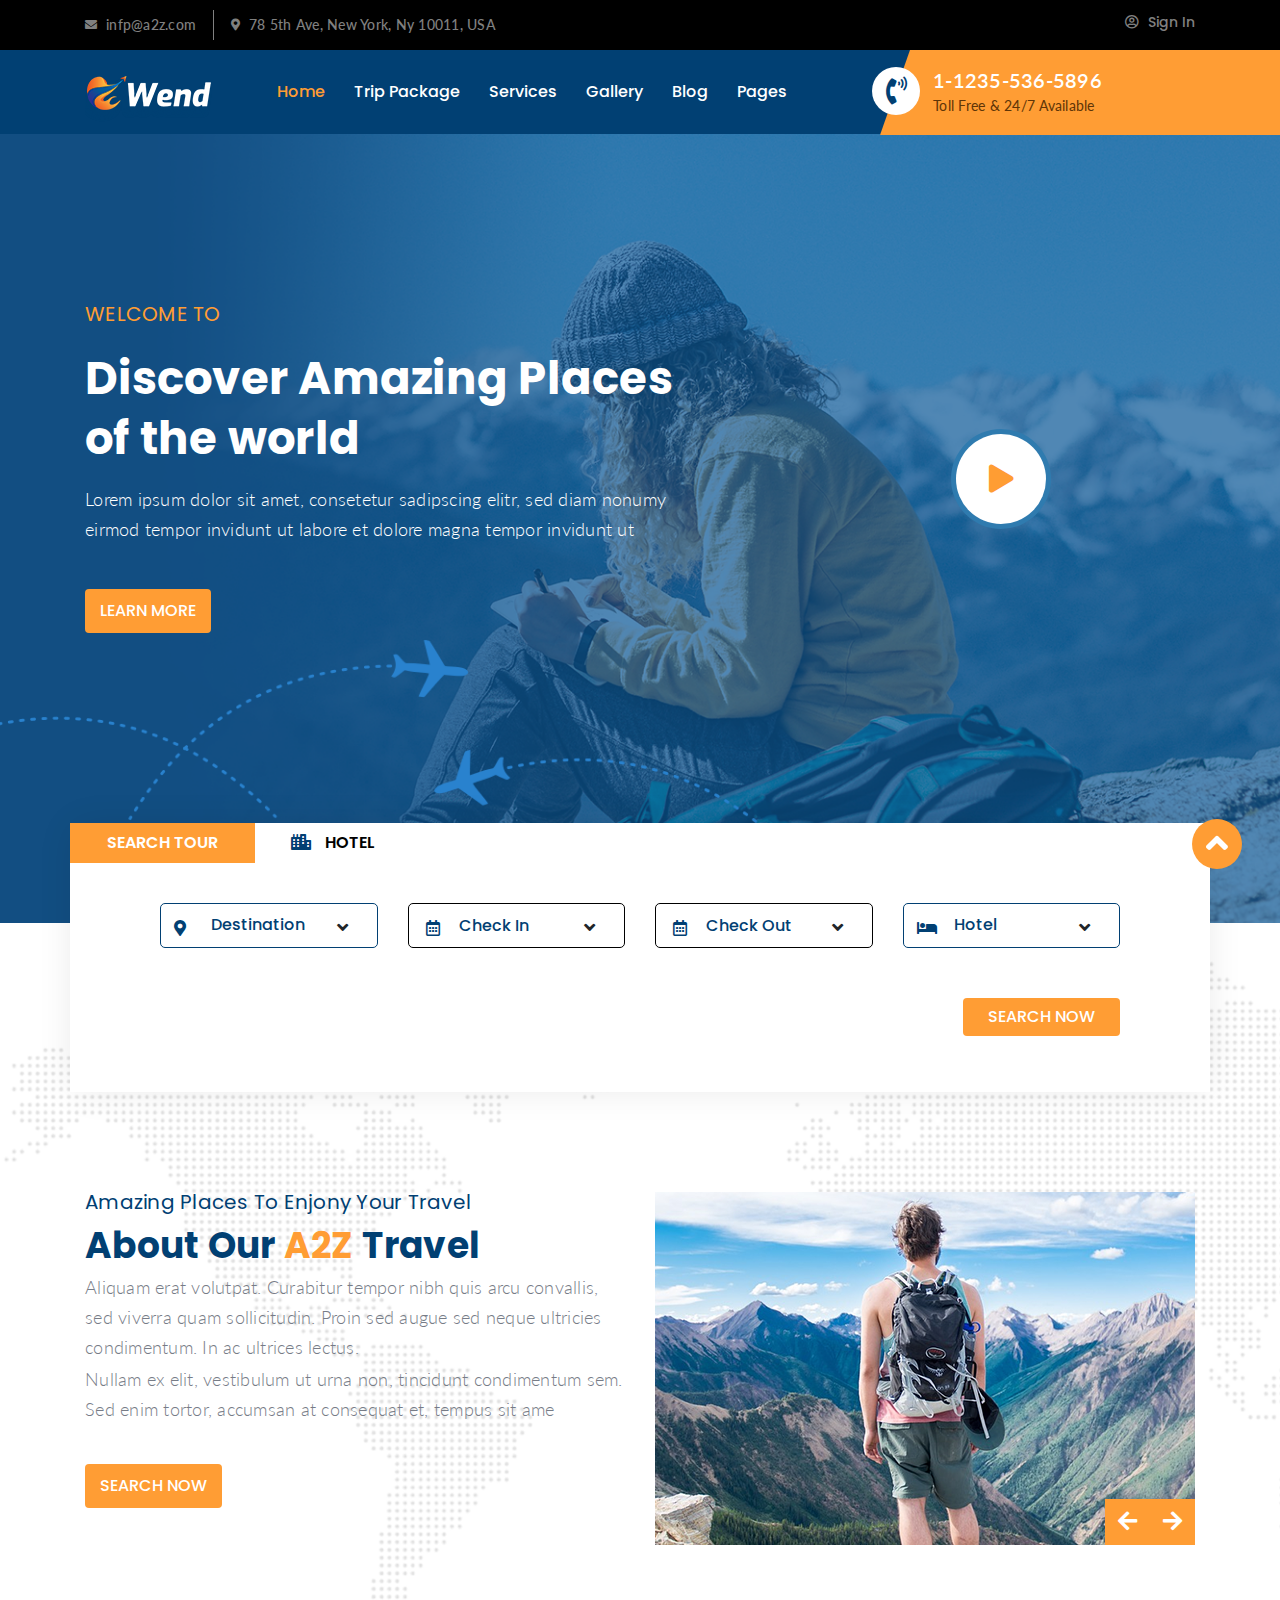
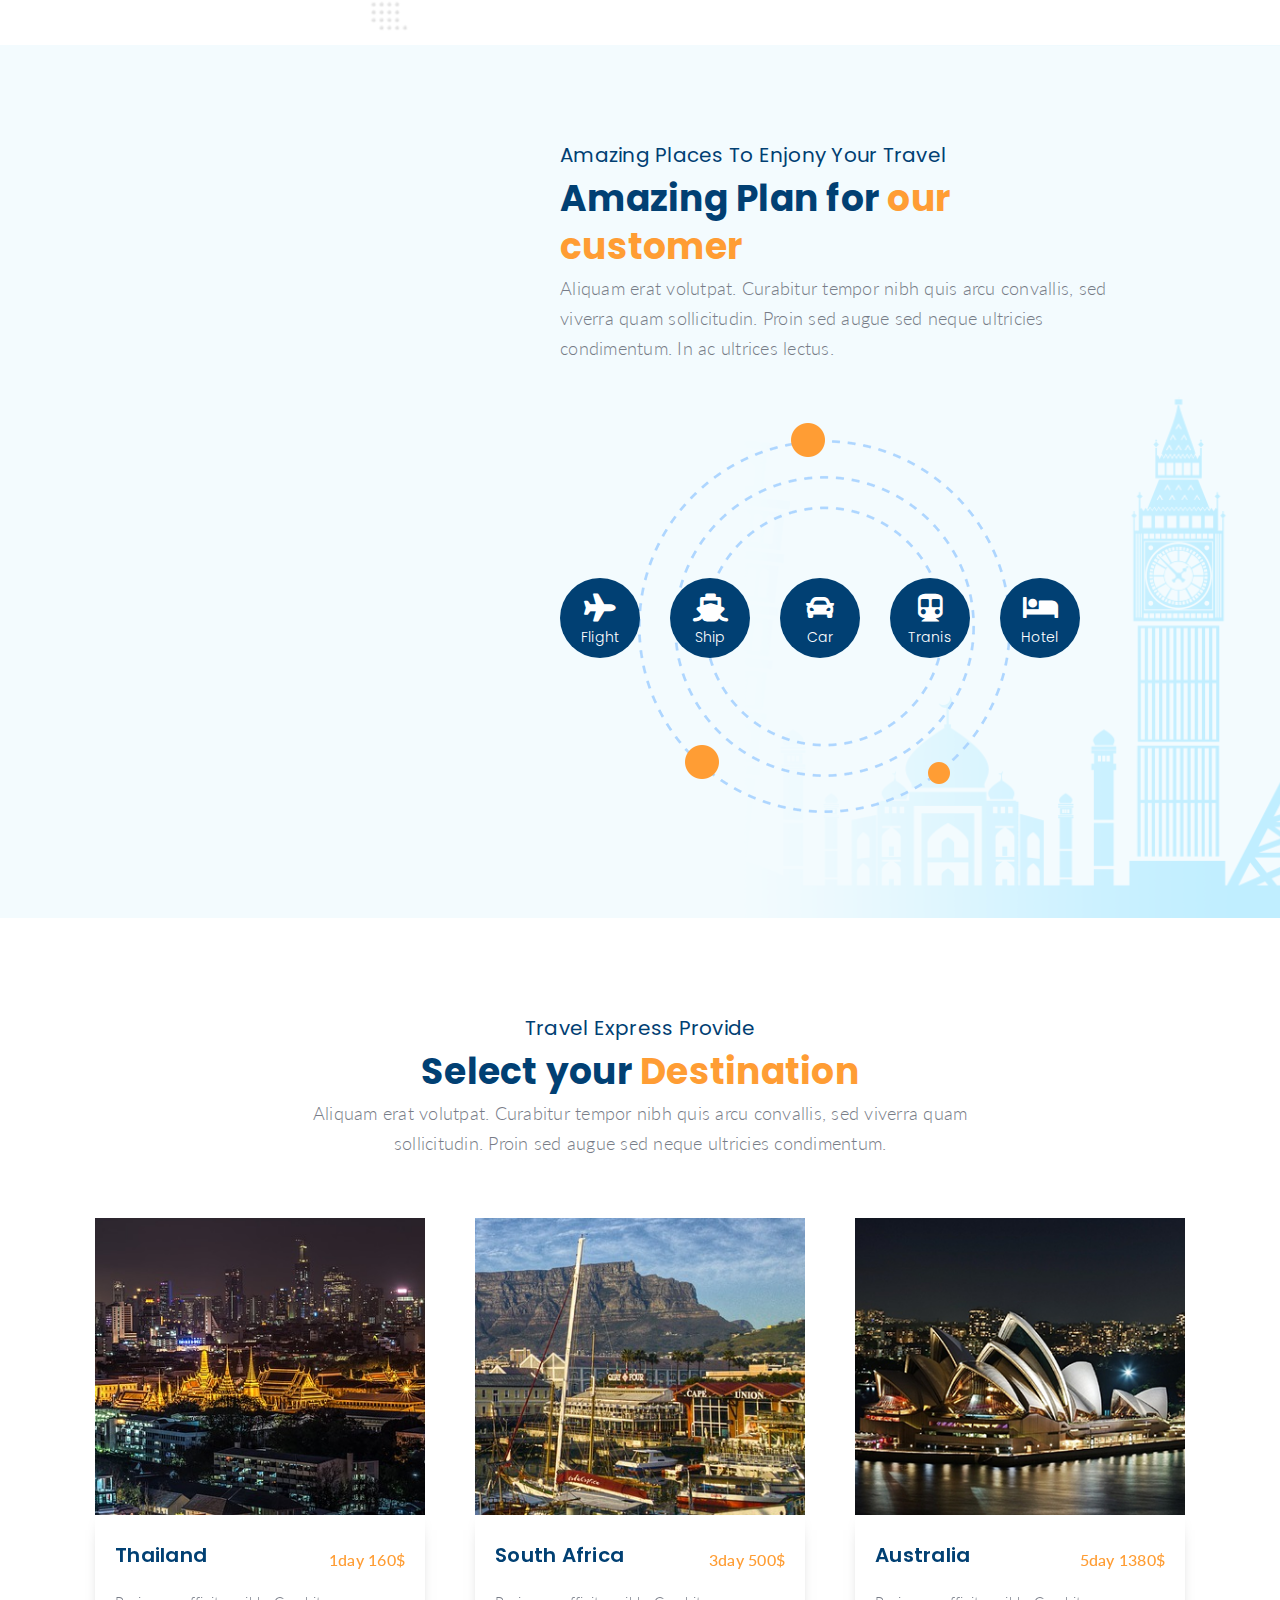
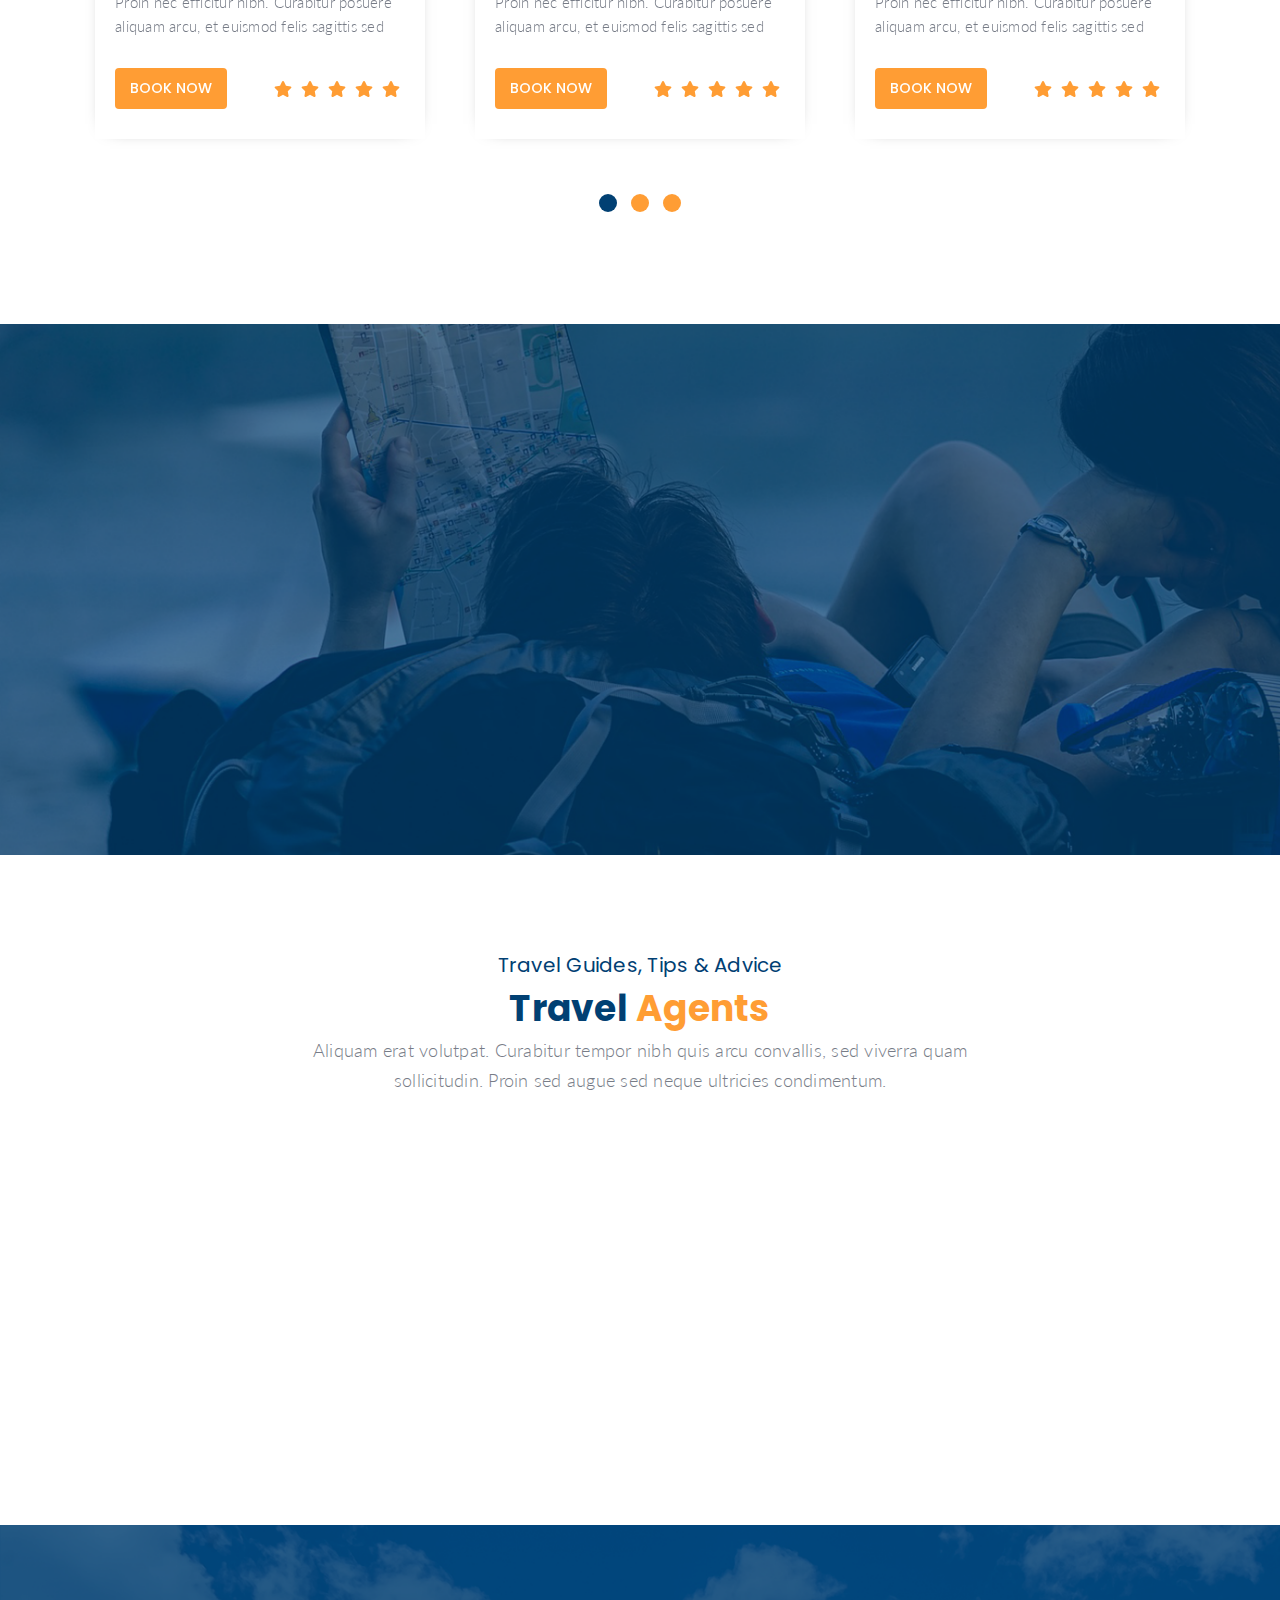
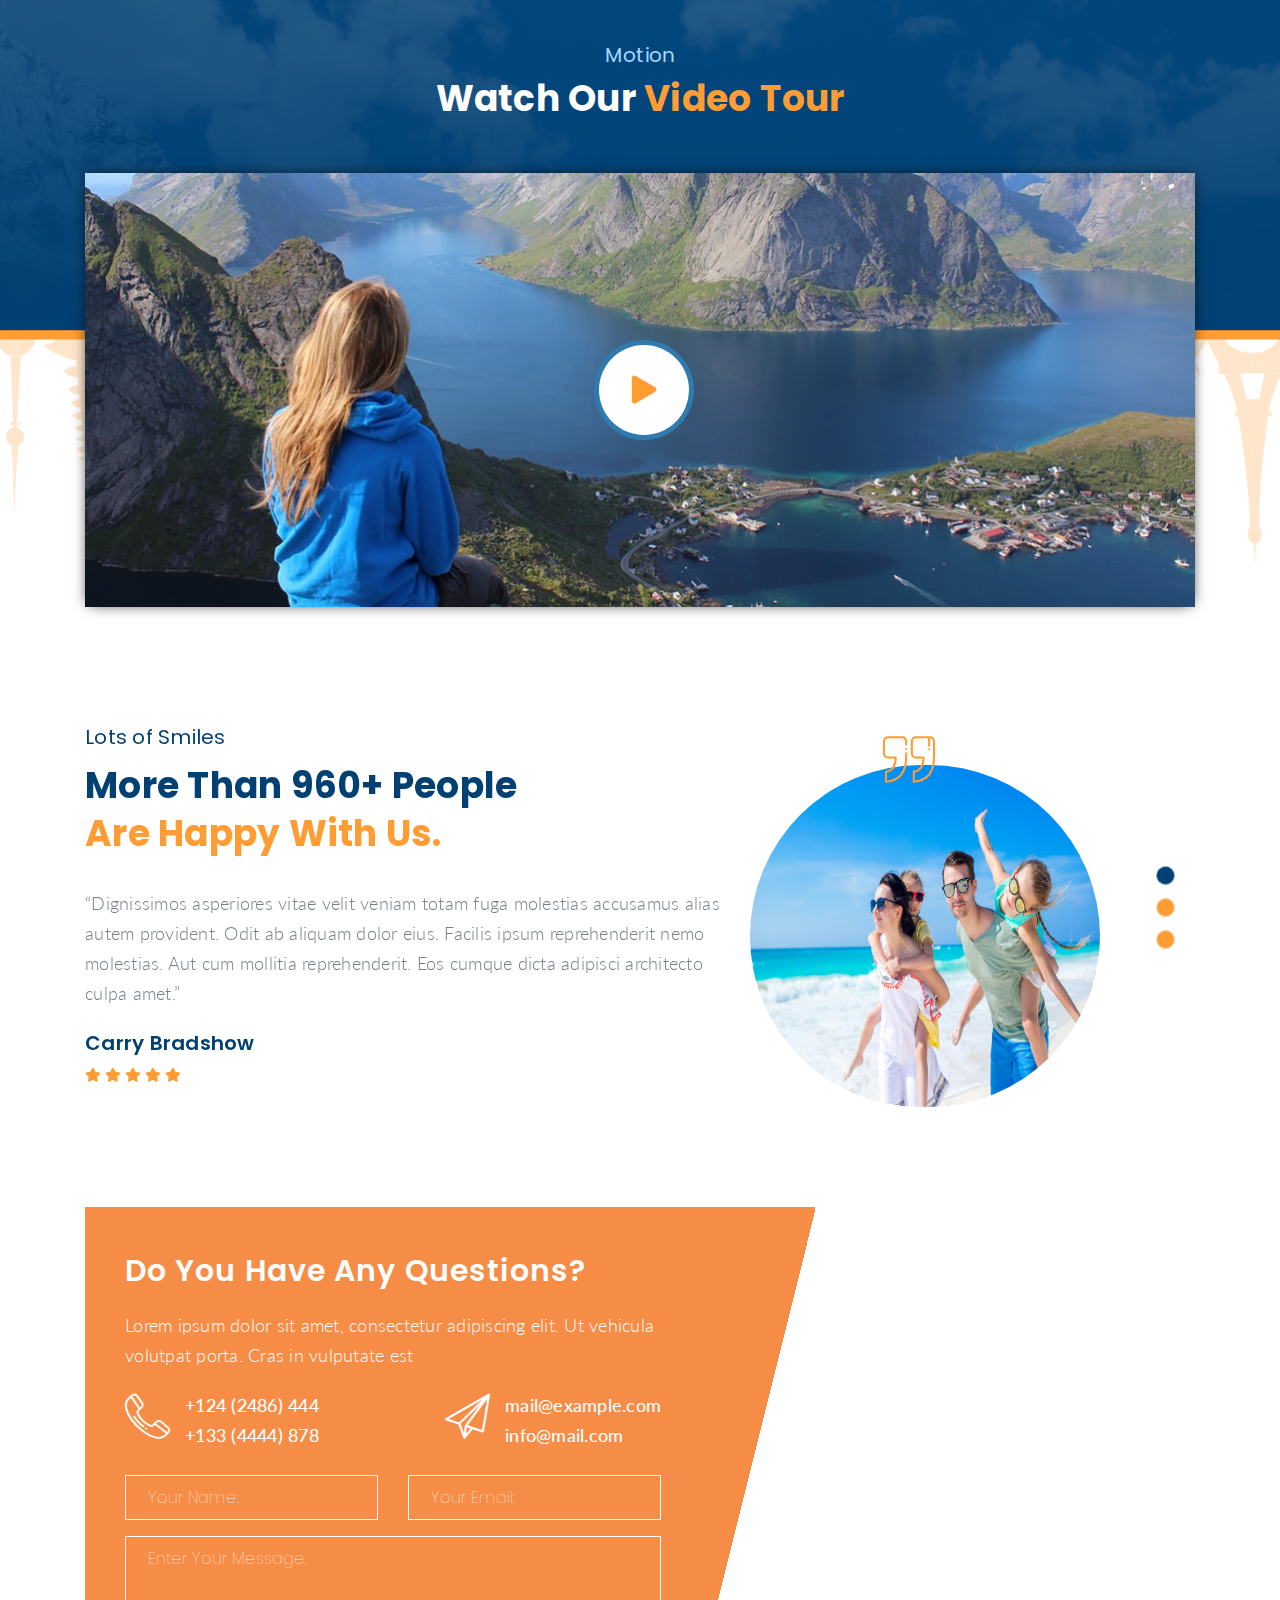
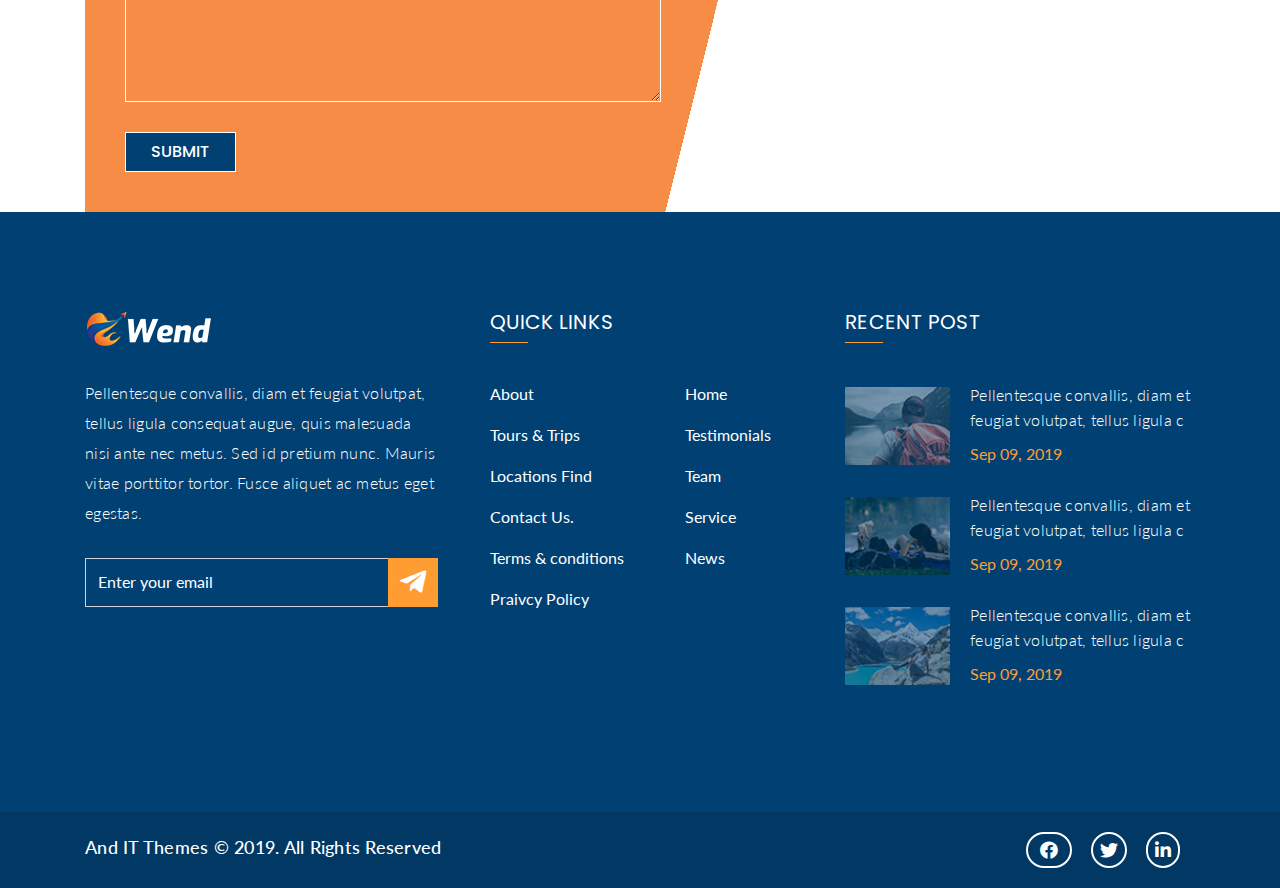
<file: demo/index.html>
<!DOCTYPE html>
<html lang="en">


<!-- Mirrored from andit.co/projects/html/wend/demo/index.html by HTTrack Website Copier/3.x [XR&CO'2014], Tue, 26 May 2020 08:29:23 GMT -->
<!-- Added by HTTrack --><meta http-equiv="content-type" content="text/html;charset=UTF-8" /><!-- /Added by HTTrack -->
<head>
    <meta charset="UTF-8">
    <meta http-equiv="X-UA-Compatible" content="IE=edge">
    <meta name="description" content="Wend - Tour, Travel, Travel Agency Template">
    <meta name="keywords" content="Tour, Travel, Travel Agency Template">
    <meta name="viewport" content="initial-scale=1, maximum-scale=1">
    <!-- Title-->
    <title>Travel | Home</title>

    <!--Favicon add-->
    <link rel="apple-touch-icon" sizes="57x57" href="favicon/apple-icon-57x57.png">
    <link rel="apple-touch-icon" sizes="60x60" href="favicon/apple-icon-60x60.png">
    <link rel="apple-touch-icon" sizes="72x72" href="favicon/apple-icon-72x72.png">
    <link rel="apple-touch-icon" sizes="76x76" href="favicon/apple-icon-76x76.png">
    <link rel="apple-touch-icon" sizes="114x114" href="favicon/apple-icon-114x114.png">
    <link rel="apple-touch-icon" sizes="120x120" href="favicon/apple-icon-120x120.png">
    <link rel="apple-touch-icon" sizes="144x144" href="favicon/apple-icon-144x144.png">
    <link rel="apple-touch-icon" sizes="152x152" href="favicon/apple-icon-152x152.png">
    <link rel="apple-touch-icon" sizes="180x180" href="favicon/apple-icon-180x180.png">
    <link rel="icon" type="image/png" sizes="192x192" href="favicon/android-icon-192x192.png">
    <link rel="icon" type="image/png" sizes="32x32" href="favicon/favicon-32x32.png">
    <link rel="icon" type="image/png" sizes="96x96" href="favicon/favicon-96x96.png">
    <link rel="icon" type="image/png" sizes="16x16" href="favicon/favicon-16x16.png">
    <link rel="manifest" href="favicon/manifest.json">
    <meta name="msapplication-TileColor" content="#ffffff">
    <meta name="msapplication-TileImage" content="favicon/ms-icon-144x144.png">
    <meta name="theme-color" content="#ffffff">
    <!-- Bootstrap-->
    <link rel="stylesheet" href="css/bootstrap.min.css">
    <!--magnific-popup.cs-->
    <link rel="stylesheet" href="css/magnific-popup.css">
    <!--owl css-->
    <link rel="stylesheet" href="css/owl.carousel.min.css">
    <link rel="stylesheet" href="css/owl.theme.default.min.css">
    <!--	normalize css-->
    <link rel="stylesheet" href="css/normalize.css">
    <!--	flacticon css-->
    <link rel="stylesheet" href="font/flaticon.css">
    <!--	animate css-->
    <link rel="stylesheet" href="css/animate.css">

    <link href="bootstrap-datepicker/1.3.0/css/datepicker.css" rel="stylesheet"
        type="text/css" />
    <!--Fontawesom -->
    <link rel="stylesheet" href="css/all.css"
        integrity="sha384-B4dIYHKNBt8Bc12p+WXckhzcICo0wtJAoU8YZTY5qE0Id1GSseTk6S+L3BlXeVIU" crossorigin="anonymous" />
        <link rel="stylesheet" type="text/css" href="fontawesome/fontawesome-free-5.13.0-web/css/all.min.css">
    <!--Font Famely-->
    <!--Poppins-->
    <link href="https://fonts.googleapis.com/css?family=Poppins:300,400,500,600,700,800,900&amp;display=swap"
        rel="stylesheet">
    <!--Lato-->
    <link href="https://fonts.googleapis.com/css?family=Lato:300,400,700,900&amp;display=swap" rel="stylesheet">
    <link rel="stylesheet" type="text/css" href="css/font-awesome.css">
    <link rel="stylesheet" type="text/css" href="css/pygments.css">
    <!-- style.css-->
    <link rel="stylesheet" href="css/style.css">
    <!-- responsive.css-->
    <link rel="stylesheet" href="css/responsive.css">



</head>

<body>
    <!-- preloader-->
    <div id="preloader">
        <div id="status">&nbsp;</div>
    </div>
    <!-- preloader-->
    <!-- top header-->
    <div class="header-most-top">
        <div class="container">
            <div class="row">
                <div class="col-lg-7 col-md-8 col-sm-8 col-12">
                    <div class="main-flex-top">
                        <div class="email sel d-flex">
                            <div class="main-email-text d-flex">
                              <i class="fas fa-envelope" aria-hidden="true"></i>
                                <p>infp@a2z.com</p>
                            </div>
                            <div class="main-loc-text d-flex">
                                <i class="fas fa-map-marker-alt"></i>
                                <p>78 5th Ave, New York, Ny 10011, USA</p>
                            </div>
                        </div>
                    </div>
                </div>
                <div class="col-lg-5 col-md-4 col-sm-4 col-12">
                    <div class="login-area">
                       
                        <div class="user-log">
                            <i class="far fa-user-circle"></i>
                            <a href="#">Sign In</a>
                        </div>
                    </div>
                </div>
            </div>
        </div>
    </div>
    <!-- top header end-->

    <!-- navber start-->
    <header id="top-heder-nav">
        <nav class="navbar navbar-expand-lg" data-toggle="sticky-onscroll">
            <div class="container">
                <a class="navbar-brand" href="index.html">
                    <img src="img/logo.png" alt="">
                </a>
                <button class="navbar-toggler" type="button" data-toggle="collapse" data-target="#navbarResponsive"
                    aria-controls="navbarResponsive" aria-expanded="false" aria-label="Toggle navigation">
                    <span><i class="fas fa-bars"></i></span>
                </button>
                <div class="collapse navbar-collapse" id="navbarResponsive">
                    <ul class="navbar-nav">
                        <li class="nav-item dropdown">
                            <a class="nav-link  active" href="index.html">Home</a>
                            
                        </li>
                        <li class="nav-item dropdown">
                            <a class="nav-link " href="#">Trip Package</a>

                            <div class="dropdown-content">
                                <a href="tour-packages.html">Tour-Packages</a>
                                <a href="tour-details.html">Tour-Details</a>
                            </div>
                        </li>
                        <li class="nav-item">
                            <a class="nav-link" href="service.html">Services</a>
                        </li>
                        <li class="nav-item">
                            <a class="nav-link" href="gallery.html">Gallery </a>

                        </li>
                        <li class="nav-item dropdown">
                            <a class="nav-link" href="#">Blog</a>

                            <div class="dropdown-content">
                                <a href="blog.html">Blog-Classic</a>
                                <a href="blog-single.html">Blog-single</a>
                            </div>
                        </li>
                        <li class="nav-item dropdown">
                            <a class="nav-link" href="#">Pages</a>

                            <div class="dropdown-content">
                                <a href="about.html">About</a>
                                <a href="faq.html">Faqs</a>
                                <a href="contact.html">Contact</a>
                                <a href="404.html">404 page</a>
                            </div>
                        </li>
                    </ul>
                </div>
                <div class="left-menu-pho">
                    <div class="icon-phon-men">
                       <i class="fas fa-phone-volume"></i>
                    </div>
                    <div class="phone-number-idel">
                        <h6><a href="tel:01994992011">1-1235-536-5896</a></h6>
                        <p>Toll Free & 24/7 Available</p>
                    </div>
                </div>
            </div>
        </nav>
    </header>
    <!-- navber end-->

    <!-- banner start-->
    <section id="banner-home">
        <div class="container">
            <div class="row">
                <div class="col-lg-7 col-md-10 col-sm-12 col-12">
                    <div class="banner-text-home wow fadeInUp" data-wow-duration="2s">
                        <h6>WELCOME TO </h6>
                        <h1>Discover Amazing Places of the world</h1>
                        <p>Lorem ipsum dolor sit amet, consetetur sadipscing elitr, sed diam nonumy eirmod tempor
                            invidunt ut labore et dolore magna tempor invidunt ut </p>
                        <div class="button-common">
                            <a href="#!" class="btn btn-1">Learn More</a>
                        </div>
                    </div>
                </div>
                <div class="col-lg-5 col-md-2 col-sm-12 col-12">
                    <div class="video-play-banner">
                        <a href="https://www.youtube.com/embed/Kb8CW3axqRE" data-width="800" data-height="880"
                            class="video-play-btn video-link"><i class="fas fa-play"></i></a>
                    </div>
                </div>
            </div>
        </div>
    </section>
    <!--  banner end-->


    <!-- Ab start-->
    <section id="ab-home">
        <div class="container">
            <div class="heading">
                <h2>ab-section</h2>
            </div>
            <div class="row">
                <div class="col-lg-12 col-md-12 col-sm-12 col-12 main-com">
                    <nav>
                        <div class="nav nav-tabs nav-fill" id="nav-tab" role="tablist">
                            <a class="nav-item nav-link active" id="nav-home-tab" data-toggle="tab" href="#nav-home"
                                role="tab" aria-controls="nav-home" aria-selected="true">Search Tour</a>
                            <a class="nav-item nav-link" id="nav-profile-tab" data-toggle="tab" href="#nav-profile"
                                role="tab" aria-controls="nav-profile" aria-selected="false">
                                <i class="fas fa-city amr "></i> Hotel
                            </a>
                        </div>
                    </nav>
                    <div class="tab-content py-3 px-3 px-sm-0" id="nav-tabContent">
                        <div class="tab-pane fade show active" id="nav-home" role="tabpanel"
                            aria-labelledby="nav-home-tab">
                            <div class="row">
                                <div class="col-lg-3 col-md-6 col-sm-6 col-12">
                                    <div class="booking-info">
                                        <div class="select-box">
                                            <span class="sec-po"><i class="fas fa-map-marker-alt"></i></span>
                                            <select>
                                                <option value="0"> Destination</option>
                                                <option value="1">Audi</option>
                                                <option value="2">BMW</option>
                                                <option value="3">Citroen</option>
                                            </select>
                                            <i class="fas fa-angle-down map-io"></i>
                                        </div>

                                    </div>
                                </div>
                                <div class="col-lg-3 col-md-6 col-sm-6 col-12">
                                    <div class="booking-info">
                                        <div class="booking-info">
                                            <div id="datepicker-2" class="input-group date"
                                                data-date-format="mm-dd-yyyy">
                                                <input class="form-control" type="text" placeholder="Check In">
                                                <span class="input-group-addon sec-po"><i
                                                        class="far fa-calendar-alt"></i></span>
                                            </div>
                                            <i class="fas fa-angle-down map-io"></i>

                                        </div>
                                    </div>
                                </div>
                                <div class="col-lg-3 col-md-6 col-sm-6 col-12">
                                    <div class="booking-info">
                                        <div id="datepicker" class="input-group date" data-date-format="mm-dd-yyyy">
                                            <input class="form-control" type="text" placeholder="Check Out">
                                            <span class="input-group-addon sec-po"><i
                                                    class="far fa-calendar-alt"></i></span>
                                        </div>
                                        <i class="fas fa-angle-down map-io"></i>
                                    </div>
                                </div>
                                <div class="col-lg-3 col-md-6 col-sm-6 col-12">
                                    <div class="booking-info">
                                        <div class="select-box">
                                            <span class="sec-po"><i class="fas fa-bed"></i></span>
                                            <select>
                                                <option value="0"> Hotel</option>
                                                <option value="1">Audi</option>
                                                <option value="2">BMW</option>
                                                <option value="3">Citroen</option>
                                            </select>
                                            <i class="fas fa-angle-down map-io"></i>
                                        </div>

                                    </div>
                                </div>

                                <div class="col-lg-12">
                                    <div class="book-ctn">
                                        <a href="#!" class="btn btn-2 pad">Search Now</a>
                                    </div>
                                </div>
                            </div>
                        </div>
                        <div class="tab-pane fade" id="nav-profile" role="tabpanel" aria-labelledby="nav-profile-tab">
                            <div class="row">
                                <div class="col-lg-3 col-md-6 col-sm-6 col-12">
                                    <div class="booking-info">
                                        <div class="select-box">
                                            <span class="sec-po"><i class="fas fa-map-marker-alt"></i></span>
                                            <select>
                                                <option value="0"> Destination</option>
                                                <option value="1">Audi</option>
                                                <option value="2">BMW</option>
                                                <option value="3">Citroen</option>
                                            </select>
                                            <i class="fas fa-angle-down map-io"></i>
                                        </div>

                                    </div>
                                </div>
                                <div class="col-lg-3 col-md-6 col-sm-6 col-12">
                                    <div class="booking-info">
                                        <div class="booking-info">
                                            <div id="datepicker-3" class="input-group date"
                                                data-date-format="mm-dd-yyyy">
                                                <input class="form-control" type="text" placeholder="Check In">
                                                <span class="input-group-addon sec-po"><i
                                                        class="far fa-calendar-alt"></i></span>
                                            </div>
                                            <i class="fas fa-angle-down map-io"></i>

                                        </div>
                                    </div>
                                </div>
                                <div class="col-lg-3 col-md-6 col-sm-6 col-12">
                                    <div class="booking-info">
                                        <div id="datepicker-4" class="input-group date" data-date-format="mm-dd-yyyy">
                                            <input class="form-control" type="text" placeholder="Check Out">
                                            <span class="input-group-addon sec-po"><i
                                                    class="far fa-calendar-alt"></i></span>
                                        </div>
                                        <i class="fas fa-angle-down map-io"></i>

                                    </div>
                                </div>
                                <div class="col-lg-3 col-md-6 col-sm-6 col-12">
                                    <div class="booking-info">
                                        <div class="select-box">
                                            <span class="sec-po"><i class="fas fa-bed"></i></span>
                                            <select class="marder">
                                                <option value="0"> Hotel</option>
                                                <option value="1">Audi</option>
                                                <option value="2">BMW</option>
                                                <option value="3">Citroen</option>
                                            </select>
                                            <i class="fas fa-angle-down map-io"></i>
                                        </div>

                                    </div>
                                </div>

                                <div class="col-lg-6 col-md-6 col-sm-12 col-12">
                                    <div class="all-class">
                                        <div class="bugest-info">
                                            <span>
                                                Budget Now:
                                            </span>
                                        </div>
                                        <div class="buget">
                                            <span class="ranger-1"></span>
                                            <span class="ranger-2"></span>
                                        </div>
                                    </div>
                                </div>
                                <div class="col-lg-6">
                                    <div class="book-ctn">
                                        <a href="#!" class="btn btn-2 pad">Search Now</a>
                                    </div>
                                </div>
                            </div>
                        </div>
                    </div>
                    <div class="valedoter">
                        <h2>Home</h2>
                    </div>
                </div>

                <div class="col-lg-6 col-md-12">
                    <div class="left-side-text-ab max-live">
                        <h6>Amazing Places To Enjony Your Travel </h6>
                        <h2>About Our <span>A2Z</span> Travel </h2>
                        <p>Aliquam erat volutpat. Curabitur tempor nibh quis arcu convallis, sed viverra quam
                            sollicitudin. Proin sed augue sed neque ultricies condimentum. In ac ultrices lectus. </p>
                        <p>Nullam ex elit, vestibulum ut urna non, tincidunt condimentum sem. Sed enim tortor, accumsan
                            at consequat et, tempus sit ame</p>
                        <a href="#!" class="btn btn-2 mar-top">Search Now</a>
                    </div>
                </div>
                <div class="col-lg-6 col-md-12">
                    <div class="ab-slider">
                        <div class="slider-main-ab owl-carousel owl-theme">
                            <img src="img/ab-1.png" alt="">
                            <img src="img/ab-1.png" alt="">
                            <img src="img/ab-1.png" alt="">
                            <img src="img/ab-1.png" alt="">
                            <img src="img/ab-1.png" alt="">
                            <img src="img/ab-1.png" alt="">
                            <img src="img/ab-1.png" alt="">
                            <img src="img/ab-1.png" alt="">
                        </div>

                    </div>
                </div>
            </div>
        </div>
    </section>
    <!-- Ab end-->

    <!-- Amazing start-->
    <section id="amazing">
        <div class="container">
            <div class="row">
                <div class="col-lg-5">
                    <div class="amz-img wow fadeIn" data-wow-duration="2s">
                        <img src="img/wo.png" alt="">
                    </div>
                </div>
                <div class="col-lg-7 col-md-12">
                    <div class="left-side-text-ab mar-p mar-o">
                        <h6>Amazing Places To Enjony Your Travel </h6>
                        <h2>Amazing Plan for <span>our customer</span> </h2>
                        <p>Aliquam erat volutpat. Curabitur tempor nibh quis arcu convallis, sed viverra quam
                            sollicitudin. Proin sed augue sed neque ultricies condimentum. In ac ultrices lectus. </p>
                    </div>
                    <div class="grun-img shape-3">
                        <img src="img/gr.png" alt="">
                    </div>
                    <div class="all-service-travel">
                        <div class="flight-cover">
                            <i class="fas fa-plane"></i>
                            <p>Flight</p>
                        </div>
                        <div class="flight-cover">
                            <i class="fas fa-ship"></i>
                            <p>Ship</p>
                        </div>
                        <div class="flight-cover">
                            <i class="fas fa-car"></i>
                            <p>Car</p>
                        </div>
                        <div class="flight-cover">
                            <i class="fas fa-subway"></i>
                            <p>Tranis</p>
                        </div>
                        <div class="flight-cover">
                            <i class="fas fa-bed"></i>
                            <p>Hotel</p>
                        </div>
                    </div>
                </div>
            </div>
        </div>
    </section>
    <!-- Amazing end-->

    <!-- tour start-->
    <section id="tour-des">
        <div class="content-box">
            <h6>Travel Express Provide</h6>
            <h2>Select your <span>Destination</span></h2>
            <p>Aliquam erat volutpat. Curabitur tempor nibh quis arcu convallis, sed viverra quam sollicitudin. Proin
                sed augue sed neque ultricies condimentum. </p>
        </div>
        <div class="container">
            <div class="slider-des owl-carousel owl-theme">
                <div class="des-cov">
                    <div class="des-img">
                        <a href="#!"><img src="img/d-1.png" alt=""></a>
                    </div>
                    <div class="des-para">
                        <div class="dayt">
                            <h6><a href="#!">Thailand</a></h6>
                            <p>1day 160$</p>
                        </div>
                        <div class="real-dat-para">
                            <p>Proin nec efficitur nibh. Curabitur posuere aliquam arcu, et euismod felis sagittis sed
                            </p>
                        </div>
                        <div class="des-button-icon">
                            <div class="das-into-btn">
                                <a href="#!" class="btn btn-3" data-toggle="modal" data-target="#myModal">Book Now</a>
                            </div>
                            <div class="start-icon-des">
                                <i class="fas fa-star"></i>
                                <i class="fas fa-star"></i>
                                <i class="fas fa-star"></i>
                                <i class="fas fa-star"></i>
                                <i class="fas fa-star"></i>
                            </div>
                        </div>
                    </div>
                </div>
                <div class="des-cov">
                    <div class="des-img">
                        <a href="#!"><img src="img/d-2.png" alt=""></a>
                    </div>
                    <div class="des-para">
                        <div class="dayt">
                            <h6><a href="#!">South Africa</a></h6>
                            <p>3day 500$</p>
                        </div>
                        <div class="real-dat-para">
                            <p>Proin nec efficitur nibh. Curabitur posuere aliquam arcu, et euismod felis sagittis sed
                            </p>
                        </div>
                        <div class="des-button-icon">
                            <div class="das-into-btn">
                                <a href="#!" class="btn btn-3" data-toggle="modal" data-target="#myModal">Book Now</a>
                            </div>
                            <div class="start-icon-des">
                                <i class="fas fa-star"></i>
                                <i class="fas fa-star"></i>
                                <i class="fas fa-star"></i>
                                <i class="fas fa-star"></i>
                                <i class="fas fa-star"></i>
                            </div>
                        </div>
                    </div>
                </div>
                <div class="des-cov">
                    <div class="des-img">
                        <a href="#!"><img src="img/d-3.png" alt=""></a>
                    </div>
                    <div class="des-para">
                        <div class="dayt">
                            <h6><a href="#!">Australia</a></h6>
                            <p>5day 1380$</p>
                        </div>
                        <div class="real-dat-para">
                            <p>Proin nec efficitur nibh. Curabitur posuere aliquam arcu, et euismod felis sagittis sed
                            </p>
                        </div>
                        <div class="des-button-icon">
                            <div class="das-into-btn">
                                <a href="#!" class="btn btn-3" data-toggle="modal" data-target="#myModal">Book Now</a>
                            </div>
                            <div class="start-icon-des">
                                <i class="fas fa-star"></i>
                                <i class="fas fa-star"></i>
                                <i class="fas fa-star"></i>
                                <i class="fas fa-star"></i>
                                <i class="fas fa-star"></i>
                            </div>
                        </div>
                    </div>
                </div>
                <div class="des-cov">
                    <div class="des-img">
                        <a href="#!"><img src="img/d-1.png" alt=""></a>
                    </div>
                    <div class="des-para">
                        <div class="dayt">
                            <h6><a href="#!">Thailand</a></h6>
                            <p>1day 160$</p>
                        </div>
                        <div class="real-dat-para">
                            <p>Proin nec efficitur nibh. Curabitur posuere aliquam arcu, et euismod felis sagittis sed
                            </p>
                        </div>
                        <div class="des-button-icon">
                            <div class="das-into-btn">
                                <a href="#!" class="btn btn-3" data-toggle="modal" data-target="#myModal">Book Now</a>
                            </div>
                            <div class="start-icon-des">
                                <i class="fas fa-star"></i>
                                <i class="fas fa-star"></i>
                                <i class="fas fa-star"></i>
                                <i class="fas fa-star"></i>
                                <i class="fas fa-star"></i>
                            </div>
                        </div>
                    </div>
                </div>
                <div class="des-cov">
                    <div class="des-img">
                        <a href="#!"><img src="img/d-2.png" alt=""></a>
                    </div>
                    <div class="des-para">
                        <div class="dayt">
                            <h6><a href="#!">South Africa</a></h6>
                            <p>3day 500$</p>
                        </div>
                        <div class="real-dat-para">
                            <p>Proin nec efficitur nibh. Curabitur posuere aliquam arcu, et euismod felis sagittis sed
                            </p>
                        </div>
                        <div class="des-button-icon">
                            <div class="das-into-btn">
                                <a href="#!" class="btn btn-3" data-toggle="modal" data-target="#myModal">Book Now</a>
                            </div>
                            <div class="start-icon-des">
                                <i class="fas fa-star"></i>
                                <i class="fas fa-star"></i>
                                <i class="fas fa-star"></i>
                                <i class="fas fa-star"></i>
                                <i class="fas fa-star"></i>
                            </div>
                        </div>
                    </div>
                </div>
                <div class="des-cov">
                    <div class="des-img">
                        <a href="#!"><img src="img/d-3.png" alt=""></a>
                    </div>
                    <div class="des-para">
                        <div class="dayt">
                            <h6><a href="#!">Australia</a></h6>
                            <p>5day 1380$</p>
                        </div>
                        <div class="real-dat-para">
                            <p>Proin nec efficitur nibh. Curabitur posuere aliquam arcu, et euismod felis sagittis sed
                            </p>
                        </div>
                        <div class="des-button-icon">
                            <div class="das-into-btn">
                                <a href="#!" class="btn btn-3" data-toggle="modal" data-target="#myModal">Book Now</a>
                            </div>
                            <div class="start-icon-des">
                                <i class="fas fa-star"></i>
                                <i class="fas fa-star"></i>
                                <i class="fas fa-star"></i>
                                <i class="fas fa-star"></i>
                                <i class="fas fa-star"></i>
                            </div>
                        </div>
                    </div>
                </div>
                <div class="des-cov">
                    <div class="des-img">
                        <a href="#!"><img src="img/d-1.png" alt=""></a>
                    </div>
                    <div class="des-para">
                        <div class="dayt">
                            <h6><a href="#!">Thailand</a></h6>
                            <p>1day 160$</p>
                        </div>
                        <div class="real-dat-para">
                            <p>Proin nec efficitur nibh. Curabitur posuere aliquam arcu, et euismod felis sagittis sed
                            </p>
                        </div>
                        <div class="des-button-icon">
                            <div class="das-into-btn">
                                <a href="#" class="btn btn-3" data-toggle="modal" data-target="#myModal">Book Now</a>
                            </div>
                            <div class="start-icon-des">
                                <i class="fas fa-star"></i>
                                <i class="fas fa-star"></i>
                                <i class="fas fa-star"></i>
                                <i class="fas fa-star"></i>
                                <i class="fas fa-star"></i>
                            </div>
                        </div>
                    </div>
                </div>
                <div class="des-cov">
                    <div class="des-img">
                        <a href="index-5.html#"><img src="img/d-2.png" alt=""></a>
                    </div>
                    <div class="des-para">
                        <div class="dayt">
                            <h6><a href="#!">South Africa</a></h6>
                            <p>3day 500$</p>
                        </div>
                        <div class="real-dat-para">
                            <p>Proin nec efficitur nibh. Curabitur posuere aliquam arcu, et euismod felis sagittis sed
                            </p>
                        </div>
                        <div class="des-button-icon">
                            <div class="das-into-btn">
                                <a href="index-5.html#" class="btn btn-3" data-toggle="modal" data-target="#myModal">Book Now</a>
                            </div>
                            <div class="start-icon-des">
                                <i class="fas fa-star"></i>
                                <i class="fas fa-star"></i>
                                <i class="fas fa-star"></i>
                                <i class="fas fa-star"></i>
                                <i class="fas fa-star"></i>
                            </div>
                        </div>
                    </div>
                </div>
                <div class="des-cov">
                    <div class="des-img">
                        <a href="index-5.html#"><img src="img/d-3.png" alt=""></a>
                    </div>
                    <div class="des-para">
                        <div class="dayt">
                            <h6><a href="#!">Australia</a></h6>
                            <p>5day 1380$</p>
                        </div>
                        <div class="real-dat-para">
                            <p>Proin nec efficitur nibh. Curabitur posuere aliquam arcu, et euismod felis sagittis sed
                            </p>
                        </div>
                        <div class="des-button-icon">
                            <div class="das-into-btn">
                                <a href="#!" class="btn btn-3 " data-toggle="modal" data-target="#myModal">Book Now</a>
                            </div>
                            <div class="start-icon-des">
                                <i class="fas fa-star"></i>
                                <i class="fas fa-star"></i>
                                <i class="fas fa-star"></i>
                                <i class="fas fa-star"></i>
                                <i class="fas fa-star"></i>
                            </div>
                        </div>
                    </div>
                </div>
            </div>
            <!--Model box-->

            <div class="modal fade" id="myModal" role="dialog">
                <div class="modal-dialog">
                    <!-- Modal content-->
                    <div class="modal-content">
                        <div class="modal-body">
                            <button type="button" class="close" data-dismiss="modal">&times;</button>
                            <div class="model-details">
                                <h5>Travel Booking Form</h5>
                                <div class="mdel-form">
                                    <form action="#">
                                        <div class="form-group">
                                            <label for="name">First name</label>
                                            <input type="text" class="form-control" placeholder="First Name" id="name">
                                        </div>
                                        <div class="form-group">
                                            <label for="last-name">Last Name</label>
                                            <input type="text" class="form-control" placeholder="Last Name"
                                                id="last-name">
                                        </div>
                                        <div class="form-group">
                                            <label for="last-name">Email</label>
                                            <input type="text" class="form-control" placeholder="Email" id="email">
                                        </div>
                                        <div class="form-group">
                                            <label for="phone">Last Name</label>
                                            <input type="text" class="form-control" placeholder="Phone" id="phone">
                                        </div>
                                        <div class="form-group mainm-sel">
                                            <label for="text" id="form-control">Guest:</label>
                                            <div class="select-box">
                                                <span class="sec-po"></span>
                                                <select id="text">
                                                    <option value="0">Number of Guest</option>
                                                    <option value="1">2</option>
                                                    <option value="2">3</option>
                                                    <option value="3">4</option>
                                                </select>
                                                <div class="serv-ivmf-2">
                                                    <i class="fas fa-angle-down"></i>
                                                </div>
                                            </div>
                                        </div>
                                        <div class="travel-tyepe">
                                            <div class="flex-type">
                                                <label for="text">Total Price:</label>
                                            </div>
                                            <div class="check-box-many">
                                                <div class="total-price">
                                                    <h3>$150</h3>
                                                </div>
                                            </div>
                                        </div>

                                        <div class="sunb-btn-mod">
                                            <a href="#!" class="btn btn-3 widet-2">BOOKING NOW</a>
                                        </div>
                                    </form>
                                </div>
                            </div>
                        </div>
                    </div>

                </div>
            </div>
        </div>
    </section>
    <!-- tour start-->

    <!-- summery start-->
    <section id="summery">
        <div class="container">
            <div class="row">
                <div class="col-lg-8 offset-lg-2">
                    <div class="all-space-to  wow zoomIn" data-wow-duration="1.5s">
                        <div class="summery-cover">
                            <h6>Summer Spcial</h6>
                            <p><span>25%</span> off</p>
                            <h6>Spend The best vaction with us</h6>
                            <h2>The nights of Thailand</h2>
                        </div>
                        <div class="all-spance">
                            <span>4days / 5nights</span>
                        </div>
                        <div class="all-span-btn-com">
                            <a href="tour-details.html" class="btn btn-2 mar-top">View Details</a>
                        </div>
                    </div>
                </div>
            </div>
        </div>
    </section>
    <!-- summery end-->

    <!-- team start-->
    <section id="home-team">
        <div class="content-box">
            <h6>Travel Guides, Tips & Advice</h6>
            <h2>Travel <span>Agents</span></h2>
            <p>Aliquam erat volutpat. Curabitur tempor nibh quis arcu convallis, sed viverra quam sollicitudin. Proin
                sed augue sed neque ultricies condimentum. </p>
        </div>
        <div class="container">
            <div class="row">
                <div class="col-lg-3  col-md-6 col-sm-6 col-12">
                    <div class="team-opa wow fadeIn" data-wow-duration="1s">
                        <div class="coa-app">
                            <img src="img/t-1.png" alt="">
                            <div class="team-overlay">
                                <div class="team-contact">
                                    <a href="#!" class="btn btn-4">HIRE ME</a>
                                    <h6>Jhon Doe</h6>
                                    <p>Turist Advisture</p>
                                    <div class="team-icon">
                                        <a href="#!"><i class="fab fa-facebook-f team-over no-te"></i></a>
                                        <a href="#!"><i class="fab fa-twitter team-over"></i></a>
                                        <a href="#!"><i class="fab fa-linkedin-in team-over"></i></a>
                                    </div>
                                </div>
                            </div>
                        </div>
                    </div>
                </div>
                <div class="col-lg-3  col-md-6 col-sm-6 col-12">
                    <div class="team-opa wow fadeIn" data-wow-duration="1.5s">
                        <div class="coa-app">
                            <img src="img/t-2.png" alt="">
                            <div class="team-overlay">
                                <div class="team-contact">
                                    <a href="#!" class="btn btn-4">HIRE ME</a>
                                    <h6>Jhon Doe</h6>
                                    <p>Turist Advisture</p>
                                    <div class="team-icon">
                                        <a href="#!"><i class="fab fa-facebook-f team-over no-te"></i></a>
                                        <a href="#!"><i class="fab fa-twitter team-over"></i></a>
                                        <a href="#!"><i class="fab fa-linkedin-in team-over"></i></a>
                                    </div>
                                </div>
                            </div>
                        </div>
                    </div>
                </div>
                <div class="col-lg-3  col-md-6 col-sm-6 col-12">
                    <div class="team-opa wow fadeIn" data-wow-duration="2s">
                        <div class="coa-app">
                            <img src="img/t-3.png" alt="">
                            <div class="team-overlay">
                                <div class="team-contact">
                                    <a href="#!" class="btn btn-4">HIRE ME</a>
                                    <h6>Jhon Doe</h6>
                                    <p>Turist Advisture</p>
                                    <div class="team-icon">
                                        <a href="#!"><i class="fab fa-facebook-f team-over no-te"></i></a>
                                        <a href="#!"><i class="fab fa-twitter team-over"></i></a>
                                        <a href="#!"><i class="fab fa-linkedin-in team-over"></i></a>
                                    </div>
                                </div>
                            </div>
                        </div>
                    </div>
                </div>
                <div class="col-lg-3  col-md-6 col-sm-6 col-12">
                    <div class="team-opa wow fadeIn" data-wow-duration="2.5s">
                        <div class="coa-app">
                            <img src="img/t-4.png" alt="">
                            <div class="team-overlay">
                                <div class="team-contact">
                                    <a href="#!" class="btn btn-4">HIRE ME</a>
                                    <h6>Jhon Doe</h6>
                                    <p>Turist Advisture</p>
                                    <div class="team-icon">
                                        <a href="#!"><i class="fab fa-facebook-f team-over no-te"></i></a>
                                        <a href="#!"><i class="fab fa-twitter team-over"></i></a>
                                        <a href="#!"><i class="fab fa-linkedin-in team-over"></i></a>
                                    </div>
                                </div>
                            </div>
                        </div>
                    </div>
                </div>
            </div>
        </div>
    </section>
    <!-- team end-->

    <!-- testimonial-top start-->
    <section id="home-testimonial-top">
        <div class="content-box">
            <h6 class="color-1">Motion</h6>
            <h2 class="color-2">Watch Our <span> Video Tour</span></h2>
        </div>
    </section>
    <!-- testimonial-top end-->

    <!-- testimonial start-->
    <section id="home-testimonial">
        <div class="container">
            <div class="row">
                <div class="col-lg-12">
                    <div class="vt-img">
                        <img src="img/v-t.png" alt="">
                    </div>
                    <div class="video-play-test">
                        <a href="https://www.youtube.com/embed/Kb8CW3axqRE" data-width="800" data-height="880"
                            class="video-play-btn video-link"><i class="fas fa-play"></i></a>
                    </div>

                </div>
            </div>
            <div class="test-slider-home-1 owl-carousel owl-theme">
                <div class="row">
                    <div class="col-lg-12 col-md-12 col-sm-12 col-12">
                        <div class="row">
                            <div class="col-lg-7 col-md-7 col-sm-7">
                                <div class="test-monial-item ">
                                    <div class="test-heading">
                                        <h6>Lots of Smiles </h6>
                                        <h2>More Than 960+ People <span>Are Happy With Us.</span></h2>
                                    </div>
                                    <div class="test-flex">
                                        <p>“Dignissimos asperiores vitae velit veniam totam fuga molestias accusamus
                                            alias autem provident. Odit ab aliquam dolor eius. Facilis ipsum
                                            reprehenderit nemo molestias. Aut cum mollitia reprehenderit. Eos cumque
                                            dicta adipisci architecto culpa amet.”</p>
                                        <h6>Carry Bradshow</h6>
                                        <div class="start-icon">
                                            <i class="fas fa-star"></i>
                                            <i class="fas fa-star"></i>
                                            <i class="fas fa-star"></i>
                                            <i class="fas fa-star"></i>
                                            <i class="fas fa-star"></i>
                                        </div>
                                    </div>
                                </div>
                            </div>
                            <div class="col-lg-4 col-md-5 col-sm-5">
                                <div class="qyaty">
                                    <i class="flaticon-quotation"></i>
                                </div>
                                <div class="test-moinal-ing-left">
                                    <img src="img/tytt.jpg" alt="">
                                </div>

                            </div>
                        </div>
                    </div>
                </div>
                <div class="row">
                    <div class="col-lg-12">
                        <div class="row">
                            <div class="col-lg-7 col-md-7 col-sm-7">
                                <div class="test-monial-item ">
                                    <div class="test-heading">
                                        <h6>Lots of Smiles </h6>
                                        <h2>More Than 960+ People <span>Are Happy With Us.</span></h2>
                                    </div>
                                    <div class="test-flex">
                                        <p>“Dignissimos asperiores vitae velit veniam totam fuga molestias accusamus
                                            alias autem provident. Odit ab aliquam dolor eius. Facilis ipsum
                                            reprehenderit nemo molestias. Aut cum mollitia reprehenderit. Eos cumque
                                            dicta adipisci architecto culpa amet.”</p>
                                        <h6>Lady Anais Torres</h6>
                                        <div class="start-icon">
                                            <i class="fas fa-star"></i>
                                            <i class="fas fa-star"></i>
                                            <i class="fas fa-star"></i>
                                            <i class="fas fa-star"></i>
                                            <i class="fas fa-star"></i>
                                        </div>
                                    </div>
                                </div>
                            </div>
                            <div class="col-lg-4 col-md-5 col-sm-5">
                                <div class="qyaty">
                                    <i class="flaticon-quotation"></i>
                                </div>
                                <div class="test-moinal-ing-left">
                                    <img src="img/tv.jpg" alt="">
                                </div>

                            </div>
                        </div>
                    </div>
                </div>
                <div class="row">
                    <div class="col-lg-12">
                        <div class="row">
                            <div class="col-lg-7 col-md-7 col-sm-7">
                                <div class="test-monial-item ">
                                    <div class="test-heading">
                                        <h6>Lots of Smiles </h6>
                                        <h2>More Than 960+ People <span>Are Happy With Us.</span></h2>
                                    </div>
                                    <div class="test-flex">
                                        <p>“Facilis ipsum reprehenderit nemo molestias. Aut cum mollitia reprehenderit.
                                            Eos cumque dicta adipisci architecto culpa amet.”</p>
                                        <h6>Helen Park (Lena)</h6>
                                        <div class="start-icon">
                                            <i class="fas fa-star"></i>
                                            <i class="fas fa-star"></i>
                                            <i class="fas fa-star"></i>
                                            <i class="fas fa-star"></i>
                                            <i class="fas fa-star"></i>
                                        </div>
                                    </div>
                                </div>
                            </div>
                            <div class="col-lg-4 col-md-5 col-sm-5">
                                <div class="qyaty">
                                    <i class="flaticon-quotation"></i>
                                </div>
                                <div class="test-moinal-ing-left">
                                    <img src="img/lol.jpg" alt="">
                                </div>

                            </div>
                        </div>
                    </div>
                </div>
            </div>

        </div>
    </section>
    <!-- testimonial end-->

    <!-- contact start-->
    <section id="home-contact">
        <div class="map-inner">
            <iframe
                src="https://www.google.com/maps/embed?pb=!1m18!1m12!1m3!1d3677.6962663570607!2d89.56355961427838!3d22.813715829827952!2m3!1f0!2f0!3f0!3m2!1i1024!2i768!4f13.1!3m3!1m2!1s0x39ff901efac79b59%3A0x5be01a1bc0dc7eba!2sAnd+IT!5e0!3m2!1sen!2sbd!4v1557901943656!5m2!1sen!2sbd"
                width="600" height="450" allowfullscreen=""></iframe>
        </div>
        <div class="container">
            <div class="row">
                <div class="col-lg-8 col-md-12 col-sm-12 col-12">
                    <div class="contact-cover">
                        <div class="contact-heading">
                            <h2>Do You Have Any Questions?</h2>
                            <p>Lorem ipsum dolor sit amet, consectetur adipiscing elit. Ut vehicula volutpat porta. Cras
                                in vulputate est</p>
                        </div>
                        <div class="info-office">
                            <div class="phone-deta">
                                <div class="phone-info">
                                    <i class="flaticon-telephone"></i>
                                </div>
                                <div class="sams">
                                    <p>+124 (2486) 444</p>
                                    <p>+133 (4444) 878</p>
                                </div>
                            </div>
                            <div class="email-deta">
                                <div class="phone-info">
                                    <i class="flaticon-paper-plane"></i>
                                </div>
                                <div class="sams">
                                    <p>mail@example.com</p>
                                    <p>info@mail.com</p>
                                </div>
                            </div>
                        </div>
                        <div class="contact-form">
                            <form action="#">
                                <div class="row">
                                    <div class="col-lg-6 col-md-6 col-sm-12 col-12">
                                        <div class="form-group">
                                            <input type="text" class="form-control" placeholder="Your Name:" required>
                                        </div>
                                    </div>
                                    <div class="col-lg-6 col-md-6 col-sm-12 col-12">
                                        <div class="form-group">
                                            <input type="text" class="form-control" placeholder="Your Email:" required>
                                        </div>
                                    </div>
                                    <div class="col-lg-12 col-md-12 col-sm-12 col-12">
                                        <div class="form-group nessage-text">
                                            <textarea name="message" id="message" rows="6" class="form-control"
                                                placeholder="Enter Your Message:" required></textarea>
                                        </div>
                                        <div class="contact-sub-btn">
                                            <a href="#!" class="btn submit contactsuccess">Submit</a>
                                        </div>
                                        <div class="sending-gif" style="display: none">
                                            <img src="img/loading.gif" alt="send-gif">
                                        </div>
                                    </div>
                                </div>
                            </form>
                            <div class="success-msg alert alert-success" style="display: none">
                                <strong>Success!</strong> Email Send Succesfully.
                            </div>
                        </div>
                    </div>
                </div>
            </div>
        </div>
    </section>
    <!-- contact end-->

    <!-- Scroll to top-->
    <div class="to-top pos-rtive">
        <a href="#banner-home"><i class="fas fa-angle-up"></i></a>
    </div>
    <!-- Scroll to top-->

    <!-- footer start-->
    <footer id="footer-all-page">
        <div class="container">
            <div class="row">
                <div class="col-lg-4 col-md-6 col-sm-6 col-12">
                    <div class="all-fott-cov">
                        <div class="footer0logo">
                            <a href="#"><img src="img/logo.png" alt=""></a>
                        </div>
                        <div class="footer-para">
                            <p>Pellentesque convallis, diam et feugiat volutpat, tellus ligula consequat augue, quis
                                malesuada nisi ante nec metus. Sed id pretium nunc. Mauris vitae porttitor tortor. Fusce
                                aliquet ac metus eget egestas. </p>
                        </div>
                        <div class="footer-form">
                            <div class="form-group d-flex">
                                <input type="text" placeholder="Enter your email" class="form-control">
                                <button class="btn plean-footer"><i class="fab fa-telegram-plane"></i></button>
                            </div>
                        </div>
                    </div>
                </div>
                <div class="col-lg-2 col-md-6 col-sm-6 col-6">
                    <div class="quick-link">
                        <div class="comm-foot-hed">
                            <h6>Quick Links</h6>
                        </div>
                        <div class="foot-list ">
                            <ul>
                                <li><a href="about.html">About</a></li>
                                <li><a href="tour-packages.html">Tours & Trips</a></li>
                                <li><a href="tour-details.html">Locations Find</a></li>
                                <li><a href="contact.html">Contact Us.</a></li>
                                <li><a href="faq.html">Terms & conditions</a></li>
                                <li><a href="faq.html">Praivcy Policy</a></li>
                            </ul>
                        </div>
                    </div>
                </div>
                <div class="col-lg-2 col-md-6 col-sm-6 col-6">
                    <div class="quick-link-2">
                        <div class="foot-list-2 ">
                            <ul>
                                <li><a href="index.html">Home</a></li>
                                <li><a href="faq.html">Testimonials</a></li>
                                <li><a href="gallery.html">Team</a></li>
                                <li><a href="service.html">Service</a></li>
                                <li><a href="blog.html">News</a></li>
                            </ul>
                        </div>
                    </div>
                </div>
                <div class="col-lg-4 col-md-6 col-sm-6 col-12">
                    <div class="recent-fot-post mar-top-responsive">
                        <div class="comm-foot-hed">
                            <h6>Recent Post</h6>
                        </div>
                        <div class="post-cover-foot">
                            <div class="pos-rece-1">
                                <div class="post-rect-img">
                                    <a href="blog-single.html"><img src="img/f-1.png" alt=""></a>
                                </div>
                                <div class="podt-text-1">
                                    <p><a href="blog-single.html">Pellentesque convallis, diam et feugiat volutpat,
                                            tellus ligula c</a></p>
                                    <span>Sep 09, 2019</span>
                                </div>
                            </div>
                            <div class="pos-rece-1">
                                <div class="post-rect-img">
                                    <a href="blog-single.html"><img src="img/f-2.png" alt=""></a>
                                </div>
                                <div class="podt-text-1">
                                    <p><a href="blog-single.html">Pellentesque convallis, diam et feugiat volutpat,
                                            tellus ligula c</a></p>
                                    <span>Sep 09, 2019</span>
                                </div>
                            </div>
                            <div class="pos-rece-1">
                                <div class="post-rect-img">
                                    <a href="blog-single.html"><img src="img/f-3.png" alt=""></a>
                                </div>
                                <div class="podt-text-1">
                                    <p><a href="blog-single.html">Pellentesque convallis, diam et feugiat volutpat,
                                            tellus ligula c</a></p>
                                    <span>Sep 09, 2019</span>
                                </div>
                            </div>
                        </div>
                    </div>
                </div>
            </div>
        </div>
    </footer>

    <!-- footer bottom-->
    <div class="footre-bottom">
        <div class="container">
            <div class="row">
                <div class="col-lg-6 col-md-8 col-sm-8 col-8">
                    <div class="copy-right-para">
                        <p>And IT Themes © 2019. All Rights Reserved</p>
                    </div>
                </div>
                <div class="col-lg-6 col-md-4 col-sm-4 col-4">
                    <div class="copy-right-icon">
                        <a href="#"><i class="fab fa-facebook-f face no-ag"></i></a>
                        <a href="#"><i class="fab fa-twitter face"></i></a>
                        <a href="#"><i class="fab fa-linkedin-in face"></i></a>
                    </div>
                </div>
            </div>
        </div>
    </div>
    <!-- footer end-->



    <!-- Main js -->
    <script src="js/jquery-3.3.1.min.js"></script>

    <!-- Bootstrap-->
    <script src="js/bootstrap.min.js"></script>

    <!-- owl.carousel-->
    <script src="js/owl.carousel.min.js"></script>

    <!-- wow.min-->
    <script src="js/wow.min.js"></script>

    <!-- html5shiv-->
    <script src="js/html5shiv.js"></script>

    <!-- respondl-->
    <script src="js/respond.min.js"></script>

    <!-- prettifyl-->
    <script src="js/prettify.js"></script>

    <!--bootstrap-datepicker-->
    <script src="bootstrap-datepicker/1.3.0/js/bootstrap-datepicker.js"></script>

    <!-- custom-->
    <script src="js/custom.js"></script>


</body>


<!-- Mirrored from andit.co/projects/html/wend/demo/index.html by HTTrack Website Copier/3.x [XR&CO'2014], Tue, 26 May 2020 08:29:23 GMT -->
</html>
</file>
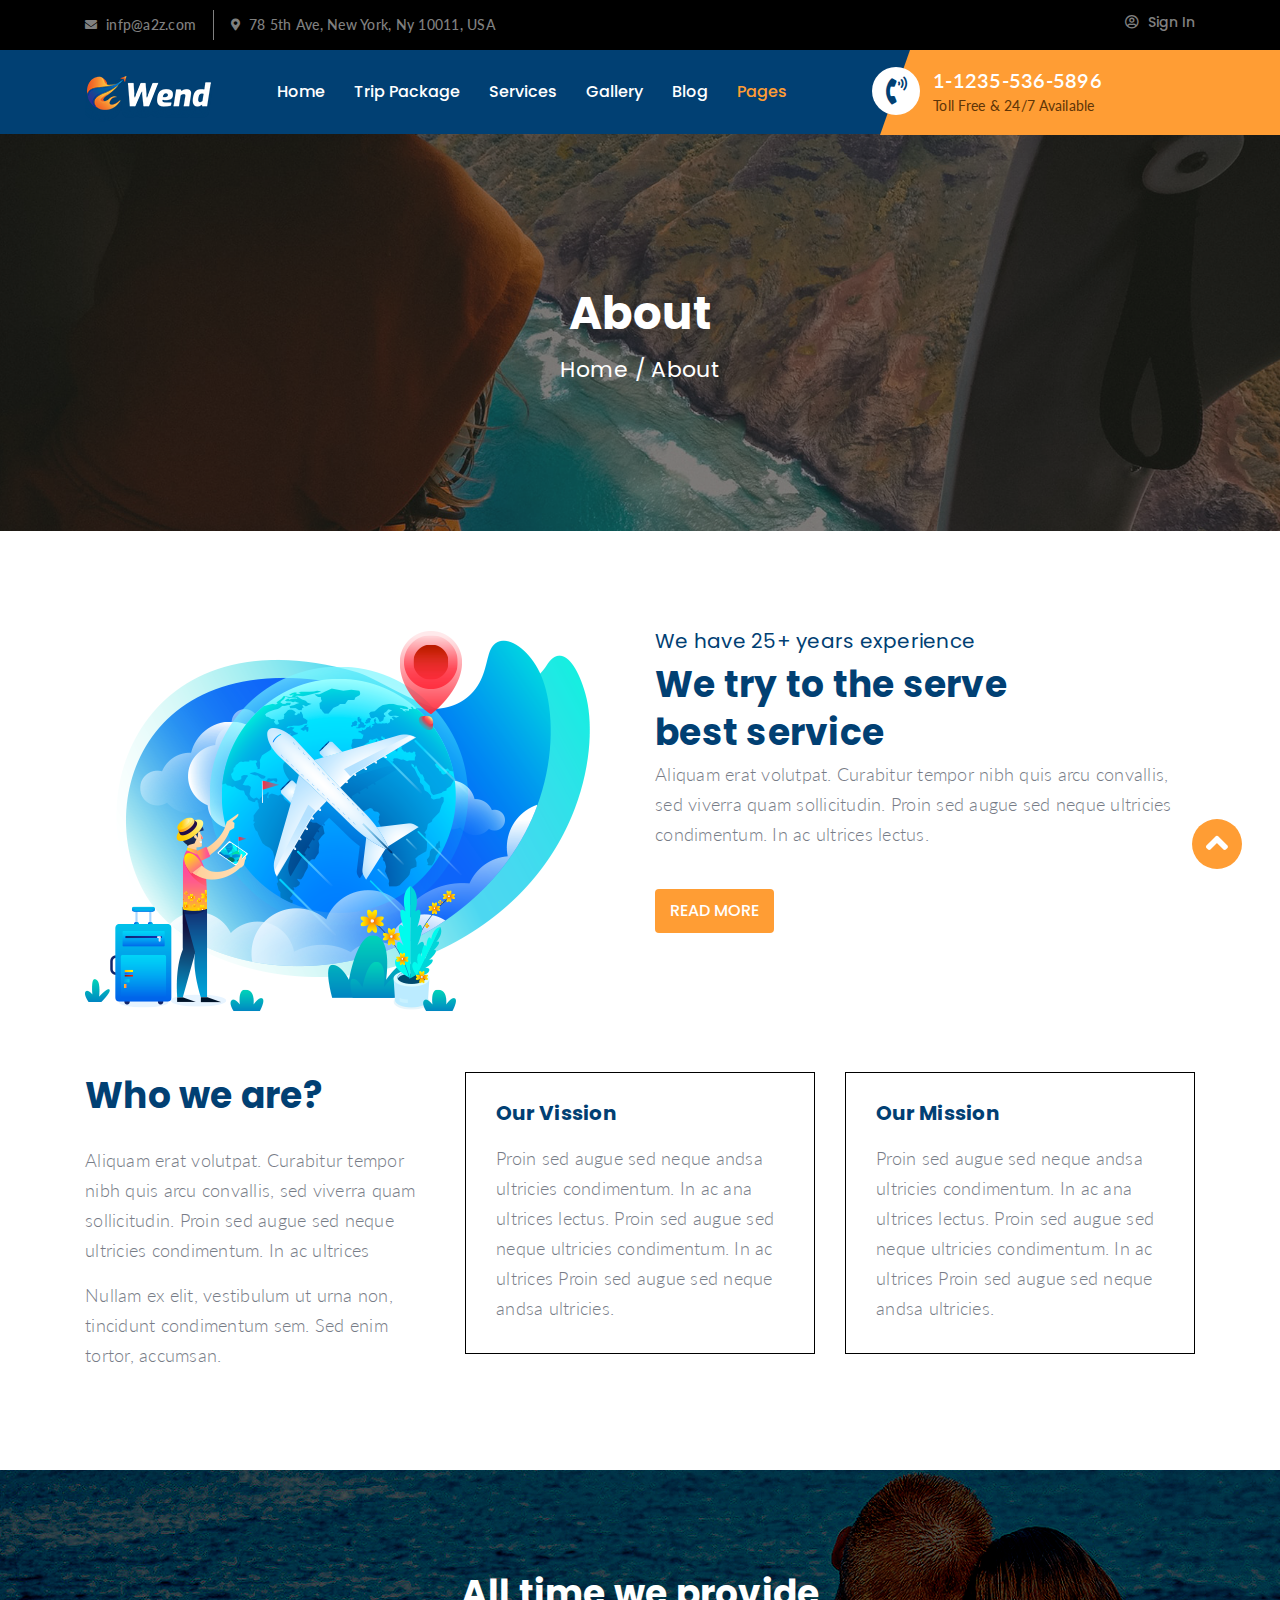
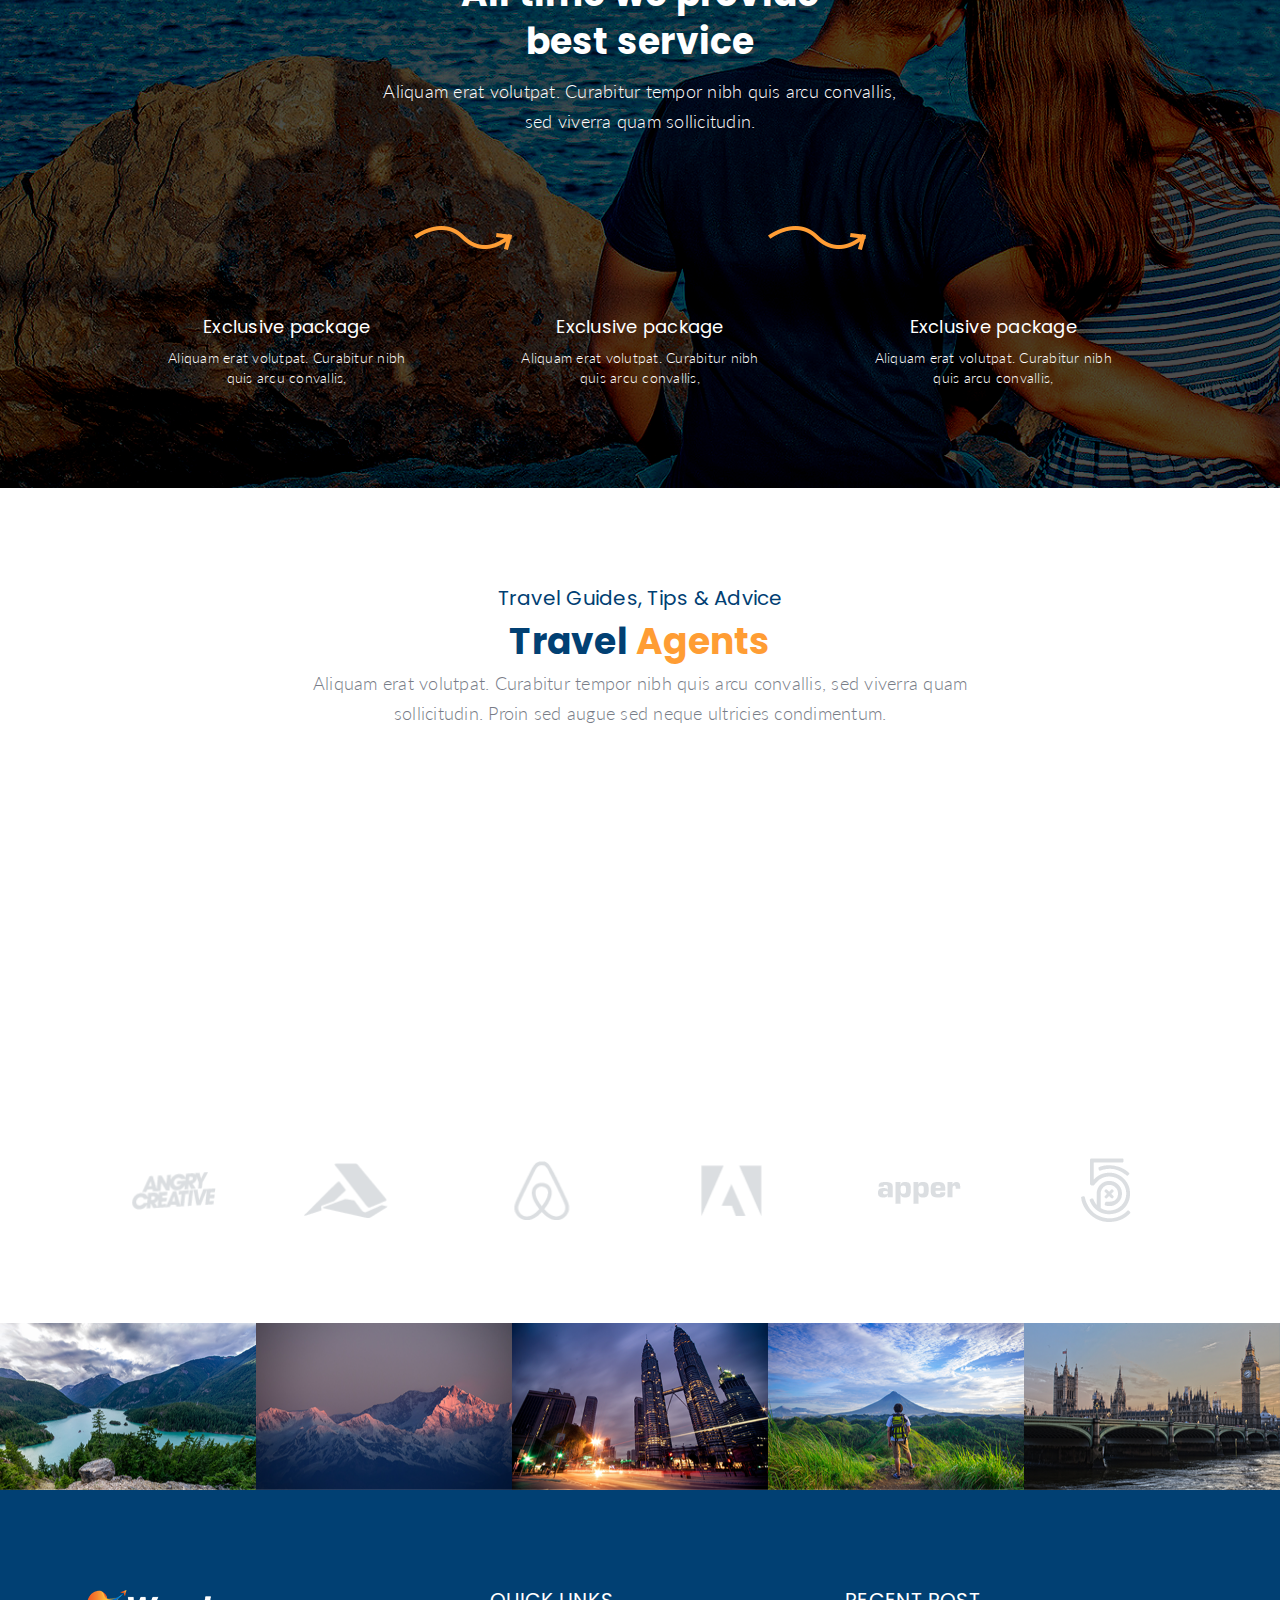
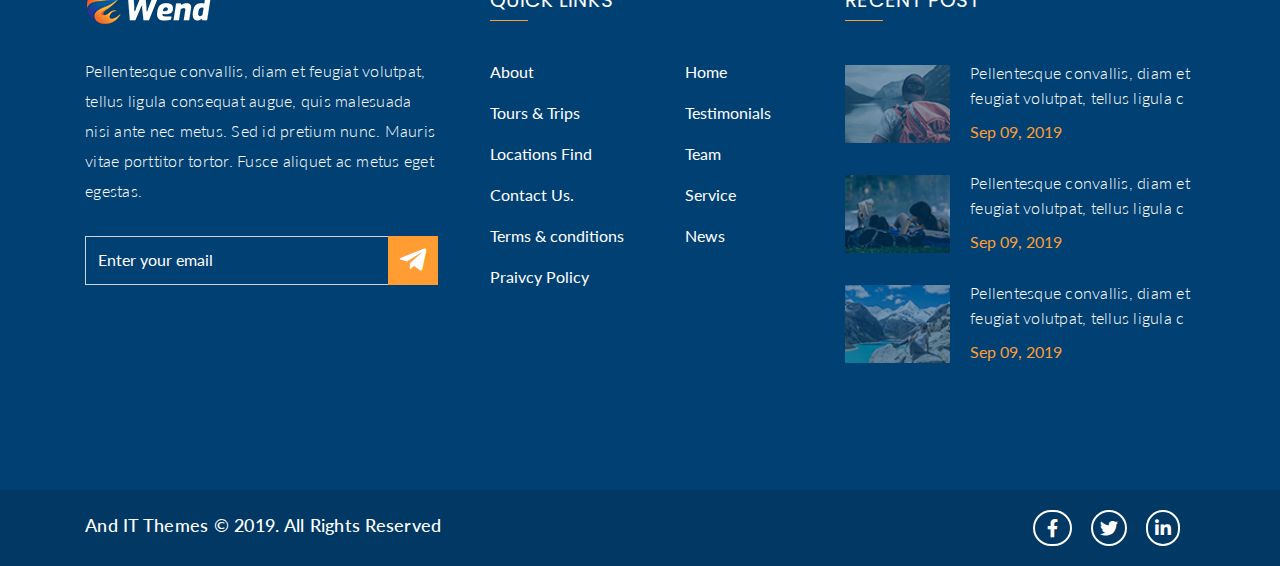
<file: demo/about.html>
<!DOCTYPE html>
<html lang="en">


<!-- Mirrored from andit.co/projects/html/wend/demo/about.html by HTTrack Website Copier/3.x [XR&CO'2014], Tue, 26 May 2020 08:31:41 GMT -->
<!-- Added by HTTrack --><meta http-equiv="content-type" content="text/html;charset=UTF-8" /><!-- /Added by HTTrack -->
<head>
	<meta charset="UTF-8">
	<meta http-equiv="X-UA-Compatible" content="IE=edge">
	<meta name="description" content="Wend - Tour, Travel, Travel Agency Template">
	<meta name="keywords" content="Tour, Travel, Travel Agency Template">
	<meta name="viewport" content="initial-scale=1, maximum-scale=1">
	<!-- Title-->
	<title>Travel | About us</title>

	<!--Favicon add-->
	<link rel="apple-touch-icon" sizes="57x57" href="favicon/apple-icon-57x57.png">
	<link rel="apple-touch-icon" sizes="60x60" href="favicon/apple-icon-60x60.png">
	<link rel="apple-touch-icon" sizes="72x72" href="favicon/apple-icon-72x72.png">
	<link rel="apple-touch-icon" sizes="76x76" href="favicon/apple-icon-76x76.png">
	<link rel="apple-touch-icon" sizes="114x114" href="favicon/apple-icon-114x114.png">
	<link rel="apple-touch-icon" sizes="120x120" href="favicon/apple-icon-120x120.png">
	<link rel="apple-touch-icon" sizes="144x144" href="favicon/apple-icon-144x144.png">
	<link rel="apple-touch-icon" sizes="152x152" href="favicon/apple-icon-152x152.png">
	<link rel="apple-touch-icon" sizes="180x180" href="favicon/apple-icon-180x180.png">
	<link rel="icon" type="image/png" sizes="192x192" href="favicon/android-icon-192x192.png">
	<link rel="icon" type="image/png" sizes="32x32" href="favicon/favicon-32x32.png">
	<link rel="icon" type="image/png" sizes="96x96" href="favicon/favicon-96x96.png">
	<link rel="icon" type="image/png" sizes="16x16" href="favicon/favicon-16x16.png">
	<link rel="manifest" href="favicon/manifest.json">
	<meta name="msapplication-TileColor" content="#ffffff">
	<meta name="msapplication-TileImage" content="favicon/ms-icon-144x144.png">
	<meta name="theme-color" content="#ffffff">
	<!-- Bootstrap-->
	<link rel="stylesheet" href="css/bootstrap.min.css">
	<!--magnific-popup.cs-->
	<link rel="stylesheet" href="css/magnific-popup.css">
	<!--owl css-->
	<link rel="stylesheet" href="css/owl.carousel.min.css">
	<link rel="stylesheet" href="css/owl.theme.default.min.css">
	<!--	normalize css-->
	<link rel="stylesheet" href="css/normalize.css">
	<!--	animate css-->
	<link rel="stylesheet" href="css/animate.css">
	<!--Date css-->
	<link href="bootstrap-datepicker/1.3.0/css/datepicker.css" rel="stylesheet"
		type="text/css" />
	<!--Fontawesom -->
	<link rel="stylesheet" href="css/all.css"
		integrity="sha384-B4dIYHKNBt8Bc12p+WXckhzcICo0wtJAoU8YZTY5qE0Id1GSseTk6S+L3BlXeVIU" crossorigin="anonymous" />
	<link rel="stylesheet" type="text/css" href="fontawesome/fontawesome-free-5.13.0-web/css/all.min.css">
	<!--Font Famely-->
	<!--Poppins-->
	<link href="https://fonts.googleapis.com/css?family=Poppins:300,400,500,600,700,800,900&amp;display=swap"
		rel="stylesheet">
	<!--Lato-->
	<link href="https://fonts.googleapis.com/css?family=Lato:300,400,700,900&amp;display=swap" rel="stylesheet">
	<!-- style.css-->
	<link rel="stylesheet" href="css/style.css">
	<!-- responsive.css-->
	<link rel="stylesheet" href="css/responsive.css">


</head>

<body>
	<!-- preloader-->
	<div id="preloader">
		<div id="status">&nbsp;</div>
	</div>
	<!-- preloader-->
	<!-- top header-->
	<div class="header-most-top">
		<div class="container">
			<div class="row">
				<div class="col-lg-7 col-md-8 col-sm-8 col-12">
					<div class="main-flex-top">
						<div class="email sel d-flex">
							<div class="main-email-text d-flex">
								<i class="fas fa-envelope"></i>
								<p>infp@a2z.com</p>
							</div>
							<div class="main-loc-text d-flex">
								<i class="fas fa-map-marker-alt"></i>
								<p>78 5th Ave, New York, Ny 10011, USA</p>
							</div>
						</div>
					</div>
				</div>
				<div class="col-lg-5 col-md-4 col-sm-4 col-12">
					<div class="login-area">
						
						<div class="user-log">
							<i class="far fa-user-circle"></i>
							<a href="#">Sign In</a>
						</div>
					</div>
				</div>
			</div>
		</div>
	</div>
	<!-- top header end-->

	<!-- navber start-->
	<header id="top-heder-nav">
		<nav class="navbar navbar-expand-lg" data-toggle="sticky-onscroll">
			<div class="container">
				<a class="navbar-brand" href="index.html">
					<img src="img/logo.png" alt="">
				</a>
				<button class="navbar-toggler" type="button" data-toggle="collapse" data-target="#navbarResponsive"
					aria-controls="navbarResponsive" aria-expanded="false" aria-label="Toggle navigation">
					<span><i class="fas fa-bars"></i></span>
				</button>
				<div class="collapse navbar-collapse" id="navbarResponsive">
					<ul class="navbar-nav">
						<li class="nav-item dropdown">
							<a class="nav-link" href="index.html">Home</a>
							
						</li>
						<li class="nav-item dropdown">
							<a class="nav-link " href="#">Trip Package</a>

							<div class="dropdown-content">
								<a href="tour-packages.html">Tour-Packages</a>
								<a href="tour-details.html">Tour-Details</a>
							</div>
						</li>
						<li class="nav-item">
							<a class="nav-link" href="service.html">Services</a>
						</li>
						<li class="nav-item">
							<a class="nav-link" href="gallery.html">Gallery </a>

						</li>
						<li class="nav-item dropdown">
							<a class="nav-link" href="#">Blog</a>

							<div class="dropdown-content">
								<a href="blog.html">Blog-Classic</a>
								<a href="blog-single.html">Blog-single</a>
							</div>
						</li>
						<li class="nav-item dropdown">
							<a class="nav-link active" href="#">Pages</a>

							<div class="dropdown-content">
								<a href="about.html" class="active-2">About</a>
								<a href="faq.html">Faqs</a>
								<a href="contact.html">Contact</a>
								<a href="404.html">404 page</a>
							</div>
						</li>
					</ul>
				</div>
				<div class="left-menu-pho">
					<div class="icon-phon-men">
						<i class="fas fa-phone-volume"></i>
					</div>
					<div class="phone-number-idel">
						<h6><a href="tel:01994992011">1-1235-536-5896</a></h6>
						<p>Toll Free & 24/7 Available</p>
					</div>
				</div>
			</div>
		</nav>
	</header>
	<!-- navber end-->
	<!-- about-banner start-->
	<section id="about-banner">
		<div class="container">
			<div class="row">
				<div class="col-lg-12 col-md-12 col-sm-12 col-12">
					<div class="common-banner-text wow zoomIn" data-wow-duration="2s">
						<div class="common-heading">
							<h1>About</h1>
						</div>
						<div class="commom-sub-heading">
							<h6>
								<a href="index.html">Home</a>
								<span>/</span>
								<a href="#!">About</a>
							</h6>
						</div>
					</div>
				</div>
			</div>
		</div>
	</section>
	<!--  about-banner end-->

	<!-- who-are start-->
	<section id="who-area">
		<div class="container">
			<div class="row">
				<div class="col-lg-6 col-md-6 col-sm-12 col-12">
					<div class="who-img wow zoomIn" data-wow-duration="2s">
						<img src="img/about/pl.png" alt="">
					</div>
				</div>
				<div class="col-lg-6 col-md-6 col-sm-12 col-12">
					<div class="left-side-text-ab mar-o res-raju">
						<h6>We have 25+ years experience </h6>
						<h2 class="left-op">We try to the serve best service</h2>
						<p>Aliquam erat volutpat. Curabitur tempor nibh quis arcu convallis, sed viverra quam
							sollicitudin. Proin sed augue sed neque ultricies condimentum. In ac ultrices lectus. </p>
						<a href="#!" class="btn btn-2 mar-top">Read More</a>
					</div>
				</div>
			</div>
			<div class="sec-who">
				<div class="row">
					<div class="col-lg-4 col-md-12">
						<div class="who-headinf-inner">
							<h2>Who we are?</h2>
							<p>Aliquam erat volutpat. Curabitur tempor nibh quis arcu convallis, sed viverra quam
								sollicitudin. Proin sed augue sed neque ultricies condimentum. In ac ultrices</p>
							<p>Nullam ex elit, vestibulum ut urna non, tincidunt condimentum sem. Sed enim tortor,
								accumsan.</p>
						</div>
					</div>
					<div class="col-lg-4 col-md-6">
						<div class="who-box">
							<h6>Our Vission </h6>
							<p>Proin sed augue sed neque andsa ultricies condimentum. In ac ana ultrices lectus. Proin
								sed augue sed neque ultricies condimentum. In ac ultrices Proin sed augue sed neque
								andsa ultricies. </p>
						</div>
					</div>
					<div class="col-lg-4 col-md-6">
						<div class="who-box">
							<h6>Our Mission </h6>
							<p>Proin sed augue sed neque andsa ultricies condimentum. In ac ana ultrices lectus. Proin
								sed augue sed neque ultricies condimentum. In ac ultrices Proin sed augue sed neque
								andsa ultricies. </p>
						</div>
					</div>
				</div>
			</div>
		</div>
	</section>
	<!-- who-are end-->

	<!-- best-service start-->
	<section id="best-service">
		<div class="container">
			<div class="row">
				<div class="col-lg-12">
					<div class="best-service-heading">
						<h2>All time we provide best service</h2>
						<p>Aliquam erat volutpat. Curabitur tempor nibh quis arcu convallis, sed viverra quam
							sollicitudin.</p>
					</div>
				</div>
			</div>
			<div class="ter-icon-flash">
				<div class="row">
					<div class="col-lg-12">
						<div class="all-item-ter">
							<div class="ter-item-one">
								<div class="gift-img wow zoomIn" data-wow-duration="1.5s">
									<img src="img/about/gifft.png" alt="">
								</div>
								<div class="des-ter">
									<h6>Exclusive package</h6>
									<p>Aliquam erat volutpat. Curabitur nibh quis arcu convallis, </p>
								</div>
							</div>
							<div class="all-ineer-der-ter">
								<img src="img/about/ter.png" alt="" class="shape-2">
							</div>
							<div class="ter-item-one">
								<div class="gift-img wow zoomIn" data-wow-duration="2.5s">
									<img src="img/about/plan.png" alt="">
								</div>
								<div class="des-ter">
									<h6>Exclusive package</h6>
									<p>Aliquam erat volutpat. Curabitur nibh quis arcu convallis, </p>
								</div>
							</div>
							<div class="all-ineer-der-ter">
								<img src="img/about/ter.png" alt="" class="shape-2">
							</div>
							<div class="ter-item-one">
								<div class="gift-img wow zoomIn" data-wow-duration="3.5s">
									<img src="img/about/tak.png" alt="">
								</div>
								<div class="des-ter">
									<h6>Exclusive package</h6>
									<p>Aliquam erat volutpat. Curabitur nibh quis arcu convallis, </p>
								</div>
							</div>
						</div>

					</div>
				</div>
			</div>
		</div>
	</section>
	<!-- best-service end-->



	<!-- team start-->
	<section id="home-team">
		<div class="content-box">
			<h6>Travel Guides, Tips & Advice</h6>
			<h2>Travel <span>Agents</span></h2>
			<p>Aliquam erat volutpat. Curabitur tempor nibh quis arcu convallis, sed viverra quam sollicitudin. Proin
				sed augue sed neque ultricies condimentum. </p>
		</div>
		<div class="container">
			<div class="row">
				<div class="col-lg-3 col-md-6 col-sm-6 col-12">
					<div class="team-opa wow fadeIn" data-wow-duration="1s">
						<div class="coa-app">
							<img src="img/t-1.png" alt="">
							<div class="team-overlay">
								<div class="team-contact">
									<a href="#!" class="btn btn-4">HIRE ME</a>
									<h6>Jhon Doe</h6>
									<p>Turist Advisture</p>
									<div class="team-icon">
										<a href="#!"><i class="fab fa-facebook-f team-over no-te"></i></a>
										<a href="#!"><i class="fab fa-twitter team-over"></i></a>
										<a href="#!"><i class="fab fa-linkedin-in team-over"></i></a>
									</div>
								</div>
							</div>
						</div>
					</div>
				</div>
				<div class="col-lg-3 col-md-6 col-sm-6 col-12">
					<div class="team-opa wow fadeIn" data-wow-duration="1.5s">
						<div class="coa-app">
							<img src="img/t-2.png" alt="">
							<div class="team-overlay">
								<div class="team-contact">
									<a href="#!" class="btn btn-4">HIRE ME</a>
									<h6>Jhon Doe</h6>
									<p>Turist Advisture</p>
									<div class="team-icon">
										<a href="#!"><i class="fab fa-facebook-f team-over no-te"></i></a>
										<a href="#!"><i class="fab fa-twitter team-over"></i></a>
										<a href="#!"><i class="fab fa-linkedin-in team-over"></i></a>
									</div>
								</div>
							</div>
						</div>
					</div>
				</div>
				<div class="col-lg-3 col-md-6 col-sm-6 col-12">
					<div class="team-opa wow fadeIn" data-wow-duration="2s">
						<div class="coa-app">
							<img src="img/t-3.png" alt="">
							<div class="team-overlay">
								<div class="team-contact">
									<a href="#!" class="btn btn-4">HIRE ME</a>
									<h6>Jhon Doe</h6>
									<p>Turist Advisture</p>
									<div class="team-icon">
										<a href="#!"><i class="fab fa-facebook-f team-over no-te"></i></a>
										<a href="#!"><i class="fab fa-twitter team-over"></i></a>
										<a href="#!"><i class="fab fa-linkedin-in team-over"></i></a>
									</div>
								</div>
							</div>
						</div>
					</div>
				</div>
				<div class="col-lg-3 col-md-6 col-sm-6 col-12">
					<div class="team-opa wow fadeIn" data-wow-duration="2.5s">
						<div class="coa-app">
							<img src="img/t-4.png" alt="">
							<div class="team-overlay">
								<div class="team-contact">
									<a href="#!" class="btn btn-4">HIRE ME</a>
									<h6>Jhon Doe</h6>
									<p>Turist Advisture</p>
									<div class="team-icon">
										<a href="#!"><i class="fab fa-facebook-f team-over no-te"></i></a>
										<a href="#!"><i class="fab fa-twitter team-over"></i></a>
										<a href="#!"><i class="fab fa-linkedin-in team-over"></i></a>
									</div>
								</div>
							</div>
						</div>
					</div>
				</div>
			</div>
			<div class="logo-slilder">
				<div class="all-logo owl-carousel owl-theme">
					<a href="#!"><img src="img/about/lo-1.png" alt=""></a>
					<a href="#!"><img src="img/about/lo-2.png" alt=""></a>
					<a href="#!"><img src="img/about/lo-3.png" alt=""></a>
					<a href="#!"><img src="img/about/lo-4.png" alt=""></a>
					<a href="#!"><img src="img/about/lo-5.png" alt=""></a>
					<a href="#!"><img src="img/about/lo-6.png" alt=""></a>
				</div>
			</div>
		</div>
	</section>
	<!-- team end-->
	<!-- nature-img start-->
	<section id="img-nature">
		<div class="heading">
			<h2>ab-section</h2>
		</div>
		<div class="container-fluid">
			<div class="img-nature-slider owl-carousel owl-theme">
				<div class="nuture-img-item">
					<a href="#"><img src="img/about/n-1.png" alt=""></a>
					<div class="overay-nutre">
						<a href="img/about/n-1.png"><i class="fas fa-search-plus"></i></a>
					</div>
				</div>
				<div class="nuture-img-item">
					<a href="#"><img src="img/about/n-2.png" alt=""></a>
					<div class="overay-nutre">
						<a href="img/about/n-2.png"><i class="fas fa-search-plus"></i></a>
					</div>
				</div>
				<div class="nuture-img-item">
					<a href="#"><img src="img/about/n-3.png" alt=""></a>
					<div class="overay-nutre">
						<a href="img/about/n-3.png"><i class="fas fa-search-plus"></i></a>
					</div>
				</div>
				<div class="nuture-img-item">
					<a href="#"><img src="img/about/n-4.png" alt=""></a>
					<div class="overay-nutre">
						<a href="img/about/n-4.png"><i class="fas fa-search-plus"></i></a>
					</div>
				</div>
				<div class="nuture-img-item">
					<a href="#"><img src="img/about/n-5.png" alt=""></a>
					<div class="overay-nutre">
						<a href="img/about/n-5.png"><i class="fas fa-search-plus"></i></a>
					</div>
				</div>
			</div>
		</div>
	</section>
	<!-- nature-img end-->

	<!-- Scroll to top-->
	<div class="to-top pos-rtive">
		<a href="#banner-home"><i class="fa fa-angle-up"></i></a>
	</div>
	<!-- Scroll to top-->

	<!-- footer start-->
	<footer id="footer-all-page">
		<div class="container">
			<div class="row">
				<div class="col-lg-4 col-md-6 col-sm-6 col-12">
					<div class="all-fott-cov">
						<div class="footer0logo">
							<a href="#"><img src="img/logo.png" alt=""></a>
						</div>
						<div class="footer-para">
							<p>Pellentesque convallis, diam et feugiat volutpat, tellus ligula consequat augue, quis
								malesuada nisi ante nec metus. Sed id pretium nunc. Mauris vitae porttitor tortor. Fusce
								aliquet ac metus eget egestas. </p>
						</div>
						<div class="footer-form">
							<div class="form-group d-flex">
								<input type="text" placeholder="Enter your email" class="form-control">
								<button class="btn plean-footer"><i class="fab fa-telegram-plane"></i></button>
							</div>
						</div>
					</div>
				</div>
				<div class="col-lg-2 col-md-6 col-sm-6 col-6">
					<div class="quick-link">
						<div class="comm-foot-hed">
							<h6>Quick Links</h6>
						</div>
						<div class="foot-list ">
							<ul>
								<li><a href="about.html">About</a></li>
								<li><a href="tour-packages.html">Tours & Trips</a></li>
								<li><a href="tour-details.html">Locations Find</a></li>
								<li><a href="contact.html">Contact Us.</a></li>
								<li><a href="faq.html">Terms & conditions</a></li>
								<li><a href="faq.html">Praivcy Policy</a></li>
							</ul>
						</div>
					</div>
				</div>
				<div class="col-lg-2 col-md-6 col-sm-6 col-6">
					<div class="quick-link-2">
						<div class="foot-list-2 ">
							<ul>
								<li><a href="index.html">Home</a></li>
								<li><a href="faq.html">Testimonials</a></li>
								<li><a href="gallery.html">Team</a></li>
								<li><a href="service.html">Service</a></li>
								<li><a href="blog.html">News</a></li>
							</ul>
						</div>
					</div>
				</div>
				<div class="col-lg-4 col-md-6 col-sm-6 col-12">
					<div class="recent-fot-post mar-top-responsive">
						<div class="comm-foot-hed">
							<h6>Recent Post</h6>
						</div>
						<div class="post-cover-foot">
							<div class="pos-rece-1">
								<div class="post-rect-img">
									<a href="blog-single.html"><img src="img/f-1.png" alt=""></a>
								</div>
								<div class="podt-text-1">
									<p><a href="blog-single.html">Pellentesque convallis, diam et feugiat volutpat,
											tellus ligula c</a></p>
									<span>Sep 09, 2019</span>
								</div>
							</div>
							<div class="pos-rece-1">
								<div class="post-rect-img">
									<a href="blog-single.html"><img src="img/f-2.png" alt=""></a>
								</div>
								<div class="podt-text-1">
									<p><a href="blog-single.html">Pellentesque convallis, diam et feugiat volutpat,
											tellus ligula c</a></p>
									<span>Sep 09, 2019</span>
								</div>
							</div>
							<div class="pos-rece-1">
								<div class="post-rect-img">
									<a href="blog-single.html"><img src="img/f-3.png" alt=""></a>
								</div>
								<div class="podt-text-1">
									<p><a href="blog-single.html">Pellentesque convallis, diam et feugiat volutpat,
											tellus ligula c</a></p>
									<span>Sep 09, 2019</span>
								</div>
							</div>
						</div>
					</div>
				</div>
			</div>
		</div>
	</footer>

	<!-- footer bottom-->
	<div class="footre-bottom">
		<div class="container">
			<div class="row">
				<div class="col-lg-6 col-md-8 col-sm-8 col-8">
					<div class="copy-right-para">
						<p>And IT Themes © 2019. All Rights Reserved</p>
					</div>
				</div>
				<div class="col-lg-6 col-md-4 col-sm-4 col-4">
					<div class="copy-right-icon">
						<a href="#"><i class="fab fa-facebook-f face no-ag"></i></a>
						<a href="#"><i class="fab fa-twitter face"></i></a>
						<a href="#"><i class="fab fa-linkedin-in face"></i></a>
					</div>
				</div>
			</div>
		</div>
	</div>
	<!-- footer end-->






	<!-- Main js -->
	<script src="js/jquery-3.3.1.min.js"></script>

	<!-- Bootstrap-->
	<script src="js/bootstrap.min.js"></script>

	<!-- html5shiv-->
	<script src="js/html5shiv.js"></script>

	<!-- respondl-->
	<script src="js/respond.min.js"></script>

	<!-- prettifyl-->
	<script src="js/prettify.js"></script>

	<!-- owl.carousel-->
	<script src="js/owl.carousel.min.js"></script>

	<!-- magnify-popup-->
	<script src="js/magnify-popup.js"></script>

	<!-- Wow-->
	<script src="js/wow.min.js"></script>

	<!--bootstrap-datepicker-->
	<script src="bootstrap-datepicker/1.3.0/js/bootstrap-datepicker.js"></script>

	<!-- custom-->
	<script src="js/custom.js"></script>


	<script>
		$(".overay-nutre").magnificPopup({
			delegate: 'a',
			type: 'image',
			gallery: {
				enabled: true
			}
		});
	</script>



</body>


<!-- Mirrored from andit.co/projects/html/wend/demo/about.html by HTTrack Website Copier/3.x [XR&CO'2014], Tue, 26 May 2020 08:31:45 GMT -->
</html>
</file>
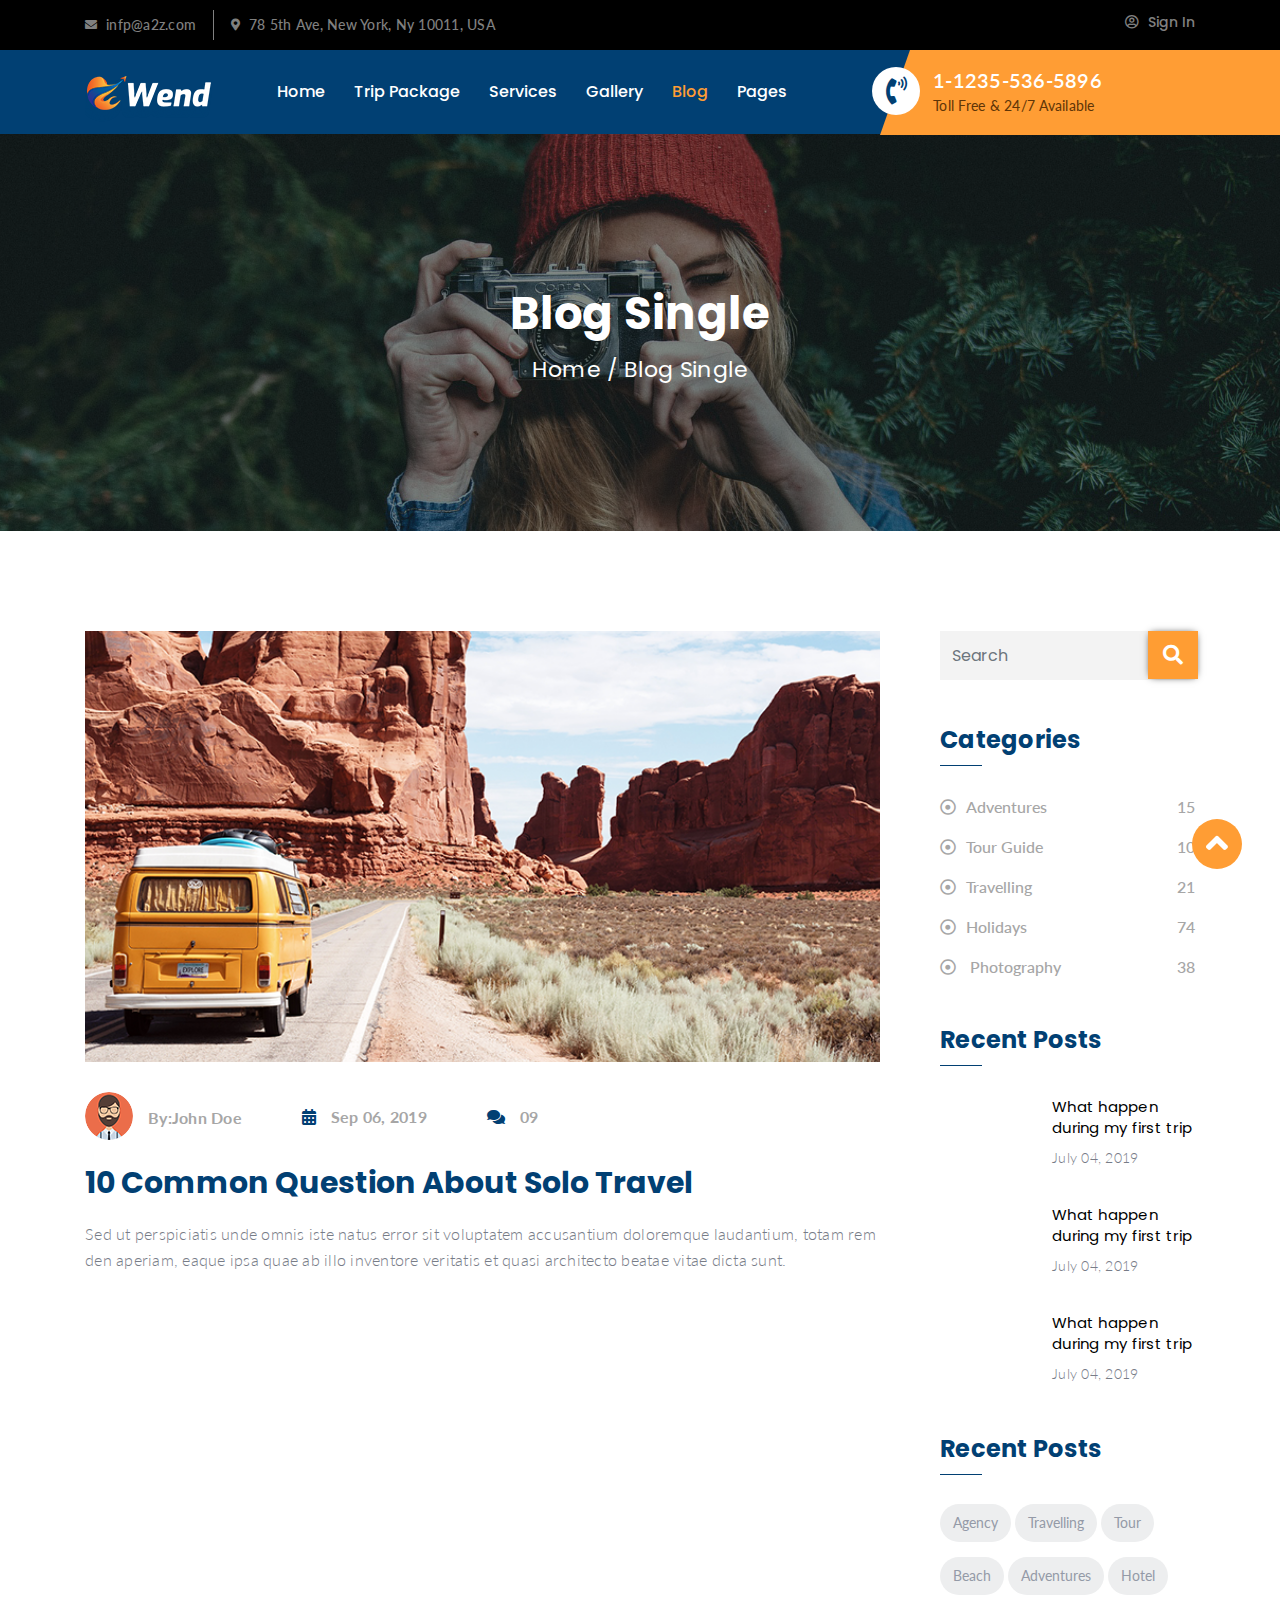
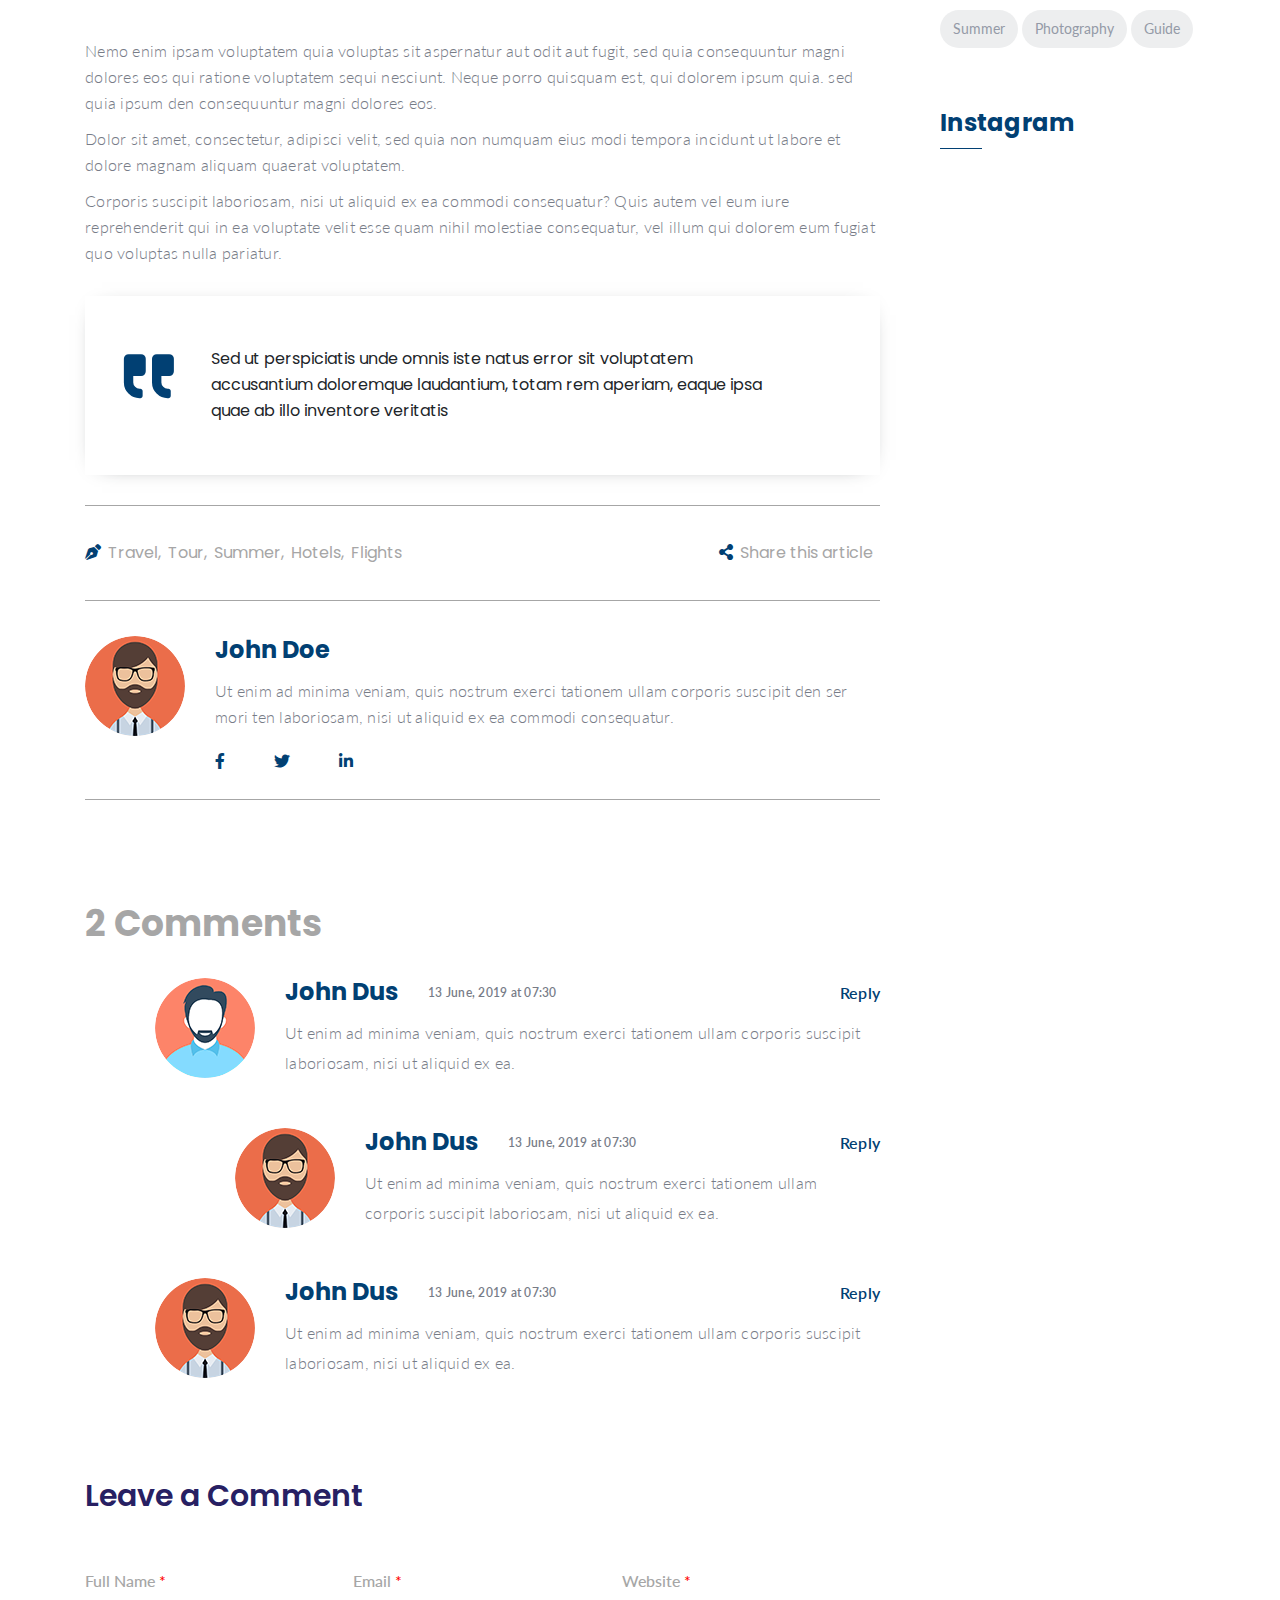
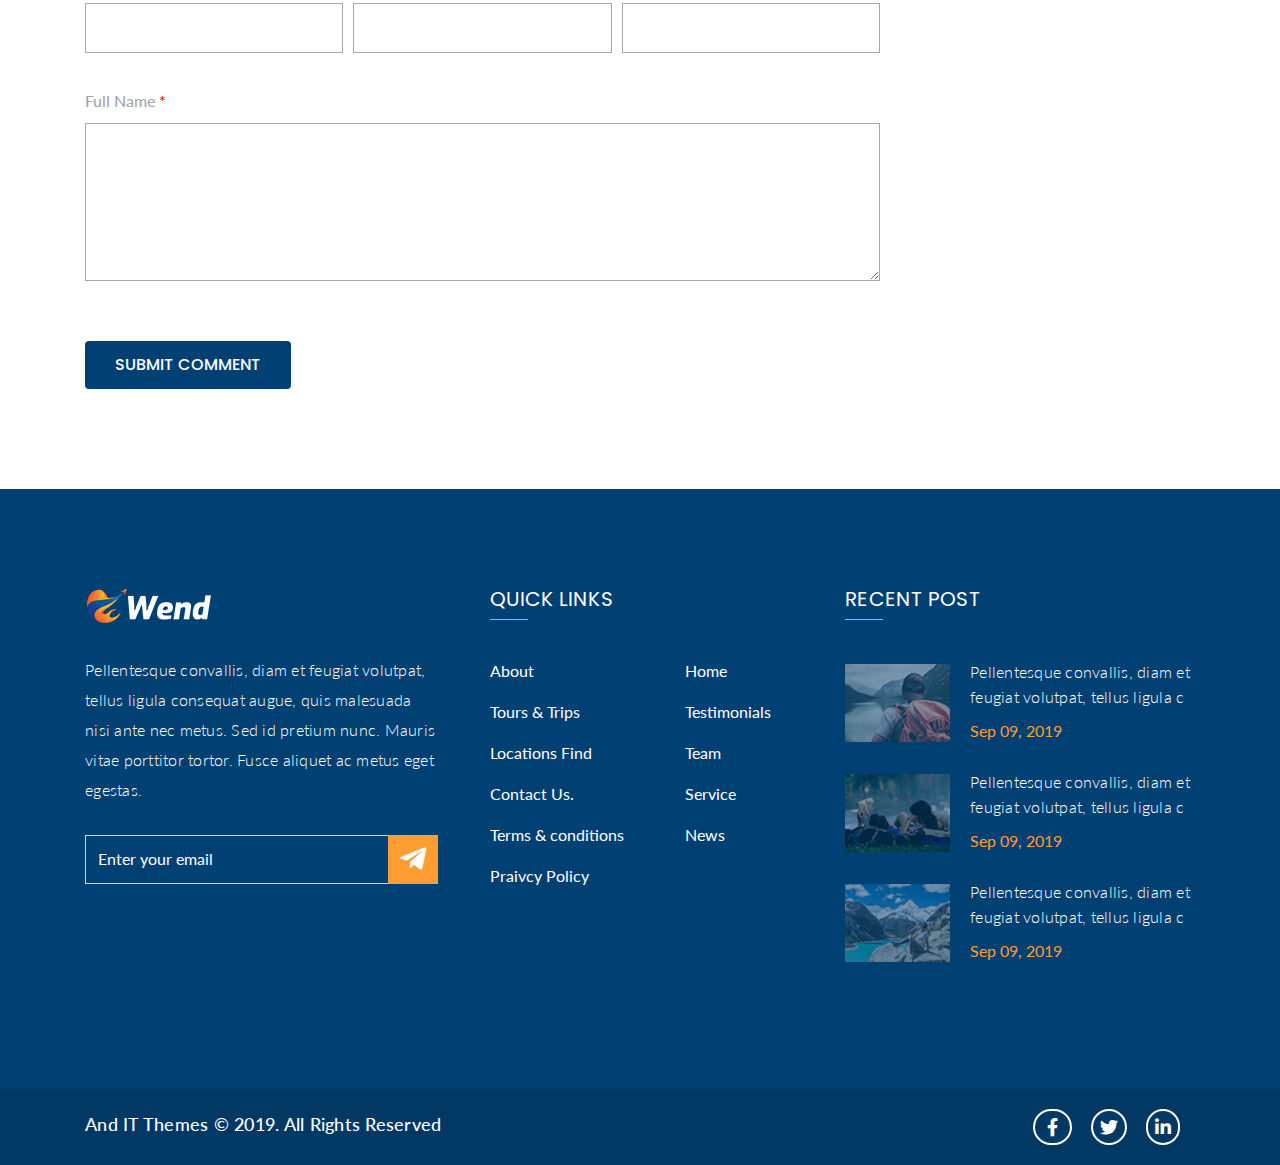
<file: demo/blog-single.html>
<!DOCTYPE html>
 <html lang="zxx">

 
<!-- Mirrored from andit.co/projects/html/wend/demo/blog-single.html by HTTrack Website Copier/3.x [XR&CO'2014], Tue, 26 May 2020 08:31:23 GMT -->
<!-- Added by HTTrack --><meta http-equiv="content-type" content="text/html;charset=UTF-8" /><!-- /Added by HTTrack -->
<head>
 	<meta charset="UTF-8">
 	<meta http-equiv="X-UA-Compatible" content="IE=edge">
 	<meta name="description" content="Wend - Tour, Travel, Travel Agency Template">
 	<meta name="keywords" content="Tour, Travel, Travel Agency Template">
 	<meta name="viewport" content="initial-scale=1, maximum-scale=1">
 	<!-- Title-->
 	<title>Travel | Blog-Single</title>

 	<!--Favicon add-->
 	<link rel="apple-touch-icon" sizes="57x57" href="favicon/apple-icon-57x57.png">
 	<link rel="apple-touch-icon" sizes="60x60" href="favicon/apple-icon-60x60.png">
 	<link rel="apple-touch-icon" sizes="72x72" href="favicon/apple-icon-72x72.png">
 	<link rel="apple-touch-icon" sizes="76x76" href="favicon/apple-icon-76x76.png">
 	<link rel="apple-touch-icon" sizes="114x114" href="favicon/apple-icon-114x114.png">
 	<link rel="apple-touch-icon" sizes="120x120" href="favicon/apple-icon-120x120.png">
 	<link rel="apple-touch-icon" sizes="144x144" href="favicon/apple-icon-144x144.png">
 	<link rel="apple-touch-icon" sizes="152x152" href="favicon/apple-icon-152x152.png">
 	<link rel="apple-touch-icon" sizes="180x180" href="favicon/apple-icon-180x180.png">
 	<link rel="icon" type="image/png" sizes="192x192" href="favicon/android-icon-192x192.png">
 	<link rel="icon" type="image/png" sizes="32x32" href="favicon/favicon-32x32.png">
 	<link rel="icon" type="image/png" sizes="96x96" href="favicon/favicon-96x96.png">
 	<link rel="icon" type="image/png" sizes="16x16" href="favicon/favicon-16x16.png">
 	<link rel="manifest" href="favicon/manifest.json">
 	<meta name="msapplication-TileColor" content="#ffffff">
 	<meta name="msapplication-TileImage" content="favicon/ms-icon-144x144.png">
 	<meta name="theme-color" content="#ffffff">
 	<!-- Bootstrap-->
 	<link rel="stylesheet" href="css/bootstrap.min.css">
 	<!--magnific-popup.cs-->
 	<link rel="stylesheet" href="css/magnific-popup.css">
 	<!--owl css-->
 	<link rel="stylesheet" href="css/owl.carousel.min.css">
 	<link rel="stylesheet" href="css/owl.theme.default.min.css">
 	<!--	animate css-->
 	<link rel="stylesheet" href="css/animate.css">
 	<!--	normalize css-->
 	<link rel="stylesheet" href="css/normalize.css">
 	<!--date css-->
 	<link href="bootstrap-datepicker/1.3.0/css/datepicker.css" rel="stylesheet"
 		type="text/css" />
 	<!--Fontawesom -->
 	<link rel="stylesheet" href="css/all.css"
 		integrity="sha384-B4dIYHKNBt8Bc12p+WXckhzcICo0wtJAoU8YZTY5qE0Id1GSseTk6S+L3BlXeVIU" crossorigin="anonymous" />
 	<link rel="stylesheet" type="text/css" href="fontawesome/fontawesome-free-5.13.0-web/css/all.min.css">
 	<!--Font Famely-->
 	<!--Poppins-->
 	<link href="https://fonts.googleapis.com/css?family=Poppins:300,400,500,600,700,800,900&amp;display=swap"
 		rel="stylesheet">
 	<!--Lato-->
 	<link href="https://fonts.googleapis.com/css?family=Lato:300,400,700,900&amp;display=swap" rel="stylesheet">
 	<!-- style.css-->
 	<link rel="stylesheet" href="css/style.css">
 	<!-- responsive.css-->
 	<link rel="stylesheet" href="css/responsive.css">



 </head>

 <body>

 	<!-- preloader-->
 	<div id="preloader">
 		<div id="status">&nbsp;</div>
 	</div>
 	<!-- preloader-->
 	<!-- top header-->
 	<div class="header-most-top">
 		<div class="container">
 			<div class="row">
 				<div class="col-lg-7 col-md-8 col-sm-8 col-12">
 					<div class="main-flex-top">
 						<div class="email sel d-flex">
 							<div class="main-email-text d-flex">
 								<i class="fas fa-envelope"></i>
 								<p>infp@a2z.com</p>
 							</div>
 							<div class="main-loc-text d-flex">
 								<i class="fas fa-map-marker-alt"></i>
 								<p>78 5th Ave, New York, Ny 10011, USA</p>
 							</div>
 						</div>
 					</div>
 				</div>
 				<div class="col-lg-5 col-md-4 col-sm-4 col-12">
 					<div class="login-area">
 						
 						<div class="user-log">
 							<i class="far fa-user-circle"></i>
 							<a href="#">Sign In</a>
 						</div>
 					</div>
 				</div>
 			</div>
 		</div>
 	</div>
 	<!-- top header end-->

 	<!-- navber start-->
 	<header id="top-heder-nav">
 		<nav class="navbar navbar-expand-lg">
 			<div class="container">
 				<a class="navbar-brand" href="index.html">
 					<img src="img/logo.png" alt="">
 				</a>
 				<button class="navbar-toggler" type="button" data-toggle="collapse" data-target="#navbarResponsive"
 					aria-controls="navbarResponsive" aria-expanded="false" aria-label="Toggle navigation">
 					<span><i class="fas fa-bars"></i></span>
 				</button>
 				<div class="collapse navbar-collapse" id="navbarResponsive">
 					<ul class="navbar-nav">
 						<li class="nav-item dropdown">
 							<a class="nav-link" href="index.html">Home</a>
 							
 						</li>
 						<li class="nav-item dropdown">
 							<a class="nav-link " href="#">Trip Package</a>

 							<div class="dropdown-content">
 								<a href="tour-packages.html">Tour-Packages</a>
 								<a href="tour-details.html">Tour-Details</a>
 							</div>
 						</li>
 						<li class="nav-item">
 							<a class="nav-link" href="service.html">Services</a>
 						</li>
 						<li class="nav-item">
 							<a class="nav-link" href="gallery.html">Gallery </a>

 						</li>
 						<li class="nav-item dropdown">
 							<a class="nav-link active" href="#">Blog</a>

 							<div class="dropdown-content">
 								<a href="blog.html">Blog-Classic</a>
 								<a href="blog-single.html" class="active-2">Blog-single</a>
 							</div>
 						</li>
 						<li class="nav-item dropdown">
 							<a class="nav-link" href="#">Pages</a>

 							<div class="dropdown-content">
 								<a href="about.html">About</a>
 								<a href="faq.html">Faqs</a>
 								<a href="contact.html">Contact</a>
 								<a href="404.html">404 page</a>
 							</div>
 						</li>
 					</ul>
 				</div>
 				<div class="left-menu-pho">
 					<div class="icon-phon-men">
 						<i class="fas fa-phone-volume"></i>
 					</div>
 					<div class="phone-number-idel">
 						<h6><a href="tel:01994992011">1-1235-536-5896</a></h6>
 						<p>Toll Free & 24/7 Available</p>
 					</div>
 				</div>
 			</div>
 		</nav>
 	</header>
 	<!-- navber end-->

 	<!-- blog-banner start-->
 	<section id="blog-banner">
 		<div class="container">
 			<div class="row">
 				<div class="col-lg-12">
 					<div class="common-banner-text wow zoomIn" data-wow-duration="2s">
 						<div class="common-heading">
 							<h1>Blog Single</h1>
 						</div>
 						<div class="commom-sub-heading">
 							<h6>
 								<a href="index.html">Home</a>
 								<span>/</span>
 								<a href="#!">Blog Single</a>
 							</h6>
 						</div>
 					</div>
 				</div>
 			</div>
 		</div>
 	</section>
 	<!--  blog-banner end-->

 	<!--  blog-single-content start-->
 	<section id="blog-single-main">
 		<div class="container">
 			<div class="row">
 				<div class="col-lg-9 col-md-12 col-sm-12 col-12">
 					<div class="all-single-cover">
 						<div class="blog-sighn-img  wow fadeIn" data-wow-duration="3s">
 							<a href="#!"><img src="img/blog-single.png" alt="img"></a>
 						</div>
 						<div class="authour-single">
 							<div class="al-img-at1">
 								<a href="#!"><img src="img/blog/ic.png" alt=""></a>
 								<p>By:<a href="#!">John Doe</a></p>
 							</div>
 							<div class="al-img-at2">
 								<a href="#!"><i class="fas fa-calendar-alt"></i></a>
 								<p><a href="#!">Sep 06, 2019</a></p>
 							</div>
 							<div class="al-img-at2">
 								<a href="#!"><i class="fas fa-comments"></i></a>
 								<p><a href="#!">09</a></p>
 							</div>
 						</div>
 						<div class="blog-single-dd-hed">
 							<h4><a href="#!">10 Common Question About Solo Travel</a></h4>
 							<p>Sed ut perspiciatis unde omnis iste natus error sit voluptatem accusantium doloremque
 								laudantium, totam rem den aperiam, eaque ipsa quae ab illo inventore veritatis et quasi
 								architecto beatae vitae dicta sunt. </p>
 						</div>
 						<div class="row">
 							<div class="col-lg-6 col-md-6 col-sm-6 col-12">
 								<div class="dubbel-img wow fadeIn" data-wow-duration="3s">
 									<a href="#!"><img src="img/blog/ds-1.png" alt="img"></a>
 								</div>
 							</div>
 							<div class="col-lg-6 col-md-6 col-sm-6 col-12">
 								<div class="dubbel-img wow fadeIn" data-wow-duration="3s">
 									<a href="#!"><img src="img/blog/ds-2.png" alt="img"></a>
 								</div>
 							</div>
 						</div>
 						<div class="sec-par-tree">
 							<p>Nemo enim ipsam voluptatem quia voluptas sit aspernatur aut odit aut fugit, sed quia
 								consequuntur magni dolores eos qui ratione voluptatem sequi nesciunt. Neque porro
 								quisquam est, qui dolorem ipsum quia. sed quia ipsum den consequuntur magni dolores
 								eos.</p>
 							<p>Dolor sit amet, consectetur, adipisci velit, sed quia non numquam eius modi tempora
 								incidunt ut labore et dolore magnam aliquam quaerat voluptatem.</p>
 							<p>Corporis suscipit laboriosam, nisi ut aliquid ex ea commodi consequatur? Quis autem vel
 								eum iure reprehenderit qui in ea voluptate velit esse quam nihil molestiae consequatur,
 								vel illum qui dolorem eum fugiat quo voluptas nulla pariatur.</p>
 						</div>
 						<div class="box-tes-bl">
 							<i class="fas fa-quote-right"></i>
 							<blockquote>Sed ut perspiciatis unde omnis iste natus error sit voluptatem accusantium
 								doloremque laudantium, totam rem aperiam, eaque ipsa quae ab illo inventore veritatis
 							</blockquote>
 						</div>
 						<div class="inner-tahes">
 							<ul>
 								<li><a href="#!"><i class="fas fa-pen-nib"></i></a></li>
 								<li><a href="#!">Travel,</a></li>
 								<li><a href="#!">Tour,</a></li>
 								<li><a href="#!"> Summer,</a></li>
 								<li><a href="#!">Hotels,</a></li>
 								<li><a href="#!">Flights</a></li>

 							</ul>
 							<ul>
 								<li><a href="#!"><i class="fa fa-share-alt"></i></a></li>
 								<li><a href="#!"> Share this article</a></li>
 							</ul>
 						</div>
 						<div class="sal-client-chart">
 							<div class="client-chart-img">
 								<img src="img/vbg.png" alt="">
 							</div>
 							<div class="det-client-chart">
 								<h5>John Doe</h5>
 								<p>Ut enim ad minima veniam, quis nostrum exerci tationem ullam corporis suscipit den
 									ser mori ten laboriosam, nisi ut aliquid ex ea commodi consequatur.</p>
 								<a href="#!"><i class="fab fa-facebook-f"></i></a>
 								<a href="#!"><i class="fab fa-twitter"></i></a>
 								<a href="#!"><i class="fab fa-linkedin-in"></i></a>
 							</div>
 						</div>
 						<div class="all-clien-sayt">
 							<h2>2 Comments</h2>
 							<div class="coom-2-client">
 								<div class="coomm-2client-img">
 									<img src="img/vde.png" alt="img">
 								</div>
 								<div class="coomm-2cliebt-hed">
 									<div class="alow-rasta">
 										<div class="all-kal">
 											<h5>John Dus</h5>
 											<p class="dadate-titm">13 June, 2019 at 07:30</p>
 										</div>
 										<div class="darkan-mara">
 											<p><a href="#!">Reply</a></p>
 										</div>

 									</div>
 									<div class="all-text-emar">
 										<p>Ut enim ad minima veniam, quis nostrum exerci tationem ullam corporis
 											suscipit laboriosam, nisi ut aliquid ex ea.</p>
 									</div>
 								</div>
 							</div>
 							<div class="coom-2-client mar-nened">
 								<div class="coomm-2client-img">
 									<img src="img/vbg.png" alt="img">
 								</div>
 								<div class="coomm-2cliebt-hed">
 									<div class="alow-rasta">
 										<div class="all-kal">
 											<h5>John Dus</h5>
 											<p class="dadate-titm">13 June, 2019 at 07:30</p>
 										</div>
 										<div class="darkan-mara">
 											<p><a href="#!">Reply</a></p>
 										</div>

 									</div>
 									<div class="all-text-emar">
 										<p>Ut enim ad minima veniam, quis nostrum exerci tationem ullam corporis
 											suscipit laboriosam, nisi ut aliquid ex ea.</p>
 									</div>
 								</div>
 							</div>
 							<div class="coom-2-client">
 								<div class="coomm-2client-img">
 									<img src="img/vbg.png" alt="img">
 								</div>
 								<div class="coomm-2cliebt-hed">
 									<div class="alow-rasta">
 										<div class="all-kal">
 											<h5>John Dus</h5>
 											<p class="dadate-titm">13 June, 2019 at 07:30</p>
 										</div>
 										<div class="darkan-mara">
 											<p><a href="#!">Reply</a></p>
 										</div>

 									</div>
 									<div class="all-text-emar">
 										<p>Ut enim ad minima veniam, quis nostrum exerci tationem ullam corporis
 											suscipit laboriosam, nisi ut aliquid ex ea.</p>
 									</div>
 								</div>
 							</div>
 						</div>
 						<div class="lave-cooment">
 							<h4>Leave a Comment</h4>
 							<div class="leav-form">
 								<form action="#">
 									<div class="lave-tree-form">
 										<div class="form-group flex-fill">
 											<label for="exampleInputName">Full Name <span>*</span></label>
 											<input type="text" class="form-control" id="exampleInputName" required="">
 										</div>
 										<div class="form-group flex-fill email-fred">
 											<label for="exampleInputEmail">Email <span>*</span></label>
 											<input type="email" class="form-control" id="exampleInputEmail"
 												required="">
 										</div>
 										<div class="form-group flex-fill">
 											<label for="exampleInputWeb">Website <span>*</span></label>
 											<input type="url" class="form-control" id="exampleInputWeb" required="">
 										</div>
 									</div>
 								</form>
 								<div class="text-are form-group">
 									<label for="exampleWrite">Full Name <span>*</span></label>
 									<textarea rows="6" class="form-control" id="exampleWrite" required=""></textarea>
 								</div>
 								<div class="form-for-btn">
 									<a href="#!" class="btn for-pag-btn">Submit Comment</a>
 								</div>
 							</div>
 						</div>
 					</div>
 				</div>
 				<div class="col-lg-3 col-md-12 col-sm-12 col-12">
 					<div class="left-blog-tree">
 						<div class="alo-search">
 							<div class="form-group d-flex">
 								<input type="text" placeholder="Search" class="form-control">
 								<button class="btn search-icon-blog"><i class="fas fa-search"></i></button>
 							</div>
 						</div>
 						<div class="coomm-seclitor">
 							<div class="blog-hki-hed">
 								<h5>Categories</h5>
 							</div>
 							<div class="all-boytr">
 								<div class="item-cata">
 									<div class="icon-catr">
 										<a href="#"><i class="far fa-dot-circle"></i>Adventures</a>
 									</div>
 									<div class="co-num">
 										<a href="#">15</a>
 									</div>
 								</div>
 								<div class="item-cata">
 									<div class="icon-catr">
 										<a href="#"><i class="far fa-dot-circle"></i>Tour Guide</a>
 									</div>
 									<div class="co-num">
 										<a href="#">10</a>
 									</div>
 								</div>
 								<div class="item-cata">
 									<div class="icon-catr">
 										<a href="#"><i class="far fa-dot-circle"></i>Travelling</a>
 									</div>
 									<div class="co-num">
 										<a href="#">21</a>
 									</div>
 								</div>
 								<div class="item-cata">
 									<div class="icon-catr">
 										<a href="#"><i class="far fa-dot-circle"></i>Holidays</a>
 									</div>
 									<div class="co-num">
 										<a href="#">74</a>
 									</div>
 								</div>
 								<div class="item-cata">
 									<div class="icon-catr">
 										<a href="#"><i class="far fa-dot-circle"></i> Photography</a>
 									</div>
 									<div class="co-num">
 										<a href="#">38</a>
 									</div>
 								</div>
 							</div>

 						</div>
 						<div class="coomm-seclitor">
 							<div class="blog-hki-hed">
 								<h5>Recent Posts</h5>
 							</div>
 							<div class="blog-cljg">
 								<div class="blog-cliccs">
 									<div class="blog-clss-img  wow zoomIn" data-wow-duration="1s">
 										<a href="#!"><img src="img/blog/res-1.png" alt=""></a>
 									</div>
 									<div class="alo-blog-clss-text">
 										<h6><a href="#!">What happen during my first trip</a></h6>
 										<p class="datre">July 04, 2019</p>
 									</div>
 								</div>
 								<div class="blog-cliccs">
 									<div class="blog-clss-img  wow zoomIn" data-wow-duration="1s">
 										<a href="#!"><img src="img/blog/res-2.png" alt=""></a>
 									</div>
 									<div class="alo-blog-clss-text">
 										<h6><a href="#!">What happen during my first trip</a></h6>
 										<p class="datre">July 04, 2019</p>
 									</div>
 								</div>
 								<div class="blog-cliccs">
 									<div class="blog-clss-img  wow zoomIn" data-wow-duration="1s">
 										<a href="#!"><img src="img/blog/res-3.png" alt=""></a>
 									</div>
 									<div class="alo-blog-clss-text">
 										<h6><a href="#!">What happen during my first trip</a></h6>
 										<p class="datre">July 04, 2019</p>
 									</div>
 								</div>
 							</div>
 						</div>
 						<div class="coomm-seclitor">
 							<div class="blog-hki-hed">
 								<h5>Recent Posts</h5>
 							</div>
 							<div class="catago-item">
 								<a href="#!">Agency</a>
 								<a href="#!">Travelling</a>
 								<a href="#!">Tour</a>
 							</div>
 							<div class="catago-item">
 								<a href="#!">Beach</a>
 								<a href="#!">Adventures</a>
 								<a href="#!">Hotel</a>
 							</div>
 							<div class="catago-item">
 								<a href="#!">Summer</a>
 								<a href="#!">Photography</a>
 								<a href="#!">Guide</a>
 							</div>
 						</div>
 						<div class="coomm-seclitor">
 							<div class="blog-hki-hed">
 								<h5>Instagram</h5>
 							</div>
 							<div class="inteagram-img">
 								<a href="#!"><img src="img/blog/ins-1.png" alt="img" class=" wow zoomIn"
 										data-wow-duration="1s"></a>
 								<a href="#!"><img src="img/blog/ins-2.png" alt="img" class=" wow zoomIn"
 										data-wow-duration="1s"></a>
 								<a href="#!"><img src="img/blog/ins-3.png" alt="img" class=" wow zoomIn"
 										data-wow-duration="1s"></a>
 								<a href="#!"><img src="img/blog/ins-4.png" alt="img" class=" wow zoomIn"
 										data-wow-duration="1s"></a>
 								<a href="#!"><img src="img/blog/ins-5.png" alt="img" class=" wow zoomIn"
 										data-wow-duration="1s"></a>
 								<a href="#!"><img src="img/blog/ins-6.png" alt="img" class=" wow zoomIn"
 										data-wow-duration="1s"></a>
 								<a href="#!"><img src="img/blog/ins-7.png" alt="img" class=" wow zoomIn"
 										data-wow-duration="1s"></a>
 								<a href="#!"><img src="img/blog/ins-8.png" alt="img" class=" wow zoomIn"
 										data-wow-duration="1s"></a>
 								<a href="#!"><img src="img/blog/ins-9.png" alt="img" class=" wow zoomIn"
 										data-wow-duration="1s"></a>
 								<a href="#!"><img src="img/blog/ins-10.png" alt="img" class=" wow zoomIn"
 										data-wow-duration="1s"></a>
 								<a href="#!"><img src="img/blog/ins-11.png" alt="img" class=" wow zoomIn"
 										data-wow-duration="1s"></a>
 								<a href="#!"><img src="img/blog/ins-12.png" alt="img" class=" wow zoomIn"
 										data-wow-duration="1s"></a>
 							</div>
 						</div>
 					</div>
 				</div>
 			</div>
 		</div>
 	</section>
 	<!--  blog-single-content end-->


 	<!-- Scroll to top-->
 	<div class="to-top pos-rtive">
 		<a href="#banner-home"><i class="fa fa-angle-up"></i></a>
 	</div>
 	<!-- Scroll to top-->

 	<!-- footer start-->
 	<footer id="footer-all-page">
 		<div class="container">
 			<div class="row">
 				<div class="col-lg-4 col-md-6 col-sm-6 col-12">
 					<div class="all-fott-cov">
 						<div class="footer0logo">
 							<a href="#"><img src="img/logo.png" alt=""></a>
 						</div>
 						<div class="footer-para">
 							<p>Pellentesque convallis, diam et feugiat volutpat, tellus ligula consequat augue, quis
 								malesuada nisi ante nec metus. Sed id pretium nunc. Mauris vitae porttitor tortor.
 								Fusce aliquet ac metus eget egestas. </p>
 						</div>
 						<div class="footer-form">
 							<div class="form-group d-flex">
 								<input type="text" placeholder="Enter your email" class="form-control">
 								<button class="btn plean-footer"><i class="fab fa-telegram-plane"></i></button>
 							</div>
 						</div>
 					</div>
 				</div>
 				<div class="col-lg-2 col-md-6 col-sm-6 col-6">
 					<div class="quick-link">
 						<div class="comm-foot-hed">
 							<h6>Quick Links</h6>
 						</div>
 						<div class="foot-list ">
 							<ul>
 								<li><a href="about.html">About</a></li>
 								<li><a href="tour-packages.html">Tours & Trips</a></li>
 								<li><a href="tour-details.html">Locations Find</a></li>
 								<li><a href="contact.html">Contact Us.</a></li>
 								<li><a href="faq.html">Terms & conditions</a></li>
 								<li><a href="faq.html">Praivcy Policy</a></li>
 							</ul>
 						</div>
 					</div>
 				</div>
 				<div class="col-lg-2 col-md-6 col-sm-6 col-6">
 					<div class="quick-link-2">
 						<div class="foot-list-2 ">
 							<ul>
 								<li><a href="index.html">Home</a></li>
 								<li><a href="faq.html">Testimonials</a></li>
 								<li><a href="gallery.html">Team</a></li>
 								<li><a href="service.html">Service</a></li>
 								<li><a href="blog.html">News</a></li>
 							</ul>
 						</div>
 					</div>
 				</div>
 				<div class="col-lg-4 col-md-6 col-sm-6 col-12">
 					<div class="recent-fot-post mar-top-responsive">
 						<div class="comm-foot-hed">
 							<h6>Recent Post</h6>
 						</div>
 						<div class="post-cover-foot">
 							<div class="pos-rece-1">
 								<div class="post-rect-img">
 									<a href="blog-single.html"><img src="img/f-1.png" alt=""></a>
 								</div>
 								<div class="podt-text-1">
 									<p><a href="blog-single.html">Pellentesque convallis, diam et feugiat volutpat,
 											tellus ligula c</a></p>
 									<span>Sep 09, 2019</span>
 								</div>
 							</div>
 							<div class="pos-rece-1">
 								<div class="post-rect-img">
 									<a href="blog-single.html"><img src="img/f-2.png" alt=""></a>
 								</div>
 								<div class="podt-text-1">
 									<p><a href="blog-single.html">Pellentesque convallis, diam et feugiat volutpat,
 											tellus ligula c</a></p>
 									<span>Sep 09, 2019</span>
 								</div>
 							</div>
 							<div class="pos-rece-1">
 								<div class="post-rect-img">
 									<a href="blog-single.html"><img src="img/f-3.png" alt=""></a>
 								</div>
 								<div class="podt-text-1">
 									<p><a href="blog-single.html">Pellentesque convallis, diam et feugiat volutpat,
 											tellus ligula c</a></p>
 									<span>Sep 09, 2019</span>
 								</div>
 							</div>
 						</div>
 					</div>
 				</div>
 			</div>
 		</div>
 	</footer>

 	<!-- footer bottom-->
 	<div class="footre-bottom">
 		<div class="container">
 			<div class="row">
 				<div class="col-lg-6 col-md-8 col-sm-8 col-8">
 					<div class="copy-right-para">
 						<p>And IT Themes © 2019. All Rights Reserved</p>
 					</div>
 				</div>
 				<div class="col-lg-6 col-md-4 col-sm-4 col-4">
 					<div class="copy-right-icon">
 						<a href="#"><i class="fab fa-facebook-f face no-ag"></i></a>
 						<a href="#"><i class="fab fa-twitter face"></i></a>
 						<a href="#"><i class="fab fa-linkedin-in face"></i></a>
 					</div>
 				</div>
 			</div>
 		</div>
 	</div>
 	<!-- footer end-->


 	<!-- Main js -->
 	<script src="js/jquery-3.3.1.min.js"></script>

 	<!-- Bootstrap-->
 	<script src="js/bootstrap.min.js"></script>

 	<!-- html5shiv-->
 	<script src="js/html5shiv.js"></script>

 	<!-- respondl-->
 	<script src="js/respond.min.js"></script>

 	<!-- prettifyl-->
 	<script src="js/prettify.js"></script>

 	<!-- owl.carousel-->
 	<script src="js/owl.carousel.min.js"></script>

 	<!-- magnify-popup-->
 	<script src="js/magnify-popup.js"></script>
 	<!-- Wow-->
 	<script src="js/wow.min.js"></script>
 	<!-- pagination-->
 	<script src="js/pagination-bootpage.js"></script>
 	<script src="js/pagination.js"></script>

 	<!--bootstrap-datepicker-->
 	<script src="bootstrap-datepicker/1.3.0/js/bootstrap-datepicker.js">
 	</script>

 	<!-- custom-->
 	<script src="js/custom.js"></script>



 </body>

 
<!-- Mirrored from andit.co/projects/html/wend/demo/blog-single.html by HTTrack Website Copier/3.x [XR&CO'2014], Tue, 26 May 2020 08:31:41 GMT -->
</html>
</file>
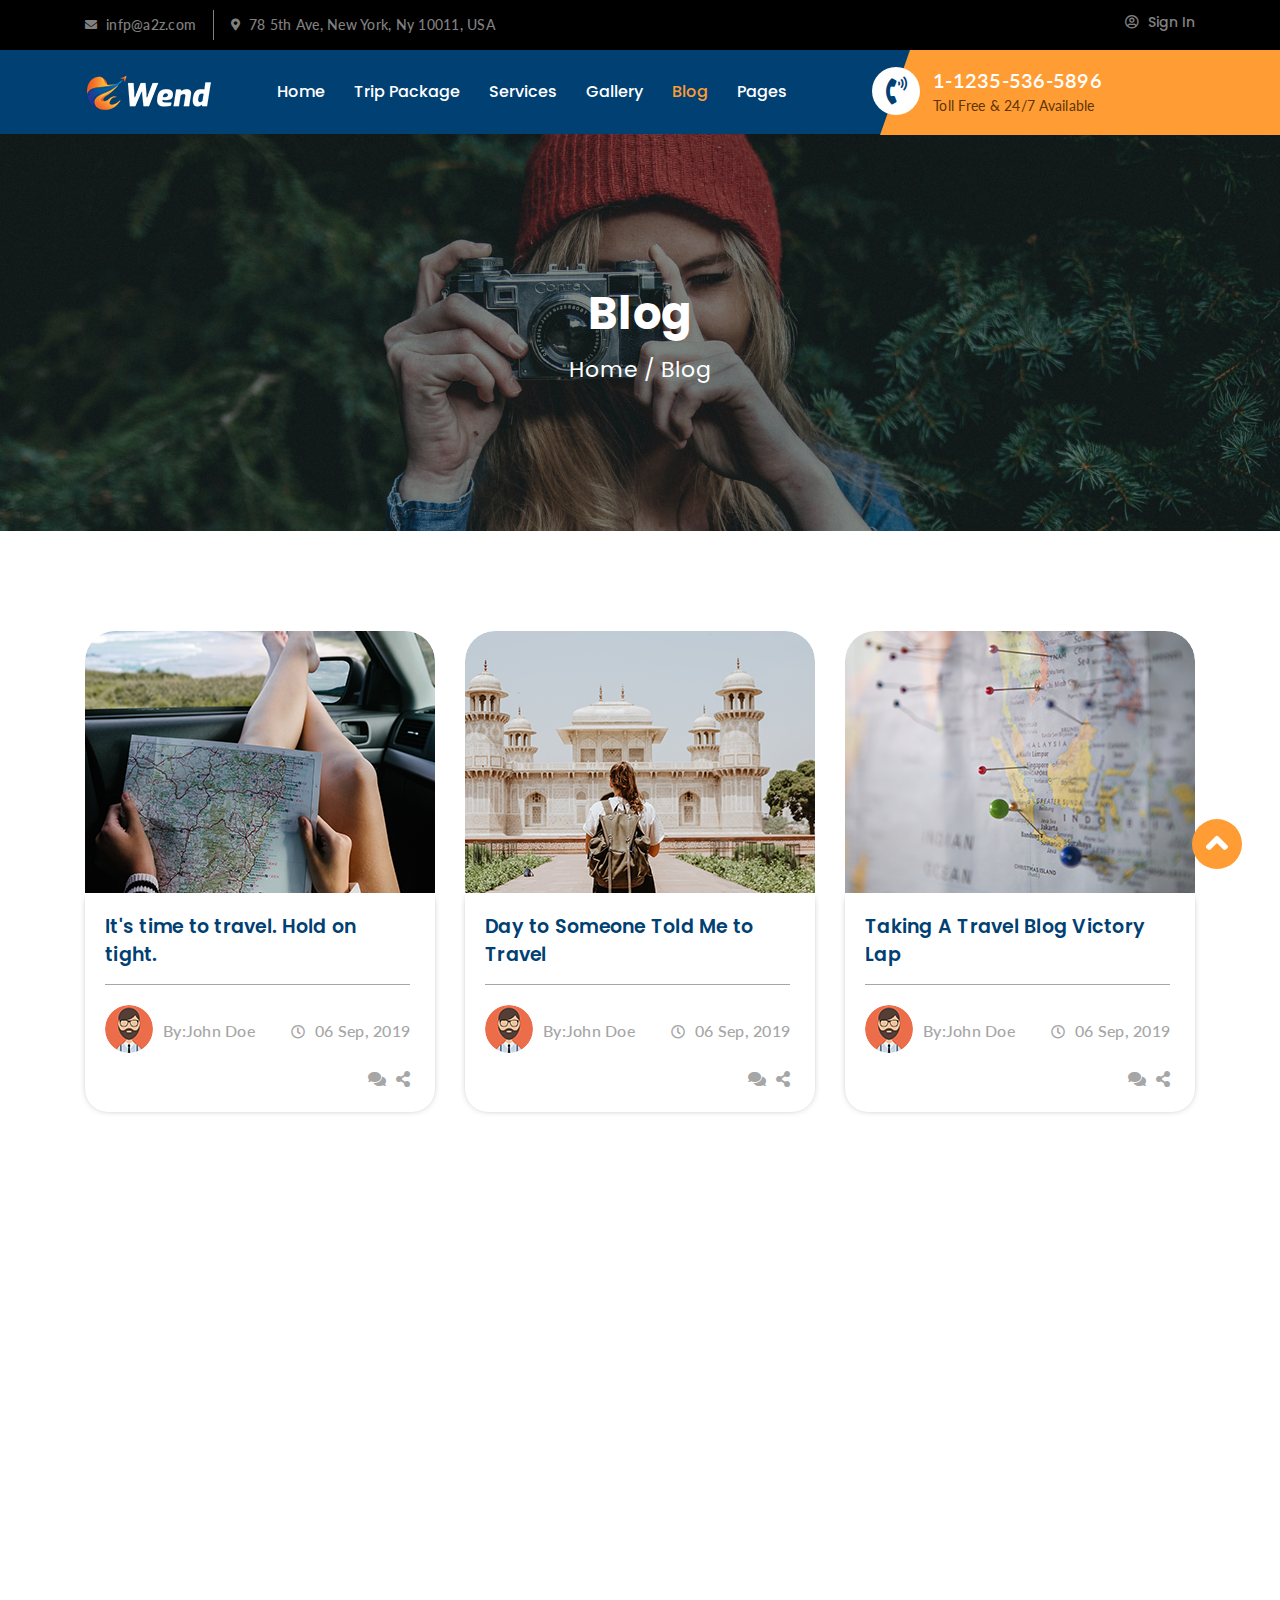
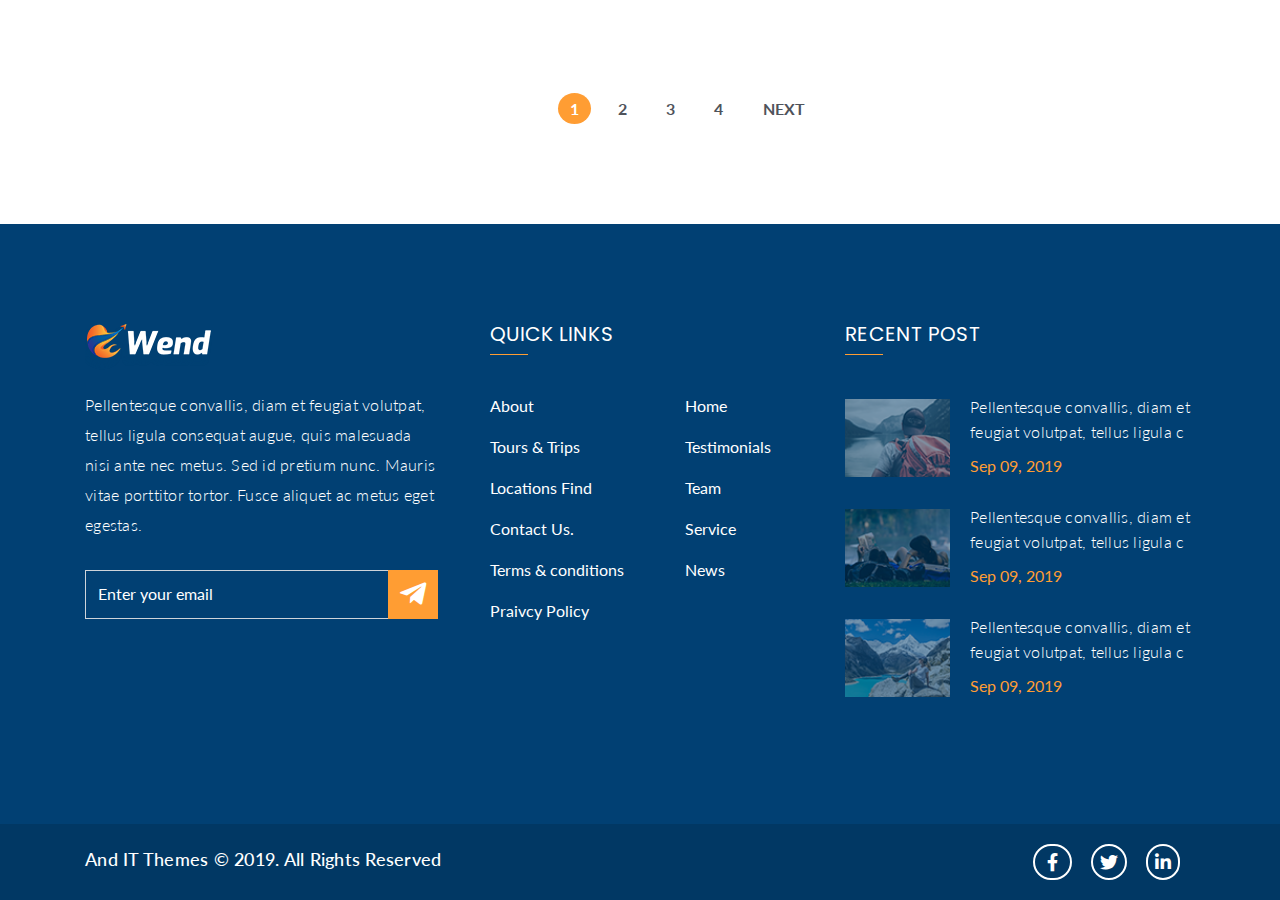
<file: demo/blog.html>
<!DOCTYPE html>
 <html lang="en">

 
<!-- Mirrored from andit.co/projects/html/wend/demo/blog.html by HTTrack Website Copier/3.x [XR&CO'2014], Tue, 26 May 2020 08:31:02 GMT -->
<!-- Added by HTTrack --><meta http-equiv="content-type" content="text/html;charset=UTF-8" /><!-- /Added by HTTrack -->
<head>
 	<meta charset="UTF-8">
 	<meta http-equiv="X-UA-Compatible" content="IE=edge">
 	<meta name="description" content="Wend - Tour, Travel, Travel Agency Template">
 	<meta name="keywords" content="Tour, Travel, Travel Agency Template">
 	<meta name="viewport" content="initial-scale=1, maximum-scale=1">
 	<!-- Title-->
 	<title>Travel | Blog</title>

 	<!--Favicon add-->
 	<link rel="apple-touch-icon" sizes="57x57" href="favicon/apple-icon-57x57.png">
 	<link rel="apple-touch-icon" sizes="60x60" href="favicon/apple-icon-60x60.png">
 	<link rel="apple-touch-icon" sizes="72x72" href="favicon/apple-icon-72x72.png">
 	<link rel="apple-touch-icon" sizes="76x76" href="favicon/apple-icon-76x76.png">
 	<link rel="apple-touch-icon" sizes="114x114" href="favicon/apple-icon-114x114.png">
 	<link rel="apple-touch-icon" sizes="120x120" href="favicon/apple-icon-120x120.png">
 	<link rel="apple-touch-icon" sizes="144x144" href="favicon/apple-icon-144x144.png">
 	<link rel="apple-touch-icon" sizes="152x152" href="favicon/apple-icon-152x152.png">
 	<link rel="apple-touch-icon" sizes="180x180" href="favicon/apple-icon-180x180.png">
 	<link rel="icon" type="image/png" sizes="192x192" href="favicon/android-icon-192x192.png">
 	<link rel="icon" type="image/png" sizes="32x32" href="favicon/favicon-32x32.png">
 	<link rel="icon" type="image/png" sizes="96x96" href="favicon/favicon-96x96.png">
 	<link rel="icon" type="image/png" sizes="16x16" href="favicon/favicon-16x16.png">
 	<link rel="manifest" href="favicon/manifest.json">
 	<meta name="msapplication-TileColor" content="#ffffff">
 	<meta name="msapplication-TileImage" content="favicon/ms-icon-144x144.png">
 	<meta name="theme-color" content="#ffffff">
 	<!-- Bootstrap-->
 	<link rel="stylesheet" href="css/bootstrap.min.css">
 	<!--magnific-popup.cs-->
 	<link rel="stylesheet" href="css/magnific-popup.css">
 	<!--owl css-->
 	<link rel="stylesheet" href="css/owl.carousel.min.css">
 	<link rel="stylesheet" href="css/owl.theme.default.min.css">
 	<!--	animate css-->
 	<link rel="stylesheet" href="css/animate.css">
 	<!--	normalize css-->
 	<link rel="stylesheet" href="css/normalize.css">
 	<!--Date css-->
 	<link href="bootstrap-datepicker/1.3.0/css/datepicker.css" rel="stylesheet"
 		type="text/css" />
 	<!--Fontawesom -->
 	<link rel="stylesheet" href="css/all.css"
 		integrity="sha384-B4dIYHKNBt8Bc12p+WXckhzcICo0wtJAoU8YZTY5qE0Id1GSseTk6S+L3BlXeVIU" crossorigin="anonymous" />
 	<link rel="stylesheet" type="text/css" href="fontawesome/fontawesome-free-5.13.0-web/css/all.min.css">
 	<!--Font Famely-->
 	<!--Poppins-->
 	<link href="https://fonts.googleapis.com/css?family=Poppins:300,400,500,600,700,800,900&amp;display=swap"
 		rel="stylesheet">

 	<!--Lato-->
 	<link href="https://fonts.googleapis.com/css?family=Lato:300,400,700,900&amp;display=swap" rel="stylesheet">
 	<!-- style.css-->
 	<link rel="stylesheet" href="css/style.css">
 	<!-- responsive.css-->
 	<link rel="stylesheet" href="css/responsive.css">


 </head>

 <body>

 	<!-- preloader-->
 	<div id="preloader">
 		<div id="status">&nbsp;</div>
 	</div>
 	<!-- preloader-->
 	<!-- top header-->
 	<div class="header-most-top">
 		<div class="container">
 			<div class="row">
 				<div class="col-lg-7 col-md-8 col-sm-8 col-12">
 					<div class="main-flex-top">
 						<div class="email sel d-flex">
 							<div class="main-email-text d-flex">
 								<i class="fas fa-envelope"></i>
 								<p>infp@a2z.com</p>
 							</div>
 							<div class="main-loc-text d-flex">
 								<i class="fas fa-map-marker-alt"></i>
 								<p>78 5th Ave, New York, Ny 10011, USA</p>
 							</div>
 						</div>
 					</div>
 				</div>
 				<div class="col-lg-5 col-md-4 col-sm-4 col-12">
 					<div class="login-area">
 						
 						<div class="user-log">
 							<i class="far fa-user-circle"></i>
 							<a href="#">Sign In</a>
 						</div>
 					</div>
 				</div>
 			</div>
 		</div>
 	</div>
 	<!-- top header end-->

 	<!-- navber start-->
 	<header id="top-heder-nav">
 		<nav class="navbar navbar-expand-lg" data-toggle="sticky-onscroll">
 			<div class="container">
 				<a class="navbar-brand" href="index.html">
 					<img src="img/logo.png" alt="">
 				</a>
 				<button class="navbar-toggler" type="button" data-toggle="collapse" data-target="#navbarResponsive"
 					aria-controls="navbarResponsive" aria-expanded="false" aria-label="Toggle navigation">
 					<span><i class="fas fa-bars"></i></span>
 				</button>
 				<div class="collapse navbar-collapse" id="navbarResponsive">
 					<ul class="navbar-nav">
 						<li class="nav-item dropdown">
 							<a class="nav-link" href="index.html">Home</a>
 							
 						</li>
 						<li class="nav-item dropdown">
 							<a class="nav-link " href="#">Trip Package</a>

 							<div class="dropdown-content">
 								<a href="tour-packages.html">Tour-Packages</a>
 								<a href="tour-details.html">Tour-Details</a>
 							</div>
 						</li>
 						<li class="nav-item">
 							<a class="nav-link" href="service.html">Services</a>
 						</li>
 						<li class="nav-item">
 							<a class="nav-link" href="gallery.html">Gallery </a>

 						</li>
 						<li class="nav-item dropdown">
 							<a class="nav-link active" href="#">Blog</a>

 							<div class="dropdown-content">
 								<a href="blog.html" class="active-2">Blog-Classic</a>
 								<a href="blog-single.html">Blog-single</a>
 							</div>
 						</li>
 						<li class="nav-item dropdown">
 							<a class="nav-link" href="#">Pages</a>

 							<div class="dropdown-content">
 								<a href="about.html">About</a>
 								<a href="faq.html">Faqs</a>
 								<a href="contact.html">Contact</a>
 								<a href="404.html">404 page</a>
 							</div>
 						</li>
 					</ul>
 				</div>
 				<div class="left-menu-pho">
 					<div class="icon-phon-men">
 						<i class="fas fa-phone-volume"></i>
 					</div>
 					<div class="phone-number-idel">
 						<h6><a href="tel:01994992011">1-1235-536-5896</a></h6>
 						<p>Toll Free & 24/7 Available</p>
 					</div>
 				</div>
 			</div>
 		</nav>
 	</header>
 	<!-- navber end-->
 	<!-- blog-banner start-->
 	<section id="blog-banner">
 		<div class="container">
 			<div class="row">
 				<div class="col-lg-12">
 					<div class="common-banner-text wow zoomIn" data-wow-duration="2s">
 						<div class="common-heading">
 							<h1>Blog</h1>
 						</div>
 						<div class="commom-sub-heading">
 							<h6>
 								<a href="index.html">Home</a>
 								<span>/</span>
 								<a href="#!">Blog</a>
 							</h6>
 						</div>
 					</div>
 				</div>
 			</div>
 		</div>
 	</section>
 	<!--  blog-banner end-->
 	<section id="blog-content">
 		<div class="container">
 			<div class="row">
 				<div class="col-lg-4 col-md-6 col-sm-6 col-12 wow fadeIn" data-wow-duration="1s">
 					<div class="blog-items">
 						<div class="blog-item-img">
 							<a href="blog-single.html"><img src="img/blog/1.png" alt=""></a>
 						</div>
 						<div class="dtes-not">
 							<div class="blog-item-det">
 								<h6><a href="blog-single.html">It's time to travel. Hold on tight.</a></h6>
 							</div>
 							<div class="blog-author">
 								<div class="blog-flex-same">
 									<div class="blog-athou-img">
 										<a href="#!"><img src="img/blog/ic.png" alt=""></a>
 										<p>By:<a href="#!">John Doe</a></p>
 									</div>
 									<div class="blog-times">
 										<i class="far fa-clock"></i>
 										<p><a href="#!">06 Sep, 2019</a></p>
 									</div>
 								</div>
 								<div class="icon-blog-item">
 									<a href="#!"><i class="fas fa-comments"></i></a>
 									<a href="#!"><i class="fas fa-share-alt"></i></a>
 								</div>
 							</div>
 						</div>
 					</div>
 				</div>
 				<div class="col-lg-4 col-md-6 col-sm-6 col-12 wow fadeIn" data-wow-duration="2s">
 					<div class="blog-items for-egt">
 						<div class="blog-item-img">
 							<a href="blog-single.html"><img src="img/blog/2.png" alt=""></a>
 						</div>
 						<div class="dtes-not">
 							<div class="blog-item-det">
 								<h6><a href="blog-single.html">Day to Someone Told Me to Travel</a></h6>
 							</div>
 							<div class="blog-author">
 								<div class="blog-flex-same">
 									<div class="blog-athou-img">
 										<a href="#!"><img src="img/blog/ic.png" alt=""></a>
 										<p>By:<a href="#!">John Doe</a></p>
 									</div>
 									<div class="blog-times">
 										<i class="far fa-clock"></i>
 										<p><a href="#!">06 Sep, 2019</a></p>
 									</div>
 								</div>
 								<div class="icon-blog-item">
 									<a href="#!"><i class="fas fa-comments"></i></a>
 									<a href="#!"><i class="fas fa-share-alt"></i></a>
 								</div>
 							</div>
 						</div>
 					</div>
 				</div>
 				<div class="col-lg-4 col-md-6 col-sm-6 col-12 wow fadeIn" data-wow-duration="3s">
 					<div class="blog-items maj">
 						<div class="blog-item-img">
 							<a href="blog-single.html"><img src="img/blog/3.png" alt=""></a>
 						</div>
 						<div class="dtes-not">
 							<div class="blog-item-det">
 								<h6><a href="blog-single.html">Taking A Travel Blog Victory Lap</a></h6>
 							</div>
 							<div class="blog-author">
 								<div class="blog-flex-same">
 									<div class="blog-athou-img">
 										<a href="#!"><img src="img/blog/ic.png" alt=""></a>
 										<p>By:<a href="#!">John Doe</a></p>
 									</div>
 									<div class="blog-times">
 										<i class="far fa-clock"></i>
 										<p><a href="#!">06 Sep, 2019</a></p>
 									</div>
 								</div>
 								<div class="icon-blog-item">
 									<a href="#!"><i class="fas fa-comments"></i></a>
 									<a href="#!"><i class="fas fa-share-alt"></i></a>
 								</div>
 							</div>
 						</div>
 					</div>
 				</div>
 				<div class="col-lg-4 col-md-6 col-sm-6 col-12 wow fadeIn" data-wow-duration="1s">
 					<div class="blog-items clas-mar">
 						<div class="blog-item-img">
 							<a href="blog-single.html"><img src="img/blog/4.png" alt=""></a>
 						</div>
 						<div class="dtes-not">
 							<div class="blog-item-det">
 								<h6><a href="blog-single.html">What Happened My First Trip Alone</a></h6>
 							</div>
 							<div class="blog-author">
 								<div class="blog-flex-same">
 									<div class="blog-athou-img">
 										<a href="#!"><img src="img/blog/ic.png" alt=""></a>
 										<p>By:<a href="#!">John Doe</a></p>
 									</div>
 									<div class="blog-times">
 										<i class="far fa-clock"></i>
 										<p><a href="#!">06 Sep, 2019</a></p>
 									</div>
 								</div>
 								<div class="icon-blog-item">
 									<a href="#!"><i class="fas fa-comments"></i></a>
 									<a href="#!"><i class="fas fa-share-alt"></i></a>
 								</div>
 							</div>
 						</div>
 					</div>
 				</div>
 				<div class="col-lg-4 col-md-6 col-sm-6 col-12 wow fadeIn" data-wow-duration="2s">
 					<div class="blog-items clas-mar">
 						<div class="blog-item-img">
 							<a href="blog-single.html"><img src="img/blog/5.png" alt=""></a>
 						</div>
 						<div class="dtes-not">
 							<div class="blog-item-det">
 								<h6><a href="blog-single.html">10 Common Questions about Solo Travel </a></h6>
 							</div>
 							<div class="blog-author">
 								<div class="blog-flex-same">
 									<div class="blog-athou-img">
 										<a href="#!"><img src="img/blog/ic.png" alt=""></a>
 										<p>By:<a href="#!">John Doe</a></p>
 									</div>
 									<div class="blog-times">
 										<i class="far fa-clock"></i>
 										<p><a href="#!">06 Sep, 2019</a></p>
 									</div>
 								</div>
 								<div class="icon-blog-item">
 									<a href="#!"><i class="fas fa-comments"></i></a>
 									<a href="#!"><i class="fas fa-share-alt"></i></a>
 								</div>
 							</div>
 						</div>
 					</div>
 				</div>
 				<div class="col-lg-4 col-md-6 col-sm-6 col-12 wow fadeIn" data-wow-duration="3s">
 					<div class="blog-items clas-mar">
 						<div class="blog-item-img">
 							<a href="blog-single.html"><img src="img/blog/6.png" alt=""></a>
 						</div>
 						<div class="dtes-not">
 							<div class="blog-item-det">
 								<h6><a href="blog-single.html">The Amazing Difference a Year of Travelling</a></h6>
 							</div>
 							<div class="blog-author">
 								<div class="blog-flex-same">
 									<div class="blog-athou-img">
 										<a href="#!"><img src="img/blog/ic.png" alt=""></a>
 										<p>By:<a href="#!">John Doe</a></p>
 									</div>
 									<div class="blog-times">
 										<i class="far fa-clock"></i>
 										<p><a href="#!">06 Sep, 2019</a></p>
 									</div>
 								</div>
 								<div class="icon-blog-item">
 									<a href="#!"><i class="fas fa-comments"></i></a>
 									<a href="#!"><i class="fas fa-share-alt"></i></a>
 								</div>
 							</div>
 						</div>
 					</div>
 				</div>
 			</div>
 			<!-- pagination start -->
 			<div class="blog-pagination d-flex justify-content-center text-center">
 				<div class="wrapper blog-wrapper">
 					<p id="pagination-here"></p>
 				</div>
 			</div>
 			<!-- pagination end -->
 		</div>
 	</section>

 	<!-- Scroll to top-->
 	<div class="to-top pos-rtive">
 		<a href="#banner-home"><i class="fa fa-angle-up"></i></a>
 	</div>
 	<!-- Scroll to top-->

 	<!-- footer start-->
 	<footer id="footer-all-page">
 		<div class="container">
 			<div class="row">
 				<div class="col-lg-4 col-md-6 col-sm-6 col-12">
 					<div class="all-fott-cov">
 						<div class="footer0logo">
 							<a href="#"><img src="img/logo.png" alt=""></a>
 						</div>
 						<div class="footer-para">
 							<p>Pellentesque convallis, diam et feugiat volutpat, tellus ligula consequat augue, quis
 								malesuada nisi ante nec metus. Sed id pretium nunc. Mauris vitae porttitor tortor.
 								Fusce aliquet ac metus eget egestas. </p>
 						</div>
 						<div class="footer-form">
 							<div class="form-group d-flex">
 								<input type="text" placeholder="Enter your email" class="form-control">
 								<button class="btn plean-footer"><i class="fab fa-telegram-plane"></i></button>
 							</div>
 						</div>
 					</div>
 				</div>
 				<div class="col-lg-2 col-md-6 col-sm-6 col-6">
 					<div class="quick-link">
 						<div class="comm-foot-hed">
 							<h6>Quick Links</h6>
 						</div>
 						<div class="foot-list ">
 							<ul>
 								<li><a href="about.html">About</a></li>
 								<li><a href="tour-packages.html">Tours & Trips</a></li>
 								<li><a href="tour-details.html">Locations Find</a></li>
 								<li><a href="contact.html">Contact Us.</a></li>
 								<li><a href="faq.html">Terms & conditions</a></li>
 								<li><a href="faq.html">Praivcy Policy</a></li>
 							</ul>
 						</div>
 					</div>
 				</div>
 				<div class="col-lg-2 col-md-6 col-sm-6 col-6">
 					<div class="quick-link-2">
 						<div class="foot-list-2 ">
 							<ul>
 								<li><a href="index.html">Home</a></li>
 								<li><a href="faq.html">Testimonials</a></li>
 								<li><a href="gallery.html">Team</a></li>
 								<li><a href="service.html">Service</a></li>
 								<li><a href="blog.html">News</a></li>
 							</ul>
 						</div>
 					</div>
 				</div>
 				<div class="col-lg-4 col-md-6 col-sm-6 col-12">
 					<div class="recent-fot-post mar-top-responsive">
 						<div class="comm-foot-hed">
 							<h6>Recent Post</h6>
 						</div>
 						<div class="post-cover-foot">
 							<div class="pos-rece-1">
 								<div class="post-rect-img">
 									<a href="blog-single.html"><img src="img/f-1.png" alt=""></a>
 								</div>
 								<div class="podt-text-1">
 									<p><a href="blog-single.html">Pellentesque convallis, diam et feugiat volutpat,
 											tellus ligula c</a></p>
 									<span>Sep 09, 2019</span>
 								</div>
 							</div>
 							<div class="pos-rece-1">
 								<div class="post-rect-img">
 									<a href="blog-single.html"><img src="img/f-2.png" alt=""></a>
 								</div>
 								<div class="podt-text-1">
 									<p><a href="blog-single.html">Pellentesque convallis, diam et feugiat volutpat,
 											tellus ligula c</a></p>
 									<span>Sep 09, 2019</span>
 								</div>
 							</div>
 							<div class="pos-rece-1">
 								<div class="post-rect-img">
 									<a href="blog-single.html"><img src="img/f-3.png" alt=""></a>
 								</div>
 								<div class="podt-text-1">
 									<p><a href="blog-single.html">Pellentesque convallis, diam et feugiat volutpat,
 											tellus ligula c</a></p>
 									<span>Sep 09, 2019</span>
 								</div>
 							</div>
 						</div>
 					</div>
 				</div>
 			</div>
 		</div>
 	</footer>

 	<!-- footer bottom-->
 	<div class="footre-bottom">
 		<div class="container">
 			<div class="row">
 				<div class="col-lg-6 col-md-8 col-sm-8 col-8">
 					<div class="copy-right-para">
 						<p>And IT Themes © 2019. All Rights Reserved</p>
 					</div>
 				</div>
 				<div class="col-lg-6 col-md-4 col-sm-4 col-4">
 					<div class="copy-right-icon">
 						<a href="#"><i class="fab fa-facebook-f face no-ag"></i></a>
 						<a href="#"><i class="fab fa-twitter face"></i></a>
 						<a href="#"><i class="fab fa-linkedin-in face"></i></a>
 					</div>
 				</div>
 			</div>
 		</div>
 	</div>
 	<!-- footer end-->


 	<!-- Main js -->
 	<script src="js/jquery-3.3.1.min.js"></script>

 	<!-- Bootstrap-->
 	<script src="js/bootstrap.min.js"></script>

 	<!-- html5shiv-->
 	<script src="js/html5shiv.js"></script>

 	<!-- respondl-->
 	<script src="js/respond.min.js"></script>

 	<!-- prettifyl-->
 	<script src="js/prettify.js"></script>

 	<!-- owl.carousel-->
 	<script src="js/owl.carousel.min.js"></script>

 	<!-- magnify-popup-->
 	<script src="js/magnify-popup.js"></script>
 	<!-- Wow-->
 	<script src="js/wow.min.js"></script>
 	<!-- pagination-->
 	<script src="js/pagination-bootpage.js"></script>
 	<script src="js/pagination.js"></script>

 	<!--bootstrap-datepicker-->
 	<script src="bootstrap-datepicker/1.3.0/js/bootstrap-datepicker.js">
 	</script>

 	<!-- custom-->
 	<script src="js/custom.js"></script>



 </body>

 
<!-- Mirrored from andit.co/projects/html/wend/demo/blog.html by HTTrack Website Copier/3.x [XR&CO'2014], Tue, 26 May 2020 08:31:23 GMT -->
</html>
</file>
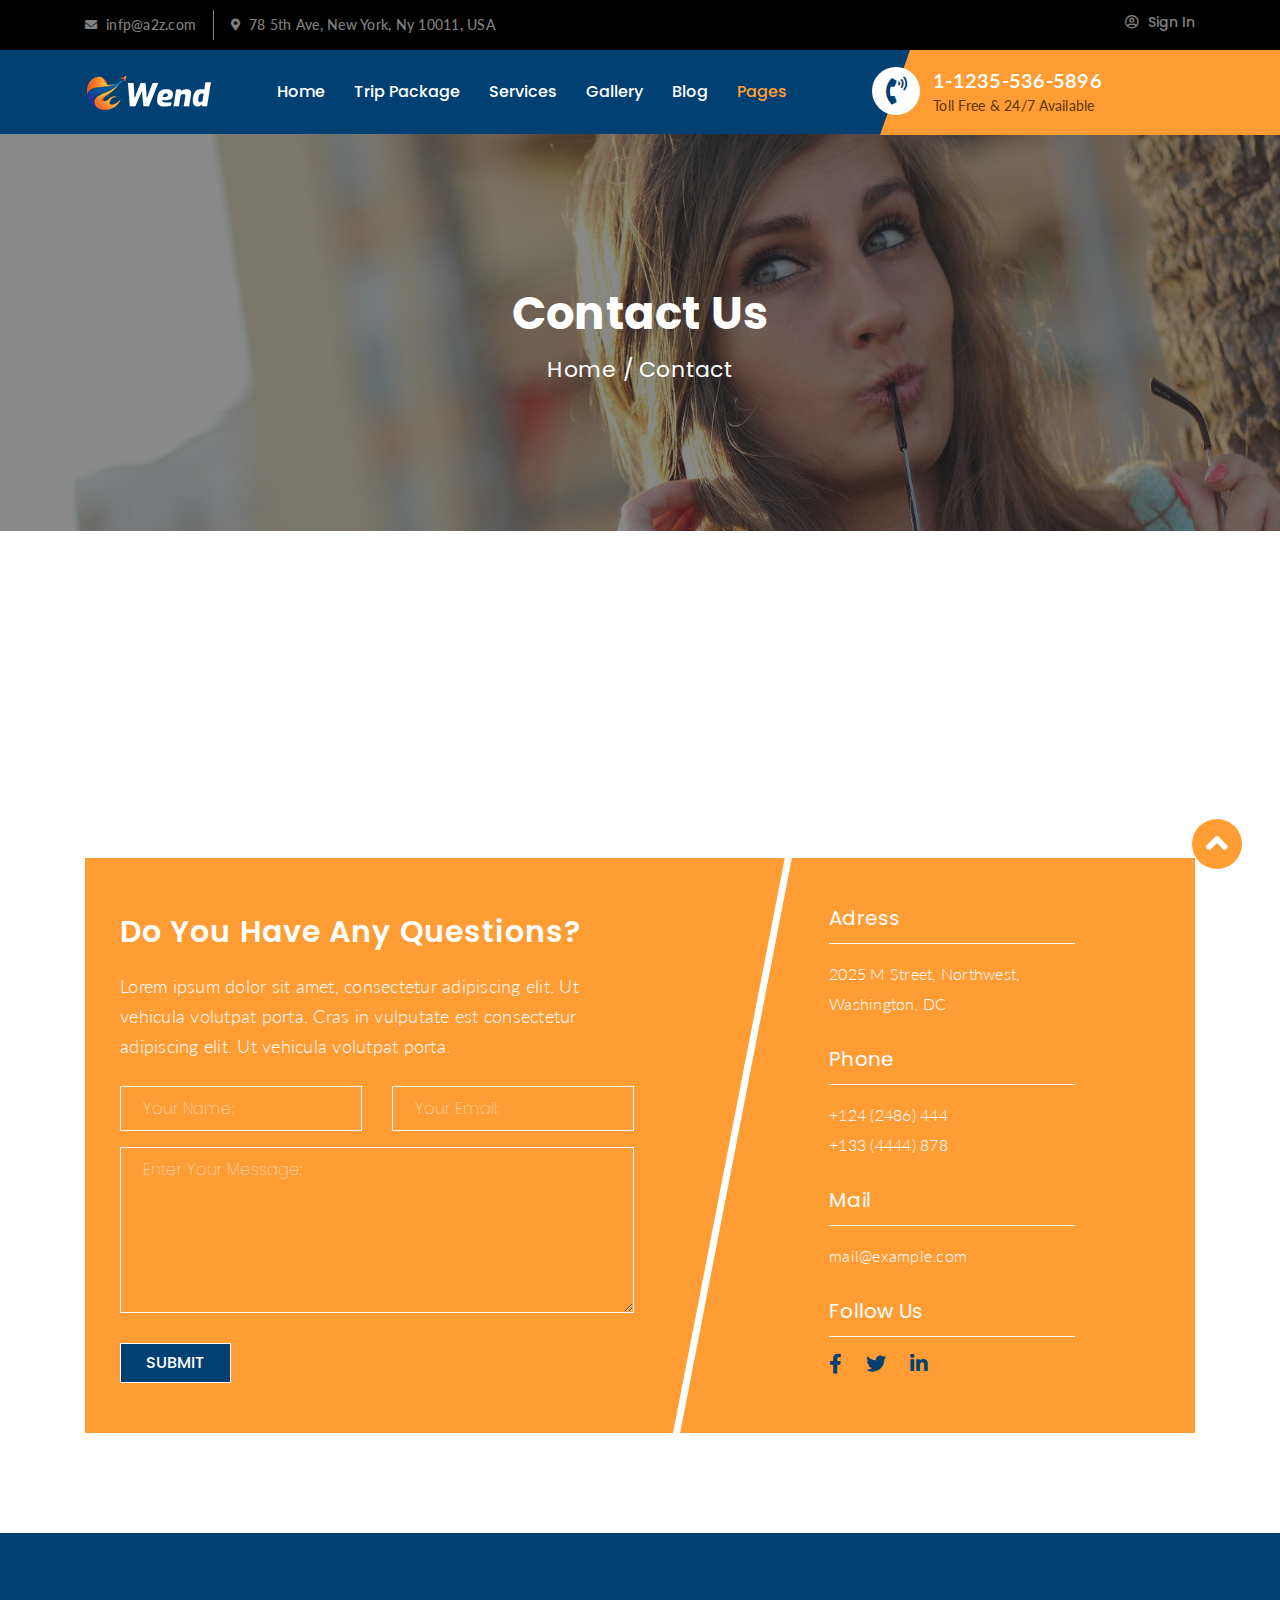
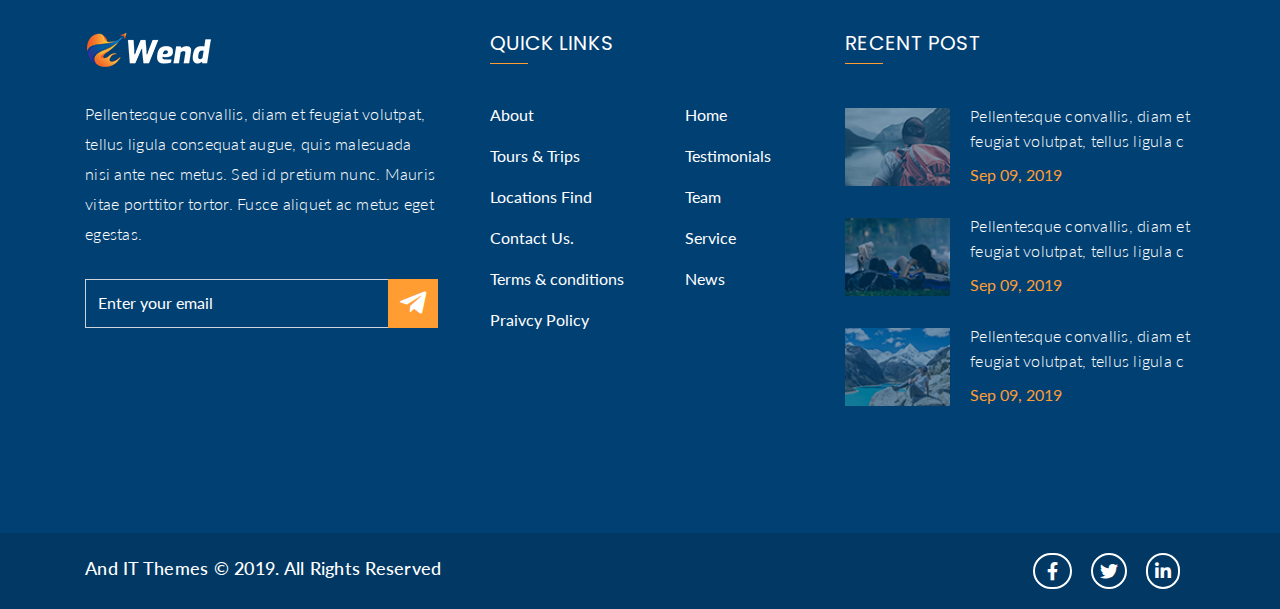
<file: demo/contact.html>
<!DOCTYPE html>
<html lang="en">


<!-- Mirrored from andit.co/projects/html/wend/demo/contact.html by HTTrack Website Copier/3.x [XR&CO'2014], Tue, 26 May 2020 08:31:45 GMT -->
<!-- Added by HTTrack --><meta http-equiv="content-type" content="text/html;charset=UTF-8" /><!-- /Added by HTTrack -->
<head>
	<meta charset="UTF-8">
	<meta http-equiv="X-UA-Compatible" content="IE=edge">
	<meta name="description" content="Wend - Tour, Travel, Travel Agency Template">
	<meta name="keywords" content="Tour, Travel, Travel Agency Template">
	<meta name="viewport" content="initial-scale=1, maximum-scale=1">
	<!-- Title-->
	<title>Travel | Contact Us</title>

	<!--Favicon add-->
	<link rel="apple-touch-icon" sizes="57x57" href="favicon/apple-icon-57x57.png">
	<link rel="apple-touch-icon" sizes="60x60" href="favicon/apple-icon-60x60.png">
	<link rel="apple-touch-icon" sizes="72x72" href="favicon/apple-icon-72x72.png">
	<link rel="apple-touch-icon" sizes="76x76" href="favicon/apple-icon-76x76.png">
	<link rel="apple-touch-icon" sizes="114x114" href="favicon/apple-icon-114x114.png">
	<link rel="apple-touch-icon" sizes="120x120" href="favicon/apple-icon-120x120.png">
	<link rel="apple-touch-icon" sizes="144x144" href="favicon/apple-icon-144x144.png">
	<link rel="apple-touch-icon" sizes="152x152" href="favicon/apple-icon-152x152.png">
	<link rel="apple-touch-icon" sizes="180x180" href="favicon/apple-icon-180x180.png">
	<link rel="icon" type="image/png" sizes="192x192" href="favicon/android-icon-192x192.png">
	<link rel="icon" type="image/png" sizes="32x32" href="favicon/favicon-32x32.png">
	<link rel="icon" type="image/png" sizes="96x96" href="favicon/favicon-96x96.png">
	<link rel="icon" type="image/png" sizes="16x16" href="favicon/favicon-16x16.png">
	<link rel="manifest" href="favicon/manifest.json">
	<meta name="msapplication-TileColor" content="#ffffff">
	<meta name="msapplication-TileImage" content="favicon/ms-icon-144x144.png">
	<meta name="theme-color" content="#ffffff">
	<!-- Bootstrap-->
	<link rel="stylesheet" href="css/bootstrap.min.css">
	<!--magnific-popup.cs-->
	<link rel="stylesheet" href="css/magnific-popup.css">
	<!--owl css-->
	<link rel="stylesheet" href="css/owl.carousel.min.css">
	<link rel="stylesheet" href="css/owl.theme.default.min.css">
	<!--	normalize css-->
	<link rel="stylesheet" href="css/normalize.css">
	<!--	animate css-->
	<link rel="stylesheet" href="css/animate.css">
	<!--	Date  css-->
	<link href="bootstrap-datepicker/1.3.0/css/datepicker.css" rel="stylesheet"
		type="text/css" />
	<!--Fontawesom -->
	<link rel="stylesheet" href="css/all.css"
		integrity="sha384-B4dIYHKNBt8Bc12p+WXckhzcICo0wtJAoU8YZTY5qE0Id1GSseTk6S+L3BlXeVIU" crossorigin="anonymous" />
	<link rel="stylesheet" type="text/css" href="fontawesome/fontawesome-free-5.13.0-web/css/all.min.css">
	<!--Font Famely-->
	<!--Poppins-->
	<link href="https://fonts.googleapis.com/css?family=Poppins:300,400,500,600,700,800,900&amp;display=swap"
		rel="stylesheet">

	<!--Lato-->
	<link href="https://fonts.googleapis.com/css?family=Lato:300,400,700,900&amp;display=swap" rel="stylesheet">
	<!-- style.css-->
	<link rel="stylesheet" href="css/style.css">
	<!-- responsive.css-->
	<link rel="stylesheet" href="css/responsive.css">



</head>

<body>
	<!-- preloader-->
	<div id="preloader">
		<div id="status">&nbsp;</div>
	</div>
	<!-- preloader-->
	<!-- top header-->
	<div class="header-most-top">
		<div class="container">
			<div class="row">
				<div class="col-lg-7 col-md-8 col-sm-8 col-12">
					<div class="main-flex-top">
						<div class="email sel d-flex">
							<div class="main-email-text d-flex">
								<i class="fas fa-envelope"></i>
								<p>infp@a2z.com</p>
							</div>
							<div class="main-loc-text d-flex">
								<i class="fas fa-map-marker-alt"></i>
								<p>78 5th Ave, New York, Ny 10011, USA</p>
							</div>
						</div>
					</div>
				</div>
				<div class="col-lg-5 col-md-4 col-sm-4 col-12">
					<div class="login-area">
						
						<div class="user-log">
							<i class="far fa-user-circle"></i>
							<a href="#">Sign In</a>
						</div>
					</div>
				</div>
			</div>
		</div>
	</div>
	<!-- top header end-->

	<!-- navber start-->
	<header id="top-heder-nav">
		<nav class="navbar navbar-expand-lg" data-toggle="sticky-onscroll">
			<div class="container">
				<a class="navbar-brand" href="index.html">
					<img src="img/logo.png" alt="">
				</a>
				<button class="navbar-toggler" type="button" data-toggle="collapse" data-target="#navbarResponsive"
					aria-controls="navbarResponsive" aria-expanded="false" aria-label="Toggle navigation">
					<span><i class="fas fa-bars"></i></span>
				</button>
				<div class="collapse navbar-collapse" id="navbarResponsive">
					<ul class="navbar-nav">
						<li class="nav-item dropdown">
							<a class="nav-link" href="index.html">Home</a>
							
						</li>
						<li class="nav-item dropdown">
							<a class="nav-link " href="#">Trip Package</a>

							<div class="dropdown-content">
								<a href="tour-packages.html">Tour-Packages</a>
								<a href="tour-details.html">Tour-Details</a>
							</div>
						</li>
						<li class="nav-item">
							<a class="nav-link" href="service.html">Services</a>
						</li>
						<li class="nav-item">
							<a class="nav-link" href="gallery.html">Gallery </a>

						</li>
						<li class="nav-item dropdown">
							<a class="nav-link" href="#">Blog</a>

							<div class="dropdown-content">
								<a href="blog.html">Blog-Classic</a>
								<a href="blog-single.html">Blog-single</a>
							</div>
						</li>
						<li class="nav-item dropdown">
							<a class="nav-link active" href="#">Pages</a>

							<div class="dropdown-content">
								<a href="about.html">About</a>
								<a href="faq.html">Faqs</a>
								<a href="contact.html" class="active-2">Contact</a>
								<a href="404.html">404 page</a>
							</div>
						</li>
					</ul>
				</div>
				<div class="left-menu-pho">
					<div class="icon-phon-men">
						<i class="fas fa-phone-volume"></i>
					</div>
					<div class="phone-number-idel">
						<h6><a href="tel:01994992011">1-1235-536-5896</a></h6>
						<p>Toll Free & 24/7 Available</p>
					</div>
				</div>
			</div>
		</nav>
	</header>
	<!-- navber end-->
	<!-- contact-banner start-->
	<section id="contact-banner">
		<div class="container">
			<div class="row">
				<div class="col-lg-12">
					<div class="common-banner-text  wow zoomIn" data-wow-duration="2s">
						<div class="common-heading">
							<h1>Contact Us</h1>
						</div>
						<div class="commom-sub-heading">
							<h6>
								<a href="index.html">Home</a>
								<span>/</span>
								<a href="#!">Contact</a>
							</h6>
						</div>
					</div>
				</div>
			</div>
		</div>
	</section>
	<!--  contact-banner end-->

	<!-- contact-are start-->
	<section id="contact-main-area">
		<div class="conta-main-map">
			<iframe
				src="https://www.google.com/maps/embed?pb=!1m18!1m12!1m3!1d3677.6962663570607!2d89.56355961427838!3d22.813715829827952!2m3!1f0!2f0!3f0!3m2!1i1024!2i768!4f13.1!3m3!1m2!1s0x39ff901efac79b59%3A0x5be01a1bc0dc7eba!2sAnd+IT!5e0!3m2!1sen!2sbd!4v1557901943656!5m2!1sen!2sbd"
				width="600" height="450" allowfullscreen=""></iframe>
		</div>
		<div class="container">
			<div class="all-dfkj">
				<div class="row">
					<div class="col-lg-7 col-md-7 col-sm-7 col-12">
						<div class="contact-3-cover">
							<div class="contact-heading">
								<h2>Do You Have Any Questions?</h2>
								<p>Lorem ipsum dolor sit amet, consectetur adipiscing elit. Ut vehicula volutpat porta.
									Cras in vulputate est consectetur adipiscing elit. Ut vehicula volutpat porta.</p>
							</div>
							<div class="contact-form">
								<form action="#">
									<div class="row">
										<div class="col-lg-6">
											<div class="form-group">
												<input type="text" class="form-control" placeholder="Your Name:"
													id="name" required>
											</div>
										</div>
										<div class="col-lg-6">
											<div class="form-group">
												<input type="email" class="form-control" placeholder="Your Email:"
													id="email" required>
											</div>
										</div>
										<div class="col-lg-12">
											<div class="form-group nessage-text">
												<textarea name="message" rows="6" class="form-control"
													placeholder="Enter Your Message:" id="message" required></textarea>
											</div>
											<div class="contact-sub-btn">
												<button type="button" class="btn submit contactsuccess">Submit</button>
											</div>
											<div class="sending-gif" style="display: none">
												<img src="img/loading.gif" alt="send-gif">
											</div>
										</div>
									</div>
								</form>
								<div class="success-msg alert alert-success" style="display: none">
									<strong>Success!</strong> Email Send Succesfully.
								</div>
							</div>
						</div>
					</div>
					<div class="col-lg-5 col-md-5 col-sm-5 col-12">
						<div class="adress-cover-main">
							<div class="adserg">
								<h6>Adress</h6>
								<p>2025 M Street, Northwest, Washington, DC</p>
							</div>
							<div class="adserg con-ader">
								<h6>Phone</h6>
								<p><a href="tel:01994992011">+124 (2486) 444</a></p>
								<p class="jhjgfd"><a href="tel:01994992011">+133 (4444) 878</a></p>
							</div>
							<div class="adserg con-ader">
								<h6>Mail</h6>
								<p><a href="mailto:">mail@example.com</a></p>
							</div>
							<div class="adserg con-ader">
								<h6>Follow Us</h6>
								<ul>
									<li><a href="#"><i class="fab fa-facebook-f"></i></a></li>
									<li><a href="#"><i class="fab fa-twitter"></i></a></li>
									<li><a href="#"><i class="fab fa-linkedin-in"></i></a></li>
								</ul>
							</div>
						</div>
					</div>
				</div>
			</div>
		</div>
	</section>
	<!-- contact-are end-->

	<!-- Scroll to top-->
	<div class="to-top pos-rtive">
		<a href="#banner-home"><i class="fa fa-angle-up"></i></a>
	</div>
	<!-- Scroll to top-->


	<!-- footer start-->
	<footer id="footer-all-page">
		<div class="container">
			<div class="row">
				<div class="col-lg-4 col-md-6 col-sm-6 col-12">
					<div class="all-fott-cov">
						<div class="footer0logo">
							<a href="#"><img src="img/logo.png" alt=""></a>
						</div>
						<div class="footer-para">
							<p>Pellentesque convallis, diam et feugiat volutpat, tellus ligula consequat augue, quis
								malesuada nisi ante nec metus. Sed id pretium nunc. Mauris vitae porttitor tortor. Fusce
								aliquet ac metus eget egestas. </p>
						</div>
						<div class="footer-form">
							<div class="form-group d-flex">
								<input type="text" placeholder="Enter your email" class="form-control">
								<button class="btn plean-footer"><i class="fab fa-telegram-plane"></i></button>
							</div>
						</div>
					</div>
				</div>
				<div class="col-lg-2 col-md-6 col-sm-6 col-6">
					<div class="quick-link">
						<div class="comm-foot-hed">
							<h6>Quick Links</h6>
						</div>
						<div class="foot-list ">
							<ul>
								<li><a href="about.html">About</a></li>
								<li><a href="tour-packages.html">Tours & Trips</a></li>
								<li><a href="tour-details.html">Locations Find</a></li>
								<li><a href="contact.html">Contact Us.</a></li>
								<li><a href="faq.html">Terms & conditions</a></li>
								<li><a href="faq.html">Praivcy Policy</a></li>
							</ul>
						</div>
					</div>
				</div>
				<div class="col-lg-2 col-md-6 col-sm-6 col-6">
					<div class="quick-link-2">
						<div class="foot-list-2 ">
							<ul>
								<li><a href="index.html">Home</a></li>
								<li><a href="faq.html">Testimonials</a></li>
								<li><a href="gallery.html">Team</a></li>
								<li><a href="service.html">Service</a></li>
								<li><a href="blog.html">News</a></li>
							</ul>
						</div>
					</div>
				</div>
				<div class="col-lg-4 col-md-6 col-sm-6 col-12">
					<div class="recent-fot-post mar-top-responsive">
						<div class="comm-foot-hed">
							<h6>Recent Post</h6>
						</div>
						<div class="post-cover-foot">
							<div class="pos-rece-1">
								<div class="post-rect-img">
									<a href="blog-single.html"><img src="img/f-1.png" alt=""></a>
								</div>
								<div class="podt-text-1">
									<p><a href="blog-single.html">Pellentesque convallis, diam et feugiat volutpat,
											tellus ligula c</a></p>
									<span>Sep 09, 2019</span>
								</div>
							</div>
							<div class="pos-rece-1">
								<div class="post-rect-img">
									<a href="blog-single.html"><img src="img/f-2.png" alt=""></a>
								</div>
								<div class="podt-text-1">
									<p><a href="blog-single.html">Pellentesque convallis, diam et feugiat volutpat,
											tellus ligula c</a></p>
									<span>Sep 09, 2019</span>
								</div>
							</div>
							<div class="pos-rece-1">
								<div class="post-rect-img">
									<a href="blog-single.html"><img src="img/f-3.png" alt=""></a>
								</div>
								<div class="podt-text-1">
									<p><a href="blog-single.html">Pellentesque convallis, diam et feugiat volutpat,
											tellus ligula c</a></p>
									<span>Sep 09, 2019</span>
								</div>
							</div>
						</div>
					</div>
				</div>
			</div>
		</div>
	</footer>

	<!-- footer bottom-->
	<div class="footre-bottom">
		<div class="container">
			<div class="row">
				<div class="col-lg-6 col-md-8 col-sm-8 col-8">
					<div class="copy-right-para">
						<p>And IT Themes © 2019. All Rights Reserved</p>
					</div>
				</div>
				<div class="col-lg-6 col-md-4 col-sm-4 col-4">
					<div class="copy-right-icon">
						<a href="#"><i class="fab fa-facebook-f face no-ag"></i></a>
						<a href="#"><i class="fab fa-twitter face"></i></a>
						<a href="#"><i class="fab fa-linkedin-in face"></i></a>
					</div>
				</div>
			</div>
		</div>
	</div>
	<!-- footer end-->





	<!-- Main js -->
	<script src="js/jquery-3.3.1.min.js"></script>

	<!-- Bootstrap-->
	<script src="js/bootstrap.min.js"></script>

	<!-- html5shiv-->
	<script src="js/html5shiv.js"></script>

	<!-- respondl-->
	<script src="js/respond.min.js"></script>

	<!-- prettifyl-->
	<script src="js/prettify.js"></script>

	<!-- owl.carousel-->
	<script src="js/owl.carousel.min.js"></script>

	<!-- magnify-popup-->
	<script src="js/magnify-popup.js"></script>
	<!-- Wow-->
	<script src="js/wow.min.js"></script>

	<!--bootstrap-datepicker-->
	<script src="bootstrap-datepicker/1.3.0/js/bootstrap-datepicker.js"></script>

	<!-- custom-->
	<script src="js/custom.js"></script>
	<script src="js/contact.js"></script>



</body>


<!-- Mirrored from andit.co/projects/html/wend/demo/contact.html by HTTrack Website Copier/3.x [XR&CO'2014], Tue, 26 May 2020 08:31:45 GMT -->
</html>
</file>
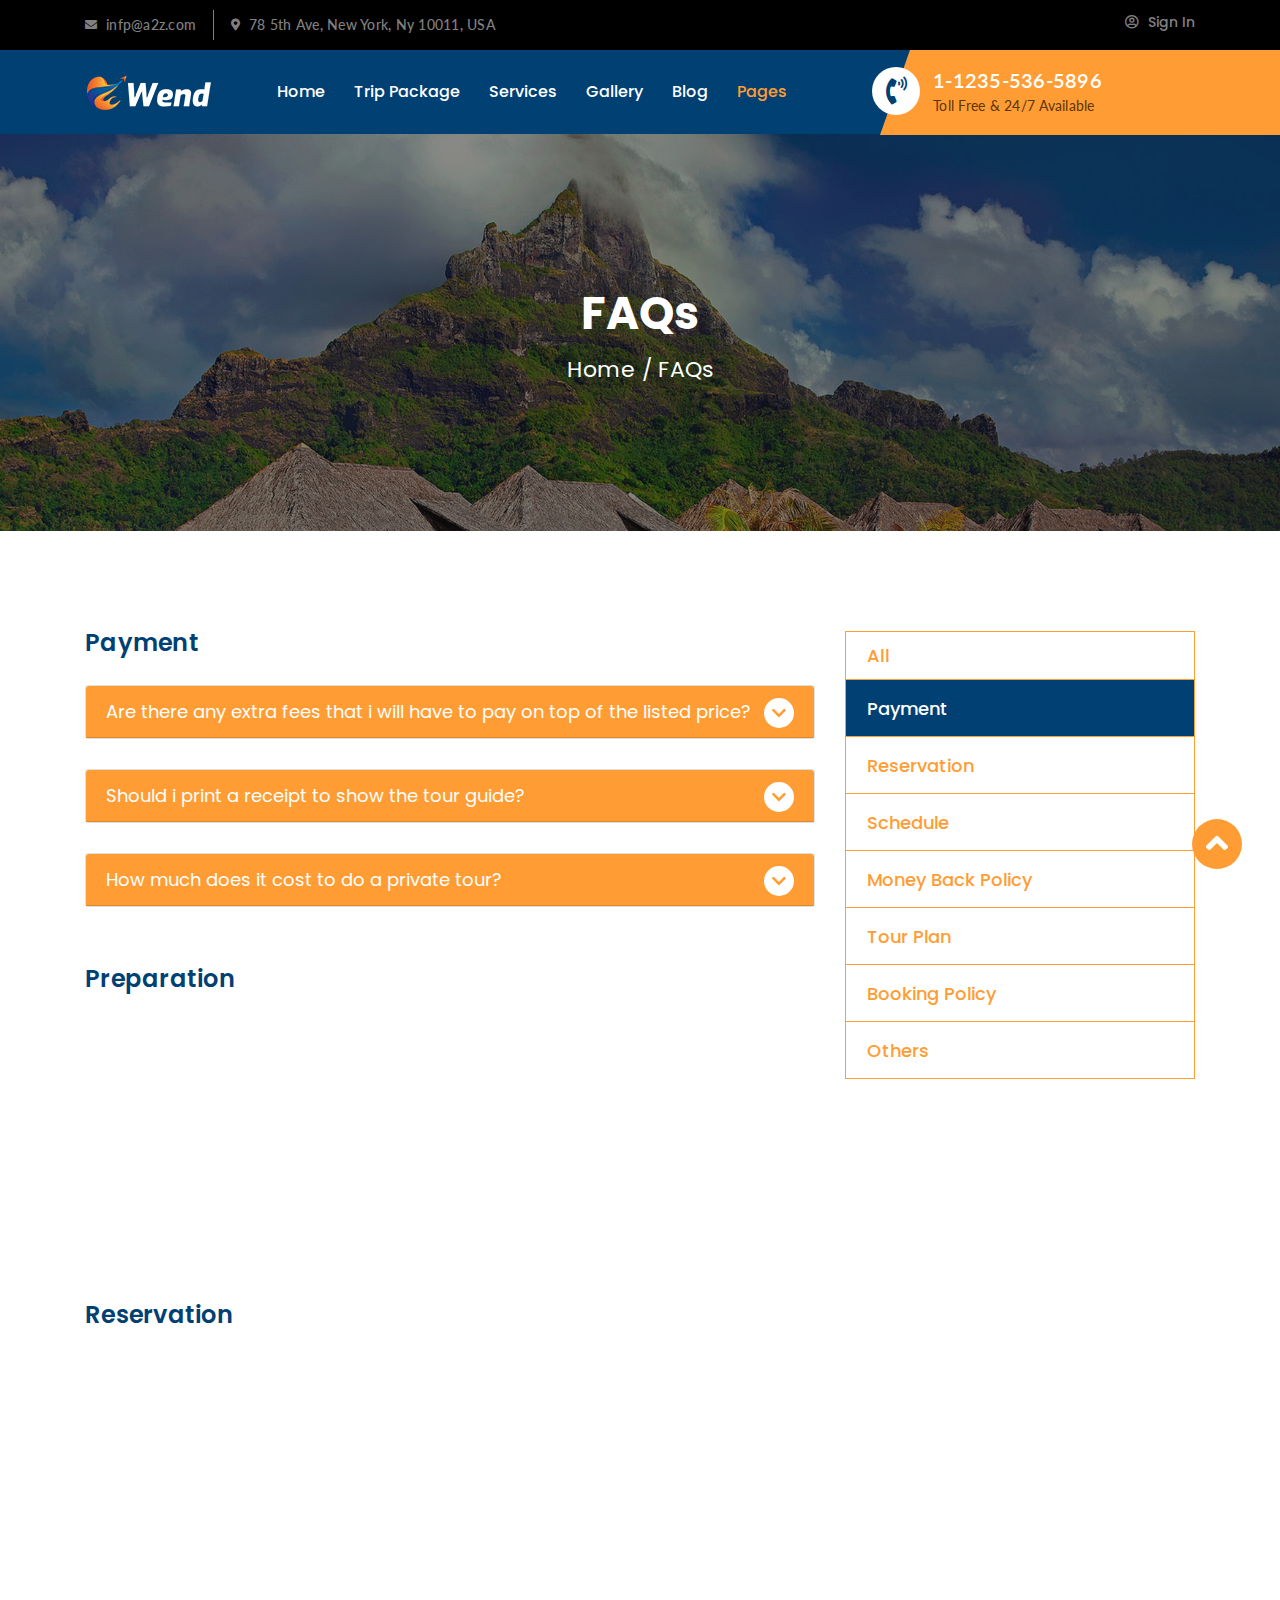
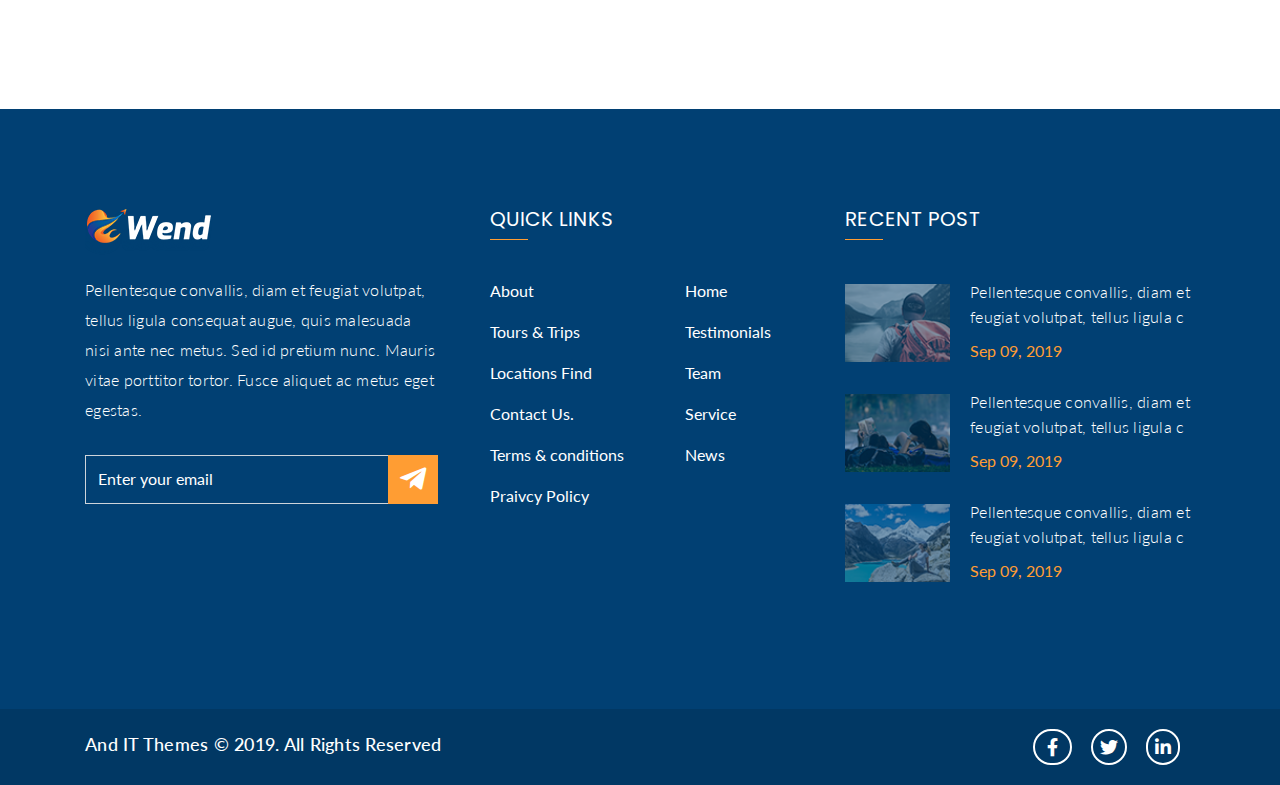
<file: demo/faq.html>
<!DOCTYPE html>
<html lang="ca">


<!-- Mirrored from andit.co/projects/html/wend/demo/faq.html by HTTrack Website Copier/3.x [XR&CO'2014], Tue, 26 May 2020 08:31:45 GMT -->
<!-- Added by HTTrack --><meta http-equiv="content-type" content="text/html;charset=UTF-8" /><!-- /Added by HTTrack -->
<head>
    <meta charset="UTF-8">
    <meta http-equiv="X-UA-Compatible" content="IE=edge">
    <meta name="description" content="Wend - Tour, Travel, Travel Agency Template">
    <meta name="keywords" content="Tour, Travel, Travel Agency Template">
    <meta name="viewport" content="initial-scale=1, maximum-scale=1">
    <!-- Title-->
    <title>Travel | Faqs</title>

    <!--Favicon add-->
    <link rel="apple-touch-icon" sizes="57x57" href="favicon/apple-icon-57x57.png">
    <link rel="apple-touch-icon" sizes="60x60" href="favicon/apple-icon-60x60.png">
    <link rel="apple-touch-icon" sizes="72x72" href="favicon/apple-icon-72x72.png">
    <link rel="apple-touch-icon" sizes="76x76" href="favicon/apple-icon-76x76.png">
    <link rel="apple-touch-icon" sizes="114x114" href="favicon/apple-icon-114x114.png">
    <link rel="apple-touch-icon" sizes="120x120" href="favicon/apple-icon-120x120.png">
    <link rel="apple-touch-icon" sizes="144x144" href="favicon/apple-icon-144x144.png">
    <link rel="apple-touch-icon" sizes="152x152" href="favicon/apple-icon-152x152.png">
    <link rel="apple-touch-icon" sizes="180x180" href="favicon/apple-icon-180x180.png">
    <link rel="icon" type="image/png" sizes="192x192" href="favicon/android-icon-192x192.png">
    <link rel="icon" type="image/png" sizes="32x32" href="favicon/favicon-32x32.png">
    <link rel="icon" type="image/png" sizes="96x96" href="favicon/favicon-96x96.png">
    <link rel="icon" type="image/png" sizes="16x16" href="favicon/favicon-16x16.png">
    <link rel="manifest" href="favicon/manifest.json">
    <meta name="msapplication-TileColor" content="#ffffff">
    <meta name="msapplication-TileImage" content="favicon/ms-icon-144x144.png">
    <meta name="theme-color" content="#ffffff">
    <!-- Bootstrap-->
    <link rel="stylesheet" href="css/bootstrap.min.css">
    <!--magnific-popup.cs-->
    <link rel="stylesheet" href="css/magnific-popup.css">
    <!--owl css-->
    <link rel="stylesheet" href="css/owl.carousel.min.css">
    <link rel="stylesheet" href="css/owl.theme.default.min.css">
    <!--	normalize css-->
    <link rel="stylesheet" href="css/normalize.css">
    <!--	animate css-->
    <link rel="stylesheet" href="css/animate.css">
    <!--date css-->
    <link href="bootstrap-datepicker/1.3.0/css/datepicker.css" rel="stylesheet"
        type="text/css" />
    <!--Fontawesom -->
    <link rel="stylesheet" href="css/all.css"
        integrity="sha384-B4dIYHKNBt8Bc12p+WXckhzcICo0wtJAoU8YZTY5qE0Id1GSseTk6S+L3BlXeVIU" crossorigin="anonymous" />
    <link rel="stylesheet" type="text/css" href="fontawesome/fontawesome-free-5.13.0-web/css/all.min.css">
    <!--Font Famely-->
    <!--Poppins-->
    <link href="https://fonts.googleapis.com/css?family=Poppins:300,400,500,600,700,800,900&amp;display=swap"
        rel="stylesheet">

    <!--Lato-->
    <link href="https://fonts.googleapis.com/css?family=Lato:300,400,700,900&amp;display=swap" rel="stylesheet">
    <!-- style.css-->
    <link rel="stylesheet" href="css/style.css">
    <!-- responsive.css-->
    <link rel="stylesheet" href="css/responsive.css">


</head>

<body>
    <!-- preloader-->
    <div id="preloader">
        <div id="status">&nbsp;</div>
    </div>
    <!-- preloader-->
    <!-- top header-->
    <div class="header-most-top">
        <div class="container">
            <div class="row">
                <div class="col-lg-7 col-md-8 col-sm-8 col-12">
                    <div class="main-flex-top">
                        <div class="email sel d-flex">
                            <div class="main-email-text d-flex">
                                <i class="fas fa-envelope"></i>
                                <p>infp@a2z.com</p>
                            </div>
                            <div class="main-loc-text d-flex">
                                <i class="fas fa-map-marker-alt"></i>
                                <p>78 5th Ave, New York, Ny 10011, USA</p>
                            </div>
                        </div>
                    </div>
                </div>
                <div class="col-lg-5 col-md-4 col-sm-4 col-12">
                    <div class="login-area">
                        
                        <div class="user-log">
                            <i class="far fa-user-circle"></i>
                            <a href="#">Sign In</a>
                        </div>
                    </div>
                </div>
            </div>
        </div>
    </div>
    <!-- top header end-->

    <!-- navber start-->
    <header id="top-heder-nav">
        <nav class="navbar navbar-expand-lg" data-toggle="sticky-onscroll">
            <div class="container">
                <a class="navbar-brand" href="index.html">
                    <img src="img/logo.png" alt="">
                </a>
                <button class="navbar-toggler" type="button" data-toggle="collapse" data-target="#navbarResponsive"
                    aria-controls="navbarResponsive" aria-expanded="false" aria-label="Toggle navigation">
                    <span><i class="fas fa-bars"></i></span>
                </button>
                <div class="collapse navbar-collapse" id="navbarResponsive">
                    <ul class="navbar-nav">
                        <li class="nav-item dropdown">
                            <a class="nav-link" href="index.html">Home</a>
                           
                        </li>
                        <li class="nav-item dropdown">
                            <a class="nav-link " href="#">Trip Package</a>

                            <div class="dropdown-content">
                                <a href="tour-packages.html">Tour-Packages</a>
                                <a href="tour-details.html">Tour-Details</a>
                            </div>
                        </li>
                        <li class="nav-item">
                            <a class="nav-link" href="service.html">Services</a>
                        </li>
                        <li class="nav-item">
                            <a class="nav-link" href="gallery.html">Gallery </a>

                        </li>
                        <li class="nav-item dropdown">
                            <a class="nav-link" href="#">Blog</a>

                            <div class="dropdown-content">
                                <a href="blog.html">Blog-Classic</a>
                                <a href="blog-single.html">Blog-single</a>
                            </div>
                        </li>
                        <li class="nav-item dropdown">
                            <a class="nav-link active" href="#">Pages</a>

                            <div class="dropdown-content">
                                <a href="about.html">About</a>
                                <a href="faq.html" class="active-2">Faqs</a>
                                <a href="contact.html">Contact</a>
                                <a href="404.html">404 page</a>
                            </div>
                        </li>
                    </ul>
                </div>
                <div class="left-menu-pho">
                    <div class="icon-phon-men">
                        <i class="fas fa-phone-volume"></i>
                    </div>
                    <div class="phone-number-idel">
                        <h6><a href="tel:01994992011">1-1235-536-5896</a></h6>
                        <p>Toll Free & 24/7 Available</p>
                    </div>
                </div>
            </div>
        </nav>
    </header>
    <!-- navber end-->

    <!-- faq-banner start-->
    <section id="faq-banner">
        <div class="container">
            <div class="row">
                <div class="col-lg-12">
                    <div class="common-banner-text  wow zoomIn" data-wow-duration="2s">
                        <div class="common-heading">
                            <h1>FAQs</h1>
                        </div>
                        <div class="commom-sub-heading">
                            <h6>
                                <a href="index.html">Home</a>
                                <span>/</span>
                                <a href="#!">FAQs</a>
                            </h6>
                        </div>
                    </div>
                </div>
            </div>
        </div>
    </section>
    <!--  faq-banner end-->

    <!-- catagoroy-are start-->
    <section id="faqws-area">
        <div class="container">
            <div class="row">
                <div class="col-lg-8 col-md-8 col-sm-12 col-12">
                    <div class="all-faq-cover">
                        <div class="acrond-heading">
                            <h6>Payment</h6>
                        </div>
                        <div id="accordion">
                            <div class="card wow fadeIn" data-wow-duration="1s">
                                <div class="card-header" id="heading-1">
                                    <h5 class="mb-0">
                                        <a class="collapsed" role="button" data-toggle="collapse" href="#collapse-1"
                                            aria-expanded="false" aria-controls="collapse-2">
                                            Are there any extra fees that i will have to pay on top of the listed price?
                                        </a>
                                    </h5>
                                </div>
                                <div id="collapse-1" class="collapse" data-parent="#accordion"
                                    aria-labelledby="heading-1">
                                    <div class="card-body">
                                        <p>Donec sagittis neque eu lacus sodales, a viverra mauris blandit. Nullam
                                            volutpat magna id ultricies vulputate. Sed velit lorem, convallis eget
                                            molestie at, ultricies id lectus. Nullam eleifend nec augue vel placerat.
                                        </p>
                                    </div>
                                </div>
                            </div>
                            <div class="card  wow fadeIn" data-wow-duration="1.5s">
                                <div class="card-header" id="heading-2">
                                    <h5 class="mb-0">
                                        <a class="collapsed" role="button" data-toggle="collapse" href="#collapse-2"
                                            aria-expanded="false" aria-controls="collapse-3">
                                            Should i print a receipt to show the tour guide?
                                        </a>
                                    </h5>
                                </div>
                                <div id="collapse-2" class="collapse" data-parent="#accordion"
                                    aria-labelledby="heading-2">
                                    <div class="card-body">
                                        <p>Donec sagittis neque eu lacus sodales, a viverra mauris blandit. Nullam
                                            volutpat magna id ultricies vulputate. Sed velit lorem, convallis eget
                                            molestie at, ultricies id lectus. Nullam eleifend nec augue vel placerat
                                            ultricies id lectus. Nullam eleifend nec augue vel placerat.. </p>
                                    </div>
                                </div>
                            </div>
                            <div class="card  wow fadeIn" data-wow-duration="2s">
                                <div class="card-header" id="heading-3">
                                    <h5 class="mb-0">
                                        <a class="collapsed" role="button" data-toggle="collapse" href="#collapse-3"
                                            aria-expanded="false" aria-controls="collapse-3">
                                            How much does it cost to do a private tour?
                                        </a>
                                    </h5>
                                </div>
                                <div id="collapse-3" class="collapse" data-parent="#accordion"
                                    aria-labelledby="heading-3">
                                    <div class="card-body">
                                        <p>Donec sagittis neque eu lacus sodales, a viverra mauris blandit. Nullam
                                            volutpat magna id ultricies vulputate. </p>
                                    </div>
                                </div>
                            </div>
                            <div class="acrond-heading mar-faq">
                                <h6>Preparation</h6>
                            </div>
                            <div class="card  wow fadeIn" data-wow-duration="1s">
                                <div class="card-header" id="heading-4">
                                    <h5 class="mb-0">
                                        <a class="collapsed" role="button" data-toggle="collapse" href="#collapse-4"
                                            aria-expanded="false" aria-controls="collapse-7">
                                            What should i wear?
                                        </a>
                                    </h5>
                                </div>
                                <div id="collapse-4" class="collapse" data-parent="#accordion"
                                    aria-labelledby="heading-4">
                                    <div class="card-body">
                                        <p>Donec sagittis neque eu lacus sodales, a viverra mauris blandit. Nullam
                                            volutpat magna id ultricies vulputate. Sed velit lorem, convallis eget
                                            molestie at, ultricies id lectus. Nullam eleifend nec augue vel placerat.
                                        </p>
                                    </div>
                                </div>
                            </div>
                            <div class="card wow fadeIn" data-wow-duration="1.5s">
                                <div class="card-header" id="heading-5">
                                    <h5 class="mb-0">
                                        <a class="collapsed" role="button" data-toggle="collapse" href="#collapse-5"
                                            aria-expanded="false" aria-controls="collapse-5">
                                            What do i need to bring?
                                        </a>
                                    </h5>
                                </div>
                                <div id="collapse-5" class="collapse" data-parent="#accordion"
                                    aria-labelledby="heading-5">
                                    <div class="card-body">
                                        <p>Donec sagittis neque eu lacus sodales, a viverra mauris blandit. Nullam
                                            volutpat magna id ultricies vulputate. Sed velit lorem, convallis eget
                                            molestie at, ultricies id lectus. Nullam eleifend nec augue vel placerat
                                            ultricies id lectus. Nullam eleifend nec augue vel placerat.. </p>
                                    </div>
                                </div>
                            </div>
                            <div class="card wow fadeIn" data-wow-duration="2s">
                                <div class="card-header" id="heading-6">
                                    <h5 class="mb-0">
                                        <a class="collapsed" role="button" data-toggle="collapse" href="#collapse-6"
                                            aria-expanded="false" aria-controls="collapse-6">
                                            How do i list multiple rooms?
                                        </a>
                                    </h5>
                                </div>
                                <div id="collapse-6" class="collapse" data-parent="#accordion"
                                    aria-labelledby="heading-6">
                                    <div class="card-body">
                                        <p>Donec sagittis neque eu lacus sodales, a viverra mauris blandit. Nullam
                                            volutpat magna id ultricies vulputate. </p>
                                    </div>
                                </div>
                            </div>
                            <div class="acrond-heading mar-faq">
                                <h6>Reservation</h6>
                            </div>
                            <div class="card wow fadeIn" data-wow-duration="1s">
                                <div class="card-header" id="heading-7">
                                    <h5 class="mb-0">
                                        <a class="collapsed" role="button" data-toggle="collapse" href="#collapse-7"
                                            aria-expanded="false" aria-controls="collapse-7">
                                            What is your refund policy?
                                        </a>
                                    </h5>
                                </div>
                                <div id="collapse-7" class="collapse" data-parent="#accordion"
                                    aria-labelledby="heading-7">
                                    <div class="card-body">
                                        <p>Donec sagittis neque eu lacus sodales, a viverra mauris blandit. Nullam
                                            volutpat magna id ultricies vulputate. Sed velit lorem, convallis eget
                                            molestie at, ultricies id lectus. Nullam eleifend nec augue vel placerat.
                                        </p>
                                    </div>
                                </div>
                            </div>
                            <div class="card wow fadeIn" data-wow-duration="1.5s">
                                <div class="card-header" id="heading-8">
                                    <h5 class="mb-0">
                                        <a class="collapsed" role="button" data-toggle="collapse" href="#collapse-8"
                                            aria-expanded="false" aria-controls="collapse-8">
                                            Do i offer 30 days money back guarantee?
                                        </a>
                                    </h5>
                                </div>
                                <div id="collapse-8" class="collapse" data-parent="#accordion"
                                    aria-labelledby="heading-8">
                                    <div class="card-body">
                                        <p>Donec sagittis neque eu lacus sodales, a viverra mauris blandit. Nullam
                                            volutpat magna id ultricies vulputate. Sed velit lorem, convallis eget
                                            molestie at, ultricies id lectus. Nullam eleifend nec augue vel placerat
                                            ultricies id lectus. Nullam eleifend nec augue vel placerat.. </p>
                                    </div>
                                </div>
                            </div>
                            <div class="card wow fadeIn" data-wow-duration="2s">
                                <div class="card-header" id="heading-9">
                                    <h5 class="mb-0">
                                        <a class="collapsed" role="button" data-toggle="collapse" href="#collapse-9"
                                            aria-expanded="false" aria-controls="collapse-9">
                                            Do i have to make reservation?
                                        </a>
                                    </h5>
                                </div>
                                <div id="collapse-9" class="collapse" data-parent="#accordion"
                                    aria-labelledby="heading-9">
                                    <div class="card-body">
                                        <p>Donec sagittis neque eu lacus sodales, a viverra mauris blandit. Nullam
                                            volutpat magna id ultricies vulputate. </p>
                                    </div>
                                </div>
                            </div>
                        </div>
                    </div>
                </div>
                <div class="col-lg-4 col-md-4 col-sm-12 col-12">
                    <div class="all-catagory">
                        <h6>All</h6>
                        <h5><a href="#!" class="faq-active">Payment</a></h5>
                        <h5><a href="#!">Reservation</a></h5>
                        <h5><a href="#!">Schedule</a></h5>
                        <h5><a href="#!">Money Back Policy</a></h5>
                        <h5><a href="#!">Tour Plan</a></h5>
                        <h5><a href="#!">Booking Policy</a></h5>
                        <h5><a href="#!">Others</a></h5>
                    </div>
                </div>
            </div>
        </div>
    </section>
    <!-- catagoroy-are end-->


    <!-- Scroll to top-->
    <div class="to-top pos-rtive">
        <a href="#banner-home"><i class="fa fa-angle-up"></i></a>
    </div>
    <!-- Scroll to top-->

    <!-- footer start-->
    <footer id="footer-all-page">
        <div class="container">
            <div class="row">
                <div class="col-lg-4 col-md-6 col-sm-6 col-12">
                    <div class="all-fott-cov">
                        <div class="footer0logo">
                            <a href="#"><img src="img/logo.png" alt=""></a>
                        </div>
                        <div class="footer-para">
                            <p>Pellentesque convallis, diam et feugiat volutpat, tellus ligula consequat augue, quis
                                malesuada nisi ante nec metus. Sed id pretium nunc. Mauris vitae porttitor tortor. Fusce
                                aliquet ac metus eget egestas. </p>
                        </div>
                        <div class="footer-form">
                            <div class="form-group d-flex">
                                <input type="text" placeholder="Enter your email" class="form-control">
                                <button class="btn plean-footer"><i class="fab fa-telegram-plane"></i></button>
                            </div>
                        </div>
                    </div>
                </div>
                <div class="col-lg-2 col-md-6 col-sm-6 col-6">
                    <div class="quick-link">
                        <div class="comm-foot-hed">
                            <h6>Quick Links</h6>
                        </div>
                        <div class="foot-list ">
                            <ul>
                                <li><a href="about.html">About</a></li>
                                <li><a href="tour-packages.html">Tours & Trips</a></li>
                                <li><a href="tour-details.html">Locations Find</a></li>
                                <li><a href="contact.html">Contact Us.</a></li>
                                <li><a href="faq.html">Terms & conditions</a></li>
                                <li><a href="faq.html">Praivcy Policy</a></li>
                            </ul>
                        </div>
                    </div>
                </div>
                <div class="col-lg-2 col-md-6 col-sm-6 col-6">
                    <div class="quick-link-2">
                        <div class="foot-list-2 ">
                            <ul>
                                <li><a href="index.html">Home</a></li>
                                <li><a href="faq.html">Testimonials</a></li>
                                <li><a href="gallery.html">Team</a></li>
                                <li><a href="service.html">Service</a></li>
                                <li><a href="blog.html">News</a></li>
                            </ul>
                        </div>
                    </div>
                </div>
                <div class="col-lg-4 col-md-6 col-sm-6 col-12">
                    <div class="recent-fot-post mar-top-responsive">
                        <div class="comm-foot-hed">
                            <h6>Recent Post</h6>
                        </div>
                        <div class="post-cover-foot">
                            <div class="pos-rece-1">
                                <div class="post-rect-img">
                                    <a href="blog-single.html"><img src="img/f-1.png" alt=""></a>
                                </div>
                                <div class="podt-text-1">
                                    <p><a href="blog-single.html">Pellentesque convallis, diam et feugiat volutpat,
                                            tellus ligula c</a></p>
                                    <span>Sep 09, 2019</span>
                                </div>
                            </div>
                            <div class="pos-rece-1">
                                <div class="post-rect-img">
                                    <a href="blog-single.html"><img src="img/f-2.png" alt=""></a>
                                </div>
                                <div class="podt-text-1">
                                    <p><a href="blog-single.html">Pellentesque convallis, diam et feugiat volutpat,
                                            tellus ligula c</a></p>
                                    <span>Sep 09, 2019</span>
                                </div>
                            </div>
                            <div class="pos-rece-1">
                                <div class="post-rect-img">
                                    <a href="blog-single.html"><img src="img/f-3.png" alt=""></a>
                                </div>
                                <div class="podt-text-1">
                                    <p><a href="blog-single.html">Pellentesque convallis, diam et feugiat volutpat,
                                            tellus ligula c</a></p>
                                    <span>Sep 09, 2019</span>
                                </div>
                            </div>
                        </div>
                    </div>
                </div>
            </div>
        </div>
    </footer>

    <!-- footer bottom-->
    <div class="footre-bottom">
        <div class="container">
            <div class="row">
                <div class="col-lg-6 col-md-8 col-sm-8 col-8">
                    <div class="copy-right-para">
                        <p>And IT Themes © 2019. All Rights Reserved</p>
                    </div>
                </div>
                <div class="col-lg-6 col-md-4 col-sm-4 col-4">
                    <div class="copy-right-icon">
                        <a href="#"><i class="fab fa-facebook-f face no-ag"></i></a>
                        <a href="#"><i class="fab fa-twitter face"></i></a>
                        <a href="#"><i class="fab fa-linkedin-in face"></i></a>
                    </div>
                </div>
            </div>
        </div>
    </div>
    <!-- footer end-->




    <!-- Main js -->
    <script src="js/jquery-3.3.1.min.js"></script>

    <!-- Bootstrap-->
    <script src="js/bootstrap.min.js"></script>

    <!-- html5shiv-->
    <script src="js/html5shiv.js"></script>

    <!-- respondl-->
    <script src="js/respond.min.js"></script>

    <!-- prettifyl-->
    <script src="js/prettify.js"></script>

    <!-- owl.carousel-->
    <script src="js/owl.carousel.min.js"></script>

    <!-- magnify-popup-->
    <script src="js/magnify-popup.js"></script>

    <!-- Wow-->
    <script src="js/wow.min.js"></script>

    <!--bootstrap-datepicker-->
    <script src="bootstrap-datepicker/1.3.0/js/bootstrap-datepicker.js"></script>

    <!-- custom-->
    <script src="js/custom.js"></script>



</body>


<!-- Mirrored from andit.co/projects/html/wend/demo/faq.html by HTTrack Website Copier/3.x [XR&CO'2014], Tue, 26 May 2020 08:31:45 GMT -->
</html>
</file>
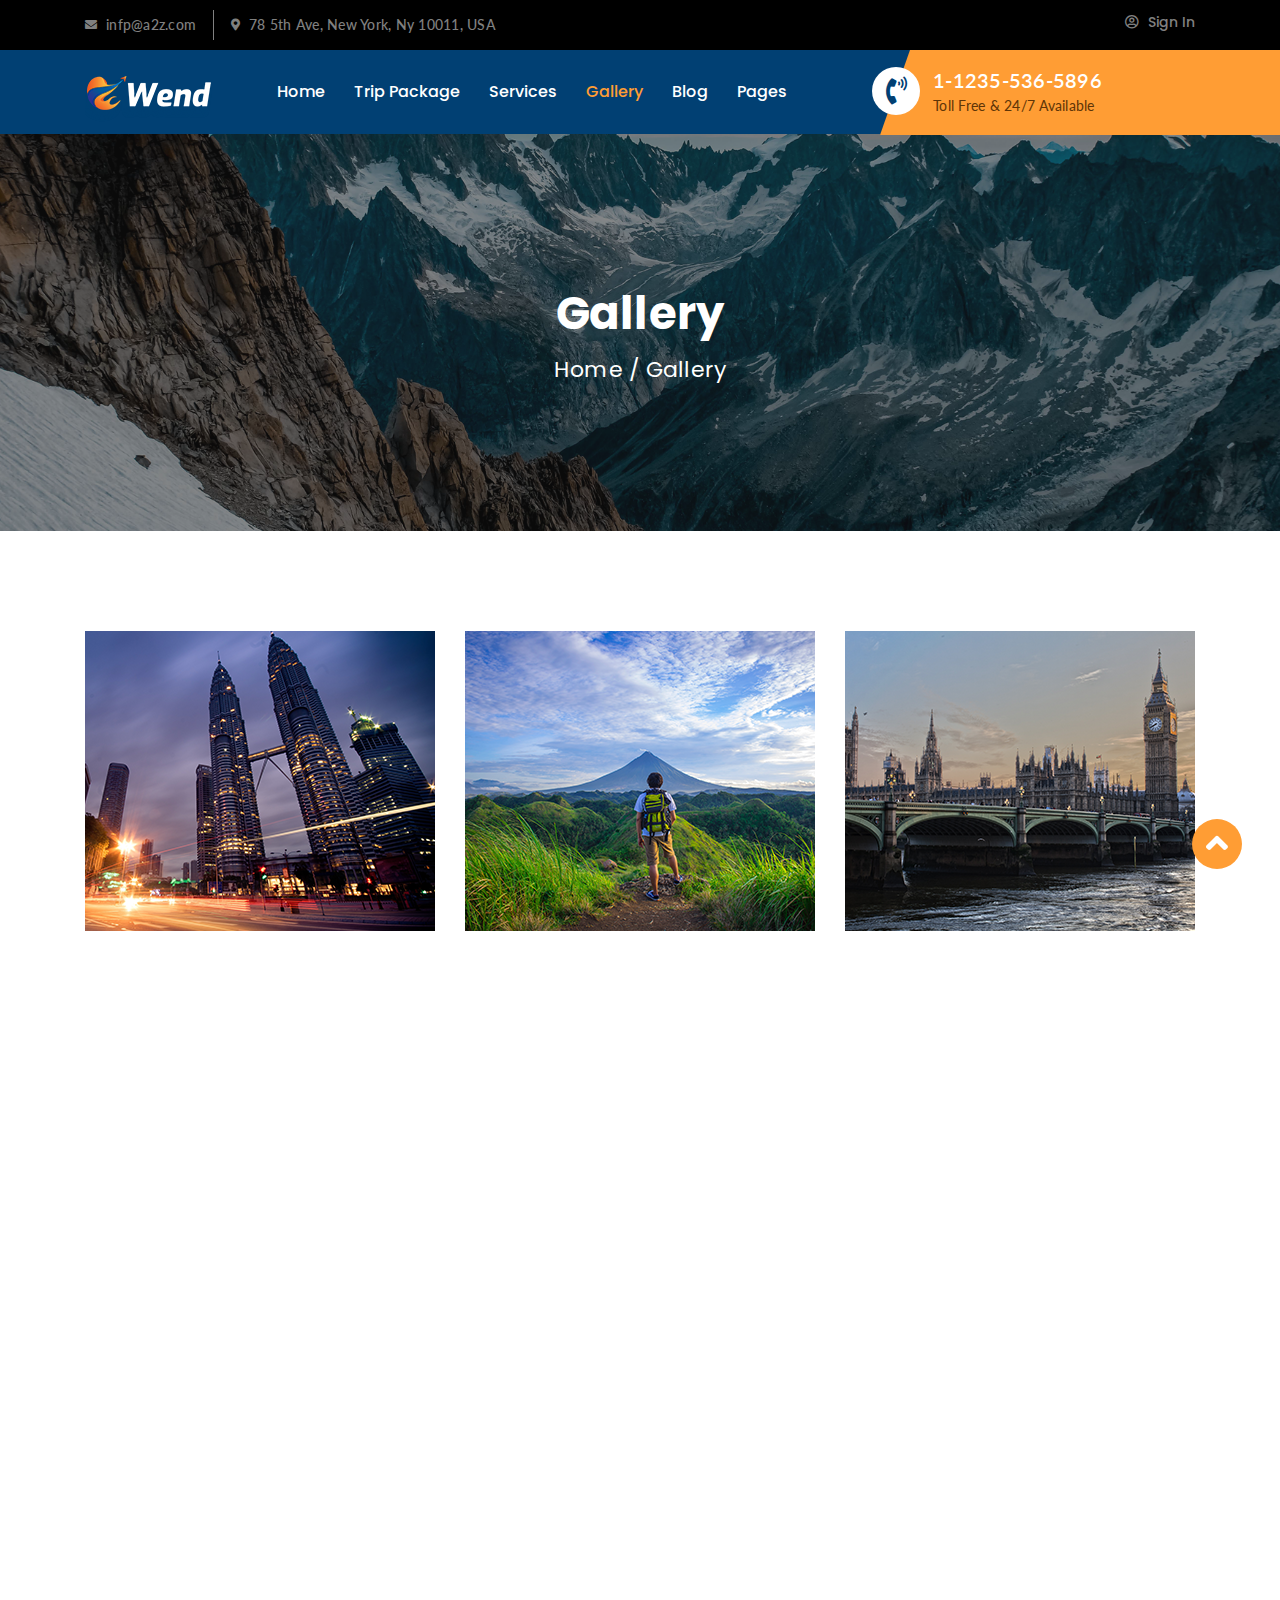
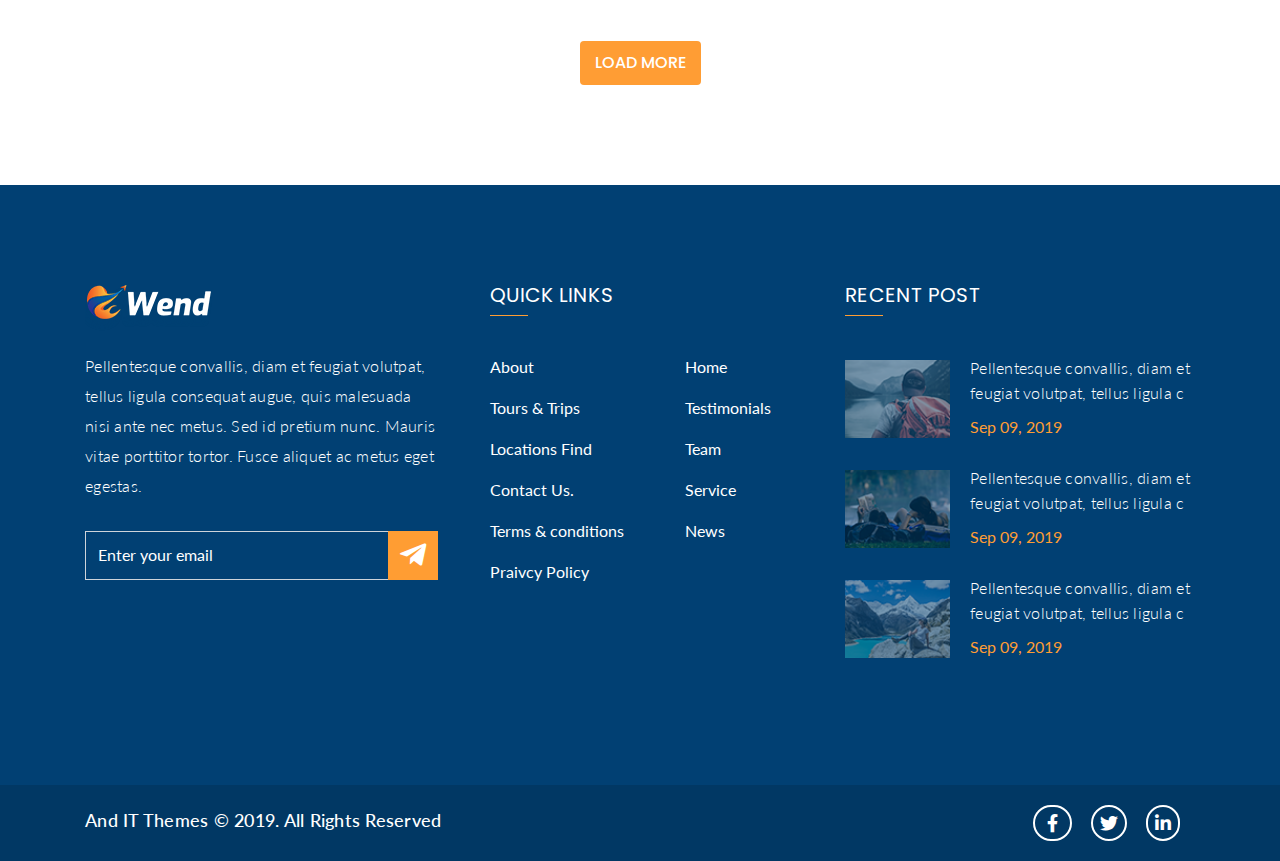
<file: demo/gallery.html>
<!DOCTYPE html>
<html lang="en">


<!-- Mirrored from andit.co/projects/html/wend/demo/gallery.html by HTTrack Website Copier/3.x [XR&CO'2014], Tue, 26 May 2020 08:30:36 GMT -->
<!-- Added by HTTrack --><meta http-equiv="content-type" content="text/html;charset=UTF-8" /><!-- /Added by HTTrack -->
<head>
    <meta charset="UTF-8">
    <meta http-equiv="X-UA-Compatible" content="IE=edge">
    <meta name="description" content="Wend - Tour, Travel, Travel Agency Template">
    <meta name="keywords" content="Tour, Travel, Travel Agency Template">
    <meta name="viewport" content="initial-scale=1, maximum-scale=1">
    <!-- Title-->
    <title>Travel | Gallery</title>

    <!--Favicon add-->
    <link rel="apple-touch-icon" sizes="57x57" href="favicon/apple-icon-57x57.png">
    <link rel="apple-touch-icon" sizes="60x60" href="favicon/apple-icon-60x60.png">
    <link rel="apple-touch-icon" sizes="72x72" href="favicon/apple-icon-72x72.png">
    <link rel="apple-touch-icon" sizes="76x76" href="favicon/apple-icon-76x76.png">
    <link rel="apple-touch-icon" sizes="114x114" href="favicon/apple-icon-114x114.png">
    <link rel="apple-touch-icon" sizes="120x120" href="favicon/apple-icon-120x120.png">
    <link rel="apple-touch-icon" sizes="144x144" href="favicon/apple-icon-144x144.png">
    <link rel="apple-touch-icon" sizes="152x152" href="favicon/apple-icon-152x152.png">
    <link rel="apple-touch-icon" sizes="180x180" href="favicon/apple-icon-180x180.png">
    <link rel="icon" type="image/png" sizes="192x192" href="favicon/android-icon-192x192.png">
    <link rel="icon" type="image/png" sizes="32x32" href="favicon/favicon-32x32.png">
    <link rel="icon" type="image/png" sizes="96x96" href="favicon/favicon-96x96.png">
    <link rel="icon" type="image/png" sizes="16x16" href="favicon/favicon-16x16.png">
    <link rel="manifest" href="favicon/manifest.json">
    <meta name="msapplication-TileColor" content="#ffffff">
    <meta name="msapplication-TileImage" content="favicon/ms-icon-144x144.png">
    <meta name="theme-color" content="#ffffff">
    <!-- Bootstrap-->
    <link rel="stylesheet" href="css/bootstrap.min.css">
    <!--magnific-popup.cs-->
    <link rel="stylesheet" href="css/magnific-popup.css">
    <!--owl css-->
    <link rel="stylesheet" href="css/owl.carousel.min.css">
    <link rel="stylesheet" href="css/owl.theme.default.min.css">
    <!--	normalize css-->
    <link rel="stylesheet" href="css/normalize.css">
    <!--	animate css-->
    <link rel="stylesheet" href="css/animate.css">

    <!--date css-->
    <link href="bootstrap-datepicker/1.3.0/css/datepicker.css" rel="stylesheet"
        type="text/css" />
    <!--Fontawesom -->
    <link rel="stylesheet" href="css/all.css"
        integrity="sha384-B4dIYHKNBt8Bc12p+WXckhzcICo0wtJAoU8YZTY5qE0Id1GSseTk6S+L3BlXeVIU" crossorigin="anonymous" />
        <link rel="stylesheet" type="text/css" href="fontawesome/fontawesome-free-5.13.0-web/css/all.min.css">
    <!--Font Famely-->
    <!--Poppins-->
    <link href="https://fonts.googleapis.com/css?family=Poppins:300,400,500,600,700,800,900&amp;display=swap"
        rel="stylesheet">

    <!--Lato-->
    <link href="https://fonts.googleapis.com/css?family=Lato:300,400,700,900&amp;display=swap" rel="stylesheet">
    <!-- style.css-->
    <link rel="stylesheet" href="css/style.css">
    <!-- responsive.css-->
    <link rel="stylesheet" href="css/responsive.css">



</head>

<body>
    <!-- preloader-->
    <div id="preloader">
        <div id="status">&nbsp;</div>
    </div>
    <!-- top header-->
    <div class="header-most-top">
        <div class="container">
            <div class="row">
                <div class="col-lg-7 col-md-8 col-sm-8 col-12">
                    <div class="main-flex-top">
                        <div class="email sel d-flex">
                            <div class="main-email-text d-flex">
                                <i class="fas fa-envelope"></i>
                                <p>infp@a2z.com</p>
                            </div>
                            <div class="main-loc-text d-flex">
                                <i class="fas fa-map-marker-alt"></i>
                                <p>78 5th Ave, New York, Ny 10011, USA</p>
                            </div>
                        </div>
                    </div>
                </div>
                <div class="col-lg-5 col-md-4 col-sm-4 col-12">
                    <div class="login-area">
                        
                        <div class="user-log">
                            <i class="far fa-user-circle"></i>
                            <a href="#">Sign In</a>
                        </div>
                    </div>
                </div>
            </div>
        </div>
    </div>
    <!-- top header end-->

    <!-- navber start-->
    <header id="top-heder-nav">
        <nav class="navbar navbar-expand-lg" data-toggle="sticky-onscroll">
            <div class="container">
                <a class="navbar-brand" href="index.html">
                    <img src="img/logo.png" alt="">
                </a>
                <button class="navbar-toggler" type="button" data-toggle="collapse" data-target="#navbarResponsive"
                    aria-controls="navbarResponsive" aria-expanded="false" aria-label="Toggle navigation">
                    <span><i class="fas fa-bars"></i></span>
                </button>
                <div class="collapse navbar-collapse" id="navbarResponsive">
                    <ul class="navbar-nav">
                        <li class="nav-item dropdown">
                            <a class="nav-link" href="index.html">Home</a>
                           
                        </li>
                        <li class="nav-item dropdown">
                            <a class="nav-link " href="#">Trip Package</a>

                            <div class="dropdown-content">
                                <a href="tour-packages.html">Tour-Packages</a>
                                <a href="tour-details.html">Tour-Details</a>
                            </div>
                        </li>
                        <li class="nav-item">
                            <a class="nav-link" href="service.html">Services</a>
                        </li>
                        <li class="nav-item">
                            <a class="nav-link active" href="gallery.html">Gallery </a>

                        </li>
                        <li class="nav-item dropdown">
                            <a class="nav-link" href="#">Blog</a>

                            <div class="dropdown-content">
                                <a href="blog.html">Blog-Classic</a>
                                <a href="blog-single.html">Blog-single</a>
                            </div>
                        </li>
                        <li class="nav-item dropdown">
                            <a class="nav-link" href="#">Pages</a>

                            <div class="dropdown-content">
                                <a href="about.html">About</a>
                                <a href="faq.html">Faqs</a>
                                <a href="contact.html">Contact</a>
                                <a href="404.html">404 page</a>
                            </div>
                        </li>
                    </ul>
                </div>
                <div class="left-menu-pho">
                    <div class="icon-phon-men">
                        <i class="fas fa-phone-volume"></i>
                    </div>
                    <div class="phone-number-idel">
                        <h6><a href="tel:01994992011">1-1235-536-5896</a></h6>
                        <p>Toll Free & 24/7 Available</p>
                    </div>
                </div>
            </div>
        </nav>
    </header>
    <!-- navber end-->

    <!-- gallery-banner start-->
    <section id="gallery-banner">
        <div class="container">
            <div class="row">
                <div class="col-lg-12">
                    <div class="common-banner-text  wow zoomIn" data-wow-duration="2s">
                        <div class="common-heading">
                            <h1>Gallery</h1>
                        </div>
                        <div class="commom-sub-heading">
                            <h6>
                                <a href="index.html">Home</a>
                                <span>/</span>
                                <a href="#!">Gallery</a>
                            </h6>
                        </div>
                    </div>
                </div>
            </div>
        </div>
    </section>
    <!--  gallery-banner end-->

    <!-- gallery-are start-->
    <section id="gallery-area">
        <div class="container">
            <div class="row">
                <div class="col-lg-4 col-md-4 col-sm-6 col-12">
                    <div class="gallery-main-hover wow fadeIn" data-wow-duration="1s">
                        <img src="img/gallery/1.png" alt="">
                        <div class="gall-overlay">
                            <div class="all-cover-hall">
                                <div class="icon-tsdg">
                                    <a href="img/gallery/1.png"><i class="fas fa-search-location"></i></a>
                                </div>
                                <div class="gall-heding-travel">
                                    <h6>London</h6>
                                </div>
                            </div>
                        </div>
                    </div>
                </div>
                <div class="col-lg-4 col-md-4 col-sm-6 col-12">
                    <div class="gallery-main-hover wow fadeIn" data-wow-duration="2s">
                        <img src="img/gallery/2.png" alt="">
                        <div class="gall-overlay">
                            <div class="all-cover-hall">
                                <div class="icon-tsdg">
                                    <a href="img/gallery/2.png"><i class="fas fa-search-location"></i></a>
                                </div>
                                <div class="gall-heding-travel">
                                    <h6>London</h6>
                                </div>
                            </div>
                        </div>
                    </div>
                </div>
                <div class="col-lg-4 col-md-4 col-sm-6 col-12">
                    <div class="gallery-main-hover wow fadeIn" data-wow-duration="3s">
                        <img src="img/gallery/3.png" alt="">
                        <div class="gall-overlay">
                            <div class="all-cover-hall">
                                <div class="icon-tsdg">
                                    <a href="img/gallery/3.png"><i class="fas fa-search-location"></i></a>
                                </div>
                                <div class="gall-heding-travel">
                                    <h6>London</h6>
                                </div>
                            </div>
                        </div>
                    </div>
                </div>
                <div class="col-lg-4 col-md-4 col-sm-6 col-12">
                    <div class="gallery-main-hover wow fadeIn" data-wow-duration="1s">
                        <img src="img/gallery/4.png" alt="">
                        <div class="gall-overlay">
                            <div class="all-cover-hall">
                                <div class="icon-tsdg">
                                    <a href="img/gallery/4.png"><i class="fas fa-search-location"></i></a>
                                </div>
                                <div class="gall-heding-travel">
                                    <h6>London</h6>
                                </div>
                            </div>
                        </div>
                    </div>
                </div>
                <div class="col-lg-4 col-md-4 col-sm-6 col-12">
                    <div class="gallery-main-hover wow fadeIn" data-wow-duration="2s">
                        <img src="img/gallery/5.png" alt="">
                        <div class="gall-overlay">
                            <div class="all-cover-hall">
                                <div class="icon-tsdg">
                                    <a href="img/gallery/5.png"><i class="fas fa-search-location"></i></a>
                                </div>
                                <div class="gall-heding-travel">
                                    <h6>London</h6>
                                </div>
                            </div>
                        </div>
                    </div>
                </div>
                <div class="col-lg-4 col-md-4 col-sm-6 col-12">
                    <div class="gallery-main-hover wow fadeIn" data-wow-duration="3s">
                        <img src="img/gallery/6.png" alt="">
                        <div class="gall-overlay">
                            <div class="gall-overlay">
                                <div class="all-cover-hall">
                                    <div class="icon-tsdg">
                                        <a href="img/gallery/6.png"><i class="fas fa-search-location"></i></a>
                                    </div>
                                    <div class="gall-heding-travel">
                                        <h6>London</h6>
                                    </div>
                                </div>
                            </div>
                        </div>
                    </div>
                </div>
                <div class="col-lg-4 col-md-4 col-sm-6 col-12">
                    <div class="gallery-main-hover wow fadeIn" data-wow-duration="1s">
                        <img src="img/gallery/7.png" alt="">
                        <div class="gall-overlay">
                            <div class="all-cover-hall">
                                <div class="icon-tsdg">
                                    <a href="img/gallery/7.png"><i class="fas fa-search-location"></i></a>
                                </div>
                                <div class="gall-heding-travel">
                                    <h6>London</h6>
                                </div>
                            </div>
                        </div>
                    </div>
                </div>
                <div class="col-lg-4 col-md-4 col-sm-6 col-12">
                    <div class="gallery-main-hover wow fadeIn" data-wow-duration="2s">
                        <img src="img/gallery/8.png" alt="">
                        <div class="gall-overlay">
                            <div class="all-cover-hall">
                                <div class="icon-tsdg">
                                    <a href="img/gallery/8.png"><i class="fas fa-search-location"></i></a>
                                </div>
                                <div class="gall-heding-travel">
                                    <h6>London</h6>
                                </div>
                            </div>
                        </div>
                    </div>
                </div>
                <div class="col-lg-4 col-md-4 col-sm-6 col-12">
                    <div class="gallery-main-hover wow fadeIn" data-wow-duration="3s">
                        <img src="img/gallery/9.png" alt="">
                        <div class="gall-overlay">
                            <div class="all-cover-hall">
                                <div class="icon-tsdg">
                                    <a href="img/gallery/9.png"><i class="fas fa-search-location"></i></a>
                                </div>
                                <div class="gall-heding-travel">
                                    <h6>London</h6>
                                </div>
                            </div>
                        </div>
                    </div>
                </div>
                <div class="gallerry-buttopn">
                    <a href="#!" class="btn btn-2 mar-top">Load More</a>
                </div>
            </div>
        </div>
    </section>
    <!-- gallery-are end-->

    <!-- Scroll to top-->
    <div class="to-top pos-rtive">
        <a href="#banner-home"><i class="fa fa-angle-up"></i></a>
    </div>
    <!-- Scroll to top-->

    <!-- footer start-->
    <footer id="footer-all-page">
        <div class="container">
            <div class="row">
                <div class="col-lg-4 col-md-6 col-sm-6 col-12">
                    <div class="all-fott-cov">
                        <div class="footer0logo">
                            <a href="#"><img src="img/logo.png" alt=""></a>
                        </div>
                        <div class="footer-para">
                            <p>Pellentesque convallis, diam et feugiat volutpat, tellus ligula consequat augue, quis
                                malesuada nisi ante nec metus. Sed id pretium nunc. Mauris vitae porttitor tortor. Fusce
                                aliquet ac metus eget egestas. </p>
                        </div>
                        <div class="footer-form">
                            <div class="form-group d-flex">
                                <input type="text" placeholder="Enter your email" class="form-control">
                                <button class="btn plean-footer"><i class="fab fa-telegram-plane"></i></button>
                            </div>
                        </div>
                    </div>
                </div>
                <div class="col-lg-2 col-md-6 col-sm-6 col-6">
                    <div class="quick-link">
                        <div class="comm-foot-hed">
                            <h6>Quick Links</h6>
                        </div>
                        <div class="foot-list ">
                            <ul>
                                <li><a href="about.html">About</a></li>
                                <li><a href="tour-packages.html">Tours & Trips</a></li>
                                <li><a href="tour-details.html">Locations Find</a></li>
                                <li><a href="contact.html">Contact Us.</a></li>
                                <li><a href="faq.html">Terms & conditions</a></li>
                                <li><a href="faq.html">Praivcy Policy</a></li>
                            </ul>
                        </div>
                    </div>
                </div>
                <div class="col-lg-2 col-md-6 col-sm-6 col-6">
                    <div class="quick-link-2">
                        <div class="foot-list-2 ">
                            <ul>
                                <li><a href="index.html">Home</a></li>
                                <li><a href="faq.html">Testimonials</a></li>
                                <li><a href="gallery.html">Team</a></li>
                                <li><a href="service.html">Service</a></li>
                                <li><a href="blog.html">News</a></li>
                            </ul>
                        </div>
                    </div>
                </div>
                <div class="col-lg-4 col-md-6 col-sm-6 col-12">
                    <div class="recent-fot-post mar-top-responsive">
                        <div class="comm-foot-hed">
                            <h6>Recent Post</h6>
                        </div>
                        <div class="post-cover-foot">
                            <div class="pos-rece-1">
                                <div class="post-rect-img">
                                    <a href="blog-single.html"><img src="img/f-1.png" alt=""></a>
                                </div>
                                <div class="podt-text-1">
                                    <p><a href="blog-single.html">Pellentesque convallis, diam et feugiat volutpat,
                                            tellus ligula c</a></p>
                                    <span>Sep 09, 2019</span>
                                </div>
                            </div>
                            <div class="pos-rece-1">
                                <div class="post-rect-img">
                                    <a href="blog-single.html"><img src="img/f-2.png" alt=""></a>
                                </div>
                                <div class="podt-text-1">
                                    <p><a href="blog-single.html">Pellentesque convallis, diam et feugiat volutpat,
                                            tellus ligula c</a></p>
                                    <span>Sep 09, 2019</span>
                                </div>
                            </div>
                            <div class="pos-rece-1">
                                <div class="post-rect-img">
                                    <a href="blog-single.html"><img src="img/f-3.png" alt=""></a>
                                </div>
                                <div class="podt-text-1">
                                    <p><a href="blog-single.html">Pellentesque convallis, diam et feugiat volutpat,
                                            tellus ligula c</a></p>
                                    <span>Sep 09, 2019</span>
                                </div>
                            </div>
                        </div>
                    </div>
                </div>
            </div>
        </div>
    </footer>

    <!-- footer bottom-->
    <div class="footre-bottom">
        <div class="container">
            <div class="row">
                <div class="col-lg-6 col-md-8 col-sm-8 col-8">
                    <div class="copy-right-para">
                        <p>And IT Themes © 2019. All Rights Reserved</p>
                    </div>
                </div>
                <div class="col-lg-6 col-md-4 col-sm-4 col-4">
                    <div class="copy-right-icon">
                        <a href="#"><i class="fab fa-facebook-f face no-ag"></i></a>
                        <a href="#"><i class="fab fa-twitter face"></i></a>
                        <a href="#"><i class="fab fa-linkedin-in face"></i></a>
                    </div>
                </div>
            </div>
        </div>
    </div>
    <!-- footer end-->


    <!-- Main js -->
    <script src="js/jquery-3.3.1.min.js"></script>

    <!-- Bootstrap-->
    <script src="js/bootstrap.min.js"></script>

    <!-- html5shiv-->
    <script src="js/html5shiv.js"></script>

    <!-- respondl-->
    <script src="js/respond.min.js"></script>

    <!-- prettifyl-->
    <script src="js/prettify.js"></script>

    <!-- owl.carousel-->
    <script src="js/owl.carousel.min.js"></script>

    <!-- Wow-->
    <script src="js/wow.min.js"></script>

    <!-- magnify-popup-->
    <script src="js/magnify-popup.js"></script>

    <!--bootstrap-datepicker-->
    <script src="bootstrap-datepicker/1.3.0/js/bootstrap-datepicker.js"></script>

    <!-- custom-->
    <script src="js/custom.js"></script>



</body>


<!-- Mirrored from andit.co/projects/html/wend/demo/gallery.html by HTTrack Website Copier/3.x [XR&CO'2014], Tue, 26 May 2020 08:31:02 GMT -->
</html>
</file>
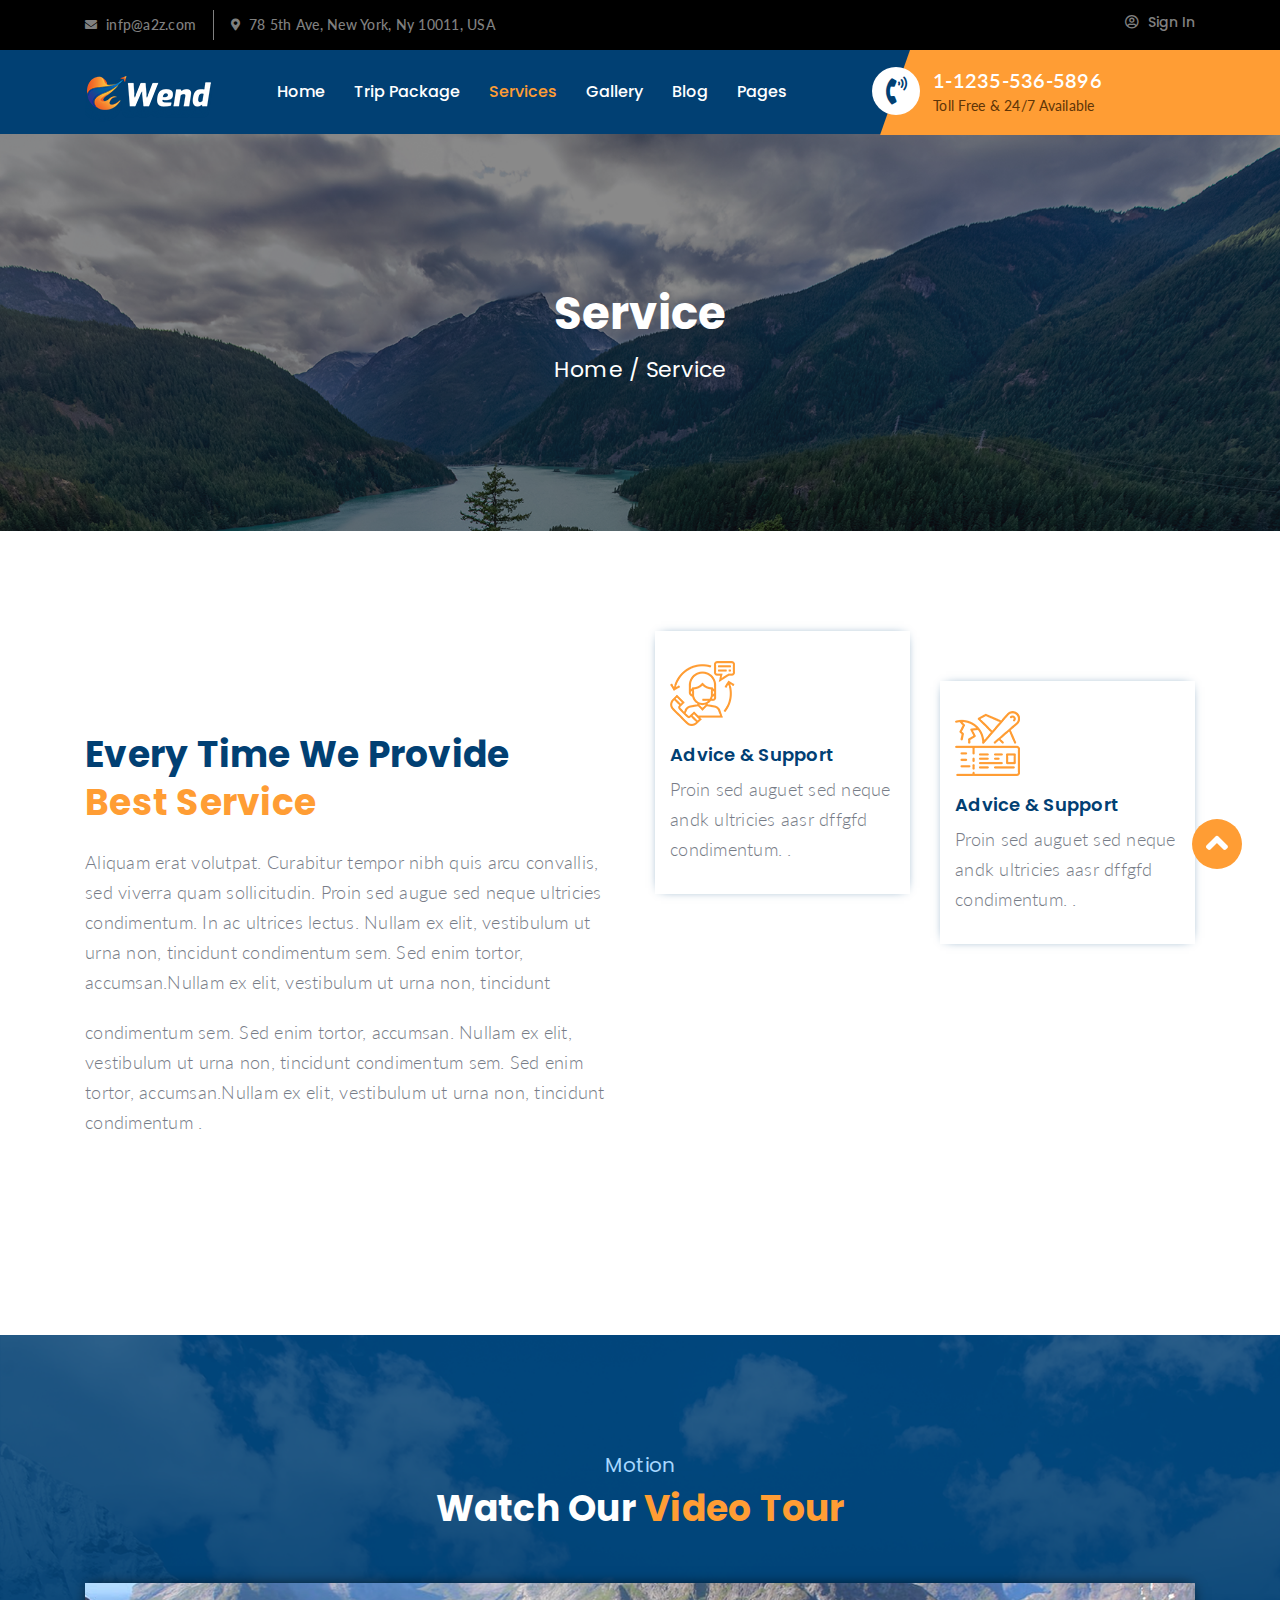
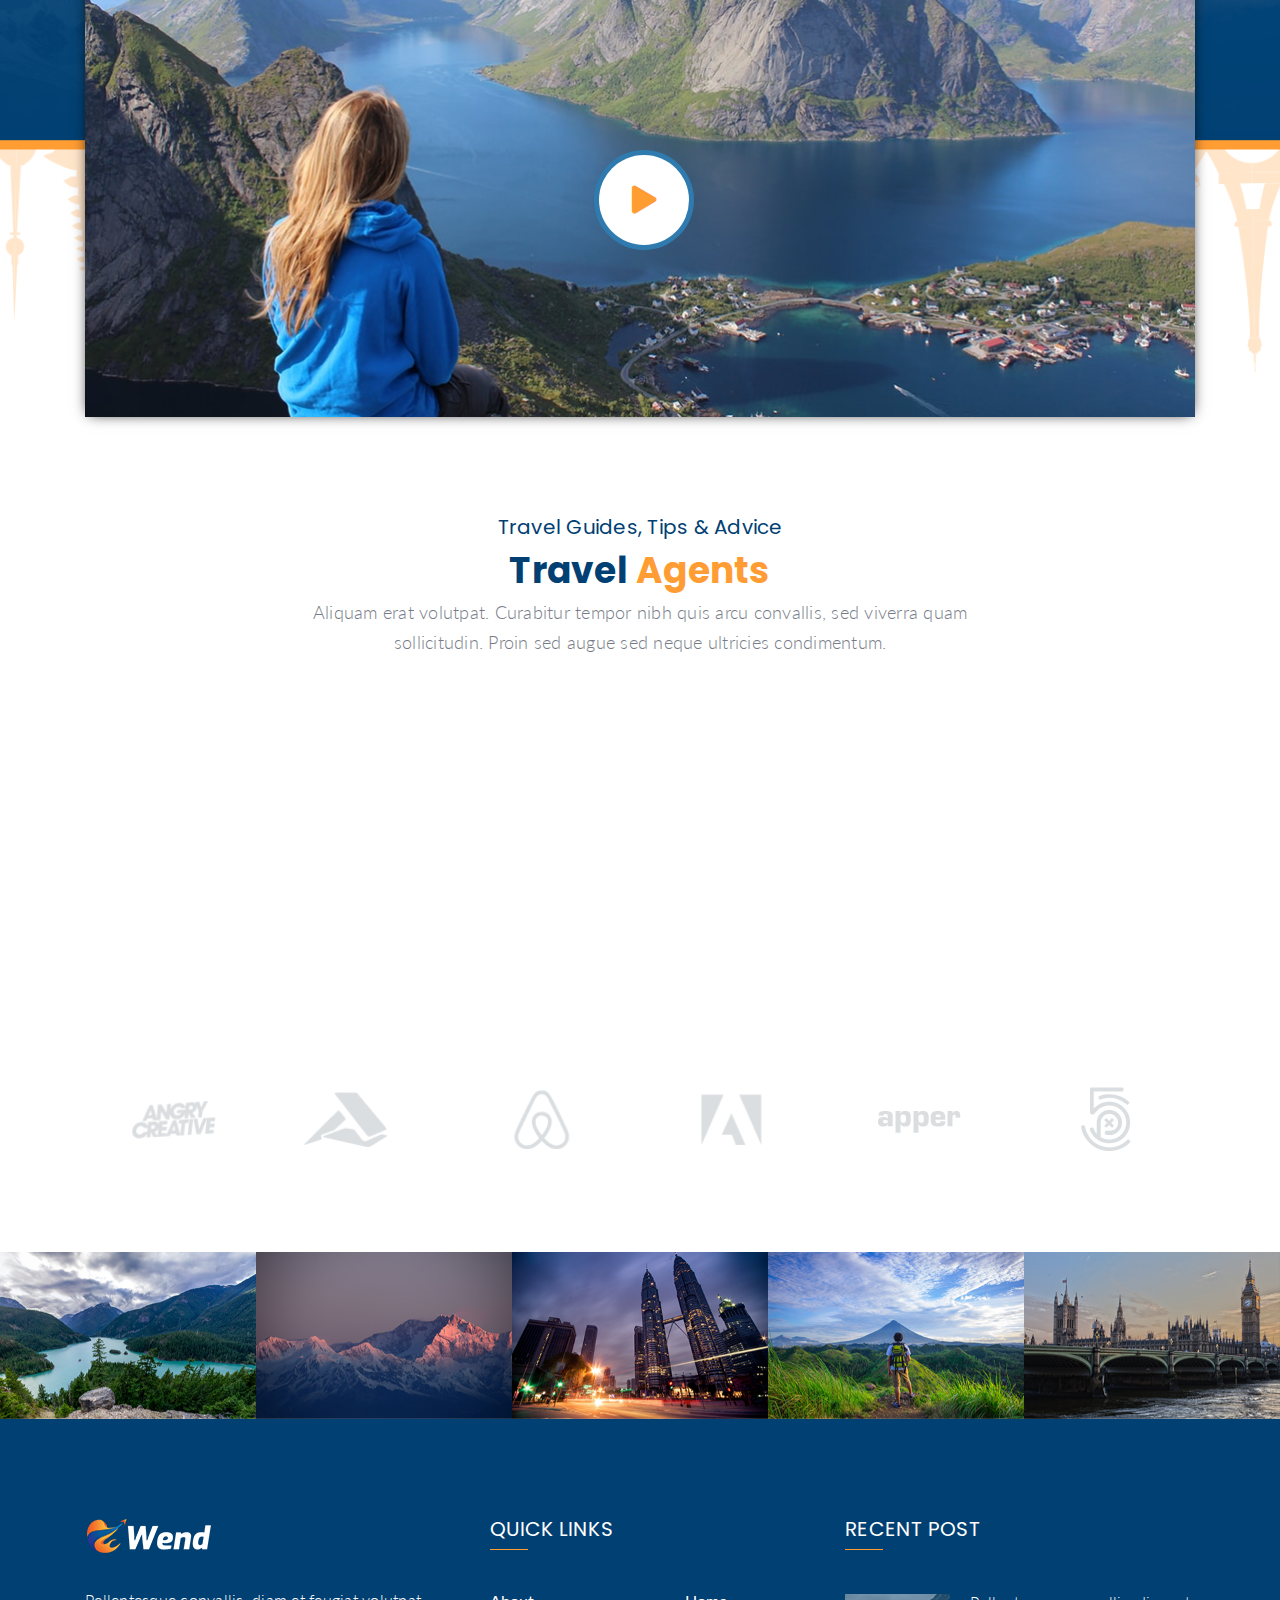
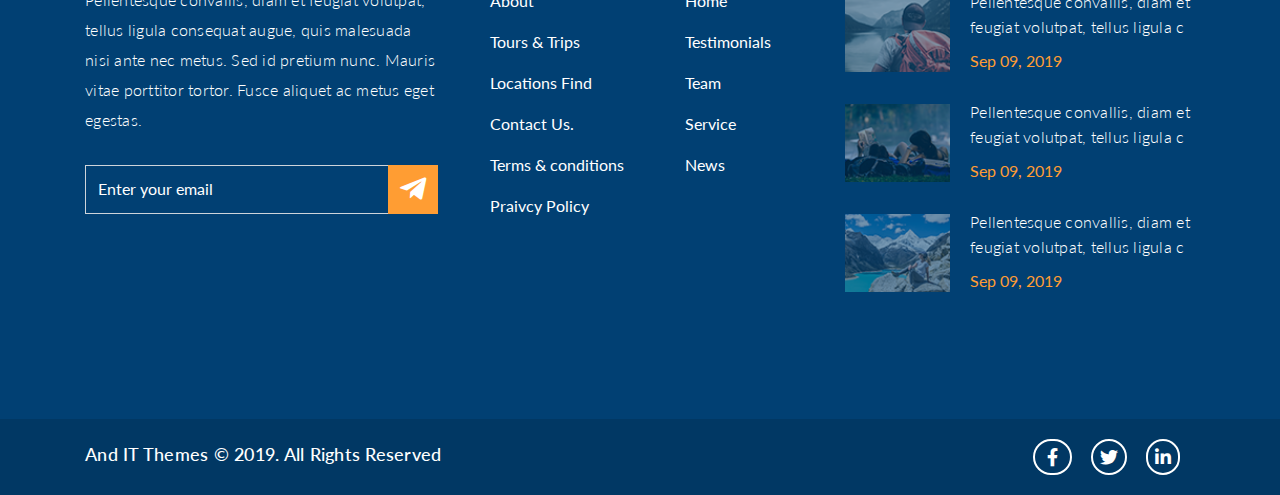
<file: demo/service.html>
<!DOCTYPE html>
 <html lang="en">

 
<!-- Mirrored from andit.co/projects/html/wend/demo/service.html by HTTrack Website Copier/3.x [XR&CO'2014], Tue, 26 May 2020 08:30:11 GMT -->
<!-- Added by HTTrack --><meta http-equiv="content-type" content="text/html;charset=UTF-8" /><!-- /Added by HTTrack -->
<head>
 	<meta charset="UTF-8">
 	<meta http-equiv="X-UA-Compatible" content="IE=edge">
 	<meta name="description" content="Wend - Tour, Travel, Travel Agency Template">
 	<meta name="keywords" content="Tour, Travel, Travel Agency Template">
 	<meta name="viewport" content="initial-scale=1, maximum-scale=1">
 	<!-- Title-->
 	<title>Travel | Service</title>

 	<!--Favicon add-->
 	<link rel="apple-touch-icon" sizes="57x57" href="favicon/apple-icon-57x57.png">
 	<link rel="apple-touch-icon" sizes="60x60" href="favicon/apple-icon-60x60.png">
 	<link rel="apple-touch-icon" sizes="72x72" href="favicon/apple-icon-72x72.png">
 	<link rel="apple-touch-icon" sizes="76x76" href="favicon/apple-icon-76x76.png">
 	<link rel="apple-touch-icon" sizes="114x114" href="favicon/apple-icon-114x114.png">
 	<link rel="apple-touch-icon" sizes="120x120" href="favicon/apple-icon-120x120.png">
 	<link rel="apple-touch-icon" sizes="144x144" href="favicon/apple-icon-144x144.png">
 	<link rel="apple-touch-icon" sizes="152x152" href="favicon/apple-icon-152x152.png">
 	<link rel="apple-touch-icon" sizes="180x180" href="favicon/apple-icon-180x180.png">
 	<link rel="icon" type="image/png" sizes="192x192" href="favicon/android-icon-192x192.png">
 	<link rel="icon" type="image/png" sizes="32x32" href="favicon/favicon-32x32.png">
 	<link rel="icon" type="image/png" sizes="96x96" href="favicon/favicon-96x96.png">
 	<link rel="icon" type="image/png" sizes="16x16" href="favicon/favicon-16x16.png">
 	<link rel="manifest" href="favicon/manifest.json">
 	<meta name="msapplication-TileColor" content="#ffffff">
 	<meta name="msapplication-TileImage" content="favicon/ms-icon-144x144.png">
 	<meta name="theme-color" content="#ffffff">
 	<!-- Bootstrap-->
 	<link rel="stylesheet" href="css/bootstrap.min.css">
 	<!--magnific-popup.cs-->
 	<link rel="stylesheet" href="css/magnific-popup.css">
 	<!--owl css-->
 	<link rel="stylesheet" href="css/owl.carousel.min.css">
 	<link rel="stylesheet" href="css/owl.theme.default.min.css">
 	<!--	normalize css-->
 	<link rel="stylesheet" href="css/normalize.css">
 	<!--	animate css-->
 	<link rel="stylesheet" href="css/animate.css">

 	<!--Fontawesom -->
 	<link rel="stylesheet" href="css/all.css"
 		integrity="sha384-B4dIYHKNBt8Bc12p+WXckhzcICo0wtJAoU8YZTY5qE0Id1GSseTk6S+L3BlXeVIU" crossorigin="anonymous" />
 	<link rel="stylesheet" type="text/css" href="fontawesome/fontawesome-free-5.13.0-web/css/all.min.css">
 	<!--Font Famely-->
 	<!--Poppins-->
 	<link href="https://fonts.googleapis.com/css?family=Poppins:300,400,500,600,700,800,900&amp;display=swap"
 		rel="stylesheet">

 	<!--Lato-->
 	<link href="https://fonts.googleapis.com/css?family=Lato:300,400,700,900&amp;display=swap" rel="stylesheet">
 	<!-- style.css-->
 	<link rel="stylesheet" href="css/style.css">
 	<!-- responsive.css-->
 	<link rel="stylesheet" href="css/responsive.css">



 </head>

 <body>
 	<!-- preloader-->
 	<div id="preloader">
 		<div id="status">&nbsp;</div>
 	</div>
 	<!-- preloader-->
 	<!-- top header-->
 	<div class="header-most-top">
 		<div class="container">
 			<div class="row">
 				<div class="col-lg-7 col-md-8 col-sm-8 col-12">
 					<div class="main-flex-top">
 						<div class="email sel d-flex">
 							<div class="main-email-text d-flex">
 								<i class="fas fa-envelope"></i>
 								<p>infp@a2z.com</p>
 							</div>
 							<div class="main-loc-text d-flex">
 								<i class="fas fa-map-marker-alt"></i>
 								<p>78 5th Ave, New York, Ny 10011, USA</p>
 							</div>
 						</div>
 					</div>
 				</div>
 				<div class="col-lg-5 col-md-4 col-sm-4 col-12">
 					<div class="login-area">
 						
 						<div class="user-log">
 							<i class="far fa-user-circle"></i>
 							<a href="#">Sign In</a>
 						</div>
 					</div>
 				</div>
 			</div>
 		</div>
 	</div>
 	<!-- top header end-->

 	<!-- navber start-->
 	<header id="top-heder-nav">
 		<nav class="navbar navbar-expand-lg" data-toggle="sticky-onscroll">
 			<div class="container">
 				<a class="navbar-brand" href="index.html">
 					<img src="img/logo.png" alt="">
 				</a>
 				<button class="navbar-toggler" type="button" data-toggle="collapse" data-target="#navbarResponsive"
 					aria-controls="navbarResponsive" aria-expanded="false" aria-label="Toggle navigation">
 					<span><i class="fas fa-bars"></i></span>
 				</button>
 				<div class="collapse navbar-collapse" id="navbarResponsive">
 					<ul class="navbar-nav">
 						<li class="nav-item dropdown">
 							<a class="nav-link" href="index.html">Home</a>
 							
 						</li>
 						<li class="nav-item dropdown">
 							<a class="nav-link " href="#">Trip Package</a>

 							<div class="dropdown-content">
 								<a href="tour-packages.html">Tour-Packages</a>
 								<a href="tour-details.html">Tour-Details</a>
 							</div>
 						</li>
 						<li class="nav-item">
 							<a class="nav-link active" href="service.html">Services</a>
 						</li>
 						<li class="nav-item">
 							<a class="nav-link" href="gallery.html">Gallery </a>

 						</li>
 						<li class="nav-item dropdown">
 							<a class="nav-link" href="#">Blog</a>

 							<div class="dropdown-content">
 								<a href="blog.html">Blog-Classic</a>
 								<a href="blog-single.html">Blog-single</a>
 							</div>
 						</li>
 						<li class="nav-item dropdown">
 							<a class="nav-link" href="#">Pages</a>

 							<div class="dropdown-content">
 								<a href="about.html">About</a>
 								<a href="faq.html">Faqs</a>
 								<a href="contact.html">Contact</a>
 								<a href="404.html">404 page</a>
 							</div>
 						</li>
 					</ul>
 				</div>
 				<div class="left-menu-pho">
 					<div class="icon-phon-men">
 						<i class="fas fa-phone-volume"></i>
 					</div>
 					<div class="phone-number-idel">
 						<h6><a href="tel:01994992011">1-1235-536-5896</a></h6>
 						<p>Toll Free & 24/7 Available</p>
 					</div>
 				</div>
 			</div>
 		</nav>
 	</header>
 	<!-- navber end-->
 	<!-- service-banner start-->
 	<section id="service-main-banner">
 		<div class="container">
 			<div class="row">
 				<div class="col-lg-12">
 					<div class="common-banner-text  wow zoomIn" data-wow-duration="2s">
 						<div class="common-heading">
 							<h1>Service</h1>
 						</div>
 						<div class="commom-sub-heading">
 							<h6>
 								<a href="index.html">Home</a>
 								<span>/</span>
 								<a href="#!">Service</a>
 							</h6>
 						</div>
 					</div>
 				</div>
 			</div>
 		</div>
 	</section>
 	<!--  service-banner end-->

 	<!-- who-are start-->
 	<section id="wer-service">
 		<div class="container">
 			<div class="row">
 				<div class="col-lg-6 col-md-12 col-sm-12 col-12">
 					<div class="ser-ab-deta">
 						<div class="service-ads-heading">
 							<h2>Every Time We Provide <span>Best Service</span></h2>
 						</div>
 						<div class="services-pata">
 							<p>Aliquam erat volutpat. Curabitur tempor nibh quis arcu convallis, sed viverra quam
 								sollicitudin. Proin sed augue sed neque ultricies condimentum. In ac ultrices lectus.
 								Nullam ex elit, vestibulum ut urna non, tincidunt condimentum sem. Sed enim tortor,
 								accumsan.Nullam ex elit, vestibulum ut urna non, tincidunt </p>
 							<p>condimentum sem. Sed enim tortor, accumsan. Nullam ex elit, vestibulum ut urna non,
 								tincidunt condimentum sem. Sed enim tortor, accumsan.Nullam ex elit, vestibulum ut urna
 								non, tincidunt condimentum .</p>
 						</div>
 					</div>
 				</div>
 				<div class="col-lg-6 col-md-12 col-sm-12 col-12">
 					<div class="row">
 						<div class="col-lg-6 col-md-6 col-sm-12 col-12">
 							<div class="service-deta-ovjet ersd-2 wow fadeIn" data-wow-duration="1.5s">
 								<div class="weject-on">
 									<img src="img/service/1.png" alt="">
 									<h6>Advice & Support</h6>
 									<p>Proin sed auguet sed neque andk ultricies aasr dffgfd condimentum. .</p>
 								</div>
 								<div class="weject-on ers wow fadeIn" data-wow-duration="2s">
 									<img src="img/service/2.png" alt="">
 									<h6>Hotel Accomodations</h6>
 									<p>Proin sed auguet sed neque andk ultricies aasr dffgfd condimentum. .</p>
 								</div>
 							</div>
 						</div>
 						<div class="col-lg-6 col-md-6 col-sm-12 col-12">
 							<div class="service-deta-ovjet ers-2 wow fadeIn" data-wow-duration="3s">
 								<div class="weject-on">
 									<img src="img/service/3.png" alt="">
 									<h6>Advice & Support</h6>
 									<p>Proin sed auguet sed neque andk ultricies aasr dffgfd condimentum. .</p>
 								</div>
 								<div class="weject-on ers  wow fadeIn" data-wow-duration="1s">
 									<img src="img/service/4.png" alt="">
 									<h6>Hotel Accomodations</h6>
 									<p>Proin sed auguet sed neque andk ultricies aasr dffgfd condimentum. .</p>
 								</div>
 							</div>
 						</div>
 					</div>
 				</div>
 			</div>
 		</div>
 	</section>
 	<!-- who-are end-->

 	<!-- testimonial-top start-->
 	<section id="home-testimonial-top">
 		<div class="content-box">
 			<h6 class="color-1">Motion</h6>
 			<h2 class="color-2">Watch Our <span> Video Tour</span></h2>
 		</div>
 	</section>
 	<!-- testimonial-top end-->

 	<!-- testimonial start-->
 	<section id="service-testmoinal">
 		<div class="container">
 			<div class="heading">
 				<h2>ab-section</h2>
 			</div>
 			<div class="row">
 				<div class="col-lg-12">
 					<div class="vt-img">
 						<img src="img/v-t.png" alt="">
 					</div>
 					<div class="video-play-test">
 						<a href="https://www.youtube.com/embed/Kb8CW3axqRE" data-width="800" data-height="880"
 							class="video-play-btn video-link"><i class="fas fa-play"></i></a>
 					</div>

 				</div>
 			</div>
 		</div>
 	</section>
 	<!-- testimonial end-->


 	<!-- team start-->
 	<section id="home-team" class="oiuytr">
 		<div class="content-box">
 			<h6>Travel Guides, Tips & Advice</h6>
 			<h2>Travel <span>Agents</span></h2>
 			<p>Aliquam erat volutpat. Curabitur tempor nibh quis arcu convallis, sed viverra quam sollicitudin. Proin
 				sed augue sed neque ultricies condimentum. </p>
 		</div>
 		<div class="container">
 			<div class="row">
 				<div class="col-lg-3 col-md-6 col-sm-6 col-12">
 					<div class="team-opa  wow fadeIn" data-wow-duration="1s">
 						<div class="coa-app">
 							<img src="img/t-1.png" alt="">
 							<div class="team-overlay">
 								<div class="team-contact">
 									<a href="#!" class="btn btn-4">HIRE ME</a>
 									<h6>Jhon Doe</h6>
 									<p>Turist Advisture</p>
 									<div class="team-icon">
 										<a href="#!"><i class="fab fa-facebook-f team-over no-te"></i></a>
 										<a href="#!"><i class="fab fa-twitter team-over"></i></a>
 										<a href="#!"><i class="fab fa-linkedin-in team-over"></i></a>
 									</div>
 								</div>
 							</div>
 						</div>
 					</div>
 				</div>
 				<div class="col-lg-3 col-md-6 col-sm-6 col-12">
 					<div class="team-opa   wow fadeIn" data-wow-duration="1.5s">
 						<div class="coa-app">
 							<img src="img/t-2.png" alt="">
 							<div class="team-overlay">
 								<div class="team-contact">
 									<a href="#!" class="btn btn-4">HIRE ME</a>
 									<h6>Jhon Doe</h6>
 									<p>Turist Advisture</p>
 									<div class="team-icon">
 										<a href="#!"><i class="fab fa-facebook-f team-over no-te"></i></a>
 										<a href="#!"><i class="fab fa-twitter team-over"></i></a>
 										<a href="#!"><i class="fab fa-linkedin-in team-over"></i></a>
 									</div>
 								</div>
 							</div>
 						</div>
 					</div>
 				</div>
 				<div class="col-lg-3 col-md-6 col-sm-6 col-12">
 					<div class="team-opa   wow fadeIn" data-wow-duration="2s">
 						<div class="coa-app">
 							<img src="img/t-3.png" alt="">
 							<div class="team-overlay">
 								<div class="team-contact">
 									<a href="#!" class="btn btn-4">HIRE ME</a>
 									<h6>Jhon Doe</h6>
 									<p>Turist Advisture</p>
 									<div class="team-icon">
 										<a href="#!"><i class="fab fa-facebook-f team-over no-te"></i></a>
 										<a href="#!"><i class="fab fa-twitter team-over"></i></a>
 										<a href="#!"><i class="fab fa-linkedin-in team-over"></i></a>
 									</div>
 								</div>
 							</div>
 						</div>
 					</div>
 				</div>
 				<div class="col-lg-3 col-md-6 col-sm-6 col-12">
 					<div class="team-opa   wow fadeIn" data-wow-duration="2.5s">
 						<div class="coa-app">
 							<img src="img/t-4.png" alt="">
 							<div class="team-overlay">
 								<div class="team-contact">
 									<a href="#!" class="btn btn-4">HIRE ME</a>
 									<h6>Jhon Doe</h6>
 									<p>Turist Advisture</p>
 									<div class="team-icon">
 										<a href="#!"><i class="fab fa-facebook-f team-over no-te"></i></a>
 										<a href="#!"><i class="fab fa-twitter team-over"></i></a>
 										<a href="#!"><i class="fab fa-linkedin-in team-over"></i></a>
 									</div>
 								</div>
 							</div>
 						</div>
 					</div>
 				</div>
 			</div>
 			<div class="logo-slilder">
 				<div class="all-logo owl-carousel owl-theme">
 					<a href="#!"><img src="img/about/lo-1.png" alt=""></a>
 					<a href="#!"><img src="img/about/lo-2.png" alt=""></a>
 					<a href="#!"><img src="img/about/lo-3.png" alt=""></a>
 					<a href="#!"><img src="img/about/lo-4.png" alt=""></a>
 					<a href="#!"><img src="img/about/lo-5.png" alt=""></a>
 					<a href="#!"><img src="img/about/lo-6.png" alt=""></a>
 				</div>
 			</div>
 		</div>
 	</section>
 	<!-- team end-->

 	<!-- nature-img start-->
 	<section id="img-nature">
 		<div class="heading">
 			<h2>ab-section</h2>
 		</div>
 		<div class="container-fluid">
 			<div class="img-nature-slider owl-carousel owl-theme">
 				<div class="nuture-img-item">
 					<a href="#"><img src="img/about/n-1.png" alt=""></a>
 					<div class="overay-nutre">
 						<a href="img/about/n-1.png"><i class="fas fa-search-plus"></i></a>
 					</div>
 				</div>
 				<div class="nuture-img-item">
 					<a href="#"><img src="img/about/n-2.png" alt=""></a>
 					<div class="overay-nutre">
 						<a href="img/about/n-2.png"><i class="fas fa-search-plus"></i></a>
 					</div>
 				</div>
 				<div class="nuture-img-item">
 					<a href="#"><img src="img/about/n-3.png" alt=""></a>
 					<div class="overay-nutre">
 						<a href="img/about/n-3.png"><i class="fas fa-search-plus"></i></a>
 					</div>
 				</div>
 				<div class="nuture-img-item">
 					<a href="#"><img src="img/about/n-4.png" alt=""></a>
 					<div class="overay-nutre">
 						<a href="img/about/n-4.png"><i class="fas fa-search-plus"></i></a>
 					</div>
 				</div>
 				<div class="nuture-img-item">
 					<a href="#"><img src="img/about/n-5.png" alt=""></a>
 					<div class="overay-nutre">
 						<a href="img/about/n-5.png"><i class="fas fa-search-plus"></i></a>
 					</div>
 				</div>
 			</div>
 		</div>
 	</section>
 	<!-- nature-img end-->


 	<!-- Scroll to top-->
 	<div class="to-top pos-rtive">
 		<a href="#banner-home"><i class="fa fa-angle-up"></i></a>
 	</div>
 	<!-- Scroll to top-->

 	<!-- footer start-->
 	<footer id="footer-all-page">
 		<div class="container">
 			<div class="row">
 				<div class="col-lg-4 col-md-6 col-sm-6 col-12">
 					<div class="all-fott-cov">
 						<div class="footer0logo">
 							<a href="#"><img src="img/logo.png" alt=""></a>
 						</div>
 						<div class="footer-para">
 							<p>Pellentesque convallis, diam et feugiat volutpat, tellus ligula consequat augue, quis
 								malesuada nisi ante nec metus. Sed id pretium nunc. Mauris vitae porttitor tortor.
 								Fusce aliquet ac metus eget egestas. </p>
 						</div>
 						<div class="footer-form">
 							<div class="form-group d-flex">
 								<input type="text" placeholder="Enter your email" class="form-control">
 								<button class="btn plean-footer"><i class="fab fa-telegram-plane"></i></button>
 							</div>
 						</div>
 					</div>
 				</div>
 				<div class="col-lg-2 col-md-6 col-sm-6 col-6">
 					<div class="quick-link">
 						<div class="comm-foot-hed">
 							<h6>Quick Links</h6>
 						</div>
 						<div class="foot-list ">
 							<ul>
 								<li><a href="about.html">About</a></li>
 								<li><a href="tour-packages.html">Tours & Trips</a></li>
 								<li><a href="tour-details.html">Locations Find</a></li>
 								<li><a href="contact.html">Contact Us.</a></li>
 								<li><a href="faq.html">Terms & conditions</a></li>
 								<li><a href="faq.html">Praivcy Policy</a></li>
 							</ul>
 						</div>
 					</div>
 				</div>
 				<div class="col-lg-2 col-md-6 col-sm-6 col-6">
 					<div class="quick-link-2">
 						<div class="foot-list-2 ">
 							<ul>
 								<li><a href="index.html">Home</a></li>
 								<li><a href="faq.html">Testimonials</a></li>
 								<li><a href="gallery.html">Team</a></li>
 								<li><a href="service.html">Service</a></li>
 								<li><a href="blog.html">News</a></li>
 							</ul>
 						</div>
 					</div>
 				</div>
 				<div class="col-lg-4 col-md-6 col-sm-6 col-12">
 					<div class="recent-fot-post mar-top-responsive">
 						<div class="comm-foot-hed">
 							<h6>Recent Post</h6>
 						</div>
 						<div class="post-cover-foot">
 							<div class="pos-rece-1">
 								<div class="post-rect-img">
 									<a href="blog-single.html"><img src="img/f-1.png" alt=""></a>
 								</div>
 								<div class="podt-text-1">
 									<p><a href="blog-single.html">Pellentesque convallis, diam et feugiat volutpat,
 											tellus ligula c</a></p>
 									<span>Sep 09, 2019</span>
 								</div>
 							</div>
 							<div class="pos-rece-1">
 								<div class="post-rect-img">
 									<a href="blog-single.html"><img src="img/f-2.png" alt=""></a>
 								</div>
 								<div class="podt-text-1">
 									<p><a href="blog-single.html">Pellentesque convallis, diam et feugiat volutpat,
 											tellus ligula c</a></p>
 									<span>Sep 09, 2019</span>
 								</div>
 							</div>
 							<div class="pos-rece-1">
 								<div class="post-rect-img">
 									<a href="blog-single.html"><img src="img/f-3.png" alt=""></a>
 								</div>
 								<div class="podt-text-1">
 									<p><a href="blog-single.html">Pellentesque convallis, diam et feugiat volutpat,
 											tellus ligula c</a></p>
 									<span>Sep 09, 2019</span>
 								</div>
 							</div>
 						</div>
 					</div>
 				</div>
 			</div>
 		</div>
 	</footer>

 	<!-- footer bottom-->
 	<div class="footre-bottom">
 		<div class="container">
 			<div class="row">
 				<div class="col-lg-6 col-md-8 col-sm-8 col-8">
 					<div class="copy-right-para">
 						<p>And IT Themes © 2019. All Rights Reserved</p>
 					</div>
 				</div>
 				<div class="col-lg-6 col-md-4 col-sm-4 col-4">
 					<div class="copy-right-icon">
 						<a href="#"><i class="fab fa-facebook-f face no-ag"></i></a>
 						<a href="#"><i class="fab fa-twitter face"></i></a>
 						<a href="#"><i class="fab fa-linkedin-in face"></i></a>
 					</div>
 				</div>
 			</div>
 		</div>
 	</div>
 	<!-- footer end-->



 	<!-- Main js -->
 	<script src="js/jquery-3.3.1.min.js"></script>

 	<!-- Bootstrap-->
 	<script src="js/bootstrap.min.js"></script>

 	<!-- html5shiv-->
 	<script src="js/html5shiv.js"></script>

 	<!-- respondl-->
 	<script src="js/respond.min.js"></script>

 	<!-- prettifyl-->
 	<script src="js/prettify.js"></script>

 	<!-- owl.carousel-->
 	<script src="js/owl.carousel.min.js"></script>

 	<!-- Wow-->
 	<script src="js/wow.min.js"></script>

 	<!-- magnify-popup-->
 	<script src="js/magnify-popup.js"></script>

 	<!--bootstrap-datepicker-->
 	<script src="bootstrap-datepicker/1.3.0/js/bootstrap-datepicker.js">
 	</script>

 	<!-- custom-->
 	<script src="js/custom.js"></script>

 	<script>
 		$(".overay-nutre").magnificPopup({
 			delegate: 'a',
 			type: 'image',
 			gallery: {
 				enabled: true
 			}
 		});
 	</script>



 </body>

 
<!-- Mirrored from andit.co/projects/html/wend/demo/service.html by HTTrack Website Copier/3.x [XR&CO'2014], Tue, 26 May 2020 08:30:35 GMT -->
</html>
</file>
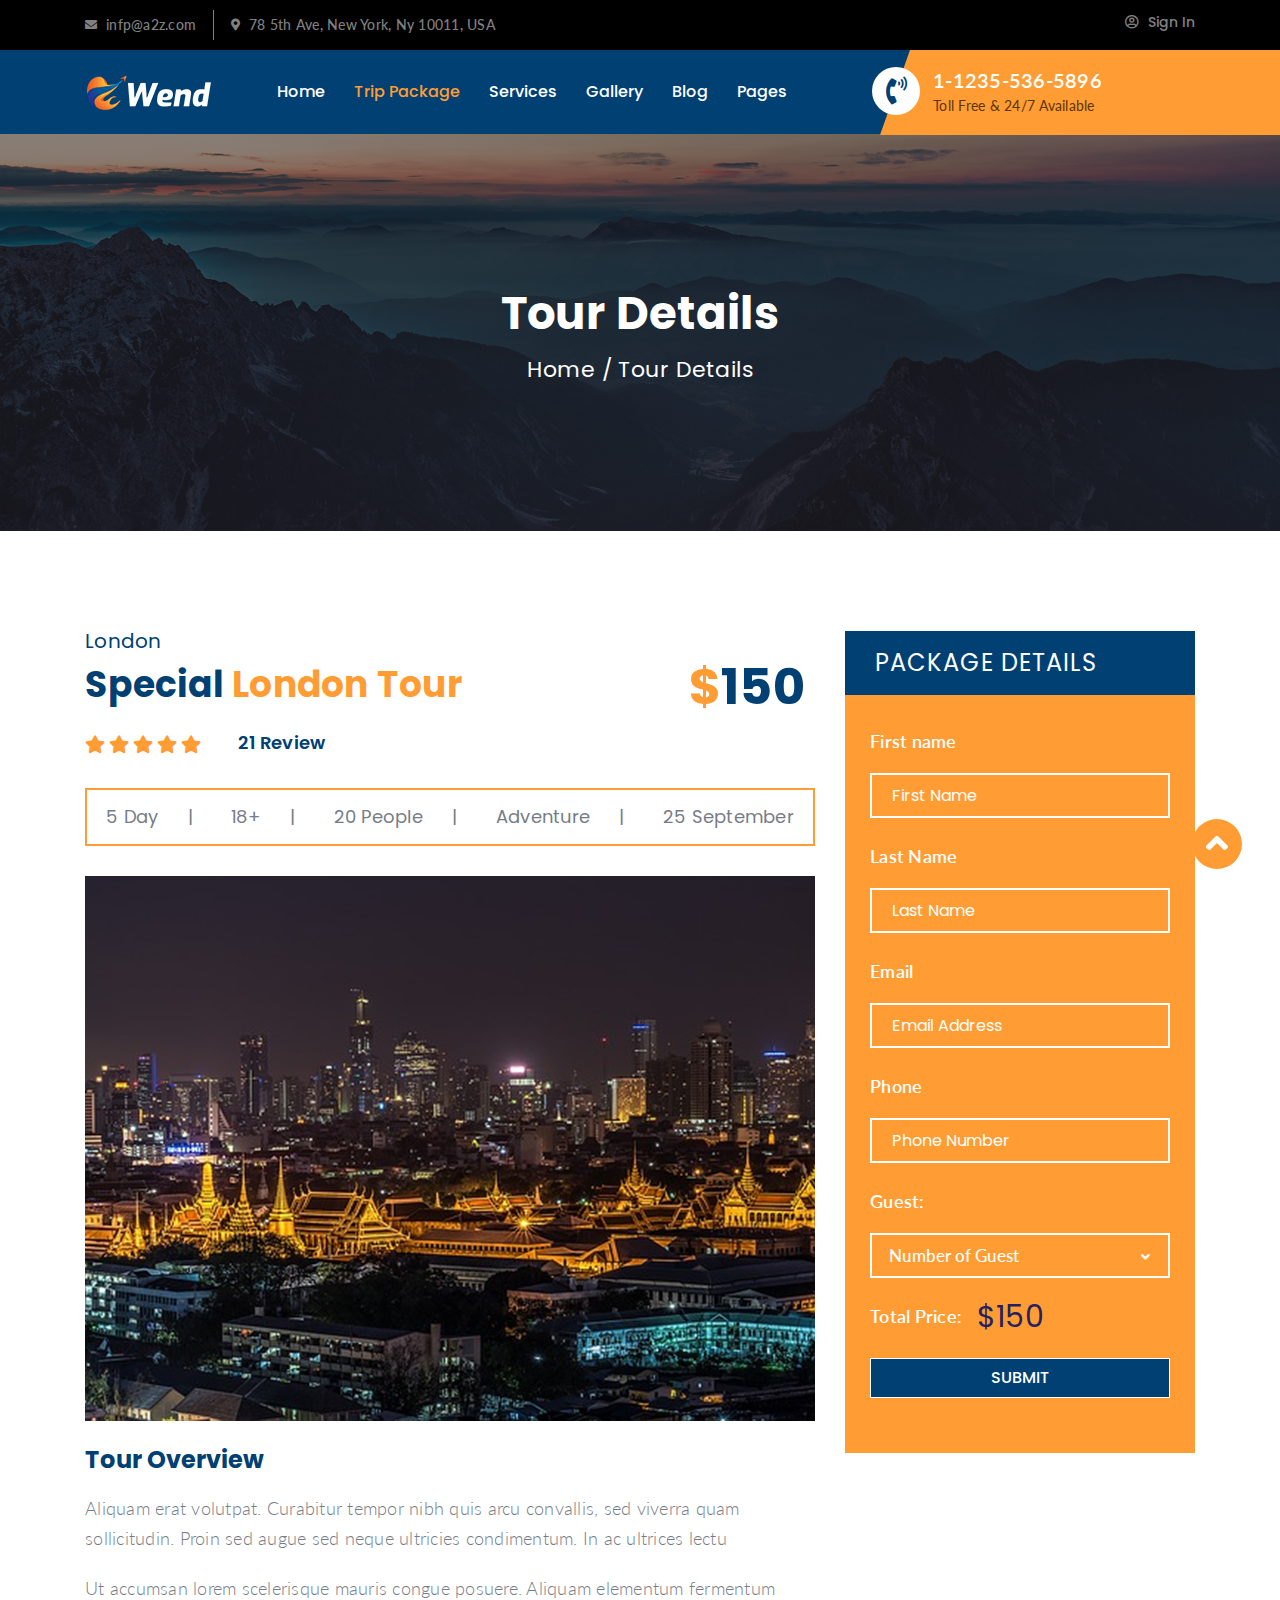
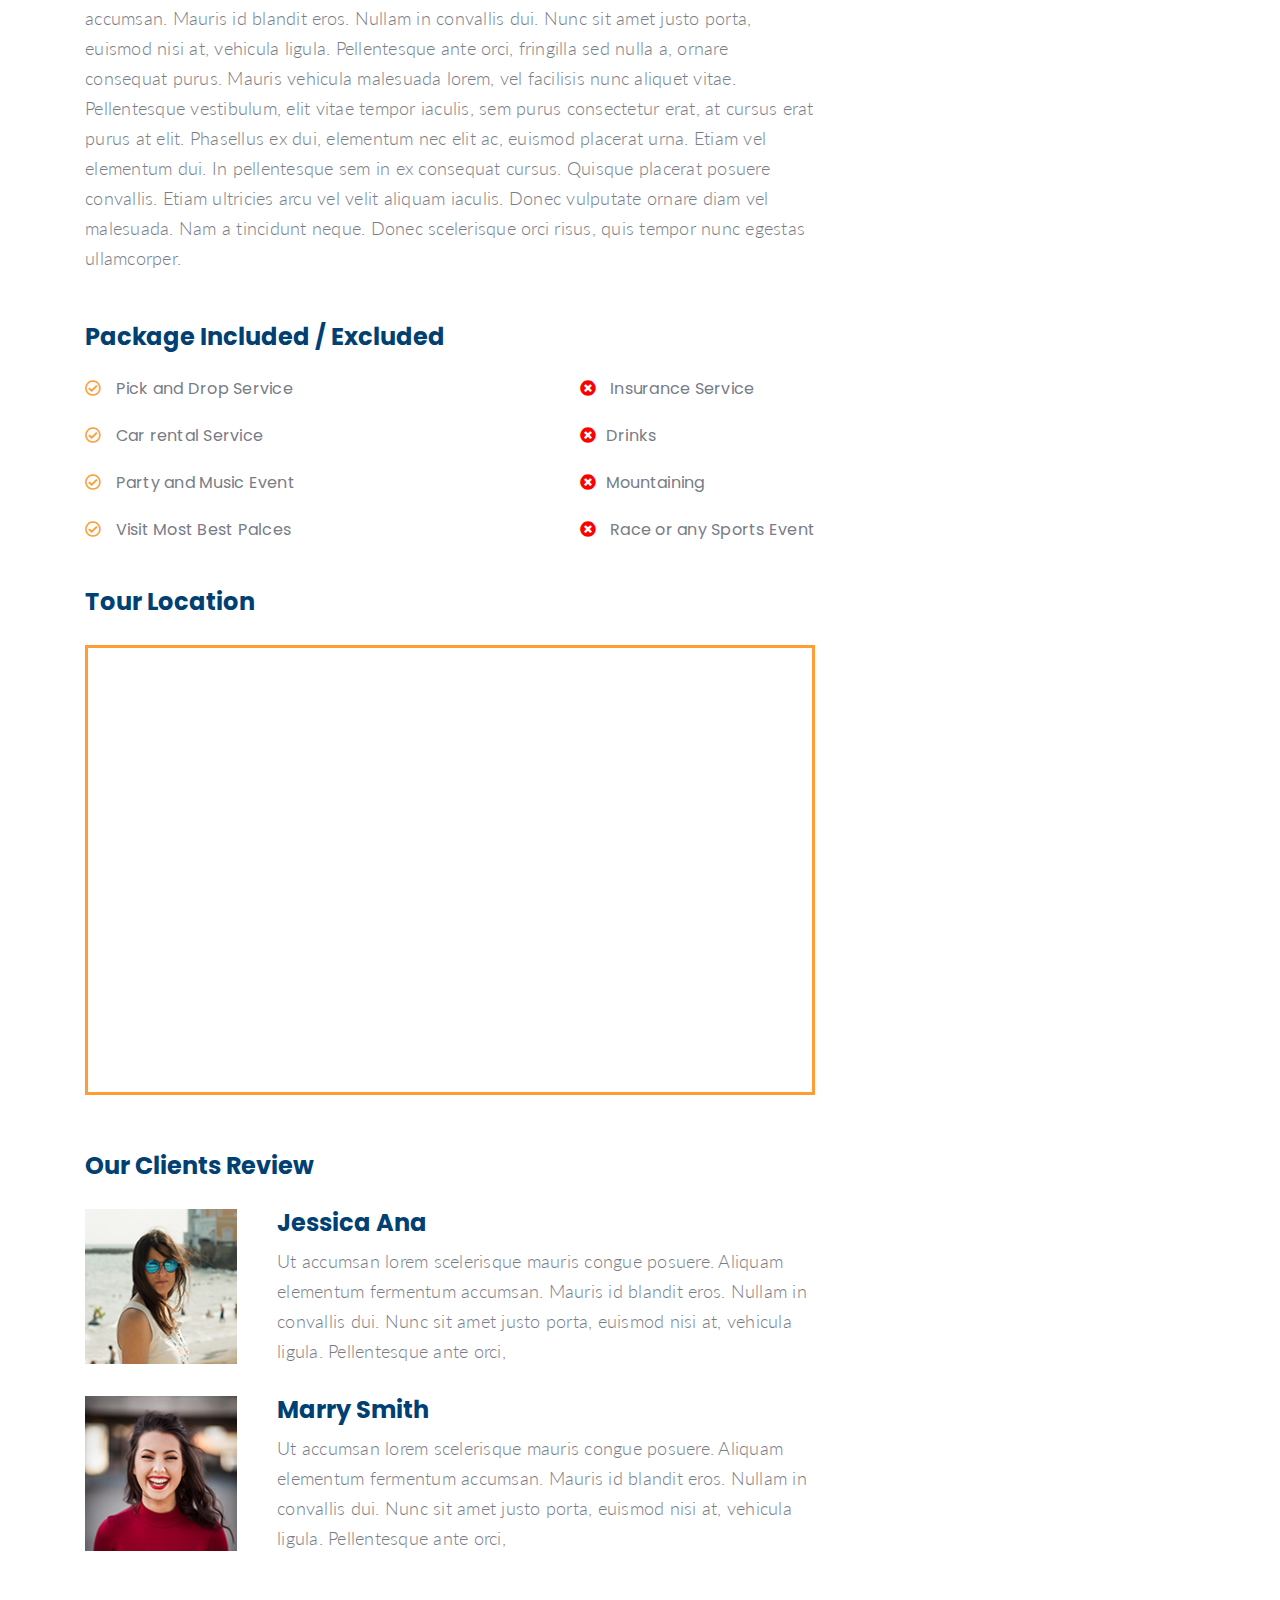
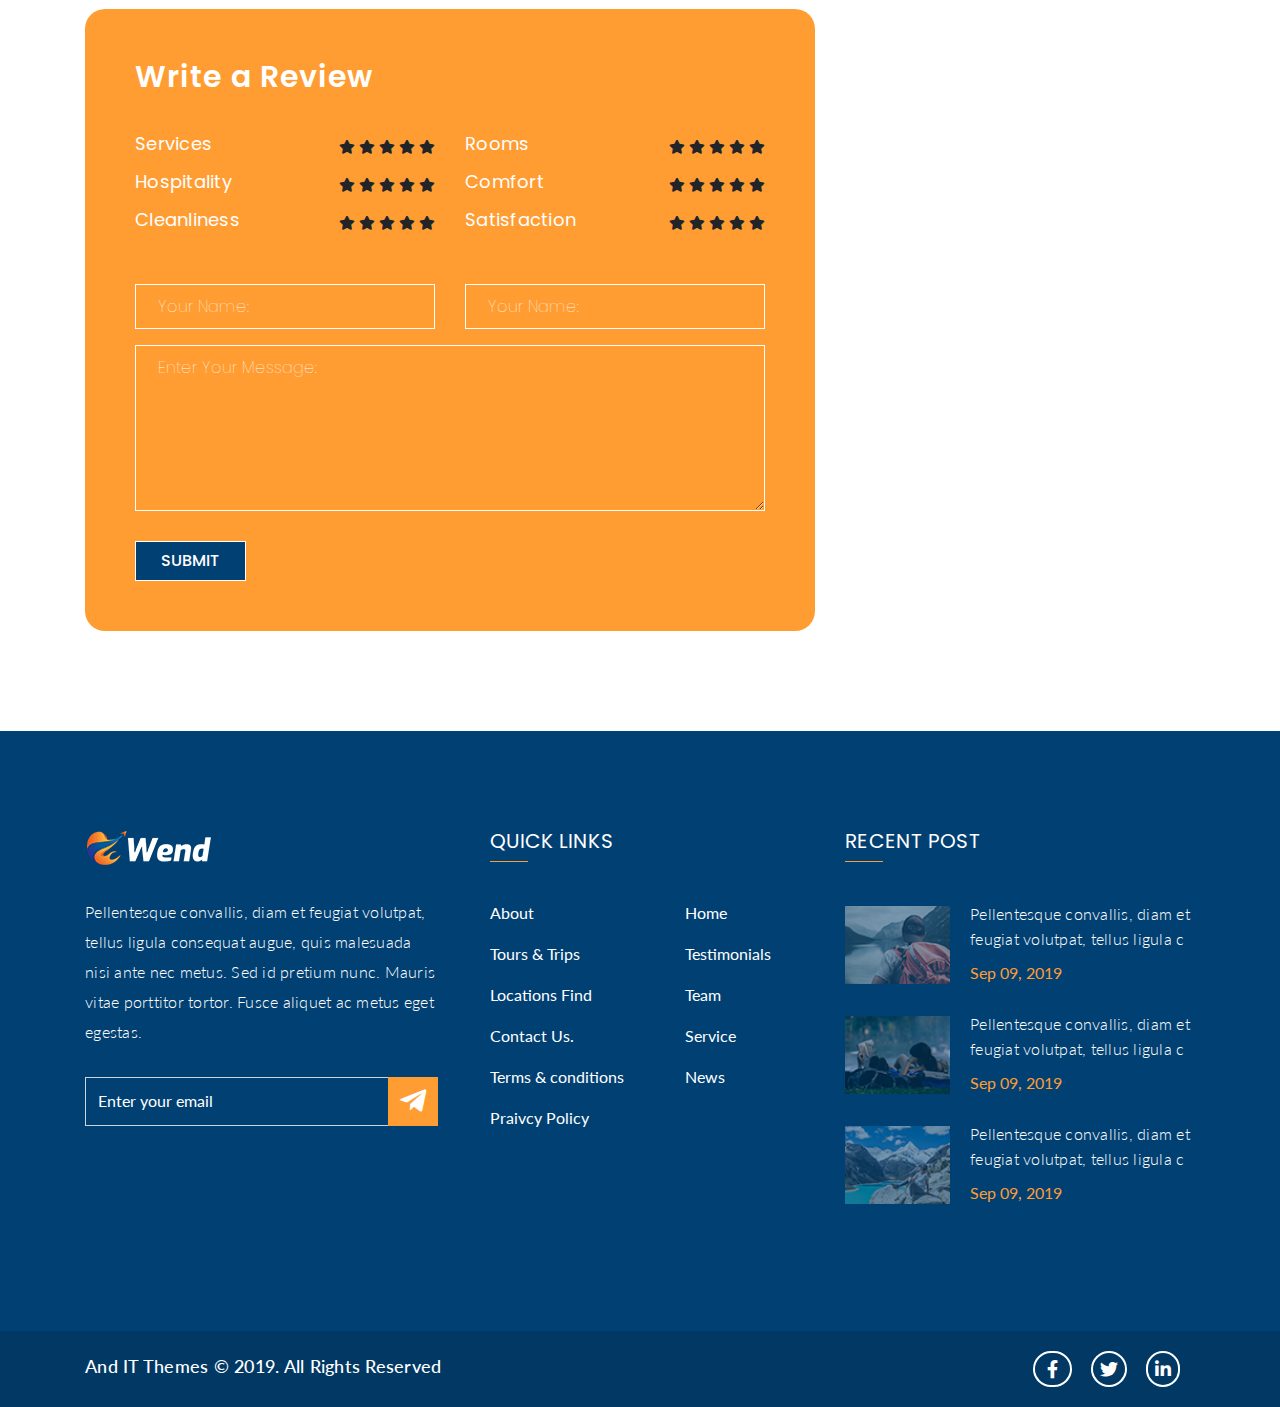
<file: demo/tour-details.html>
<!DOCTYPE html>
<html lang="en">


<!-- Mirrored from andit.co/projects/html/wend/demo/tour-details.html by HTTrack Website Copier/3.x [XR&CO'2014], Tue, 26 May 2020 08:30:05 GMT -->
<!-- Added by HTTrack --><meta http-equiv="content-type" content="text/html;charset=UTF-8" /><!-- /Added by HTTrack -->
<head>
	<meta charset="UTF-8">
	<meta http-equiv="X-UA-Compatible" content="IE=edge">
	<meta name="description" content="Wend - Tour, Travel, Travel Agency Template">
	<meta name="keywords" content="Tour, Travel, Travel Agency Template">
	<meta name="viewport" content="initial-scale=1, maximum-scale=1">
	<!-- Title-->
	<title>Travel | Tour-Details</title>

	<!--Favicon add-->
	<link rel="apple-touch-icon" sizes="57x57" href="favicon/apple-icon-57x57.png">
	<link rel="apple-touch-icon" sizes="60x60" href="favicon/apple-icon-60x60.png">
	<link rel="apple-touch-icon" sizes="72x72" href="favicon/apple-icon-72x72.png">
	<link rel="apple-touch-icon" sizes="76x76" href="favicon/apple-icon-76x76.png">
	<link rel="apple-touch-icon" sizes="114x114" href="favicon/apple-icon-114x114.png">
	<link rel="apple-touch-icon" sizes="120x120" href="favicon/apple-icon-120x120.png">
	<link rel="apple-touch-icon" sizes="144x144" href="favicon/apple-icon-144x144.png">
	<link rel="apple-touch-icon" sizes="152x152" href="favicon/apple-icon-152x152.png">
	<link rel="apple-touch-icon" sizes="180x180" href="favicon/apple-icon-180x180.png">
	<link rel="icon" type="image/png" sizes="192x192" href="favicon/android-icon-192x192.png">
	<link rel="icon" type="image/png" sizes="32x32" href="favicon/favicon-32x32.png">
	<link rel="icon" type="image/png" sizes="96x96" href="favicon/favicon-96x96.png">
	<link rel="icon" type="image/png" sizes="16x16" href="favicon/favicon-16x16.png">
	<link rel="manifest" href="favicon/manifest.json">
	<meta name="msapplication-TileColor" content="#ffffff">
	<meta name="msapplication-TileImage" content="favicon/ms-icon-144x144.png">
	<meta name="theme-color" content="#ffffff">
	<!-- Bootstrap-->
	<link rel="stylesheet" href="css/bootstrap.min.css">
	<!--magnific-popup.cs-->
	<link rel="stylesheet" href="css/magnific-popup.css">
	<!--owl css-->
	<link rel="stylesheet" href="css/owl.carousel.min.css">
	<link rel="stylesheet" href="css/owl.theme.default.min.css">
	<!--	normalize css-->
	<link rel="stylesheet" href="css/normalize.css">
	<!--	animate css-->
	<link rel="stylesheet" href="css/animate.css">

	<!--	date css-->
	<link href="bootstrap-datepicker/1.3.0/css/datepicker.css" rel="stylesheet"
		type="text/css" />
	<!--Fontawesom -->
	<link rel="stylesheet" href="css/all.css"
		integrity="sha384-B4dIYHKNBt8Bc12p+WXckhzcICo0wtJAoU8YZTY5qE0Id1GSseTk6S+L3BlXeVIU" crossorigin="anonymous" />
		<link rel="stylesheet" type="text/css" href="fontawesome/fontawesome-free-5.13.0-web/css/all.min.css">
	<!--Font Famely-->
	<!--Poppins-->
	<link href="https://fonts.googleapis.com/css?family=Poppins:300,400,500,600,700,800,900&amp;display=swap"
		rel="stylesheet">

	<!--Lato-->
	<link href="https://fonts.googleapis.com/css?family=Lato:300,400,700,900&amp;display=swap" rel="stylesheet">
	<!-- style.css-->
	<link rel="stylesheet" href="css/style.css">
	<!-- responsive.css-->
	<link rel="stylesheet" href="css/responsive.css">


</head>

<body>
	<!-- preloader-->
	<div id="preloader">
		<div id="status">&nbsp;</div>
	</div>
	<!-- preloader-->
	<!-- top header-->
	<div class="header-most-top">
		<div class="container">
			<div class="row">
				<div class="col-lg-7 col-md-8 col-sm-8 col-12">
					<div class="main-flex-top">
						<div class="email sel d-flex">
							<div class="main-email-text d-flex">
								<i class="fas fa-envelope"></i>
								<p>infp@a2z.com</p>
							</div>
							<div class="main-loc-text d-flex">
								<i class="fas fa-map-marker-alt"></i>
								<p>78 5th Ave, New York, Ny 10011, USA</p>
							</div>
						</div>
					</div>
				</div>
				<div class="col-lg-5 col-md-4 col-sm-4 col-12">
					<div class="login-area">
						
						<div class="user-log">
							<i class="far fa-user-circle"></i>
							<a href="#">Sign In</a>
						</div>
					</div>
				</div>
			</div>
		</div>
	</div>
	<!-- top header end-->
	<!-- navber start-->
	<header id="top-heder-nav">
		<nav class="navbar navbar-expand-lg" data-toggle="sticky-onscroll">
			<div class="container">
				<a class="navbar-brand" href="index.html">
					<img src="img/logo.png" alt="">
				</a>
				<button class="navbar-toggler" type="button" data-toggle="collapse" data-target="#navbarResponsive"
					aria-controls="navbarResponsive" aria-expanded="false" aria-label="Toggle navigation">
					<span><i class="fas fa-bars"></i></span>
				</button>
				<div class="collapse navbar-collapse" id="navbarResponsive">
					<ul class="navbar-nav">
						<li class="nav-item dropdown">
							<a class="nav-link" href="index.html">Home</a>
							
						</li>
						<li class="nav-item dropdown">
							<a class="nav-link active" href="#">Trip Package</a>

							<div class="dropdown-content">
								<a href="tour-packages.html">Tour-Packages</a>
								<a href="tour-details.html" class="active-2">Tour-Details</a>
							</div>
						</li>
						<li class="nav-item">
							<a class="nav-link" href="service.html">Services</a>
						</li>
						<li class="nav-item">
							<a class="nav-link" href="gallery.html">Gallery </a>

						</li>
						<li class="nav-item dropdown">
							<a class="nav-link" href="#">Blog</a>

							<div class="dropdown-content">
								<a href="blog.html">Blog-Classic</a>
								<a href="blog-single.html">Blog-single</a>
							</div>
						</li>
						<li class="nav-item dropdown">
							<a class="nav-link" href="#">Pages</a>

							<div class="dropdown-content">
								<a href="about.html">About</a>
								<a href="faq.html">Faqs</a>
								<a href="contact.html">Contact</a>
								<a href="404.html">404 page</a>
							</div>
						</li>
					</ul>
				</div>
				<div class="left-menu-pho">
					<div class="icon-phon-men">
						<i class="fas fa-phone-volume"></i>
					</div>
					<div class="phone-number-idel">
						<h6><a href="tel:01994992011">1-1235-536-5896</a></h6>
						<p>Toll Free & 24/7 Available</p>
					</div>
				</div>
			</div>
		</nav>
	</header>
	<!-- navber end-->

	<!-- tour-banner start-->
	<section id="tour-packes-deatils">
		<div class="container">
			<div class="row">
				<div class="col-lg-12 col-md-12 col-sm-12 col-12">
					<div class="common-banner-text  wow zoomIn" data-wow-duration="2s">
						<div class="common-heading">
							<h1>Tour Details</h1>
						</div>
						<div class="commom-sub-heading">
							<h6>
								<a href="index.html">Home</a>
								<span>/</span>
								<a href="#!">Tour Details</a>
							</h6>
						</div>
					</div>
				</div>
			</div>
		</div>
	</section>
	<!-- tour-banner end-->

	<!-- tour-details info-->
	<section id="tour-detailes-main">
		<div class="container">
			<div class="row">
				<div class="col-lg-8 col-md-12 col-sm-12 col-12">
					<div class="all-details-tour">
						<div class="all-price">
							<div class="tour-heading-detailse">
								<h6>London</h6>
								<h2>Special <span>London Tour</span></h2>
								<div class="start-text-details">
									<div class="start-icon-deta">
										<a href="#"><i class="fas fa-star"></i></a>
										<a href="#"><i class="fas fa-star"></i></a>
										<a href="#"><i class="fas fa-star"></i></a>
										<a href="#"><i class="fas fa-star"></i></a>
										<a href="#"><i class="fas fa-star"></i></a>
									</div>
									<div class="revews">
										<h6>21 Review</h6>
									</div>
								</div>
							</div>
							<div class="price-tour">
								<h2><span>$</span>150</h2>
							</div>
						</div>
						<div class="tour-main-informa">
							<h6>5 Day <span>|</span></h6>
							<h6>18+ <span>|</span></h6>
							<h6>20 People <span>|</span></h6>
							<h6>Adventure <span>|</span></h6>
							<h6>25 September</h6>
						</div>
						<div class="det-asor-img">
							<img src="img/dat-1.png" alt="">
						</div>
						<div class="rweal-reat">
							<h5>Tour Overview</h5>
							<p>Aliquam erat volutpat. Curabitur tempor nibh quis arcu convallis, sed viverra quam
								sollicitudin. Proin sed augue sed neque ultricies condimentum. In ac ultrices lectu</p>
							<p>Ut accumsan lorem scelerisque mauris congue posuere. Aliquam elementum fermentum
								accumsan. Mauris id blandit eros. Nullam in convallis dui. Nunc sit amet justo porta,
								euismod nisi at, vehicula ligula. Pellentesque ante orci, fringilla sed nulla a, ornare
								consequat purus. Mauris vehicula malesuada lorem, vel facilisis nunc aliquet vitae.
								Pellentesque vestibulum, elit vitae tempor iaculis, sem purus consectetur erat, at
								cursus erat purus at elit. Phasellus ex dui, elementum nec elit ac, euismod placerat
								urna. Etiam vel elementum dui. In pellentesque sem in ex consequat cursus. Quisque
								placerat posuere convallis. Etiam ultricies arcu vel velit aliquam iaculis. Donec
								vulputate ornare diam vel malesuada. Nam a tincidunt neque. Donec scelerisque orci
								risus, quis tempor nunc egestas ullamcorper. </p>
						</div>
						<div class="packages-includ">
							<h5>Package Included / Excluded</h5>
							<div class="all-ul-includ">
								<div class="right-includ">
									<ul>
										<li>
											<i class="far fa-check-circle"></i> Pick and Drop Service
										</li>
										<li>
											<i class="far fa-check-circle"></i> Car rental Service
										</li>
										<li>
											<i class="far fa-check-circle"></i> Party and Music Event
										</li>
										<li>
											<i class="far fa-check-circle"></i> Visit Most Best Palces
										</li>
									</ul>
								</div>
								<div class="right-includ left-includ">
									<ul>
										<li>
											<i class="fas fa-times-circle"></i> Insurance Service
										</li>
										<li>
											<i class="fas fa-times-circle"></i>Drinks
										</li>
										<li>
											<i class="fas fa-times-circle"></i>Mountaining
										</li>
										<li>
											<i class="fas fa-times-circle"></i> Race or any Sports Event
										</li>
									</ul>
								</div>
							</div>
						</div>
						<div class="map-inclid">
							<h5>Tour Location</h5>
							<iframe
								src="https://www.google.com/maps/embed?pb=!1m18!1m12!1m3!1d3677.6962663570607!2d89.56355961427838!3d22.813715829827952!2m3!1f0!2f0!3f0!3m2!1i1024!2i768!4f13.1!3m3!1m2!1s0x39ff901efac79b59%3A0x5be01a1bc0dc7eba!2sAnd+IT!5e0!3m2!1sen!2sbd!4v1557901943656!5m2!1sen!2sbd"
								width="600" height="450" allowfullscreen=""></iframe>
						</div>
						<div class="client-revews">
							<h5>Our Clients Review</h5>
							<div class="client-info-rev">
								<div class="cliennt-img">
									<img src="img/cla-1.png" alt="">
								</div>
								<div class="clients-desnigation">
									<h5>Jessica Ana</h5>
									<p>Ut accumsan lorem scelerisque mauris congue posuere. Aliquam elementum fermentum
										accumsan. Mauris id blandit eros. Nullam in convallis dui. Nunc sit amet justo
										porta, euismod nisi at, vehicula ligula. Pellentesque ante orci, </p>
								</div>
							</div>
							<div class="client-info-rev">
								<div class="cliennt-img">
									<img src="img/cla-2.png" alt="">
								</div>
								<div class="clients-desnigation">
									<h5>Marry Smith</h5>
									<p>Ut accumsan lorem scelerisque mauris congue posuere. Aliquam elementum fermentum
										accumsan. Mauris id blandit eros. Nullam in convallis dui. Nunc sit amet justo
										porta, euismod nisi at, vehicula ligula. Pellentesque ante orci, </p>
								</div>
							</div>
						</div>
						<div class="client-start-comment">
							<div class="all-women-heading">
								<h3>Write a Review</h3>
							</div>
							<div class="row">
								<div class="col-lg-6">
									<div class="dtart-one">
										<div class="start-one-ras">
											<h6>Services</h6>
											<div class="stat-serv">
												<i class="fas fa-star"></i>
												<i class="fas fa-star"></i>
												<i class="fas fa-star"></i>
												<i class="fas fa-star"></i>
												<i class="fas fa-star"></i>
											</div>
										</div>
										<div class="start-one-ras">
											<h6>Hospitality</h6>
											<div class="stat-serv">
												<i class="fas fa-star"></i>
												<i class="fas fa-star"></i>
												<i class="fas fa-star"></i>
												<i class="fas fa-star"></i>
												<i class="fas fa-star"></i>
											</div>
										</div>
										<div class="start-one-ras">
											<h6>Cleanliness</h6>
											<div class="stat-serv">
												<i class="fas fa-star"></i>
												<i class="fas fa-star"></i>
												<i class="fas fa-star"></i>
												<i class="fas fa-star"></i>
												<i class="fas fa-star"></i>
											</div>
										</div>

									</div>
								</div>
								<div class="col-lg-6">
									<div class="dtart-one">
										<div class="start-one-ras">
											<h6>Rooms</h6>
											<div class="stat-serv">
												<i class="fas fa-star"></i>
												<i class="fas fa-star"></i>
												<i class="fas fa-star"></i>
												<i class="fas fa-star"></i>
												<i class="fas fa-star"></i>
											</div>
										</div>
										<div class="start-one-ras">
											<h6>Comfort</h6>
											<div class="stat-serv">
												<i class="fas fa-star"></i>
												<i class="fas fa-star"></i>
												<i class="fas fa-star"></i>
												<i class="fas fa-star"></i>
												<i class="fas fa-star"></i>
											</div>
										</div>
										<div class="start-one-ras">
											<h6>Satisfaction</h6>
											<div class="stat-serv">
												<i class="fas fa-star"></i>
												<i class="fas fa-star"></i>
												<i class="fas fa-star"></i>
												<i class="fas fa-star"></i>
												<i class="fas fa-star"></i>
											</div>
										</div>

									</div>
								</div>
							</div>
							<div class="revs-form">
								<form action="#">
									<div class="row">
										<div class="col-lg-6">
											<div class="form-group">
												<input type="text" class="form-control" placeholder="Your Name:"
													required="">
											</div>
										</div>
										<div class="col-lg-6">
											<div class="form-group">
												<input type="text" class="form-control" placeholder="Your Name:"
													required="">
											</div>
										</div>
										<div class="col-lg-12">
											<div class="form-group nessage-text">
												<textarea name="message" id="message" rows="6" class="form-control"
													placeholder="Enter Your Message:" required=""></textarea>
											</div>
											<div class="contact-sub-btn">
												<a href="#!" class="btn submit">Submit</a>
											</div>
										</div>
									</div>
								</form>
							</div>
						</div>
					</div>
				</div>
				<div class="col-lg-4 col-md-12 col-sm-12 col-12">
					<div class="bookoing-secrty">
						<div class="all-pacj-dfgh">
							<h6>Package Details</h6>
						</div>
						<div class="bookk0-natd-form">
							<form action="#">
								<div class="form-group">
									<label for="name">First name</label>
									<input type="text" class="form-control" placeholder="First Name" id="name">
								</div>
								<div class="form-group">
									<label for="last-name">Last Name</label>
									<input type="text" class="form-control" placeholder="Last Name" id="last-name">
								</div>
								<div class="form-group">
									<label for="email">Email</label>
									<input type="email" name="date" class="form-control" placeholder="Email Address"
										id="email">
								</div>
								<div class="form-group">
									<label for="phone">Phone</label>
									<input type="text" name="date" class="form-control" placeholder="Phone Number"
										id="phone">
								</div>

								<div class="form-group mainm-sel">
									<label for="text" id="form-control">Guest:</label>
									<div class="select-box">
										<span class="sec-po"></span>
										<select id="text">
											<option value="0">Number of Guest</option>
											<option value="1">2</option>
											<option value="2">3</option>
											<option value="3">4</option>
										</select>
										<div class="serv-ivmf-2 book-in">
											<i class="fas fa-angle-down"></i>
										</div>
									</div>
								</div>
								<div class="travel-tyepe">
									<div class="flex-type">
										<label for="text">Total Price:</label>
									</div>
									<div class="check-box-many">
										<div class="total-price">
											<h3>$150</h3>
										</div>
									</div>
								</div>
								<div class="sunb-btn-naple">
									<a href="#!" class="btn submit widet">Submit</a>
								</div>

							</form>
						</div>
					</div>
				</div>
			</div>
		</div>
	</section>
	<!-- tour-details end-->

	<!-- Scroll to top-->
	<div class="to-top pos-rtive">
		<a href="#banner-home"><i class="fa fa-angle-up"></i></a>
	</div>
	<!-- Scroll to top-->


	<!-- footer start-->
	<footer id="footer-all-page">
		<div class="container">
			<div class="row">
				<div class="col-lg-4 col-md-6 col-sm-6 col-12">
					<div class="all-fott-cov">
						<div class="footer0logo">
							<a href="#"><img src="img/logo.png" alt=""></a>
						</div>
						<div class="footer-para">
							<p>Pellentesque convallis, diam et feugiat volutpat, tellus ligula consequat augue, quis
								malesuada nisi ante nec metus. Sed id pretium nunc. Mauris vitae porttitor tortor. Fusce
								aliquet ac metus eget egestas. </p>
						</div>
						<div class="footer-form">
							<div class="form-group d-flex">
								<input type="text" placeholder="Enter your email" class="form-control">
								<button class="btn plean-footer"><i class="fab fa-telegram-plane"></i></button>
							</div>
						</div>
					</div>
				</div>
				<div class="col-lg-2 col-md-6 col-sm-6 col-6">
					<div class="quick-link">
						<div class="comm-foot-hed">
							<h6>Quick Links</h6>
						</div>
						<div class="foot-list ">
							<ul>
								<li><a href="about.html">About</a></li>
								<li><a href="tour-packages.html">Tours & Trips</a></li>
								<li><a href="tour-details.html">Locations Find</a></li>
								<li><a href="contact.html">Contact Us.</a></li>
								<li><a href="faq.html">Terms & conditions</a></li>
								<li><a href="faq.html">Praivcy Policy</a></li>
							</ul>
						</div>
					</div>
				</div>
				<div class="col-lg-2 col-md-6 col-sm-6 col-6">
					<div class="quick-link-2">
						<div class="foot-list-2 ">
							<ul>
								<li><a href="index.html">Home</a></li>
								<li><a href="faq.html">Testimonials</a></li>
								<li><a href="gallery.html">Team</a></li>
								<li><a href="service.html">Service</a></li>
								<li><a href="blog.html">News</a></li>
							</ul>
						</div>
					</div>
				</div>
				<div class="col-lg-4 col-md-6 col-sm-6 col-12">
					<div class="recent-fot-post mar-top-responsive">
						<div class="comm-foot-hed">
							<h6>Recent Post</h6>
						</div>
						<div class="post-cover-foot">
							<div class="pos-rece-1">
								<div class="post-rect-img">
									<a href="blog-single.html"><img src="img/f-1.png" alt=""></a>
								</div>
								<div class="podt-text-1">
									<p><a href="blog-single.html">Pellentesque convallis, diam et feugiat volutpat,
											tellus ligula c</a></p>
									<span>Sep 09, 2019</span>
								</div>
							</div>
							<div class="pos-rece-1">
								<div class="post-rect-img">
									<a href="blog-single.html"><img src="img/f-2.png" alt=""></a>
								</div>
								<div class="podt-text-1">
									<p><a href="blog-single.html">Pellentesque convallis, diam et feugiat volutpat,
											tellus ligula c</a></p>
									<span>Sep 09, 2019</span>
								</div>
							</div>
							<div class="pos-rece-1">
								<div class="post-rect-img">
									<a href="blog-single.html"><img src="img/f-3.png" alt=""></a>
								</div>
								<div class="podt-text-1">
									<p><a href="blog-single.html">Pellentesque convallis, diam et feugiat volutpat,
											tellus ligula c</a></p>
									<span>Sep 09, 2019</span>
								</div>
							</div>
						</div>
					</div>
				</div>
			</div>
		</div>
	</footer>

	<!-- footer bottom-->
	<div class="footre-bottom">
		<div class="container">
			<div class="row">
				<div class="col-lg-6 col-md-8 col-sm-8 col-8">
					<div class="copy-right-para">
						<p>And IT Themes © 2019. All Rights Reserved</p>
					</div>
				</div>
				<div class="col-lg-6 col-md-4 col-sm-4 col-4">
					<div class="copy-right-icon">
						<a href="#"><i class="fab fa-facebook-f face no-ag"></i></a>
						<a href="#"><i class="fab fa-twitter face"></i></a>
						<a href="#"><i class="fab fa-linkedin-in face"></i></a>
					</div>
				</div>
			</div>
		</div>
	</div>
	<!-- footer end-->



	<!-- Main js -->
	<script src="js/jquery-3.3.1.min.js"></script>

	<!-- Bootstrap-->
	<script src="js/bootstrap.min.js"></script>

	<!-- html5shiv-->
	<script src="js/html5shiv.js"></script>

	<!-- respondl-->
	<script src="js/respond.min.js"></script>

	<!-- prettifyl-->
	<script src="js/prettify.js"></script>

	<!-- owl.carousel-->
	<script src="js/owl.carousel.min.js"></script>

	<!-- Wow-->
	<script src="js/wow.min.js"></script>

	<!--bootstrap-datepicker-->
	<script src="bootstrap-datepicker/1.3.0/js/bootstrap-datepicker.js"></script>

	<!-- custom-->
	<script src="js/custom.js"></script>



</body>


<!-- Mirrored from andit.co/projects/html/wend/demo/tour-details.html by HTTrack Website Copier/3.x [XR&CO'2014], Tue, 26 May 2020 08:30:11 GMT -->
</html>
</file>
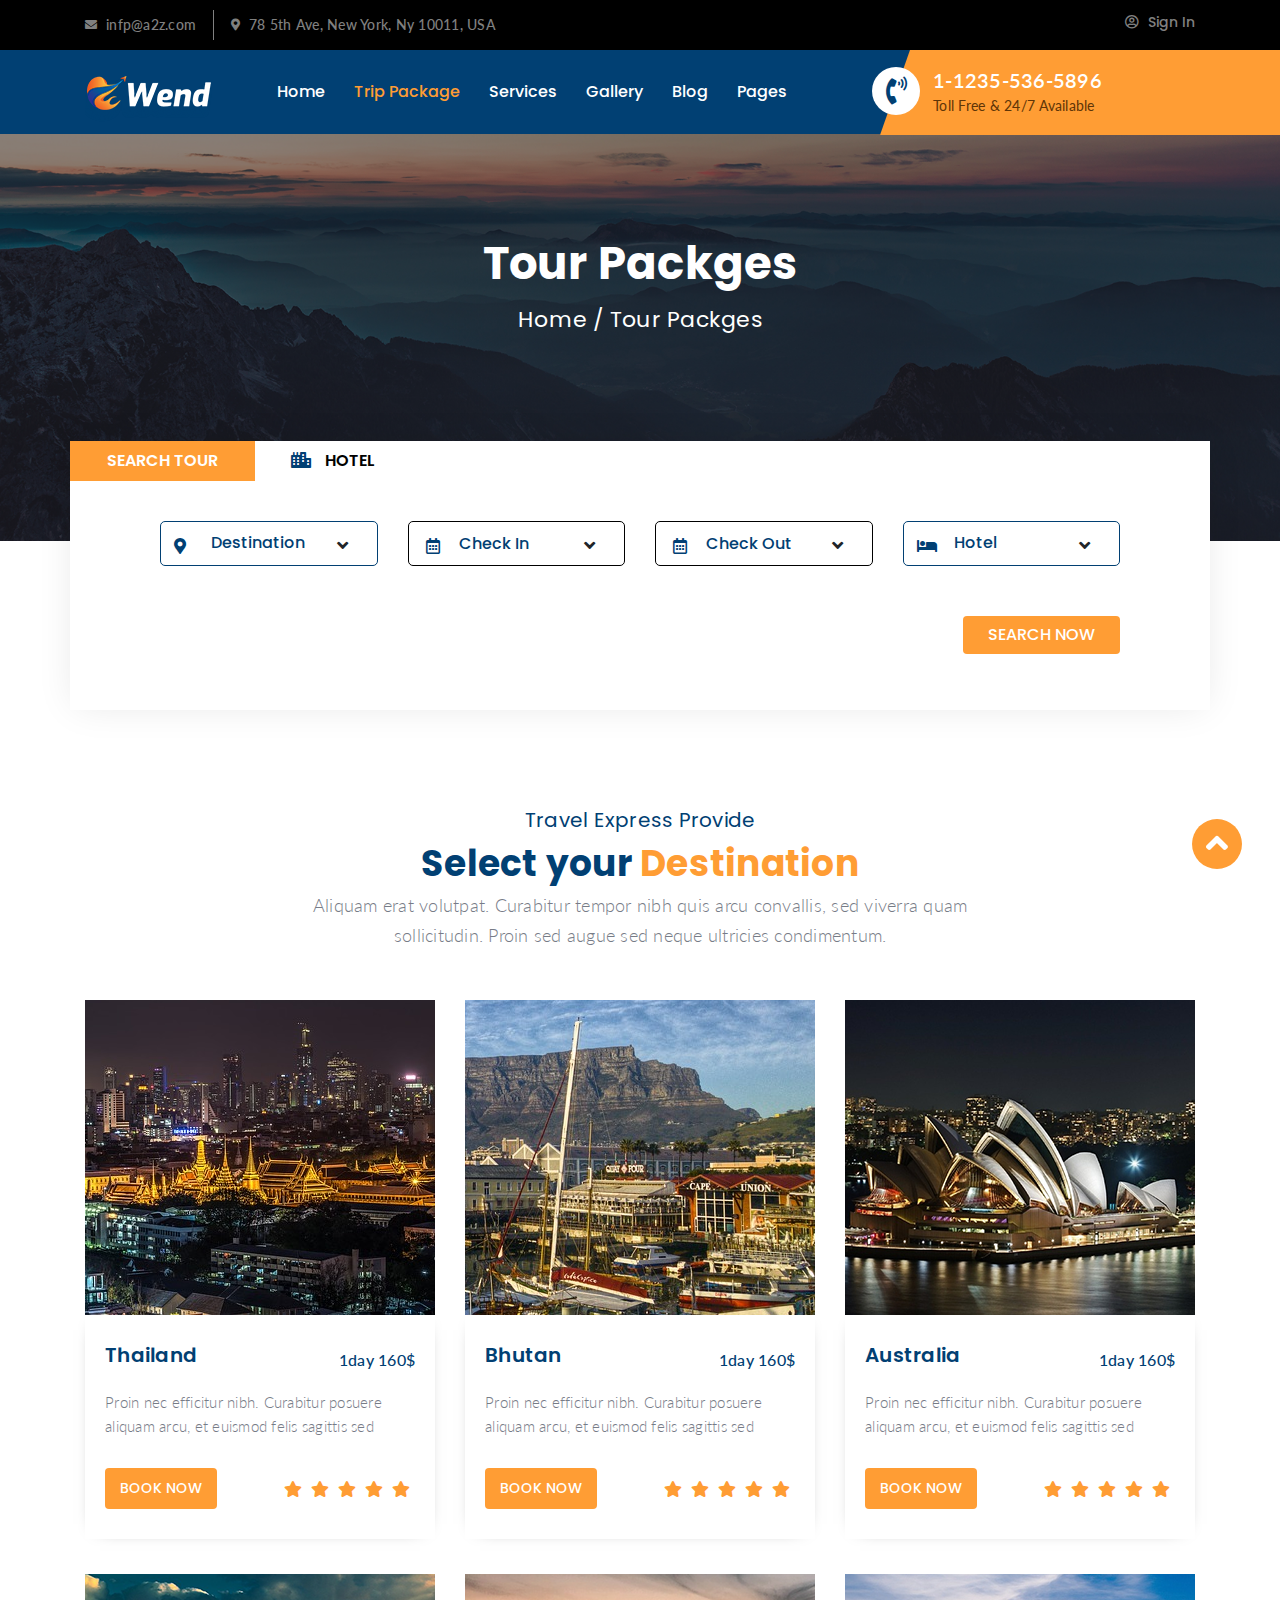
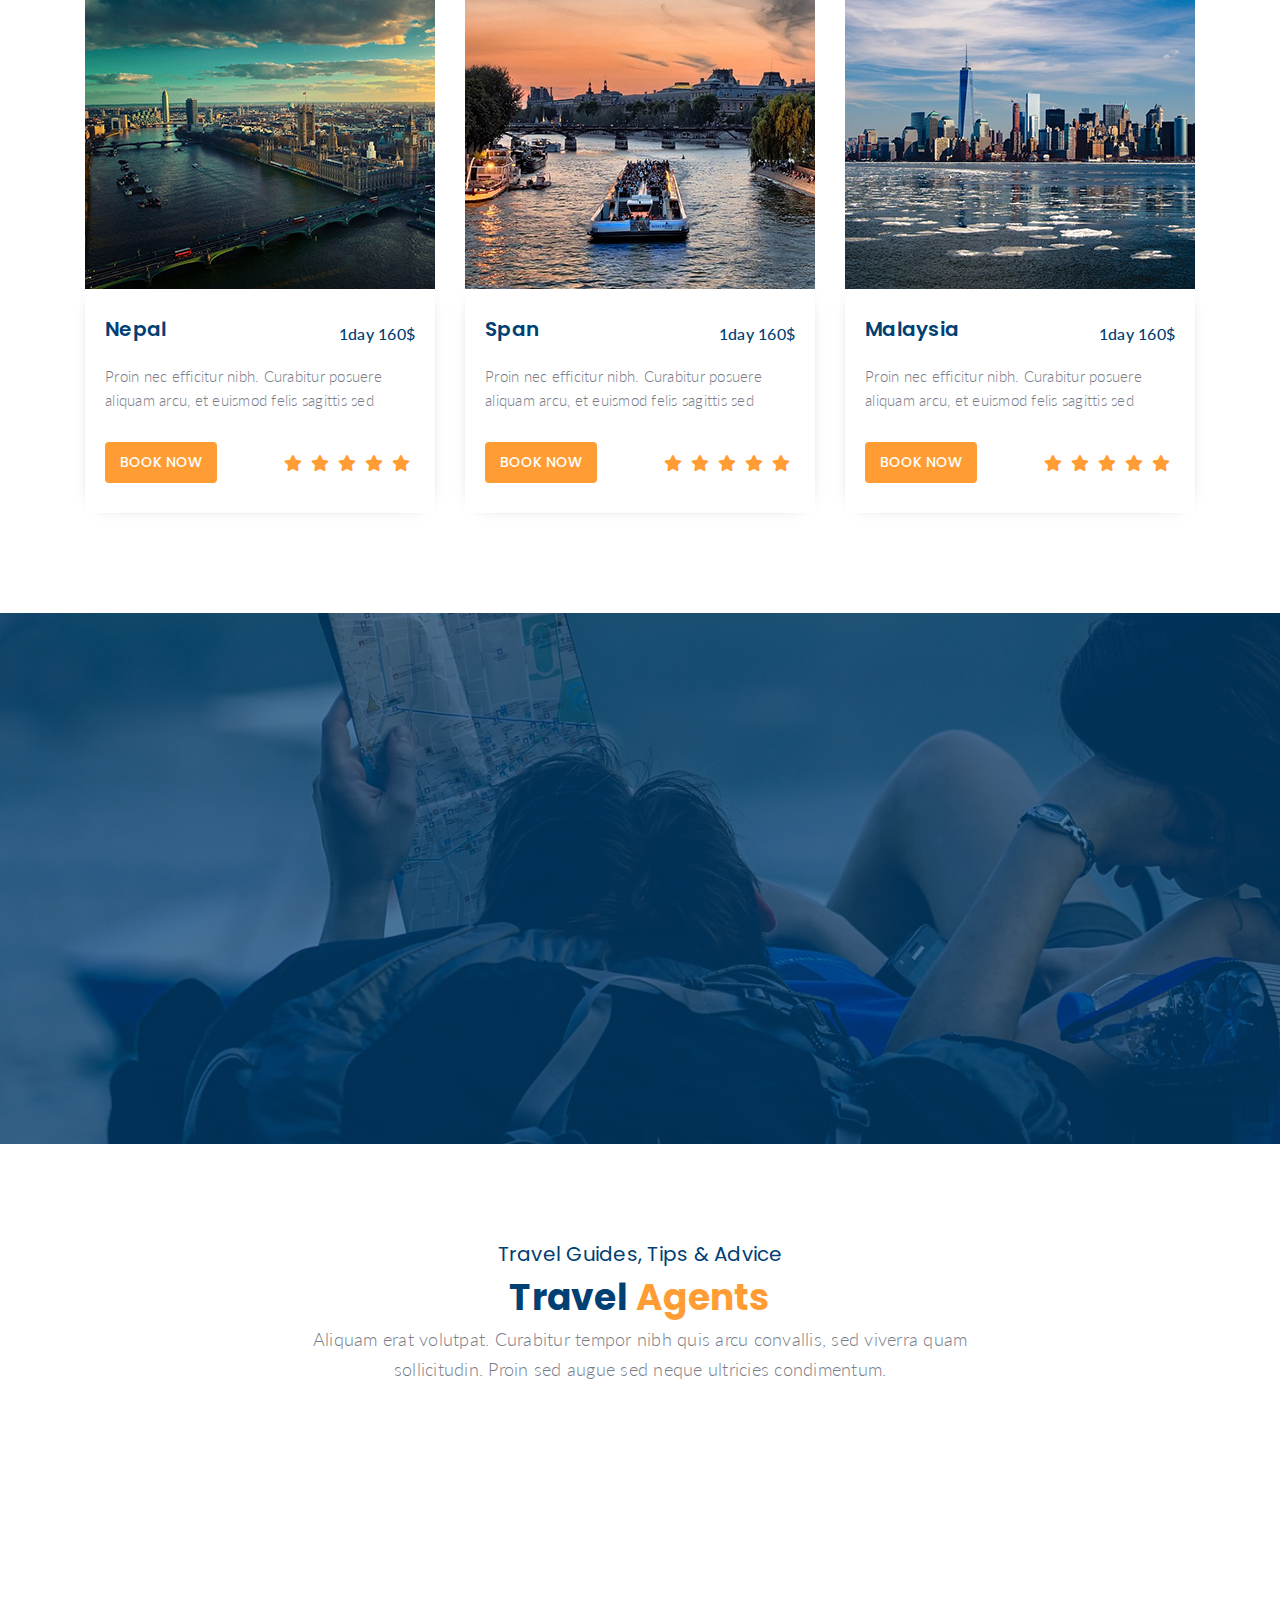
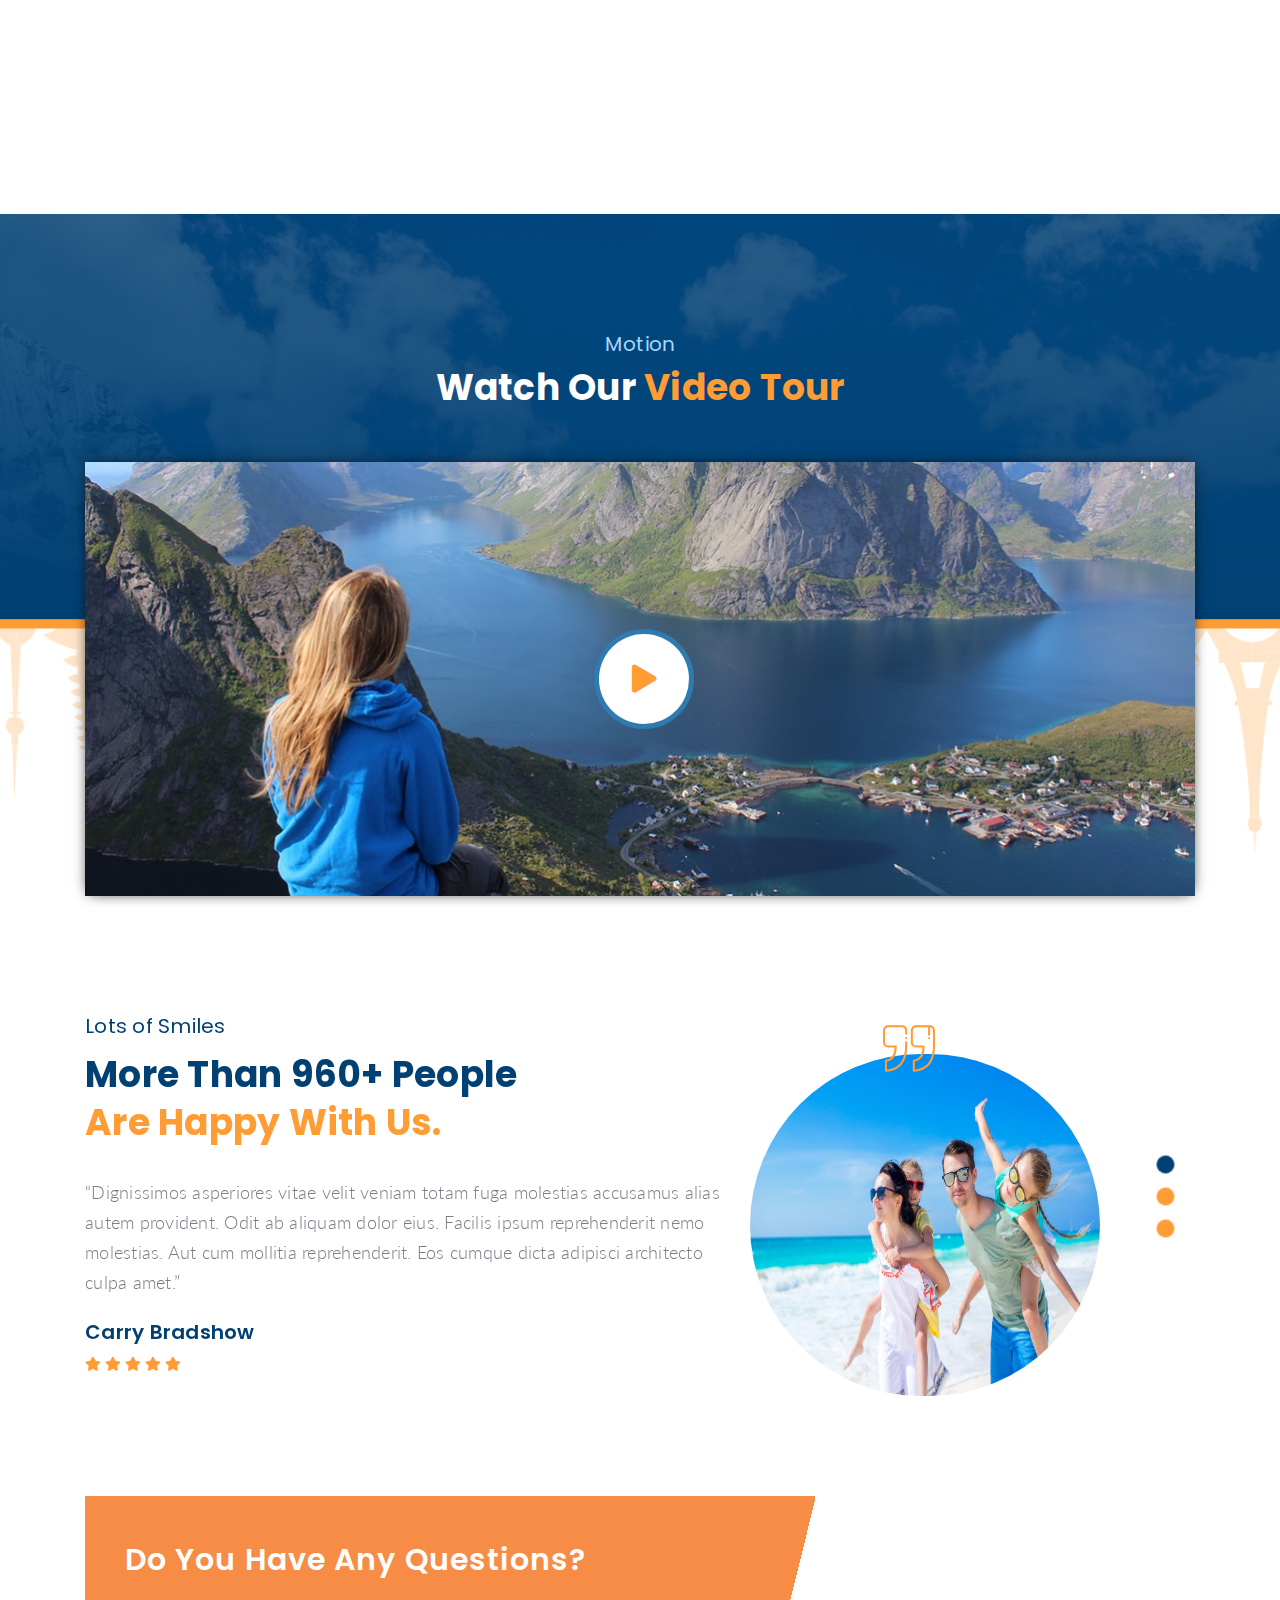
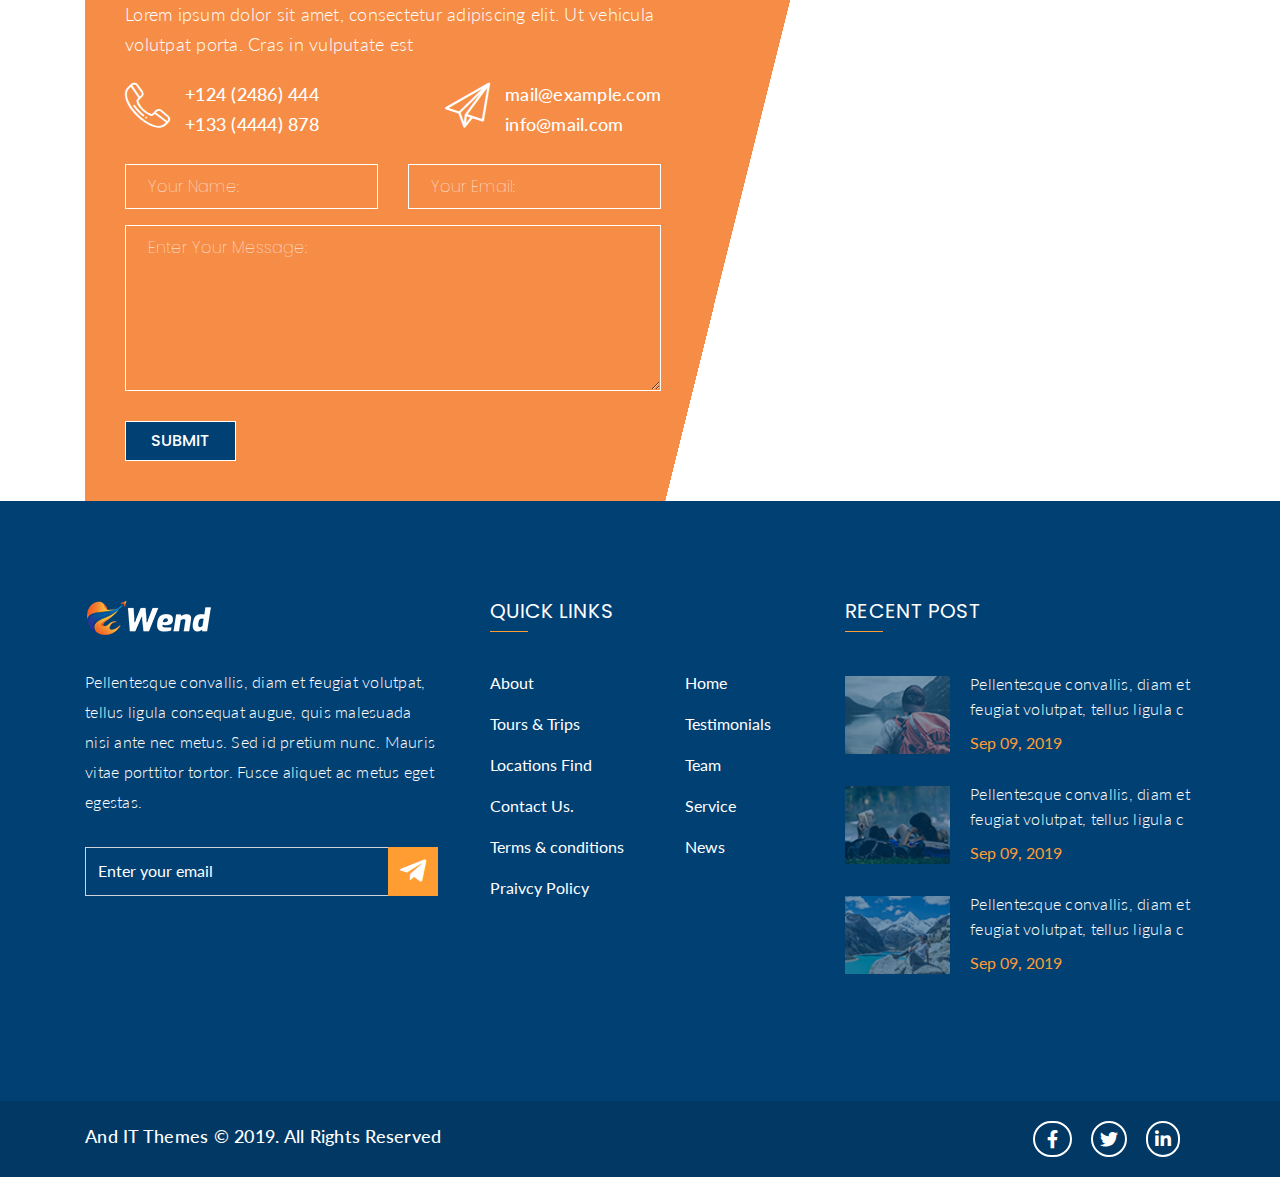
<file: demo/tour-packages.html>
<!DOCTYPE html>
<html lang="en">


<!-- Mirrored from andit.co/projects/html/wend/demo/tour-packages.html by HTTrack Website Copier/3.x [XR&CO'2014], Tue, 26 May 2020 08:29:54 GMT -->
<!-- Added by HTTrack --><meta http-equiv="content-type" content="text/html;charset=UTF-8" /><!-- /Added by HTTrack -->
<head>
    <meta charset="UTF-8">
    <meta http-equiv="X-UA-Compatible" content="IE=edge">
    <meta name="description" content="Wend - Tour, Travel, Travel Agency Template">
    <meta name="keywords" content="Tour, Travel, Travel Agency Template">
    <meta name="viewport" content="initial-scale=1, maximum-scale=1">
    <!-- Title-->
    <title>Travel | Tour-Packages</title>

    <!--Favicon add-->
    <link rel="apple-touch-icon" sizes="57x57" href="favicon/apple-icon-57x57.png">
    <link rel="apple-touch-icon" sizes="60x60" href="favicon/apple-icon-60x60.png">
    <link rel="apple-touch-icon" sizes="72x72" href="favicon/apple-icon-72x72.png">
    <link rel="apple-touch-icon" sizes="76x76" href="favicon/apple-icon-76x76.png">
    <link rel="apple-touch-icon" sizes="114x114" href="favicon/apple-icon-114x114.png">
    <link rel="apple-touch-icon" sizes="120x120" href="favicon/apple-icon-120x120.png">
    <link rel="apple-touch-icon" sizes="144x144" href="favicon/apple-icon-144x144.png">
    <link rel="apple-touch-icon" sizes="152x152" href="favicon/apple-icon-152x152.png">
    <link rel="apple-touch-icon" sizes="180x180" href="favicon/apple-icon-180x180.png">
    <link rel="icon" type="image/png" sizes="192x192" href="favicon/android-icon-192x192.png">
    <link rel="icon" type="image/png" sizes="32x32" href="favicon/favicon-32x32.png">
    <link rel="icon" type="image/png" sizes="96x96" href="favicon/favicon-96x96.png">
    <link rel="icon" type="image/png" sizes="16x16" href="favicon/favicon-16x16.png">
    <link rel="manifest" href="favicon/manifest.json">
    <meta name="msapplication-TileColor" content="#ffffff">
    <meta name="msapplication-TileImage" content="favicon/ms-icon-144x144.png">
    <meta name="theme-color" content="#ffffff">
    <!-- Bootstrap-->
    <link rel="stylesheet" href="css/bootstrap.min.css">
    <!--magnific-popup.cs-->
    <link rel="stylesheet" href="css/magnific-popup.css">
    <!--	normalize css-->
    <link rel="stylesheet" href="css/normalize.css">
    <!--	flacticon css-->
    <link rel="stylesheet" href="font/flaticon.css">
    <!--	animate css-->
    <link rel="stylesheet" href="css/animate.css">
    <!--owl css-->
    <link rel="stylesheet" href="css/owl.carousel.min.css">
    <link rel="stylesheet" href="css/owl.theme.default.min.css">
    <!--	date css-->
    <link href="bootstrap-datepicker/1.3.0/css/datepicker.css" rel="stylesheet"
        type="text/css" />
    <!--Fontawesom -->
    <link rel="css/all.css"
        integrity="sha384-B4dIYHKNBt8Bc12p+WXckhzcICo0wtJAoU8YZTY5qE0Id1GSseTk6S+L3BlXeVIU" crossorigin="anonymous" />
        <link rel="stylesheet" type="text/css" href="fontawesome/fontawesome-free-5.13.0-web/css/all.min.css">
    <!--Font Famely-->
    <!--Poppins-->
    <link href="https://fonts.googleapis.com/css?family=Poppins:300,400,500,600,700,800,900&amp;display=swap"
        rel="stylesheet">

    <!--Lato-->
    <link href="https://fonts.googleapis.com/css?family=Lato:300,400,700,900&amp;display=swap" rel="stylesheet">
    <!-- style.css-->
    <link rel="stylesheet" href="css/style.css">
    <!-- responsive.css-->
    <link rel="stylesheet" href="css/responsive.css">



</head>

<body>
    <!-- preloader-->
    <div id="preloader">
        <div id="status">&nbsp;</div>
    </div>
    <!-- preloader end-->

    <!-- top header-->
    <div class="header-most-top">
        <div class="container">
            <div class="row">
                <div class="col-lg-7 col-md-8 col-sm-8 col-12">
                    <div class="main-flex-top">
                        <div class="email sel d-flex">
                            <div class="main-email-text d-flex">
                                <i class="fas fa-envelope"></i>
                                <p>infp@a2z.com</p>
                            </div>
                            <div class="main-loc-text d-flex">
                                <i class="fas fa-map-marker-alt"></i>
                                <p>78 5th Ave, New York, Ny 10011, USA</p>
                            </div>
                        </div>
                    </div>
                </div>
                <div class="col-lg-5 col-md-4 col-sm-4 col-12">
                    <div class="login-area">
                        
                        <div class="user-log">
                            <i class="far fa-user-circle"></i>
                            <a href="#">Sign In</a>
                        </div>
                    </div>
                </div>
            </div>
        </div>
    </div>
    <!-- top header end-->

    <!-- navber start-->
    <header id="top-heder-nav">
        <nav class="navbar navbar-expand-lg" data-toggle="sticky-onscroll">
            <div class="container">
                <a class="navbar-brand" href="index.html">
                    <img src="img/logo.png" alt="">
                </a>
                <button class="navbar-toggler" type="button" data-toggle="collapse" data-target="#navbarResponsive"
                    aria-controls="navbarResponsive" aria-expanded="false" aria-label="Toggle navigation">
                    <span><i class="fas fa-bars"></i></span>
                </button>
                <div class="collapse navbar-collapse" id="navbarResponsive">
                    <ul class="navbar-nav">
                        <li class="nav-item dropdown">
                            <a class="nav-link" href="index.html">Home</a>
                           
                        </li>
                        <li class="nav-item dropdown">
                            <a class="nav-link active" href="#">Trip Package</a>

                            <div class="dropdown-content">
                                <a href="tour-packages.html" class="active-2">Tour-Packages</a>
                                <a href="tour-details.html">Tour-Details</a>
                            </div>
                        </li>
                        <li class="nav-item">
                            <a class="nav-link" href="service.html">Services</a>
                        </li>
                        <li class="nav-item">
                            <a class="nav-link" href="gallery.html">Gallery </a>

                        </li>
                        <li class="nav-item dropdown">
                            <a class="nav-link" href="#">Blog</a>

                            <div class="dropdown-content">
                                <a href="blog.html">Blog-Classic</a>
                                <a href="blog-single.html">Blog-single</a>
                            </div>
                        </li>
                        <li class="nav-item dropdown">
                            <a class="nav-link" href="#">Pages</a>

                            <div class="dropdown-content">
                                <a href="about.html">About</a>
                                <a href="faq.html">Faqs</a>
                                <a href="contact.html">Contact</a>
                                <a href="404.html">404 page</a>
                            </div>
                        </li>
                        
                    </ul>
                </div>
                <div class="left-menu-pho">
                    <div class="icon-phon-men">
                        <i class="fas fa-phone-volume"></i>
                    </div>
                    <div class="phone-number-idel">
                        <h6><a href="tel:01994992011">1-1235-536-5896</a></h6>
                        <p>Toll Free & 24/7 Available</p>
                    </div>
                </div>
            </div>
        </nav>
    </header>
    <!-- navber end-->

    <!-- tour-banner start-->
    <section id="tour-packes">
        <div class="container">
            <div class="row">
                <div class="col-lg-12">
                    <div class="common-banner-text  wow zoomIn" data-wow-duration="2s">
                        <div class="common-heading">
                            <h1>Tour Packges</h1>
                        </div>
                        <div class="commom-sub-heading">
                            <h6>
                                <a href="index.html">Home</a>
                                <span>/</span>
                                <a href="#!">Tour Packges</a>
                            </h6>
                        </div>
                    </div>
                </div>
            </div>
        </div>
    </section>
    <!--  tour-banner end-->


    <!-- Ab start-->
    <section id="ab-home" class="travel-pac">
        <div class="heading">
            <h2>ab-section</h2>
        </div>
        <div class="container">
            <div class="row">
                <div class="col-lg-12 col-md-12 col-sm-12 col-12 main-com">
                    <nav>
                        <div class="nav nav-tabs nav-fill" id="nav-tab" role="tablist">
                            <a class="nav-item nav-link active" id="nav-home-tab" data-toggle="tab" href="#nav-home"
                                role="tab" aria-controls="nav-home" aria-selected="true">Search Tour</a>
                            <a class="nav-item nav-link" id="nav-profile-tab" data-toggle="tab" href="#nav-profile"
                                role="tab" aria-controls="nav-profile" aria-selected="false">
                                <i class="fas fa-city amr"></i> Hotel
                            </a>
                        </div>
                    </nav>
                    <div class="tab-content py-3 px-3 px-sm-0" id="nav-tabContent">
                        <div class="tab-pane fade show active" id="nav-home" role="tabpanel"
                            aria-labelledby="nav-home-tab">
                            <div class="row">
                                <div class="col-lg-3 col-md-6 col-sm-6 col-12">
                                    <div class="booking-info">
                                        <div class="select-box">
                                            <span class="sec-po"><i class="fas fa-map-marker-alt"></i></span>
                                            <select>
                                                <option value="0"> Destination</option>
                                                <option value="1">Audi</option>
                                                <option value="2">BMW</option>
                                                <option value="3">Citroen</option>
                                            </select>
                                            <i class="fas fa-angle-down map-io"></i>
                                        </div>

                                    </div>
                                </div>
                                <div class="col-lg-3 col-md-6 col-sm-6 col-12">
                                    <div class="booking-info">
                                        <div class="booking-info">
                                            <div id="datepicker-2" class="input-group date"
                                                data-date-format="mm-dd-yyyy">
                                                <input class="form-control" type="text" placeholder="Check In">
                                                <span class="input-group-addon sec-po"><i
                                                        class="far fa-calendar-alt"></i></span>
                                            </div>
                                            <i class="fas fa-angle-down map-io"></i>

                                        </div>
                                    </div>
                                </div>
                                <div class="col-lg-3 col-md-6 col-sm-6 col-12">
                                    <div class="booking-info">
                                        <div id="datepicker" class="input-group date" data-date-format="mm-dd-yyyy">
                                            <input class="form-control" type="text" placeholder="Check Out">
                                            <span class="input-group-addon sec-po"><i
                                                    class="far fa-calendar-alt"></i></span>
                                        </div>
                                        <i class="fas fa-angle-down map-io"></i>

                                    </div>
                                </div>
                                <div class="col-lg-3 col-md-6 col-sm-6 col-12">
                                    <div class="booking-info">
                                        <div class="select-box">
                                            <span class="sec-po"><i class="fas fa-bed"></i></span>
                                            <select>
                                                <option value="0"> Hotel</option>
                                                <option value="1">Audi</option>
                                                <option value="2">BMW</option>
                                                <option value="3">Citroen</option>
                                            </select>
                                            <i class="fas fa-angle-down map-io"></i>
                                        </div>

                                    </div>
                                </div>

                                <div class="col-lg-12 col-md-12 col-sm-12 col-12">
                                    <div class="book-ctn">
                                        <a href="#!" class="btn btn-2 pad">Search Now</a>
                                    </div>
                                </div>
                            </div>
                        </div>
                        <div class="tab-pane fade" id="nav-profile" role="tabpanel" aria-labelledby="nav-profile-tab">
                            <div class="row">
                                <div class="col-lg-3 col-md-6 col-sm-6 col-12">
                                    <div class="booking-info">
                                        <div class="select-box">
                                            <span class="sec-po"><i class="fas fa-map-marker-alt"></i></span>
                                            <select>
                                                <option value="0"> Destination</option>
                                                <option value="1">Audi</option>
                                                <option value="2">BMW</option>
                                                <option value="3">Citroen</option>
                                            </select>
                                            <i class="fas fa-angle-down map-io"></i>
                                        </div>

                                    </div>
                                </div>
                                <div class="col-lg-3 col-md-6 col-sm-6 col-12">
                                    <div class="booking-info">
                                        <div class="booking-info">
                                            <div id="datepicker-3" class="input-group date"
                                                data-date-format="mm-dd-yyyy">
                                                <input class="form-control" type="text" placeholder="Check In">
                                                <span class="input-group-addon sec-po"><i
                                                        class="far fa-calendar-alt"></i></span>
                                            </div>
                                            <i class="fas fa-angle-down map-io"></i>

                                        </div>
                                    </div>
                                </div>
                                <div class="col-lg-3 col-md-6 col-sm-6 col-12">
                                    <div class="booking-info">
                                        <div id="datepicker-4" class="input-group date" data-date-format="mm-dd-yyyy">
                                            <input class="form-control" type="text" placeholder="Check Out">
                                            <span class="input-group-addon sec-po"><i
                                                    class="far fa-calendar-alt"></i></span>
                                        </div>
                                        <i class="fas fa-angle-down map-io"></i>

                                    </div>
                                </div>
                                <div class="col-lg-3 col-md-6 col-sm-6 col-12">
                                    <div class="booking-info">
                                        <div class="select-box">
                                            <span class="sec-po"><i class="fas fa-bed"></i></span>
                                            <select>
                                                <option value="0"> Hotel</option>
                                                <option value="1">Audi</option>
                                                <option value="2">BMW</option>
                                                <option value="3">Citroen</option>
                                            </select>
                                            <i class="fas fa-angle-down map-io"></i>
                                        </div>

                                    </div>
                                </div>

                                <div class="col-lg-6 col-md-12 col-sm-12 col-12">
                                    <div class="all-class">
                                        <div class="bugest-info">
                                            <span>
                                                Budget Now:
                                            </span>
                                        </div>
                                        <div class="buget">
                                            <span class="ranger-1"></span>
                                            <span class="ranger-2"></span>
                                        </div>
                                    </div>
                                </div>
                                <div class="col-lg-6">
                                    <div class="book-ctn">
                                        <a href="#!" class="btn btn-2 pad">Search Now</a>
                                    </div>
                                </div>
                            </div>
                        </div>
                    </div>

                </div>
            </div>
        </div>
    </section>
    <!-- Ab end-->

    <!-- tour start-->
    <section id="tour-des">
        <div class="content-box can-if">
            <h6>Travel Express Provide</h6>
            <h2>Select your <span>Destination</span></h2>
            <p>Aliquam erat volutpat. Curabitur tempor nibh quis arcu convallis, sed viverra quam sollicitudin. Proin
                sed augue sed neque ultricies condimentum. </p>
        </div>
        <div class="container">
            <div class="row">
                <div class="col-lg-4 col-md-6 col-sm-6 col-12">
                    <div class="des-cov-1">
                        <div class="des-img-1">
                            <a href="#!"><img src="img/d-1.png" alt=""></a>
                        </div>
                        <div class="des-para">
                            <div class="dayt">
                                <h6><a href="tour-details.html">Thailand</a></h6>
                                <p><a href="#!">1day 160$</a></p>
                            </div>
                            <div class="real-dat-para">
                                <p>Proin nec efficitur nibh. Curabitur posuere aliquam arcu, et euismod felis sagittis
                                    sed</p>
                            </div>
                            <div class="des-button-icon">
                                <div class="das-into-btn">
                                    <a href="#!" class="btn btn-3" data-toggle="modal" data-target="#myModal">Book
                                        Now</a>
                                </div>
                                <div class="start-icon-des">
                                    <i class="fas fa-star"></i>
                                    <i class="fas fa-star"></i>
                                    <i class="fas fa-star"></i>
                                    <i class="fas fa-star"></i>
                                    <i class="fas fa-star"></i>
                                </div>
                            </div>
                        </div>
                    </div>
                </div>
                <div class="col-lg-4 col-md-6 col-sm-6 col-12">
                    <div class="des-cov-1">
                        <div class="des-img-1">
                            <a href="#!"><img src="img/d-2.png" alt=""></a>
                        </div>
                        <div class="des-para">
                            <div class="dayt">
                                <h6><a href="tour-details.html">Bhutan</a></h6>
                                <p><a href="#!">1day 160$</a></p>
                            </div>
                            <div class="real-dat-para">
                                <p>Proin nec efficitur nibh. Curabitur posuere aliquam arcu, et euismod felis sagittis
                                    sed</p>
                            </div>
                            <div class="des-button-icon">
                                <div class="das-into-btn">
                                    <a href="#!" class="btn btn-3" data-toggle="modal" data-target="#myModal">Book
                                        Now</a>
                                </div>
                                <div class="start-icon-des">
                                    <i class="fas fa-star"></i>
                                    <i class="fas fa-star"></i>
                                    <i class="fas fa-star"></i>
                                    <i class="fas fa-star"></i>
                                    <i class="fas fa-star"></i>
                                </div>
                            </div>
                        </div>
                    </div>
                </div>
                <div class="col-lg-4 col-md-6 col-sm-6 col-12">
                    <div class="des-cov-1">
                        <div class="des-img-1">
                            <a href="#!"><img src="img/d-3.png" alt=""></a>
                        </div>
                        <div class="des-para">
                            <div class="dayt">
                                <h6><a href="tour-details.html">Australia</a></h6>
                                <p><a href="#!">1day 160$</a></p>
                            </div>
                            <div class="real-dat-para">
                                <p>Proin nec efficitur nibh. Curabitur posuere aliquam arcu, et euismod felis sagittis
                                    sed</p>
                            </div>
                            <div class="des-button-icon">
                                <div class="das-into-btn">
                                    <a href="#!" class="btn btn-3" data-toggle="modal" data-target="#myModal">Book
                                        Now</a>
                                </div>
                                <div class="start-icon-des">
                                    <i class="fas fa-star"></i>
                                    <i class="fas fa-star"></i>
                                    <i class="fas fa-star"></i>
                                    <i class="fas fa-star"></i>
                                    <i class="fas fa-star"></i>
                                </div>
                            </div>
                        </div>
                    </div>
                </div>
                <div class="col-lg-4 col-md-6 col-sm-6 col-12">
                    <div class="des-cov-1 ">
                        <div class="des-img-1">
                            <a href="#!"><img src="img/d-4.png" alt=""></a>
                        </div>
                        <div class="des-para">
                            <div class="dayt">
                                <h6><a href="tour-details.html">Nepal</a></h6>
                                <p><a href="#!">1day 160$</a></p>
                            </div>
                            <div class="real-dat-para">
                                <p>Proin nec efficitur nibh. Curabitur posuere aliquam arcu, et euismod felis sagittis
                                    sed</p>
                            </div>
                            <div class="des-button-icon">
                                <div class="das-into-btn">
                                    <a href="#!" class="btn btn-3" data-toggle="modal" data-target="#myModal">Book
                                        Now</a>
                                </div>
                                <div class="start-icon-des">
                                    <i class="fas fa-star"></i>
                                    <i class="fas fa-star"></i>
                                    <i class="fas fa-star"></i>
                                    <i class="fas fa-star"></i>
                                    <i class="fas fa-star"></i>
                                </div>
                            </div>
                        </div>
                    </div>
                </div>
                <div class="col-lg-4 col-md-6 col-sm-6 col-12">
                    <div class="des-cov-1 ">
                        <div class="des-img-1">
                            <a href="#!"><img src="img/d-5.png" alt=""></a>
                        </div>
                        <div class="des-para">
                            <div class="dayt">
                                <h6><a href="tour-details.html">Span</a></h6>
                                <p><a href="#!">1day 160$</a></p>
                            </div>
                            <div class="real-dat-para">
                                <p>Proin nec efficitur nibh. Curabitur posuere aliquam arcu, et euismod felis sagittis
                                    sed</p>
                            </div>
                            <div class="des-button-icon">
                                <div class="das-into-btn">
                                    <a href="#!" class="btn btn-3" data-toggle="modal" data-target="#myModal">Book
                                        Now</a>
                                </div>
                                <div class="start-icon-des">
                                    <i class="fas fa-star"></i>
                                    <i class="fas fa-star"></i>
                                    <i class="fas fa-star"></i>
                                    <i class="fas fa-star"></i>
                                    <i class="fas fa-star"></i>
                                </div>
                            </div>
                        </div>
                    </div>
                </div>
                <div class="col-lg-4 col-md-6 col-sm-6 col-12">
                    <div class="des-cov-1">
                        <div class="des-img-1">
                            <a href="#!"><img src="img/d-6.png" alt=""></a>
                        </div>
                        <div class="des-para">
                            <div class="dayt">
                                <h6><a href="tour-details.html">Malaysia</a></h6>
                                <p><a href="#!">1day 160$</a></p>
                            </div>
                            <div class="real-dat-para">
                                <p>Proin nec efficitur nibh. Curabitur posuere aliquam arcu, et euismod felis sagittis
                                    sed</p>
                            </div>
                            <div class="des-button-icon">
                                <div class="das-into-btn">
                                    <a href="#!" class="btn btn-3" data-toggle="modal" data-target="#myModal">Book
                                        Now</a>
                                </div>
                                <div class="start-icon-des">
                                    <i class="fas fa-star"></i>
                                    <i class="fas fa-star"></i>
                                    <i class="fas fa-star"></i>
                                    <i class="fas fa-star"></i>
                                    <i class="fas fa-star"></i>
                                </div>
                            </div>
                        </div>
                    </div>
                </div>

                <!--Model box-->

                <div class="modal fade" id="myModal" role="dialog">
                    <div class="modal-dialog">
                        <!-- Modal content-->
                        <div class="modal-content">
                            <div class="modal-body">
                                <button type="button" class="close" data-dismiss="modal">&times;</button>
                                <div class="model-details">
                                    <h5>Travel Booking Form</h5>
                                    <div class="mdel-form">
                                        <form action="#">
                                            <div class="form-group">
                                                <label for="name">First name</label>
                                                <input type="text" class="form-control" placeholder="First Name"
                                                    id="name">
                                            </div>
                                            <div class="form-group">
                                                <label for="last-name">Last Name</label>
                                                <input type="text" class="form-control" placeholder="Last Name"
                                                    id="last-name">
                                            </div>
                                            <div class="form-group">
                                                <label for="duse">Departure Date</label>
                                                <input type="text" name="date" class="form-control" id="duse">
                                            </div>
                                            <div class="form-group">
                                                <label for="deate-area-2">Return Date</label>
                                                <input type="text" name="date" class="form-control xDateContainer"
                                                    id="deate-area-2">
                                            </div>
                                            <div class="form-group mainm-sel">
                                                <label for="text" id="form-control">Guest:</label>
                                                <div class="select-box">
                                                    <span class="sec-po"></span>
                                                    <select id="text">
                                                        <option value="0">Number of Guest</option>
                                                        <option value="1">2</option>
                                                        <option value="2">3</option>
                                                        <option value="3">4</option>
                                                    </select>
                                                    <div class="serv-ivmf-2">
                                                        <i class="fas fa-angle-down"></i>
                                                    </div>
                                                </div>
                                            </div>
                                            <div class="travel-tyepe">
                                                <div class="flex-type">
                                                    <label for="text">Travel Type</label>
                                                </div>
                                                <div class="check-box-many">
                                                    <div class="custom-control custom-checkbox">
                                                        <input type="checkbox" class="custom-control-input"
                                                            id="defaultChecked1">
                                                        <label class="custom-control-label"
                                                            for="defaultChecked1">Economy</label>
                                                    </div>
                                                    <div class="custom-control custom-checkbox">
                                                        <input type="checkbox" class="custom-control-input"
                                                            id="defaultChecked2">
                                                        <label class="custom-control-label"
                                                            for="defaultChecked2">Premium</label>
                                                    </div>
                                                    <div class="custom-control custom-checkbox">
                                                        <input type="checkbox" class="custom-control-input"
                                                            id="defaultChecked3">
                                                        <label class="custom-control-label"
                                                            for="defaultChecked3">Business</label>
                                                    </div>
                                                    <div class="custom-control custom-checkbox">
                                                        <input type="checkbox" class="custom-control-input"
                                                            id="defaultChecked4">
                                                        <label class="custom-control-label" for="defaultChecked4">High
                                                            Class</label>
                                                    </div>
                                                </div>
                                            </div>

                                            <div class="sunb-btn-mod">
                                                <a href="#!" class="btn btn-3 widet-2">BOOKING NOW</a>
                                            </div>
                                        </form>
                                    </div>
                                </div>
                            </div>
                        </div>

                    </div>
                </div>
            </div>
        </div>
    </section>
    <!-- tour start-->



    <!-- summery start-->
    <section id="summery">
        <div class="container">
            <div class="row">
                <div class="col-lg-8 offset-lg-2">
                    <div class="all-space-to  wow zoomIn" data-wow-duration="1.5s">
                        <div class="summery-cover">
                            <h6>Summer Spcial</h6>
                            <p><span>25%</span> off</p>
                            <h6>Spend The best vaction with us</h6>
                            <h2>The nights of Thailand</h2>
                        </div>
                        <div class="all-spance">
                            <span>4days / 5nights</span>
                        </div>
                        <div class="all-span-btn-com">
                            <a href="tour-details.html" class="btn btn-2 mar-top">View Details</a>
                        </div>
                    </div>
                </div>
            </div>
        </div>
    </section>
    <!-- summery end-->

    <!-- team start-->
    <section id="home-team">
        <div class="content-box">
            <h6>Travel Guides, Tips & Advice</h6>
            <h2>Travel <span>Agents</span></h2>
            <p>Aliquam erat volutpat. Curabitur tempor nibh quis arcu convallis, sed viverra quam sollicitudin. Proin
                sed augue sed neque ultricies condimentum. </p>
        </div>
        <div class="container">
            <div class="row">
                <div class="col-lg-3 col-md-6 col-sm-6 col-12">
                    <div class="team-opa wow fadeIn" data-wow-duration="1s">
                        <div class="coa-app">
                            <img src="img/t-1.png" alt="">
                            <div class="team-overlay">
                                <div class="team-contact">
                                    <a href="#!" class="btn btn-4">HIRE ME</a>
                                    <h6>Jhon Doe</h6>
                                    <p>Turist Advisture</p>
                                    <div class="team-icon">
                                        <a href="#!"><i class="fab fa-facebook-f team-over no-te"></i></a>
                                        <a href="#!"><i class="fab fa-twitter team-over"></i></a>
                                        <a href="#!"><i class="fab fa-linkedin-in team-over"></i></a>
                                    </div>
                                </div>
                            </div>
                        </div>
                    </div>
                </div>
                <div class="col-lg-3 col-md-6 col-sm-6 col-12">
                    <div class="team-opa wow fadeIn" data-wow-duration="1.5s">
                        <div class="coa-app">
                            <img src="img/t-2.png" alt="">
                            <div class="team-overlay">
                                <div class="team-contact">
                                    <a href="#!" class="btn btn-4">HIRE ME</a>
                                    <h6>Jhon Doe</h6>
                                    <p>Turist Advisture</p>
                                    <div class="team-icon">
                                        <a href="#!"><i class="fab fa-facebook-f team-over no-te"></i></a>
                                        <a href="#!"><i class="fab fa-twitter team-over"></i></a>
                                        <a href="#!"><i class="fab fa-linkedin-in team-over"></i></a>
                                    </div>
                                </div>
                            </div>
                        </div>
                    </div>
                </div>
                <div class="col-lg-3 col-md-6 col-sm-6 col-12">
                    <div class="team-opa wow fadeIn" data-wow-duration="2s">
                        <div class="coa-app">
                            <img src="img/t-3.png" alt="">
                            <div class="team-overlay">
                                <div class="team-contact">
                                    <a href="#!" class="btn btn-4">HIRE ME</a>
                                    <h6>Jhon Doe</h6>
                                    <p>Turist Advisture</p>
                                    <div class="team-icon">
                                        <a href="#!"><i class="fab fa-facebook-f team-over no-te"></i></a>
                                        <a href="#!"><i class="fab fa-twitter team-over"></i></a>
                                        <a href="#!"><i class="fab fa-linkedin-in team-over"></i></a>
                                    </div>
                                </div>
                            </div>
                        </div>
                    </div>
                </div>
                <div class="col-lg-3 col-md-6 col-sm-6 col-12">
                    <div class="team-opa wow fadeIn" data-wow-duration="2.5s">
                        <div class="coa-app">
                            <img src="img/t-4.png" alt="">
                            <div class="team-overlay">
                                <div class="team-contact">
                                    <a href="#!" class="btn btn-4">HIRE ME</a>
                                    <h6>Jhon Doe</h6>
                                    <p>Turist Advisture</p>
                                    <div class="team-icon">
                                        <a href="#!"><i class="fab fa-facebook-f team-over no-te"></i></a>
                                        <a href="#!"><i class="fab fa-twitter team-over"></i></a>
                                        <a href="#!"><i class="fab fa-linkedin-in team-over"></i></a>
                                    </div>
                                </div>
                            </div>
                        </div>
                    </div>
                </div>
            </div>
        </div>
    </section>
    <!-- team end-->

    <!-- testimonial-top start-->
    <section id="home-testimonial-top">
        <div class="content-box">
            <h6 class="color-1">Motion</h6>
            <h2 class="color-2">Watch Our <span> Video Tour</span></h2>
        </div>
    </section>
    <!-- testimonial-top end-->

    <!-- testimonial start-->
    <section id="home-testimonial">
        <div class="container">
            <div class="row">
                <div class="col-lg-12">
                    <div class="vt-img">
                        <img src="img/v-t.png" alt="">
                    </div>
                    <div class="video-play-test">
                        <a href="https://www.youtube.com/embed/Kb8CW3axqRE" data-width="800" data-height="880"
                            class="video-play-btn video-link"><i class="fas fa-play"></i></a>
                    </div>

                </div>
            </div>
            <div class="test-slider-home-1 owl-carousel owl-theme">
                <div class="row">
                    <div class="col-lg-12 col-md-12 col-sm-12 col-12">
                        <div class="row">
                            <div class="col-lg-7 col-md-7 col-sm-7">
                                <div class="test-monial-item ">
                                    <div class="test-heading">
                                        <h6>Lots of Smiles </h6>
                                        <h2>More Than 960+ People <span>Are Happy With Us.</span></h2>
                                    </div>
                                    <div class="test-flex">
                                        <p>“Dignissimos asperiores vitae velit veniam totam fuga molestias accusamus
                                            alias autem provident. Odit ab aliquam dolor eius. Facilis ipsum
                                            reprehenderit nemo molestias. Aut cum mollitia reprehenderit. Eos cumque
                                            dicta adipisci architecto culpa amet.”</p>
                                        <h6>Carry Bradshow</h6>
                                        <div class="start-icon">
                                            <i class="fas fa-star"></i>
                                            <i class="fas fa-star"></i>
                                            <i class="fas fa-star"></i>
                                            <i class="fas fa-star"></i>
                                            <i class="fas fa-star"></i>
                                        </div>
                                    </div>
                                </div>
                            </div>
                            <div class="col-lg-4 col-md-5 col-sm-5">
                                <div class="qyaty">
                                    <i class="flaticon-quotation"></i>
                                </div>
                                <div class="test-moinal-ing-left">
                                    <img src="img/tytt.jpg" alt="">
                                </div>

                            </div>
                        </div>
                    </div>
                </div>
                <div class="row">
                    <div class="col-lg-12">
                        <div class="row">
                            <div class="col-lg-7 col-md-7 col-sm-7">
                                <div class="test-monial-item ">
                                    <div class="test-heading">
                                        <h6>Lots of Smiles </h6>
                                        <h2>More Than 960+ People <span>Are Happy With Us.</span></h2>
                                    </div>
                                    <div class="test-flex">
                                        <p>“Dignissimos asperiores vitae velit veniam totam fuga molestias accusamus
                                            alias autem provident. Odit ab aliquam dolor eius. Facilis ipsum
                                            reprehenderit nemo molestias. Aut cum mollitia reprehenderit. Eos cumque
                                            dicta adipisci architecto culpa amet.”</p>
                                        <h6>Lady Anais Torres</h6>
                                        <div class="start-icon">
                                            <i class="fas fa-star"></i>
                                            <i class="fas fa-star"></i>
                                            <i class="fas fa-star"></i>
                                            <i class="fas fa-star"></i>
                                            <i class="fas fa-star"></i>
                                        </div>
                                    </div>
                                </div>
                            </div>
                            <div class="col-lg-4 col-md-5 col-sm-5">
                                <div class="qyaty">
                                    <i class="flaticon-quotation"></i>
                                </div>
                                <div class="test-moinal-ing-left">
                                    <img src="img/tv.jpg" alt="">
                                </div>

                            </div>
                        </div>
                    </div>
                </div>
                <div class="row">
                    <div class="col-lg-12">
                        <div class="row">
                            <div class="col-lg-7 col-md-7 col-sm-7">
                                <div class="test-monial-item ">
                                    <div class="test-heading">
                                        <h6>Lots of Smiles </h6>
                                        <h2>More Than 960+ People <span>Are Happy With Us.</span></h2>
                                    </div>
                                    <div class="test-flex">
                                        <p>“Facilis ipsum reprehenderit nemo molestias. Aut cum mollitia reprehenderit.
                                            Eos cumque dicta adipisci architecto culpa amet.”</p>
                                        <h6>Helen Park (Lena)</h6>
                                        <div class="start-icon">
                                            <i class="fas fa-star"></i>
                                            <i class="fas fa-star"></i>
                                            <i class="fas fa-star"></i>
                                            <i class="fas fa-star"></i>
                                            <i class="fas fa-star"></i>
                                        </div>
                                    </div>
                                </div>
                            </div>
                            <div class="col-lg-4 col-md-5 col-sm-5">
                                <div class="qyaty">
                                    <i class="flaticon-quotation"></i>
                                </div>
                                <div class="test-moinal-ing-left">
                                    <img src="img/lol.jpg" alt="">
                                </div>

                            </div>
                        </div>
                    </div>
                </div>
            </div>

        </div>
    </section>
    <!-- testimonial end-->

    <!-- contact start-->
    <section id="home-contact">
        <div class="map-inner">
            <iframe
                src="https://www.google.com/maps/embed?pb=!1m18!1m12!1m3!1d3677.6962663570607!2d89.56355961427838!3d22.813715829827952!2m3!1f0!2f0!3f0!3m2!1i1024!2i768!4f13.1!3m3!1m2!1s0x39ff901efac79b59%3A0x5be01a1bc0dc7eba!2sAnd+IT!5e0!3m2!1sen!2sbd!4v1557901943656!5m2!1sen!2sbd"
                width="600" height="450" allowfullscreen=""></iframe>
        </div>
        <div class="container">
            <div class="row">
                <div class="col-lg-8 col-md-12 col-sm-12 col-12">
                    <div class="contact-cover">
                        <div class="contact-heading">
                            <h2>Do You Have Any Questions?</h2>
                            <p>Lorem ipsum dolor sit amet, consectetur adipiscing elit. Ut vehicula volutpat porta. Cras
                                in vulputate est</p>
                        </div>
                        <div class="info-office">
                            <div class="phone-deta">
                                <div class="phone-info">
                                    <i class="flaticon-telephone"></i>
                                </div>
                                <div class="sams">
                                    <p>+124 (2486) 444</p>
                                    <p>+133 (4444) 878</p>
                                </div>
                            </div>
                            <div class="email-deta">
                                <div class="phone-info">
                                    <i class="flaticon-paper-plane"></i>
                                </div>
                                <div class="sams">
                                    <p>mail@example.com</p>
                                    <p>info@mail.com</p>
                                </div>
                            </div>
                        </div>
                        <div class="contact-form">
                            <form action="#">
                                <div class="row">
                                    <div class="col-lg-6 col-md-6 col-sm-12 col-12">
                                        <div class="form-group">
                                            <input type="text" class="form-control" placeholder="Your Name:" required>
                                        </div>
                                    </div>
                                    <div class="col-lg-6 col-md-6 col-sm-12 col-12">
                                        <div class="form-group">
                                            <input type="text" class="form-control" placeholder="Your Email:" required>
                                        </div>
                                    </div>
                                    <div class="col-lg-12 col-md-12 col-sm-12 col-12">
                                        <div class="form-group nessage-text">
                                            <textarea name="message" id="message" rows="6" class="form-control"
                                                placeholder="Enter Your Message:" required></textarea>
                                        </div>
                                        <div class="contact-sub-btn">
                                            <a href="#!" class="btn submit contactsuccess">Submit</a>
                                        </div>
                                        <div class="sending-gif" style="display: none">
                                            <img src="img/loading.gif" alt="send-gif">
                                        </div>
                                    </div>
                                </div>
                            </form>
                            <div class="success-msg alert alert-success" style="display: none">
                                <strong>Success!</strong> Email Send Succesfully.
                            </div>
                        </div>
                    </div>
                </div>
            </div>
        </div>
    </section>
    <!-- contact end-->

    <!-- Scroll to top-->
    <div class="to-top pos-rtive">
        <a href="#banner-home"><i class="fa fa-angle-up"></i></a>
    </div>
    <!-- Scroll to top-->

    <!-- footer start-->
    <footer id="footer-all-page">
        <div class="container">
            <div class="row">
                <div class="col-lg-4 col-md-6 col-sm-6 col-12">
                    <div class="all-fott-cov">
                        <div class="footer0logo">
                            <a href="#"><img src="img/logo.png" alt=""></a>
                        </div>
                        <div class="footer-para">
                            <p>Pellentesque convallis, diam et feugiat volutpat, tellus ligula consequat augue, quis
                                malesuada nisi ante nec metus. Sed id pretium nunc. Mauris vitae porttitor tortor. Fusce
                                aliquet ac metus eget egestas. </p>
                        </div>
                        <div class="footer-form">
                            <div class="form-group d-flex">
                                <input type="text" placeholder="Enter your email" class="form-control">
                                <button class="btn plean-footer"><i class="fab fa-telegram-plane"></i></button>
                            </div>
                        </div>
                    </div>
                </div>
                <div class="col-lg-2 col-md-6 col-sm-6 col-6">
                    <div class="quick-link">
                        <div class="comm-foot-hed">
                            <h6>Quick Links</h6>
                        </div>
                        <div class="foot-list ">
                            <ul>
                                <li><a href="about.html">About</a></li>
                                <li><a href="tour-packages.html">Tours & Trips</a></li>
                                <li><a href="tour-details.html">Locations Find</a></li>
                                <li><a href="contact.html">Contact Us.</a></li>
                                <li><a href="faq.html">Terms & conditions</a></li>
                                <li><a href="faq.html">Praivcy Policy</a></li>
                            </ul>
                        </div>
                    </div>
                </div>
                <div class="col-lg-2 col-md-6 col-sm-6 col-6">
                    <div class="quick-link-2">
                        <div class="foot-list-2 ">
                            <ul>
                                <li><a href="index.html">Home</a></li>
                                <li><a href="faq.html">Testimonials</a></li>
                                <li><a href="gallery.html">Team</a></li>
                                <li><a href="service.html">Service</a></li>
                                <li><a href="blog.html">News</a></li>
                            </ul>
                        </div>
                    </div>
                </div>
                <div class="col-lg-4 col-md-6 col-sm-6 col-12">
                    <div class="recent-fot-post mar-top-responsive">
                        <div class="comm-foot-hed">
                            <h6>Recent Post</h6>
                        </div>
                        <div class="post-cover-foot">
                            <div class="pos-rece-1">
                                <div class="post-rect-img">
                                    <a href="blog-single.html"><img src="img/f-1.png" alt=""></a>
                                </div>
                                <div class="podt-text-1">
                                    <p><a href="blog-single.html">Pellentesque convallis, diam et feugiat volutpat,
                                            tellus ligula c</a></p>
                                    <span>Sep 09, 2019</span>
                                </div>
                            </div>
                            <div class="pos-rece-1">
                                <div class="post-rect-img">
                                    <a href="blog-single.html"><img src="img/f-2.png" alt=""></a>
                                </div>
                                <div class="podt-text-1">
                                    <p><a href="blog-single.html">Pellentesque convallis, diam et feugiat volutpat,
                                            tellus ligula c</a></p>
                                    <span>Sep 09, 2019</span>
                                </div>
                            </div>
                            <div class="pos-rece-1">
                                <div class="post-rect-img">
                                    <a href="blog-single.html"><img src="img/f-3.png" alt=""></a>
                                </div>
                                <div class="podt-text-1">
                                    <p><a href="blog-single.html">Pellentesque convallis, diam et feugiat volutpat,
                                            tellus ligula c</a></p>
                                    <span>Sep 09, 2019</span>
                                </div>
                            </div>
                        </div>
                    </div>
                </div>
            </div>
        </div>
    </footer>

    <!-- footer bottom-->
    <div class="footre-bottom">
        <div class="container">
            <div class="row">
                <div class="col-lg-6 col-md-8 col-sm-8 col-8">
                    <div class="copy-right-para">
                        <p>And IT Themes © 2019. All Rights Reserved</p>
                    </div>
                </div>
                <div class="col-lg-6 col-md-4 col-sm-4 col-4">
                    <div class="copy-right-icon">
                        <a href="#"><i class="fab fa-facebook-f face no-ag"></i></a>
                        <a href="#"><i class="fab fa-twitter face"></i></a>
                        <a href="#"><i class="fab fa-linkedin-in face"></i></a>
                    </div>
                </div>
            </div>
        </div>
    </div>
    <!-- footer end-->





    <!-- Main js -->
    <script src="js/jquery-3.3.1.min.js"></script>

    <!-- Bootstrap-->
    <script src="js/bootstrap.min.js"></script>

    <!-- html5shiv-->
    <script src="js/html5shiv.js"></script>

    <!-- respondl-->
    <script src="js/respond.min.js"></script>

    <!-- prettifyl-->
    <script src="js/prettify.js"></script>

    <!-- owl.carousel-->
    <script src="js/owl.carousel.min.js"></script>

    <!-- Wow-->
    <script src="js/wow.min.js"></script>

    <!--bootstrap-datepicker-->
    <script src="bootstrap-datepicker/1.3.0/js/bootstrap-datepicker.js"></script>

    <!-- custom-->
    <script src="js/custom.js"></script>



</body>


<!-- Mirrored from andit.co/projects/html/wend/demo/tour-packages.html by HTTrack Website Copier/3.x [XR&CO'2014], Tue, 26 May 2020 08:30:05 GMT -->
</html>
</file>
<file: demo/font/flaticon.css>
/*
  	Flaticon icon font: Flaticon
  	Creation date: 28/04/2020 08:23
  	*/
	
	@font-face {
	    font-family: "Flaticon";
	    src: url("Flaticon.eot");
	    src: url("Flaticond41d.eot?#iefix") format("embedded-opentype"), url("Flaticon.woff2") format("woff2"), url("Flaticon.woff") format("woff"), url("Flaticon.ttf") format("truetype"), url("Flaticon.svg#Flaticon") format("svg");
	    font-weight: normal;
	    font-style: normal;
	}
	
	@media screen and (-webkit-min-device-pixel-ratio:0) {
	    @font-face {
	        font-family: "Flaticon";
	        src: url("Flaticon.svg#Flaticon") format("svg");
	    }
	}
	
	[class^="flaticon-"]:before,
	[class*=" flaticon-"]:before,
	[class^="flaticon-"]:after,
	[class*=" flaticon-"]:after {
	    font-family: Flaticon;
	    font-size: 20px;
	    font-style: normal;
	}
	
	.flaticon-aeroplane:before {
	    content: "\f100";
	}
	
	.flaticon-group:before {
	    content: "\f101";
	}
	
	.flaticon-search:before {
	    content: "\f102";
	}
	
	.flaticon-booking:before {
	    content: "\f103";
	}
	
	.flaticon-telephone:before {
	    content: "\f104";
	    color: #fff;
	    font-size: 45px;
	    line-height: 54px;
	}
	
	.flaticon-quotation:before {
	    content: "\f105";
	    color: #ff9d34;
	    font-size: 52px;
	    position: relative;
	    left: 133px;
	    z-index: 1;
	    top: 21px;
	}
	
	.flaticon-paper-plane:before {
	    content: "\f106";
	    color: #fff;
	    font-size: 45px;
	    line-height: 54px;
	}
</file>
<file: demo/css/pygments.css>
.hll { background-color: #ffffcc }
/*{ background: #f0f3f3; }*/
.c { color: #999; } /* Comment */
.err { color: #AA0000; background-color: #FFAAAA } /* Error */
.k { color: #006699; } /* Keyword */
.o { color: #555555 } /* Operator */
.cm { color: #0099FF; font-style: italic } /* Comment.Multiline */
.cp { color: #009999 } /* Comment.Preproc */
.c1 { color: #999; } /* Comment.Single */
.cs { color: #999; } /* Comment.Special */
.gd { background-color: #FFCCCC; border: 1px solid #CC0000 } /* Generic.Deleted */
.ge { font-style: italic } /* Generic.Emph */
.gr { color: #FF0000 } /* Generic.Error */
.gh { color: #003300; } /* Generic.Heading */
.gi { background-color: #CCFFCC; border: 1px solid #00CC00 } /* Generic.Inserted */
.go { color: #AAAAAA } /* Generic.Output */
.gp { color: #000099; } /* Generic.Prompt */
.gs { } /* Generic.Strong */
.gu { color: #003300; } /* Generic.Subheading */
.gt { color: #99CC66 } /* Generic.Traceback */
.kc { color: #006699; } /* Keyword.Constant */
.kd { color: #006699; } /* Keyword.Declaration */
.kn { color: #006699; } /* Keyword.Namespace */
.kp { color: #006699 } /* Keyword.Pseudo */
.kr { color: #006699; } /* Keyword.Reserved */
.kt { color: #007788; } /* Keyword.Type */
.m { color: #FF6600 } /* Literal.Number */
.s { color: #d44950 } /* Literal.String */
.na { color: #4f9fcf } /* Name.Attribute */
.nb { color: #336666 } /* Name.Builtin */
.nc { color: #00AA88; } /* Name.Class */
.no { color: #336600 } /* Name.Constant */
.nd { color: #9999FF } /* Name.Decorator */
.ni { color: #999999; } /* Name.Entity */
.ne { color: #CC0000; } /* Name.Exception */
.nf { color: #CC00FF } /* Name.Function */
.nl { color: #9999FF } /* Name.Label */
.nn { color: #00CCFF; } /* Name.Namespace */
.nt { color: #2f6f9f; } /* Name.Tag */
.nv { color: #003333 } /* Name.Variable */
.ow { color: #000000; } /* Operator.Word */
.w { color: #bbbbbb } /* Text.Whitespace */
.mf { color: #FF6600 } /* Literal.Number.Float */
.mh { color: #FF6600 } /* Literal.Number.Hex */
.mi { color: #FF6600 } /* Literal.Number.Integer */
.mo { color: #FF6600 } /* Literal.Number.Oct */
.sb { color: #CC3300 } /* Literal.String.Backtick */
.sc { color: #CC3300 } /* Literal.String.Char */
.sd { color: #CC3300; font-style: italic } /* Literal.String.Doc */
.s2 { color: #CC3300 } /* Literal.String.Double */
.se { color: #CC3300; } /* Literal.String.Escape */
.sh { color: #CC3300 } /* Literal.String.Heredoc */
.si { color: #AA0000 } /* Literal.String.Interpol */
.sx { color: #CC3300 } /* Literal.String.Other */
.sr { color: #33AAAA } /* Literal.String.Regex */
.s1 { color: #CC3300 } /* Literal.String.Single */
.ss { color: #FFCC33 } /* Literal.String.Symbol */
.bp { color: #336666 } /* Name.Builtin.Pseudo */
.vc { color: #003333 } /* Name.Variable.Class */
.vg { color: #003333 } /* Name.Variable.Global */
.vi { color: #003333 } /* Name.Variable.Instance */
.il { color: #FF6600 } /* Literal.Number.Integer.Long */

.css .o,
.css .o + .nt,
.css .nt + .nt { color: #999; }

pre {
  background-color: #fafafa;
  padding: 8px 15px;
}
</file>
<file: demo/css/style.css>
/*---------------------------------------
 	01.Base Styles
 --------------------------------------*/

  * {
      margin: 0;
      padding: 0;
      border: none;
      outline: none;
  }

  body,
  html {
      height: 100%;
      margin: 0;
  }

  body {
      background: #fff none repeat scroll;
      font-size: 14px;
      font-weight: normal;
      line-height: 24px;
      position: relative;
      font-family: 'Poppins', sans-serif;
      overflow-x: hidden;
  }

  ul li {
      margin: 0;
      padding: 0;
      list-style-type: none;
  }

  ul {
      margin: 0;
      padding: 0;
  }

  a,
  a>* {
      outline: none;
      cursor: pointer;
      text-decoration: none;
      color: #014073;
  }

  a:hover {
      text-decoration: none;
  }

  /*--------------------------
		  2.  Typography
---------------------------*/

  h1 {
      font-size: 45px;
      color: #fff;
      line-height: 60px;
      letter-spacing: 0.25px;
      font-family: 'Poppins', sans-serif;
      font-weight: bold;
      margin: 0;
  }

  h2 {
      font-size: 36px;
      font-family: 'Poppins', sans-serif;
      font-weight: bold;
      color: #014073;
      margin: 0;
      letter-spacing: 0.25px;
      line-height: 48px;
  }

  h3 {
      font-size: 30px;
      font-family: 'Poppins', sans-serif;
      margin: 0;
      color: #272063;
      font-weight: 400;
      letter-spacing: -0.36px;
  }

  h4 {
      font-size: 30px;
      line-height: 1.2;
      font-family: 'Poppins', sans-serif;
      font-weight: 400;
      margin: 0;
      color: #272063;
  }

  h5 {
      font-size: 24px;
      line-height: 27px;
      font-family: 'Poppins', sans-serif;
      margin: 0;
      color: #014073;
      font-weight: bold;
  }

  h6 {
      font-size: 20px;
      line-height: 1;
      font-family: 'Poppins', sans-serif;
      margin: 0;
      color: #014073;
      font-weight: 400;
      letter-spacing: 0.25px;
  }

  p {
      font-family: 'Lato', sans-serif;
      margin: 0;
      padding: 0;
      color: #777c87;
      font-size: 18px;
      font-weight: 300;
      line-height: 30px;
      letter-spacing: 0.25px;
  }

  /*---------------------------------------
	3.content-box
-----------------------------------------*/

  .content-box {
      text-align: center;
      margin-bottom: 50px;
  }

  .content-box h6 {}

  .content-box h2 {
      margin-top: 10px;
  }

  .content-box h2 span {
      color: #ff9d34;
  }

  .content-box p {
      margin-top: 2px;
      padding: 0 32%;
  }

  /*---------------------------------------
		4.common-banner
-----------------------------------------*/

  .common-banner-text {
      text-align: center;
  }

  .commom-sub-heading h6 a {
      color: #fff;
  }

  .commom-sub-heading h6 a:hover {
      color: #ff9d33;
  }

  .commom-sub-heading h6 {
      margin-top: 15px;
      font-size: 22px;
  }

  .commom-sub-heading h6 span {
      color: #fff;
  }

  /*--------------------------------------
	5.Button css
---------------------------------------*/

  .btn-1 {
      color: #fff;
      background: #ff9d34;
      padding: 10px 15px;
      font-family: 'Poppins', sans-serif;
      position: relative;
      z-index: 1;
      overflow: hidden;
      border: 0;
      font-size: 16px;
      text-transform: uppercase;
      font-weight: 500;
      transition: 1.2s;
  }

  .btn-1:hover {
      color: #ff9d34;
  }

  .btn-1:after {
      content: "";
      position: absolute;
      background: #fff;
      height: 100%;
      width: 0%;
      top: 0;
      left: 0;
      z-index: -1;
      transition: 1.1s;
  }

  .btn-1:hover:after {
      width: 100%;
  }

  .btn-2 {
      color: #fff;
      background: #ff9d34;
      padding: 10px 15px;
      font-family: 'Poppins', sans-serif;
      position: relative;
      z-index: 1;
      overflow: hidden;
      border: 0;
      font-size: 16px;
      text-transform: uppercase;
      font-weight: 500;
      transition: 1.2s;
  }

  .btn-2:hover {
      color: #fff;
  }

  .btn-2:after {
      content: "";
      position: absolute;
      background: #014073;
      height: 100%;
      width: 0%;
      top: 0;
      left: 0;
      z-index: -1;
      transition: 1.1s;
      border-radius: 3px;
  }

  .btn-2:hover:after {
      width: 100%;
      border-radius: 3px;
  }

  .for-pag-btn {
      color: #fff;
      background: #014073;
      padding: 12px 30px;
      font-family: 'Poppins', sans-serif;
      position: relative;
      z-index: 1;
      overflow: hidden;
      border: 0;
      font-size: 16px;
      text-transform: uppercase;
      font-weight: 500;
      -webkit-transition: 1.2s;
      -o-transition: 1.2s;
      transition: 1.2s;
  }

  .for-pag-btn:hover {
      color: #fff;
  }

  .for-pag-btn:after {
      content: "";
      position: absolute;
      background: #ff9d34;
      height: 100%;
      width: 0%;
      top: 0;
      left: 0;
      z-index: -1;
      -webkit-transition: 1.2s;
      -o-transition: 1.2s;
      transition: 1.2s;
      border-radius: 3px;
  }

  .for-pag-btn:hover:after {
      width: 100%;
      border-radius: 3px;
  }

  .btn-3 {
      color: #fff;
      background: #ff9d34;
      padding: 10px 15px;
      font-family: 'Poppins', sans-serif;
      position: relative;
      z-index: 1;
      overflow: hidden;
      border: 0;
      font-size: 14px;
      text-transform: uppercase;
      font-weight: 500;
      -webkit-transition: 1.2s;
      -o-transition: 1.2s;
      transition: 1.2s;
  }

  .btn-3:hover {
      color: #fff;
  }

  .btn-3:after {
    content: "";
    position: absolute;
    background: #014073;
    height: 100%;
    width: 0%;
    top: 0;
    left: 0;
    z-index: -1;
    -webkit-transition: 1.2s;
    -o-transition: 1.2s;
    transition: 1.2s;
  }

  .btn-3:hover:after {
      width: 100%;
  }

  .btn-4 {
      color: #fff;
      border: 1px solid #fff;
      border-radius: 0;
      padding: 7px 25px;
      font-family: 'Poppins', sans-serif;
      position: relative;
      z-index: 1;
      overflow: hidden;
      text-transform: uppercase;
      font-weight: 500;
      -webkit-transition: 1.2s;
      -o-transition: 1.2s;
      transition: 1.2s;
  }

  .btn-4:hover {
      color: #fff;
      border: 1px solid #014073;
      border-radius: 2px;
  }

  .btn-4:after {
      content: "";
      position: absolute;
      background: #014073;
      height: 100%;
      width: 0%;
      top: 0;
      left: 0;
      z-index: -1;
      -webkit-transition: 1.2s;
      -o-transition: 1.2s;
      transition: 1.2s;
  }

  .btn-4:hover:after {
      width: 100%;
  }

  .submit {
      color: #fff;
      border: 1px solid #fff;
      border-radius: 0;
      padding: 7px 25px;
      font-family: 'Poppins', sans-serif;
      position: relative;
      z-index: 1;
      overflow: hidden;
      text-transform: uppercase;
      font-weight: 500;
      transition: 1.2s;
      background: #014073;
  }

  .submit:hover {
      color: #fff;
  }

  .submit:after {
      content: "";
      position: absolute;
      height: 100%;
      width: 0%;
      top: 0;
      left: 0;
      z-index: -1;
      transition: 1.1s;
      background: #ff9d34;
  }

  .submit:hover:after {
      width: 100%;
  }

  .btn.focus,
  .btn:focus {
      outline: 0;
      box-shadow: none;
  }

  .mar-top {
      margin-top: 40px;
  }

  /*6.Home*/
  /*--------------------------------------
        6.1  top hedear
---------------------------------------*/

  .header-most-top {
      background: #000;
      padding: 10px 0px;
  }

  .main-email-text {
      border-right: 1px solid #808080;
  }

  .main-email-text i {
      color: #808080;
      line-height: 30px;
      margin-right: 9px;
      font-size: 12px;
  }

  .main-email-text p {
      font-size: 14px;
      color: #808080;
      font-weight: 500;
      margin-right: 17px;
  }

  .main-loc-text i {
      color: #808080;
      line-height: 30px;
      margin-right: 9px;
      font-size: 12px;
      margin-left: 17px;
  }

  .main-loc-text p {
      font-size: 14px;
      color: #808080;
      font-weight: 500;
  }

  .seclict-area img {
      width: 17%;
  }

  .phone-number-idel h6 a {
      color: #fff;
      font-family: 'Lato', sans-serif;
      font-weight: 600;
      margin-top: 13px;
  }

  .left-menu-pho {
      background: #ff9d33;
      width: 608px;
      position: absolute;
      right: 0;
      display: flex;
      height: 84px;
      border-left: 30px solid #014073;
      border-bottom: 85px solid #ff9d34;
  }


  .icon-phon-men  {
      color: #014073;
      font-size: 28px;
      background: white;
      height: 48px;
      width: 48px;
      text-align: center;
      line-height: 46px;
      border-radius: 53px;
      position: relative;
      right: 38px;
      top: 17px;
  }

  .phone-number-idel {
      position: relative;
      right: 25px;
      top: 20px;
  }

  .phone-number-idel p {
      font-size: 14px;
      color: #603507;
      font-weight: 400;
  }

  .header-most-top select {
      background: transparent;
      color: #808080;
      width: 66%;
      font-size: 14px
  }

  .login-area {
      display: flex;
      float: right;
  }

  .user-log i {
      color: grey;
      font-size: 14px;
      margin-right: 5px;
      margin-left: 20px;
  }

  .user-log a {
      font-size: 14px;
      color: #808080;
      font-weight: 500;
  }

  

  /*--------------------------------------
          6.2  Navber
---------------------------------------*/

  .navbar {
      background: #014073;
      padding: 0;
      font-family: 'Lato', sans-serif;
  }

  #top-heder-nav .nav-link:hover {
      color: #ff9d33;
  }

  #top-heder-nav .nav-link {
      color: #fff;
      font-size: 16px;
      font-family: 'Poppins', sans-serif;
      font-weight: 500;
      padding: 30px 10px;
      transition: 1.2s
  }

  #top-heder-nav .nav-item {
      margin-left: 20px;
  }

  #top-heder-nav .navbar-brand {
      padding: 0;
  }

  #top-heder-nav .navbar-brand img {
      margin-top: 14px;
  }

  #top-heder-nav .navbar-nav {
      margin-left: 70px;
  }

  .dropdown-content {
      display: none;
      position: absolute;
      background-color: #f9f9f9;
      min-width: 160px;
      box-shadow: 0px 8px 16px 0px rgba(0, 0, 0, 0.2);
      z-index: 1999;
  }

  .dropdown-content a {
      float: none;
      color: white;
      padding: 12px 16px;
      text-decoration: none;
      display: block;
      text-align: left;
      background: #014073;
      font-family: 'Poppins', sans-serif;
      font-size: 16px;
  }

  #top-heder-nav .nav-item i {
      position: absolute;
      top: 35px;
      right: -6px;
      color: #fff;
      font-size: 16px;
  }

  .dropdown-content a:hover {
      background-color: #ff9d34;
  }

  .dropdown:hover .dropdown-content {
      display: block;
  }

  .navbar-toggler {
      border: 1px solid #fff;
      color: #fff;
      border-radius: 0;
      padding: 3px 13px;
      font-size: 30px;
  }

  #top-heder-nav .active {
      color: #ff9d34;
  }

  #top-heder-nav .active-2 {
      background: #ff9d34;
  }

  /*--------------------------------------
	6.3. banner-Home
---------------------------------------*/

  #banner-home-slider {
      background-size: cover;
      background-position: right;
      background-repeat: no-repeat;
  }

  .banner-text-home h1 {
      margin-top: 25px;
  }

  .banner-text-home h6 {
      color: #ff9d33;
  }

  .banner-text-home p {
      color: #fff;
      margin-top: 15px;
  }

  .button-common {
      margin-top: 45px;
  }

  #banner-home {
      background-image: url(../img/bann-img.png);
      padding: 170px 0 290px 0;
      background-size: cover;
      background-position: right;
      background-repeat: no-repeat;
  }

  .banner-text-home h1 {
      margin-top: 25px;
  }

  .banner-text-home h6 {
      color: #ff9d33;
  }

  .banner-text-home p {
      color: #fff;
      margin-top: 15px;
  }

  .button-common {
      margin-top: 45px;
  }

  .video-play-banner {
      float: right;
      margin-top: 130px;
  }

  .video-play-banner i {
      color: #ff9d33;
      font-size: 28px;
      height: 90px;
      width: 90px;
      background: #fff;
      line-height: 90px;
      border-radius: 72%;
  }

  .video-area.style-two:after {
      position: absolute;
      left: 0;
      top: 0;
      background-image: url(../img/bg/video-area-bg.html);
      content: '';
      z-index: -1;
      width: 100%;
      height: 100%;
  }

  .img-with-video .img-wrap .hover .video-play-btn:before {
      width: 90px;
      height: 90px;
  }

  /*-------------------------------------------
 	 6.4. video-play animation	
 ---------------------------------------*/

  .video-play-btn:before {
      content: "";
      position: absolute;
      z-index: 0;
      left: 50%;
      top: 50%;
      -ms-transform: translateX(-50%) translateY(-50%);
      -webkit-transform: translateX(-50%) translateY(-50%);
      transform: translateX(-50%) translateY(-50%);
      display: block;
      width: 80px;
      height: 80px;
      background: #fff;
      border-radius: 50%;
      -webkit-animation: pulse-border 1500ms ease-out infinite;
      animation: pulse-border 1500ms ease-out infinite;
      z-index: -1;
  }

  .video-play-btn {
      position: relative;
      z-index: 1;
      display: inline-block;
      width: 100px;
      height: 100px;
      line-height: 100px;
      text-align: center;
      font-size: 16px;
  }

  .video-play-btn:before {
      content: "";
      position: absolute;
      z-index: 0;
      left: 50%;
      top: 45%;
      -ms-transform: translateX(-50%) translateY(-50%);
      -webkit-transform: translateX(-50%) translateY(-50%);
      transform: translateX(-50%) translateY(-50%);
      display: block;
      width: 100px;
      height: 100px;
      background: #2f7baf;
      border-radius: 50%;
      -webkit-animation: pulse-border 1500ms ease-out infinite;
      animation: pulse-border 1500ms ease-out infinite;
      z-index: -1;
  }

  .video-play-btn:hover {
      color: #313131;
  }

  @-webkit-keyframes pulse-border {
      0% {
          -webkit-transform: translateX(-50%) translateY(-50%) translateZ(0) scale(1);
          transform: translateX(-50%) translateY(-50%) translateZ(0) scale(1);
          opacity: 1;
      }

      100% {
          -webkit-transform: translateX(-50%) translateY(-50%) translateZ(0) scale(1.3);
          transform: translateX(-50%) translateY(-50%) translateZ(0) scale(1.3);
          opacity: 0;
      }
  }

  .player {
      position: fixed;
      z-index: 1;
      top: 45px;
      left: 0;
      width: 100%;
      height: 100%;
      opacity: 0;
      -webkit-transition: opacity 0.3s ease-in-out;
      transition: opacity 0.3s ease-in-out;
  }

  .player__video {
      position: relative;
      top: 50%;
      left: 50%;
      height: 70%;
      width: auto;
      max-width: 75%;
      background-color: #fff;
      -webkit-box-shadow: 0 0 50px rgba(0, 0, 0, 0.95);
      box-shadow: 0 0 50px rgba(0, 0, 0, 0.95);
      -webkit-transform: translate(-50%, -50%);
      transform: translate(-50%, -50%);
  }

  .js--show-video {
      opacity: 1;
  }

  .video-filler {
      display: block;
      width: 100%;
  }

  .video-close {
      position: absolute;
      z-index: 0;
      top: 0;
      right: -30px;
      padding: 5px 10px;
      border: none;
      outline: none;
      border-radius: 0 50% 50% 0;
      cursor: pointer;
      font-size: 24px;
      color: #000;
      background-color: #fff;
      -webkit-box-shadow: 0 0 20px rgba(0, 0, 0, 0.75);
      box-shadow: 0 0 20px rgba(0, 0, 0, 0.75);
  }

  .video-iframe {
      position: absolute;
      z-index: 1;
      top: 0;
      left: 0;
      width: 100%;
      height: 100%;
      border: 10px solid #fff;
  }

  #faqws-area {
      padding: 100px 0;
  }

  /*--------------------------------------
			6.5About section home
-------------------------------------*/

  #ab-home {
      padding: 100px 0;
  }

  #ab-home .nav-fill {
      width: 30%;
  }

  #ab-home .nav-tabs .nav-link.active {
      color: #fff;
      background-color: #ff9d34;
      border-color: transparent;
      border-radius: 0;
  }

  #ab-home .nav-tabs .nav-link:focus,
  #ab-home .nav-tabs .nav-link:hover {
      border-color: transparent;
  }

  #ab-home select {
      background: #fff;
      padding: 6px 0px 6px 50px;
      height: 45px;
      width: 100%;
      color: #014073;
      font-size: 16px;
      border: 1px solid;
      font-family: 'Poppins', sans-serif;
      font-weight: 500;
      border-radius: 5px;
  }

  #ab-home .nav-tabs .nav-link {
      border: none;
      font-size: 16px;
      font-weight: 600;
      font-family: 'Poppins', sans-serif;
      text-transform: uppercase;
      color: black;
  }

  .nav-tabs {
      border-bottom: none;
  }

  .booking-info .sec-po {
      position: absolute;
      left: 29px;
      top: 14px;
      font-size: 16px;
      color: #014073
  }

  label {
      margin-left: 20px;
  }

  .booking-info #datepicker {
      width: 100%;
  }

  .booking-info #datepicker-2 {
      height: 45px;
      width: 100%;
  }

  .booking-info #datepicker-3 {
      height: 50px;
      width: 100%;
  }

  .booking-info #datepicker-4 {
      height: 50px;
      width: 100%;
  }

  #datepicker-2>span {
      position: absolute;
      left: 18px;
      z-index: 9;
      color: #014073
  }

  #datepicker-3>span {
      position: absolute;
      left: 18px;
      z-index: 9;
      color: #014073
  }

  #datepicker-4>span {
      position: absolute;
      left: 18px;
      z-index: 9;
      color: #014073
  }

  #datepicker-2>span:hover {
      cursor: pointer;
  }

  #datepicker-3>span:hover {
      cursor: pointer;
  }

  #datepicker-4>span:hover {
      cursor: pointer;
  }

  #datepicker-2 .form-control {
      border: 1px solid #000;
      border-radius: 5px;
      padding: 0 50px;
      height: 45px;
  }

  #datepicker-3 .form-control {
      border: 1px solid #000;
      border-radius: 5px;
      padding: 0 50px;
      height: 45px;
  }

  #datepicker-4 .form-control {
      border: 1px solid #000;
      border-radius: 5px;
      padding: 0 50px;
      height: 45px;
  }

  #datepicker>span {
      position: absolute;
      left: 18px;
      z-index: 9;
      color: #014073
  }

  #datepicker>span:hover {
      cursor: pointer;
  }

  #datepicker .form-control {
      border: 1px solid #000;
      padding: 0 50px;
      height: 45px;
      border-radius: 5px;
  }

  #datepicker .form-control::placeholder {
      color: #014073;
      font-size: 16px;
      font-family: 'Poppins', sans-serif;
      font-weight: 500
  }

  #datepicker-2 .form-control::placeholder {
      color: #014073;
      font-size: 16px;
      font-family: 'Poppins', sans-serif;
      font-weight: 500
  }

  #datepicker-3 .form-control::placeholder {
      color: #014073;
      font-size: 16px;
      font-family: 'Poppins', sans-serif;
      font-weight: 500
  }

  #datepicker-4 .form-control::placeholder {
      color: #014073;
      font-size: 16px;
      font-family: 'Poppins', sans-serif;
      font-weight: 500
  }

  .all-class {
      display: flex;
  }

  .bugest-info {
      margin-top: 45px;
  }

  .bugest-info span {
      color: #014073;
      font-size: 20px;
      font-family: 'Poppins', sans-serif;
      font-weight: 500;
  }

  .book-ctn {
      margin-top: 50px;
      float: right;
  }

  #nav-tabContent {
      margin: 25px 90px 0 90px;
  }

  .main-com {
      box-shadow: 0px 0px 36px -5px #0000001a;
      -webkit-box-shadow: 0px 0px 36px -5px #0000001a;
      -ms-box-shadow: 0px 0px 36px -5px #0000001a;
      padding: 0 0 40px 0px;
      margin-top: -200px;
      background: #fff;
  }

  .left-side-text-ab h6 {}

  .left-side-text-ab h2 {
      margin-top: 10px;
  }

  .left-side-text-ab span {
      color: #ff9d34;
  }

  .left-side-text-ab p {
      margin-top: 2px;
  }

  .left-side-text-ab {
      margin-top: 100px;
  }

  #ab-home {
      background-image: url(../img/map.png);
      background-size: cover;
      z-index: 111;
      position: relative;
  }

  .ab-slider {
      margin-top: 100px;
  }

  #ab-home .owl-carousel .owl-nav.disabled {
      display: block;
      position: absolute;
      right: 0;
      bottom: 0;
  }

  #ab-home .owl-theme .owl-nav.disabled+.owl-dots {
      display: none;
  }

  #ab-home .owl-carousel .owl-nav button.owl-next {
      color: #fff;
      background: #ff9d34;
      padding: 11px 13px !important;
      font-size: 22px;
      border-radius: 0;
      border: none;
      margin: 0;
  }

  #ab-home .owl-carousel .owl-nav button.owl-prev {
      color: #fff;
      background: #ff9d34;
      padding: 11px 13px !important;
      font-size: 22px;
      border-radius: 0;
      border: none;
      margin: 0;
  }

  #ab-home .owl-carousel .owl-nav button.owl-prev:hover {
      background: #014073;
  }

  #ab-home .owl-carousel .owl-nav button.owl-next:hover {
      background: #014073;
  }

  .map-io {
      position: absolute;
      right: 45px;
      top: 15px;
      font-size: 18px;
      z-index: 999;
  }

  .seclict-area {
      position: relative;
  }

  .seclict-area i {
      cursor: pointer;
      position: absolute;
      right: 8px;
      top: 5px;
      color: #808080;
  }

  select {
      -webkit-appearance: none;
      -moz-appearance: none;
      -ms-appearance: none;
      -o-appearance: none;
      appearance: none;
  }

  #header-most-top select {
      -webkit-appearance: none;
      -moz-appearance: none;
      -ms-appearance: none;
      -o-appearance: none;
      appearance: none;
  }

  .pad {
      padding: 7px 25px !important;
  }

  .amr {
      margin-right: 10px;
  }

  .buget {
      width: 36%;
      height: 6px;
      background: #ff9d34;
      position: absolute;
      top: 55px;
      left: 158px;
  }

  .buget span {}

  .ranger-1 {
      height: 20px;
      width: 20px;
      background: #0c4573;
      position: absolute;
      border-radius: 57px;
      top: -6px;
  }

  .ranger-2 {
      height: 20px;
      width: 20px;
      background: #0c4573;
      position: absolute;
      border-radius: 57px;
      top: -6px;
      right: 0;
  }

  /*--------------------------------------
			6.Amazing section
-------------------------------------*/

  #amazing {
      padding: 100px 0 0 0;
      background-image: url(../img/bj.png);
      background-size: cover;
      background-position: center;
  }

  .amz-img img {
      width: 100%;
  }

  .mar-p {
      margin-right: 70px;
  }

  .all-service-travel {
      display: flex;
      position: relative;
      margin-top: 215px;
  }

  .flight-cover {
      background: #014073;
      height: 80px;
      width: 80px;
      text-align: center;
      padding-top: 16px;
      margin-right: 30px;
      border-radius: 57px;
      transition: 1.4s;
  }

  .flight-cover:hover {
      background: #ff9d34;
      transform: translateY(-10px);
  }

  .flight-cover:hover i {
      transform: translateY(-3px);
  }

  .flight-cover i {
      font-size: 28px;
      color: #fff;
      transition: 1.2s;
  }

  .flight-cover p {
      font-family: 'Poppins', sans-serif;
      font-size: 14px;
      line-height: 0;
      margin-top: 12px;
      color: #fff;
  }

  .grun-img {
      position: absolute;
      top: 36%;
      left: 93px;
  }

  .grun-img img {
      width: 100%;
  }

  .shape-3 {
      -webkit-animation: left3right infinite linear 0s infinite;
      animation: left3right 60s linear 0s infinite;
  }

  @-webkit-keyframes left3right {
      100% {
          -ms-transform: rotate(360deg);
          /* IE 9 */
          -webkit-transform: rotate(360deg);
          /* Chrome, Safari, Opera */
          transform: rotate(360deg);
      }
  }

  .mar-o {
      margin-top: 0;
  }

  /*--------------------------------------
				7.Tour area
-------------------------------------*/

  #tour-des {
      padding: 100px 0;
  }

  .des-img {
      overflow: hidden;
  }

  .des-img img {
      width: 100%;
      transition: 2s;
  }

  .des-cov:hover .des-img img {
      transform: scale(1.1);
      opacity: .9;
  }

  .dayt {
      display: flex;
      justify-content: space-between;
  }

  .dayt p {
      color: #ff9d34;
      font-size: 16px;
      font-weight: 500;
  }

  .dayt h6 a {
      font-weight: 600;
      color: #014073;
      transition: 1.1s;
  }

  .des-cov:hover .dayt h6 a {
      color: #ff9d34;
  }

  .des-cov-1:hover .dayt h6 a {
      color: #ff9d34;
  }

  .des-para {
      padding: 30px 20px;
      -webkit-box-shadow: 0px 0px 18px -15px #000;
      box-shadow: 0px 0px 18px -15px #000;
  }

  .des-button-icon {
      display: flex;
      justify-content: space-between;
      margin-top: 30px;
  }

  .real-dat-para p {
      font-size: 15px;
      line-height: 24px;
      margin-top: 15px;
  }

  .start-icon-des i {
      color: #ff9d34;
      font-size: 16px;
      margin-right: 5px;
  }

  .start-icon-des {
      margin-top: 10px;
  }

  .des-cov {
      margin: 10px;
  }

  #tour-des .owl-carousel .owl-dots.disabled {
      display: block;
  }

  #tour-des .owl-theme .owl-dots .owl-dot.active span {
      background: #014073;
  }

  #tour-des .owl-theme .owl-dots .owl-dot span {
      width: 18px;
      height: 18px;
      margin: 5px 7px;
      background: #ff9d34;
  }

  #tour-des .owl-theme .owl-dots .owl-dot:hover span {
      background: #014073;
  }

  #tour-des .owl-theme .owl-nav.disabled+.owl-dots {
      margin-top: 40px;
  }

  /*--------------------------------------
				8.Summery area
-------------------------------------*/

  #summery {
      background-image: url(../img/tr.png);
      background-size: cover;
      padding: 100px 0;
  }

  .summery-cover h6 {
      color: #fff;
      text-transform: uppercase;
      font-weight: 200;
      letter-spacing: 2px;
      font-family: 'Lato', sans-serif;
  }

  .summery-cover p {
      color: #fff;
      font-size: 50px;
      font-family: 'Poppins', sans-serif;
      font-weight: 800;
      margin-top: 25px;
      margin-bottom: 25px;
  }

  .summery-cover p span {
      color: #ff9d33;
  }

  .summery-cover h2 {
      color: #fff;
      margin-top: 20px;
      font-weight: 400;
  }

  .summery-cover {
      text-align: center;
  }

  .all-spance {
      text-align: center;
      margin-top: 15px;
  }

  .all-spance span {
      color: #fff;
      font-size: 16px;
  }

  .all-space-to {
      border: 2px solid white;
      padding: 50px 0;
      position: relative;
  }

  .all-space-to:after {
      content: "";
      position: absolute;
      top: -8px;
      border-left: 15px solid #ff9d34;
      height: 80px;
      border-top: 15px solid #ff9d34;
      width: 80px;
      left: -9px;
  }

  .all-space-to:before {
      content: "";
      position: absolute;
      bottom: -8px;
      border-right: 15px solid #ff9d34;
      height: 80px;
      border-bottom: 15px solid #ff9d34;
      width: 80px;
      right: -7px;
  }

  .all-span-btn-com {
      position: absolute;
      left: 41%;
      bottom: -20px;
  }

  /*--------------------------------------
			9.team area
-------------------------------------*/

  #home-team {
      padding: 100px 0;
  }

  .coa-app img {
      display: block;
      width: 100%;
      height: auto;
  }

  .coa-app {
      position: relative;
  }

  .team-overlay {
      position: absolute;
      bottom: 0;
      left: 0;
      right: 0;
      background: linear-gradient(284deg, rgba(43, 44, 117, 0) 33%, rgba(245, 125, 45, 0.88) 19%);
      overflow: hidden;
      width: 0%;
      height: 100%;
      transition: .5s ease;
  }

  .coa-app:hover .team-overlay {
      width: 100%;
  }

  .team-contact h6 {
      color: #fff;
      margin-top: 24px;
  }

  .team-contact p {
      color: #fff;
      font-size: 16px
  }

  .team-icon {
      margin-top: 20px;
    
  }

  .team-over {
      padding: 5px 5px;
      border: 2px solid #fff;
      border-radius: 112px;
      color: #fff;
      font-size: 14px;
      margin-right: 6px;
      transition: 3s;
      position: relative;
      align-items: center;
  }

  .team-over:hover {
      border: 2px solid #014073;
      color: #014073;
      transition: 2s;
  }

  .no-te {
      padding: 5px 9px !important;
  }

  .team-contact {
      position: absolute;
      left: 30px;
      top: 60px;
      display: none;
      transition: 3s;
  }

  .coa-app:hover .team-contact {
      display: block;
  }

  /*--------------------------------------
			10.Testmoinal area
-------------------------------------*/

  #home-testimonial-top {
      background-image: url(../img/t-bg.png);
      background-size: cover;
      padding: 120px 0 390px 0;
      background-repeat: no-repeat;
  }

  .color-1 {
      color: #a6d7ff;
  }

  .color-2 {
      color: #fff;
  }

  #home-testimonial {
      padding-bottom: 100px;
  }

  .vt-img {
      position: relative;
      margin-top: -390px;
  }

  .vt-img img {
      width: 100%;
      box-shadow: 0px 0px 14px -4px #000;
  }

  .video-play-test {
      position: absolute;
      top: -218px;
      left: 46%;
  }

  .video-play-test i {
      color: #ff9d33;
      font-size: 28px;
      height: 90px;
      width: 90px;
      background: #fff;
      line-height: 90px;
      border-radius: 72%;
  }

  .test-slider-home-1 {
      margin-top: 120px;
  }

  .test-heading h2 {
      margin-top: 15px;
      margin-right: 170px;
  }

  .test-heading h2 span {
      color: #ff9d34;
  }

  .test-flex p {
      margin-top: 30px;
  }

  .test-flex h6 {
      font-weight: 600;
      margin-top: 25px;
  }

  .start-icon i {
      color: #ff9d34;
      margin-top: 15px;
  }

  .test-monial-item {}

  .test-moinal-ing-left img {
      position: relative;
      position: relative;
      border-radius: 185px;
      height: 342px;
  }

  .gallerry-buttopn {
      text-align: center;
      width: 100%;
  }

  .qyaty {
      position: relative;
  }

  #home-testimonial .owl-carousel .owl-dots.disabled {
      display: block;
  }

  #home-testimonial .owl-theme .owl-dots .owl-dot.active span {
      background: #014073;
  }

  #home-testimonial .owl-theme .owl-dots .owl-dot span {
      width: 18px;
      height: 18px;
      margin: 5px 7px;
      background: #ff9d34;
  }

  #home-testimonial .owl-theme .owl-dots .owl-dot:hover span {
      background: #014073;
  }

  #home-testimonial .owl-theme .owl-nav.disabled+.owl-dots {
      margin-top: 40px;
      position: absolute;
      right: -15px;
      top: 123px;
      transform: rotate(90deg);
  }

  /*--------------------------------------
				11.contact area
-------------------------------------*/

  .map-inner iframe {
      width: 100%;
      height: 599px;
      border: 0;
      opacity: .5;
      position: absolute;
  }

  .contact-cover {
      background: linear-gradient(284deg, rgba(43, 44, 117, 0) 17%, rgba(245, 125, 45, 0.88) 2%);
      padding: 40px 154px 40px 40px;
  }

  .contact-heading h2 {
      font-size: 30px;
      color: #fff;
      font-weight: 600;
      letter-spacing: 1.1px;
  }

  .contact-heading p {
      color: #fff;
      margin-top: 15px;
  }

  .phone-info p {
      color: #fff;
  }

  .info-office {
      display: flex;
      justify-content: space-between;
      margin-top: 20px
  }

  .phone-deta {
      display: flex;
  }

  .email-deta {
      display: flex;
  }

  .sams p {
      color: #fff;
      font-weight: 500;
      font-size: 18px;
  }

  .phone-info img {
      margin-top: 15px;
  }

  .phone-info img {
      margin-top: 15px;
  }

  .sams {
      margin-left: 15px;
  }

  .contact-form .form-control {
      background: transparent;
      border: 1px solid #fff;
      border-radius: 0;
      font-size: 16px;
      color: #fff;
      height: 45px;
      padding: 10px 22px;
      font-family: 'Poppins', sans-serif;
  }

  .contact-form .nessage-text .form-control {
      height: auto;
  }

  .contact-form ::-webkit-input-placeholder {
      color: #fff;
      font-size: 16px;
  }

  .contact-form :-ms-input-placeholder {
      color: #fff;
      font-size: 16px;
  }

  .contact-form ::placeholder {
      color: #fff;
      font-size: 16px;
      font-weight: 100;
  }

  .contact-form {
      margin-top: 25px;
  }

  .contact-sub-btn {
      margin-top: 30px;
  }

  /*--------------------------------------
			07.footer
-------------------------------------*/

  .footer-para p {
      color: #fff;
      margin-top: 20px;
      font-size: 16px;
  }

  #footer-all-page {
      background: #014073;
      padding: 100px 0;
  }

  .form-control:focus {
      box-shadow: none;
  }

  #footer-all-page .form-control {
      border-radius: 0;
      height: 49px;
      background: transparent;
      color: #fff;
      position: relative;
  }

  button:focus {
      outline: none;
      box-shadow: none !important;
  }

  .plean-footer {
      color: #fff;
      background: #ff9d33;
      padding: 1px 11px;
      border-radius: 0;
      font-size: 30px;
      position: absolute;
      transition: 1.4s;
      right: 12px;
  }

  .plean-footer:hover {
      color: #014073;
  }

  #footer-all-page ::placeholder {
      color: #fff;
      font-size: 16px;
      font-family: 'Lato', sans-serif;
  }

  #footer-all-page :-ms-input-placeholder {
      color: #fff;
      font-size: 16px;
      font-family: 'Lato', sans-serif;
  }

  #footer-all-page ::-ms-input-placeholder {
      color: #fff;
      font-size: 16px;
      font-family: 'Lato', sans-serif;
  }

  .footer-form {
      margin-top: 30px;
  }

  .comm-foot-hed h6 {
      font-family: 'Poppins', sans-serif;
      font-weight: 400;
      color: #fff;
      text-transform: uppercase;
      position: relative;
  }

  .comm-foot-hed h6:before {
      content: "";
      position: absolute;
      height: 1px;
      width: 38px;
      background: #ff9d33;
      bottom: -11px;
  }

  .foot-list {
      margin-top: 50px;
  }

  .foot-list ul li {
      margin-bottom: 16px;
  }

  #footer-all-page ul li a {
      font-family: 'Lato', sans-serif;
      font-weight: 400;
      color: #fff;
      font-size: 16px;
  }

  #footer-all-page ul li a:hover {
      color: #ff9d33;
  }

  .quick-link {
      margin-left: 25px;
  }

  .foot-list-2 ul li {
      margin-bottom: 16px;
  }

  .quick-link-2 {
      margin-top: 70px;
      margin-left: 30px;
  }

  .pos-rece-1 {
      display: flex;
      margin-bottom: 25px;
  }

  .podt-text-1 p a {
      color: #fff;
      font-size: 16px;
  }

  .podt-text-1 p a:hover {
      color: #ff9d33;
  }

  .podt-text-1 p {
      line-height: 24px;
      margin-bottom: 10px;
  }

  .podt-text-1 span {
      font-size: 16px;
      color: #ff9d33;
      font-family: 'Lato', sans-serif;
  }

  .post-rect-img img {
      margin-top: 5px;
      margin-right: 20px;
      transition: 1s;
      opacity: .5;
      width: 105px;
      height: 78px;
  }

  .post-rect-img img:hover {
      opacity: 1;
  }

  .post-cover-foot {
      margin-top: 50px;
  }

  .copy-right-para p {
      color: #fff;
      font-weight: 500;
  }

  .footre-bottom {
      background: #013864;
      padding: 20px 0;
  }

  .face {
      padding: 7px 7px;
      border: 2px solid #fff;
      border-radius: 112px;
      color: #fff;
      font-size: 18px;
      margin-right: 15px;
  }

  .face:hover {
      border: 2px solid #ff9d33;
      color: #ff9d33;
  }

  .no-ag {
      padding: 7px 12px !important;
  }

  .copy-right-icon {
      float: right;
  }

  /*---------------------------------
	08.About page
----------------------------------*/

  #about-banner {
      background-image: url(../img/about/banner.png);
      background-size: cover;
      background-repeat: no-repeat;
      padding: 150px 0;
      background-position: bottom;
  }

  /*---------------------------------
	 1.who-area
----------------------------------*/

  #who-area {
      padding: 100px 0;
  }

  .left-op {
      margin-right: 120px;
  }

  .who-headinf-inner h2 {
      margin-bottom: 10px;
  }

  .who-headinf-inner p {
      padding-top: 15px;
  }

  .sec-who {
      margin-top: 60px;
  }

  .who-box {
      border: 1px solid #000;
      padding: 30px 30px 30px 30px;
  }

  .who-box h6 {
      font-weight: 700;
  }

  .who-box p {
      margin-top: 20px;
  }

  /*---------------------------------
	2.best-service
----------------------------------*/

  #best-service {
      background-image: url(../img/about/trd.png);
      background-size: cover;
      padding: 100px 0;
  }

  .best-service-heading h2 {
      color: #fff;
      padding: 0 30%;
  }

  .best-service-heading p {
      color: #fff;
      padding: 0px 26%;
      color: #fff;
      padding: 0px 26%;
      margin-top: 10px;
  }

  .best-service-heading {
      text-align: center;
  }

  .des-ter h6 {
      font-size: 18px;
      color: #fff;
      margin-top: 28px;
  }

  .des-ter p {
      font-size: 14px;
      color: #fff;
      line-height: 20px;
      margin-top: 12px;
  }

  .all-item-ter {
      display: flex;
      margin-top: 60px;
      justify-content: center;
  }

  .ter-item-one {
      text-align: center;
      width: 23%;
  }

  .gift-img img {
      border: 2px solid #ff9d34;
      padding: 10px;
      border-radius: 72px;
      transition: 1.2s;
  }

  .all-ineer-der-ter img {
      padding-top: 30px;
  }

  .gift-img img:hover {
      background: #014073;
      border: 2px solid #fff;
      transform: translateY(-5px);
  }

  .shape-2 {
      -webkit-animation: left2right 3s linear 0s infinite;
      animation: left2right 3s linear 0s infinite;
  }

  @-webkit-keyframes left2right {
      50% {
          -ms-transform: translateY(5px);
          /* IE 9 */
          -webkit-transform: translateY(5px);
          /* Chrome, Safari, Opera */
          transform: translateY(5px);
      }
  }

  .logo-slilder {
      margin-top: 100px;
  }

  .all-logo img {
      width: 60% !important;
      margin: 0 30px;
      opacity: .3;
  }

  .all-logo img:hover {
      opacity: 1;
  }

  /*---------------------------------
    3.Nuturel img area
----------------------------------*/

  #img-nature {
      position: relative;
  }

  #img-nature .container-fluid {
      padding: 0;
  }

  .nuture-img-item {
      position: relative;
      transition: 1.2s;
  }

  .overay-nutre {
      position: absolute;
      top: 0;
      background: #01407396;
      height: 100%;
      width: 100%;
      opacity: 0;
      transition: 1.3s;
  }

  .overay-nutre:hover {
      opacity: 1;
      cursor: pointer;
  }

  .overay-nutre a i {
      font-size: 55px;
      color: #fff;
      position: relative;
      left: 42%;
      top: 35%;
  }

  /*---------------------------------
	 9.Tour packages page
----------------------------------*/

  #tour-packes {
      background-image: url(../img/tour/packges-bnner.png);
      background-size: cover;
      background-repeat: no-repeat;
      padding: 100px 0 210px 0;
      background-position: bottom;
  }

  .travel-pac {
      padding: 100px 0 0 0 !important;
      background: none !important;
  }

  .des-cov-1:hover .des-img-1 img {
      transform: scale(1.1);
      opacity: .9;
  }

  .des-img-1 {
      overflow: hidden;
  }

  .des-img-1 img {
      width: 100%;
      transition: 2s;
  }

  .des-cov-1 {
      margin-top: 35px;
  }

  .can-if {
      margin-bottom: 15px !important;
  }

  /*-----------------------------------------
			10.tour-packes-deatils page
----------------------------------------*/

  #tour-packes-deatils {
      background-image: url(../img/tour/packges-bnner.png);
      background-size: cover;
      background-repeat: no-repeat;
      padding: 150px 0 150px 0;
      background-position: bottom;
  }

  /*-------------------------------- 
	1.tour-details main content
-----------------------------------*/

  #tour-detailes-main {
      padding: 100px 0;
  }

  .tour-heading-detailse h2 span {
      color: #ff9d34;
  }

  .tour-heading-detailse h2 {
      margin: 10px 0;
  }

  .tour-heading-detailse h6 {}

  .start-icon-deta a i {
      color: #ff9d34;
      font-size: 18px;
  }

  .revews h6 {
      font-size: 18px;
      font-weight: 600;
      margin-top: 15px;
      margin-left: 37px;
  }

  .start-text-details {
      display: flex;
  }

  .start-icon-deta {
      margin-top: 15px;
  }

  .tour-main-informa {
      display: flex;
      justify-content: space-around;
      border: 2px solid #ff9d34;
      padding: 18px 0;
      margin-top: 30px;
  }

  .tour-main-informa h6 span {
      margin-left: 24px;
  }

  .tour-main-informa h6 {
      font-size: 18px;
      color: #777c87;
  }

  .det-asor-img img {
      margin-top: 30px;
      width: 100%;
  }

  .rweal-reat {
      margin-top: 25px;
  }

  .rweal-reat p {
      margin-top: 20px;
  }

  .packages-includ {
      margin-top: 50px;
  }

  .right-includ {}

  .right-includ ul li {
      font-size: 16px;
      line-height: 1;
      font-family: 'Poppins', sans-serif;
      margin-top: 30px;
      color: #777c87;
      font-weight: 400;
      letter-spacing: 0.25px;
  }

  .right-includ ul li i {
      color: #ff9d34;
      margin-right: 10px;
  }

  .left-includ ul li i {
      color: red;
      margin-right: 10px;
  }

  .all-ul-includ {
      display: flex;
      justify-content: space-between;
  }

  .map-inclid {
      margin-top: 50px;
  }

  .map-inclid iframe {
      width: 100%;
      margin-top: 30px;
      border: 3px solid #ff9d34;
  }

  .client-revews {
      margin-top: 50px;
  }

  .clients-desnigation h6 {
      font-size: 18px;
      color: #777c87;
      margin-top: 10px;
      font-weight: 600;
  }

  .cliennt-img img {
      width: 152px;
      height: 155px;
  }

  .clients-desnigation p {
      margin-top: 10px;
  }

  .client-info-rev {
      display: flex;
      margin-top: 30px;
  }

  .clients-desnigation {
      margin-left: 40px;
  }

  .clients-para {
      margin-top: 30px;
  }

  .clients-para h6 {
      font-size: 18px;
      font-weight: 600;
  }

  .clients-para p {
      margin-top: 18px;
  }

  .start-one-ras {
      display: flex;
      justify-content: space-between;
  }

  .client-start-comment {
      background: #ff9d33;
      padding: 50px;
      border-radius: 20px;
      margin-top: 56px
  }

  .start-one-ras h6 {
      font-size: 18px;
      color: #fff;
      margin-bottom: 20px;
  }

  .start-one-ras i {}

  .all-women-heading h3 {
      font-weight: 600;
      color: #fff;
      letter-spacing: 1.1px;
      margin-bottom: 40px;
  }

  .revs-form .form-control {
      background: transparent;
      border: 1px solid #fff;
      border-radius: 0;
      font-size: 16px;
      color: #fff;
      height: 45px;
      padding: 10px 22px;
      font-family: 'Poppins', sans-serif;
  }

  .revs-form .nessage-text .form-control {
      height: auto;
  }

  .revs-form ::-webkit-input-placeholder {
      color: #fff;
      font-size: 16px;
      font-weight: 100;
  }

  .revs-form ::-moz-placeholder {
      color: #fff;
      font-size: 16px;
      font-weight: 100;
  }

  .revs-form :-ms-input-placeholder {
      color: #fff;
      font-size: 16px;
      font-weight: 100;
  }

  .revs-form ::-ms-input-placeholder {
      color: #fff;
      font-size: 16px;
      font-weight: 100;
  }

  .revs-form ::placeholder {
      color: #fff;
      font-size: 16px;
      font-weight: 100;
  }

  .revs-form {
      margin-top: 35px;
  }

  .all-pacj-dfgh {}

  .all-pacj-dfgh h6 {
      font-size: 24px;
      background: #014073;
      padding: 20px 31px 20px 30px;
      color: #fff;
      text-transform: uppercase;
      letter-spacing: 1.1px;
  }

  .booking-info #datepicker-5 {
      height: 45px;
      width: 100%;
  }

  #datepicker-5 .form-control {
      padding: 0 50px;
      height: 45px;
      background: transparent;
      border: 2px solid #fff;
      border-radius: 0;
      color: #fff;
  }

  #datepicker-5>span {
      position: absolute;
      left: 18px;
      z-index: 9;
      color: #ffffff;
      top: 11px;
      font-size: 20px;
  }

  .booking-info #datepicker-6 {
      height: 45px;
      width: 100%;
  }

  #datepicker-6 .form-control {
      padding: 0 50px;
      height: 45px;
      background: transparent;
      border: 2px solid #fff;
      border-radius: 0;
      color: #fff;
  }

  #datepicker-6>span {
      position: absolute;
      left: 18px;
      z-index: 9;
      color: #ffffff;
      top: 11px;
      font-size: 20px;
  }

  .bookk0-natd-form {
      background: #ff9d34;
      padding: 24px 25px 55px 25px;
  }

  .bookk0-natd-form ::-webkit-input-placeholder {
      color: #fff;
      font-size: 16px;
  }

  .bookk0-natd-form :-ms-input-placeholder {
      color: #fff;
      font-size: 16px;
  }

  .bookk0-natd-form::placeholder {
      color: #fff;
      font-size: 16px;
      font-weight: 100;
  }

  .booking-alrtu label {
      margin: 0;
      font-size: 18px;
      font-family: 'Poppins', sans-serif;
      color: #fff;
      font-weight: 600;
      margin-bottom: 20px;
      margin-top: 20px;
  }

  .booking-alrtu select {
      background: #ff9d34;
      padding: 6px 0px 6px 17px;
      height: 45px;
      width: 100%;
      color: #ffffff;
      font-size: 17px;
      border: 2px solid;
      font-family: 'Poppins', sans-serif;
      font-weight: 500;
      border-radius: 0;
      position: relative;
      cursor: pointer;
  }

  .booking-alrtu select {
      -webkit-appearance: none;
      -moz-appearance: none;
      appearance: none;
  }

  .serv-ivmf {
      position: absolute;
      right: 20px;
      top: 74px;
      color: #fff;
  }

  .booking-alrtu {
      position: relative;
  }

  .widet {
      width: 100%;
  }

  .sunb-btn-naple {
      margin-top: 30px;
  }

  /*-------------------------------
		11.Model style
--------------------------------*/

  .model-details h5 {
      font-size: 28px;
      text-align: center;
  }

  .mdel-form label {
      margin: 0;
      font-size: 18px;
      font-family: 'Lato', sans-serif;
      color: #014073;
      font-weight: 600;
      margin-bottom: 20px;
      margin-top: 10px;
      letter-spacing: .25px;
  }

  .mdel-form .form-control {
      background: transparent;
      border: 1px solid #014073;
      border-radius: 0;
      font-size: 18px;
      color: #131313;
      height: 45px;
      padding: 10px 22px;
      font-family: 'Lato', sans-serif;
      font-weight: 100;
  }

  .mainm-sel {
      position: relative;
  }

  .mainm-sel select {
      background: #ffffff;
      padding: 6px 0px 6px 17px;
      height: 45px;
      width: 100%;
      color: #131313;
      font-size: 18px;
      border: 2px solid;
      font-family: 'Lato', sans-serif;
      font-weight: 100;
      border-radius: 0;
      position: relative;
      cursor: pointer;
      border: 1px solid #014073;
  }

  .mainm-sel select {
      -webkit-appearance: none;
      -moz-appearance: none;
      appearance: none;
  }

  .serv-ivmf-2 {
      position: absolute;
      right: 20px;
      top: 66px;
      color: #000;
  }

  .mdel-form ::-webkit-input-placeholder {
      color: #131313;
      font-size: 18px;
  }

  .mdel-form :-ms-input-placeholder {
      color: #131313;
      font-size: 18px;
  }

  .mdel-form ::placeholder {
      color: #131313;
      font-size: 18px;
      font-weight: 100;
  }

  .check-box-many label {
      font-size: 12px;
      margin-left: 15px;
      margin-right: 24px;
  }

  .check-box-many {
      display: flex;
      position: relative;
      left: 48px;
  }

  .custom-control {
      padding: 0
  }

  .travel-tyepe {
      display: flex;
  }

  .modal-dialog {
      max-width: 585px;
      margin: 1.75rem auto;
  }

  .widet-2 {
      width: 100%;
      font-size: 18px;
  }

  .sunb-btn-mod {
      margin-top: 10px;
  }

  .modal-header {
      border-bottom: none;
  }

  .modal-footer {
      border-top: none;
  }

  .modal-body {
      background: #fff;
      box-shadow: 0px 0px 6px -1px;
      padding: 50px 50px;
  }

  button.close {
      background: #ff9d34;
      padding: 3px 10px;
      border-radius: 50px;
      color: #fff;
      position: absolute;
      right: -13px;
      top: -13px;
      font-size: 30px;
      opacity: 1;
      transition: 1.3s;
  }

  .close:not(:disabled):not(.disabled):hover {
      color: #ffffff;
      text-decoration: none;
      opacity: 1;
      background: #014073;
  }

  /*----------------------------------
		12.service page
-----------------------------------*/

  #service-main-banner {
      background-image: url(../img/service/service.png);
      background-size: cover;
      background-repeat: no-repeat;
      padding: 150px 0;
      background-position: bottom;
  }

  #wer-service {
      padding: 100px 0;
  }

  .service-ads-heading h2 span {
      color: #ff9d34;
  }

  .service-ads-heading h2 {
      margin-right: 50px;
  }

  .services-pata {}

  .services-pata p {
      margin-top: 20px;
  }

  .weject-on {
      box-shadow: 0px 0px 11px -6px #01467c;
      padding: 30px 15px 30px 15px;
      transition: 1.2s;
  }

  .weject-on h6 {
      font-size: 18px;
      font-weight: 600;
      margin-top: 20px;
  }

  .weject-on p {
      margin-top: 10px;
  }

  .weject-on:hover {
      transform: translateY(10px);
  }

  .ers {
      margin-top: 30px;
  }

  .ers-2 {
      margin-top: 50px;
  }

  .ser-ab-deta {
      padding-top: 100px;
  }

  /*----------------------------------
		13.Gallery page
-----------------------------------*/

  #gallery-banner {
      background-image: url(../img/gallery/gal.png);
      background-size: cover;
      background-repeat: no-repeat;
      padding: 150px 0;
      background-position: bottom;
  }

  #gallery-area {
      padding: 65px 0 100px 0;
  }

  .gallery-main-hover img {
      display: block;
      width: 100%;
      height: auto;
  }

  .gallery-main-hover {
      position: relative;
  }

  .gallery-main-hover img {
      display: block;
      width: 100%;
      height: auto;
      margin-top: 35px;
  }

  .gall-overlay {
      background: linear-gradient(189deg, #90974000 64%, rgba(245, 125, 45, 0.88) 29%);
      width: 100%;
      height: 0%;
      overflow: hidden;
      position: absolute;
      bottom: 0;
      transition: .5s ease;
  }

  .gallery-main-hover:hover .gall-overlay {
      height: 100%;
  }

  .icon-tsdg h6 {
      color: #fff;
      margin-left: 18px;
  }

  /*------------------------------
		14.faq page
--------------------------------*/

  #faq-banner {
      background-image: url(../img/faq.png);
      background-size: cover;
      background-repeat: no-repeat;
      padding: 150px 0;
      background-position: bottom;
  }

  .mb-0>a {
      display: block;
      position: relative;
      color: #fff;
  }

  .mb-0>a:after {
      content: "\f078";
      font-family: 'Font Awesome 5 Free';
      font-size: 16px;
      font-weight: 800;
      position: absolute;
      right: 0;
      background: white;
      border-radius: 50px;
      color: #ff9d34;
      height: 30px;
      width: 30px;
      line-height: 30px;
      text-align: center;
  }

  .mb-0>a[aria-expanded="true"]:after {
      content: "\f077";
      /* fa-chevron-up */
  }

  .acrond-heading h6 {
      font-size: 24px;
      font-weight: 600;
  }

  .card-header {
      background: #ff9d34;
  }

  .card {
      margin-bottom: 30px;
  }

  .card-header h5 {
      font-size: 18px;
      font-weight: 400;
  }

  .card-body {
      background: #014073;
      color: #fff;
  }

  .card-body p {
      color: #fff;
      font-size: 15px;
      line-height: 28px;
  }

  .acrond-heading h6 {
      margin-bottom: 30px;
  }

  .mar-faq {
      margin-top: 60px;
  }

  .all-catagory {
      border: 1px solid #ff9d34;
  }

  .all-catagory h6 {
      font-size: 18px;
      font-weight: 500;
      border-bottom: 1px solid #ff9d34;
      padding: 15px 0px 14px 21px;
      color: #ff9d34;
  }

  .all-catagory h5 a {
      color: #ff9d34;
  }

  .all-catagory h5 {
      font-size: 18px;
      font-weight: 500;
      border-bottom: 1px solid #ff9d34;
      padding: 15px 0px 14px 21px;
  }

  .all-catagory h5:nth-child(8) {
      border-bottom: none;
  }

  .all-catagory h5:hover {
      background: #014073;
      cursor: pointer;
  }

  .all-catagory h5:hover a {
      color: #fff;
  }

  .all-catagory h5:nth-child(2) {
      background: #014073;
  }

  .faq-active {
      color: #fff !important;
  }

  /*----------------------------------
		15.contact page
-----------------------------------*/

  #contact-banner {
      background-image: url(../img/contact.png);
      background-size: cover;
      background-repeat: no-repeat;
      padding: 150px 0;
      background-position: bottom;
  }

  .conta-main-map iframe {
      width: 100%;
      height: 540px;
  }

  .head-main-con h2 {
      font-size: 30px;
      color: #fff;
      font-weight: 600;
      letter-spacing: 1.1px;
  }

  .all-main-con {
      background: #ffa748;
  }

  .all-dfkj {
      background: #ff9d34;
      padding: 50px 35px;
      position: relative;
      margin-top: -220px;
  }

  .adserg h6 {
      color: #fff;
      border-bottom: 1px solid #fff;
      padding-bottom: 15px;
  }

  .adress-cover-main {
      padding: 0 85px;
  }

  .adserg p {
      color: #fff;
      font-size: 16px;
      margin-top: 15px;
  }

  .adserg p a {
      color: #fff;
  }

  .adserg p a:hover {
      color: #014073;
  }

  .jhjgfd {
      margin-top: 0 !important;
  }

  .adserg ul li a {
      color: #fff;
      font-size: 20px;
      margin-right: 20px;
  }

  .adserg ul li a:hover {
      color: #014073;
  }

  .adserg ul li {
      display: inline-block;
      margin-top: 15px;
  }

  .con-ader {
      margin-top: 30px;
  }

  .contact-3-cover {
      margin-right: 80px;
  }

  .all-dfkj:after {
      content: "";
      background: #fff;
      position: absolute;
      height: 102%;
      width: 7px;
      top: -6px;
      left: 58%;
      transform: rotate(11deg);
  }

  #contact-main-area {
      padding-bottom: 100px;
  }

  .sending-gif img {
      width: 10%;
      position: absolute;
      bottom: -5px;
      left: 118px;
  }

  /*-----------------------------------
			16.blog classic page
-----------------------------------*/

  #blog-banner {
      background-image: url(../img/blog.png);
      background-size: cover;
      background-repeat: no-repeat;
      padding: 150px 0;
      background-position: bottom;
  }

  #blog-content {
      padding: 100px 0;
  }

  .blog-items {
      transition: 1.2s;
  }

  .blog-items:hover {
      transform: translateY(5px);
  }

  .blog-item-img img {
      transition: 1.6s;
      border-top-left-radius: 30px;
      border-top-right-radius: 30px;
      overflow: hidden;
  }

  .blog-item-img img:hover {
      transform: scale(1.2);
  }

  .blog-item-img {
      overflow: hidden;
      border-top-right-radius: 30px;
      border-top-left-radius: 30px;
  }

  .blog-item-det h6 {
      border-bottom: 1px solid #a6a6a6;
      padding-bottom: 15px;
  }

  .blog-item-det h6 a {
      font-size: 19px;
      font-weight: 600;
      color: #014073;
      line-height: 28px;
  }

  .blog-items:hover .blog-item-det h6 a {
      color: #ff9d34;
  }

  .blog-athou-img {
      display: inline-flex;
  }

  .blog-flex-same {
      display: flex;
      justify-content: space-between;
      margin-top: 20px;
  }

  .blog-athou-img a img {
      width: 48px;
      height: 48px;
      border-radius: 45px;
  }

  .blog-athou-img p a {
      color: #a6a6a6;
  }

  .blog-athou-img p a:hover {
      color: #014073;
  }

  .blog-times {
      display: flex;
  }

  .blog-times i {
      color: #a6a6a6;
      margin-top: 20px;
  }

  .blog-times p a {
      color: #a6a6a6;
  }

  .blog-times p a:hover {
      color: #014073;
  }

  .icon-blog-item {
      margin-top: 15px;
      justify-content: flex-end;
      display: flex;
  }

  .icon-blog-item a i {
      font-size: 16px;
      color: #a6a6a6;
      margin-left: 10px;
  }

  .icon-blog-item a i:hover {
      color: #014073;
  }

  .blog-athou-img p {
      font-size: 16px;
      color: #a6a6a6;
      font-weight: 500;
      margin-top: 11px;
      margin-left: 10px;
  }

  .blog-times p {
      font-size: 16px;
      color: #a6a6a6;
      font-weight: 500;
      margin-top: 11px;
      margin-left: 10px;
  }

  .blog-item-det {}

  .dtes-not {
      padding: 20px 25px 20px 20px;
      border-bottom-right-radius: 23px;
      border-bottom-left-radius: 23px;
      box-shadow: 0px 0px 9px -5px;
  }

  .clas-mar {
      margin-top: 30px;
  }

  /*--------------------------
    17.pagination
----------------------------*/

  .pagination>li:first-child>a,
  .pagination>li:first-child>span {
      border-top-left-radius: 0px;
      border-bottom-left-radius: 0px;
  }

  .pagination>.disabled>a,
  .pagination>.disabled>a:focus,
  .pagination>.disabled>a:hover,
  .pagination>.disabled>span,
  .pagination>.disabled>span:focus,
  .pagination>.disabled>span:hover {
      color: transparent;
      cursor: not-allowed;
      background-color: transparent;
      border-color: transparent;
  }

  .pagination>li>a,
  .pagination>li>span {
      font-size: 16px;
      font-weight: 700;
      padding: 6px 12px;
      margin-left: 15px;
      background: none;
      color: #4f535b;
  }

  .pagination>.active>a,
  .pagination>.active>a:focus,
  .pagination>.active>a:hover,
  .pagination>.active>span,
  .pagination>.active>span:focus,
  .pagination>.active>span:hover {
      z-index: 3;
      color: #fff;
      cursor: default;
      background: #ff9d33;
      border-color: #3cb1f1;
      border-radius: 50%;
  }

  .blog-pagination {
      margin: 70px auto 0 auto;
  }

  .dropdown-item.active,
  .dropdown-item:active {
      background: #4abbe5;
      color: #fff !important;
      margin: 5px 0;
  }

  /*-----------------------------------
		18.blog-single page
-----------------------------------*/

  #blog-single-main {
      padding: 100px 0;
  }

  .al-img-at1 {
      display: flex;
  }

  .al-img-at1 p {
      color: #a6a6a6;
      font-size: 16px;
      font-weight: 700;
      margin-top: 11px;
      margin-left: 15px;
  }

  .al-img-at1 p a {
      color: #a6a6a6;
  }

  .al-img-at1 p a:hover {
      color: #014073;
  }

  .al-img-at2 {
      display: flex;
  }

  .al-img-at2 a i {
      font-size: 16px;
      margin-top: 17px;
      color: #014073;
      margin-left: 60px;
  }

  .al-img-at2 p {
      color: #a6a6a6;
      font-size: 16px;
      font-weight: 700;
      margin-left: 15px;
      margin-top: 10px
  }

  .al-img-at2 p a {
      color: #a6a6a6;
  }

  .al-img-at2 p a:hover {
      color: #014073;
  }

  .authour-single {
      display: flex;
      margin-top: 30px;
  }

  .blog-single-dd-hed {
      margin-top: 25px;
  }

  .blog-single-dd-hed h4 a {
      font-weight: bold;
      color: #014073;
  }

  .blog-single-dd-hed h4 a:hover {
      color: #ff9d34;
  }

  .blog-single-dd-hed p {
      font-size: 16px;
      line-height: 26px;
      margin-top: 20px;
  }

  .blog-sighn-img img {
      width: 100%;
      transform: scale(1.1);
      transition: 2s;
  }

  .blog-sighn-img img:hover {
      transform: scale(1);
  }

  .dubbel-img {
      margin-top: 30px;
      overflow: hidden;
  }

  .blog-sighn-img {
      overflow: hidden;
  }

  .dubbel-img img {
      width: 100%;
      transform: scale(1.1);
      transition: 2s;
  }

  .dubbel-img img:hover {
      transform: scale(1);
  }

  .sec-par-tree {
      margin-top: 23px;
  }

  .sec-par-tree p {
      font-size: 16px;
      line-height: 26px;
      margin-top: 10px;
  }

  .box-tes-bl blockquote {
      font-size: 16px;
      line-height: 26px;
  }

  .box-tes-bl {
      padding: 50px 86px 35px 126px;
      box-shadow: 0px 2px 22px -17px;
      position: relative;
      margin-top: 30px;
  }

  .box-tes-bl i {
      padding: 12px;
      border-radius: 4px;
      position: absolute;
      left: 27px;
      top: 43px;
      font-size: 50px;
      color: #014073;
      transform: rotateY(180deg);
  }

  .blog-clss-img a img {
      width: 100px;
      height: 75px;
  }

  .client-chart-img img {
      border-radius: 300px;
      height: 100px;
      width: 100px;
  }

  .al-img-at1 a img {
      width: 48px;
      height: 48px;
      border-radius: 32px;
  }

  .coomm-2client-img img {
      border-radius: 300px;
      height: 100px;
      width: 100px;
  }

  .inner-tahes {
      display: flex;
      justify-content: space-between;
      margin-top: 30px;
      border-bottom: 1px solid #a6a6a6;
      border-top: 1px solid #a6a6a6;
      padding: 35px 0;
  }

  .inner-tahes ul {
      display: flex;
  }

  .all-single-cover {
      margin-right: 30px;
  }

  .inner-tahes ul li {
      font-size: 16px;
      margin-right: 7px;
  }

  .inner-tahes ul li a {
      color: #a6a6a6;
  }

  .inner-tahes ul li a:hover {
      color: #014073;
  }

  .sal-client-chart {
      display: flex;
      margin-top: 35px;
      border-bottom: 1px solid #a6a6a6;
      padding-bottom: 25px;
  }

  .det-client-chart p {
      font-size: 16px;
      line-height: 26px;
      margin-top: 15px;
      margin-bottom: 20px;
  }

  .det-client-chart a i {
      font-size: 16px;
      margin-right: 45px;
  }

  .det-client-chart a i:hover {
      color: #ff9d33;
  }

  .det-client-chart {
      margin-left: 30px;
  }

  .all-clien-sayt {
      margin-top: 100px;
  }

  .all-clien-sayt h2 {
      color: #a6a6a6;
      margin-bottom: 30px;
  }

  .alow-rasta p {
      font-size: 16px;
      font-weight: 600;
  }

  .coomm-2cliebt-hed .dadate-titm {
      font-size: 12px;
      margin-left: 30px;
  }

  .alow-rasta {
      display: flex;
      justify-content: space-between;
  }

  .all-kal {
      display: flex;
  }

  .all-text-emar p {
      font-size: 16px;
      margin-top: 10px;
  }

  .coom-2-client {
      display: flex;
      margin-left: 70px;
      margin-bottom: 50px;
  }

  .coomm-2cliebt-hed {
      margin-left: 30px;
  }

  .mar-nened {
      margin-left: 150px;
  }

  .darkan-mara p a:hover {
      color: #ff9d34;
  }

  .lave-cooment h4 {
      font-weight: 600;
  }

  .leav-form label {
      font-size: 16px;
      font-weight: 500;
      font-family: 'Lato', sans-serif;
      margin: 0;
      color: #a6a6a6;
      margin-bottom: 10px;
      margin-top: 20px;
  }

  .leav-form span {
      color: red;
  }

  .leav-form .form-control {
      border: 1px solid #a6a6a6;
      background: #ffffff;
      border-radius: 0px;
      height: 50px;
  }

  .email-fred {
      margin: 0 10px;
  }

  .lave-tree-form {
      display: flex;
  }

  .text-are textarea {
      height: auto !important;
  }

  .form-for-btn {
      margin-top: 60px;
  }

  .leav-form {
      margin-top: 35px;
  }

  .lave-cooment {
      margin-top: 100px;
  }

  .alo-search .form-control {
      border-radius: 0;
      height: 49px;
      background: #f3f3f3;
      position: relative;
      border: none;
  }

  .alo-search .form-control:focus {
      border: none;
  }

  .search-icon-blog {
      color: #fff;
      background: #ff9d33;
      padding: 8px 14px;
      border-radius: 0;
      font-size: 20px;
      position: absolute;
      transition: 1.4s;
      right: 12px;
      box-shadow: 0px 0px 8px -3px #000;
  }

  .search-icon-blog:hover {
      box-shadow: none;
      color: #000;
  }

  .coomm-seclitor {
      position: relative;
      margin-top: 60px;
  }

  .blog-hki-hed h5 {
      line-height: 0;
      letter-spacing: .25px;
      margin-bottom: 55px;
  }

  .blog-hki-hed h5:after {
      content: "";
      height: 1px;
      width: 42px;
      background: #014073;
      position: absolute;
      left: 0;
      top: 25px;
  }

  .item-cata {
      display: flex;
      justify-content: space-between;
      margin-top: 30px;
  }

  .item-cata {
      display: flex;
      justify-content: space-between;
      margin-top: 15px;
  }

  .icon-catr a {
      font-size: 16px;
      color: #a6a6a6;
      font-family: 'Lato', sans-serif;
      font-weight: 500;
  }

  .icon-catr a i {
      margin-right: 10px;
      color: #a6a6a6;
  }

  .co-num a {
      font-size: 16px;
      color: #a6a6a6;
      font-family: 'Lato', sans-serif;
      font-weight: 500;
  }

  .item-cata:hover .icon-catr a {
      color: #014073;
  }

  .item-cata:hover .icon-catr a i {
      color: #014073;
  }

  .item-cata:hover .co-num a {
      color: #014073;
  }

  .alo-blog-clss-text h6 a {
      font-size: 15px;
      line-height: 1.2;
      color: #000;
  }

  .alo-blog-clss-text h6 a:hover {
      color: #014073;
  }

  .alo-blog-clss-text p {
      margin-top: 6px;
      font-size: 14px;
  }

  .blog-cliccs {
      display: flex;
      margin-top: 30px;
  }

  .alo-blog-clss-text {
      margin-left: 12px;
  }

  .catago-item {
      display: flex;
  }

  .catago-item a {
      font-family: 'Lato', sans-serif;
      color: rgb(148, 154, 167);
      font-size: 14px;
      font-weight: 400;
      text-transform: capitalize;
      display: inline-block;
      margin-bottom: 15px;
      background: rgb(237, 238, 239);
      transition: all 0.3s ease 0s;
      padding: 7px 13px;
      border-radius: 23px;
      margin-right: 4px;
  }

  .catago-item a:hover {
      background: rgb(255, 157, 51);
      color: #fff;
  }

  .inteagram-img a img {
      margin: 3px 1px;
      width: 58px;
      height: 58px;
  }

  /*-----------------------------------
		19.404 page
-----------------------------------*/

  .for-img {
      text-align: center;
  }

  #for-page {
      padding: 160px 0;
  }

  .for-text-btn h4 {
      color: #ff9d33;
      font-weight: 500;
      text-align: center;
  }

  .for-text-btn {
      margin-top: 100px;
  }

  .for-btn {
      margin-top: 40px;
      text-align: center;
  }

  .to-top a i {
      color: #fff;
  }

  .to-top a {
      background: #ff9d34;
      border-radius: 66px;
      color: #fff;
      font-size: 35px;
      height: 50px;
      line-height: 50px;
      position: fixed;
      right: 3%;
      text-align: center;
      top: 91%;
      -webkit-transition: all 0.5s ease-in-out 0s;
      -moz-transition: all 0.5s ease-in-out 0s;
      -ms-transition: all 0.5s ease-in-out 0s;
      -o-transition: all 0.5s ease-in-out 0s;
      transition: all 0.5s ease-in-out 0s;
      width: 50px;
      z-index: 999;
  }

  .to-top a:hover {
      background: #014073;
  }

  .valedoter {
      display: none;
  }

  .heading {
      display: none;
  }

  /*----------------------------
   20. preloder
--------------------------------*/

  #preloader {
    display: none;
      background-color: #36c3e5;
      position: fixed;
      top: 0;
      bottom: 0;
      left: 0;
      right: 0;
      z-index: 9999;
  }

  #status {
      /* loading.io */
      background-image: url(../img/ft.gif);
      background-repeat: no-repeat;
      width: 20%;
      height: 48%;
      position: absolute;
      left: 39%;
      top: 29%;
      margin-top: -35px;
      margin-left: -35px;
  }

  #banner-home-slider .owl-item.active .slick-slider-home .slider-owl .title {
      -webkit-animation: 2s .9s fadeIn both;
      animation: 2s .9s fadeIn both;
  }

  #banner-home-slider .owl-item.active .slick-slider-home .slider-owl .slider-sttle {
      -webkit-animation: 1s .2s bounceInDown both;
      animation: 1s .2s bounceInDown both;
  }

  #banner-home-slider .owl-item.active .slick-slider-home .slider-owl .slider-pararp {
      -webkit-animation: 1s 2s lightSpeedIn both;
      animation: 1s 2s lightSpeedIn both;
  }

  #banner-home-slider .owl-item.active .slick-slider-home .slider-owl .btn-1 {
      -webkit-animation: 1s 2.2s flipInX both;
      animation: 1s 2.2s flipInX both;
  }

  #banner-home-slider {
      background-size: cover;
      background-position: right;
      background-repeat: no-repeat;
  }

  .banner-text-home h1 {
      margin-top: 25px;
  }

  .banner-text-home h6 {
      color: #ff9d33;
  }

  .banner-text-home p {
      color: #fff;
      margin-top: 15px;
  }

  .button-common {
      margin-top: 45px;
  }

  .slider-owl {
      width: 57%;
      text-align: center;
      margin: 0 auto;
  }

  #banner-home-slider .owl-dots {
      display: none;
  }

  #banner-home-slider .owl-nav {
      position: absolute;
      width: 100%;
      top: 44%;
  }

  #banner-home-slider .owl-prev {
      position: absolute;
      left: 0;
      background: #ff9d34;
      color: #fff;
      padding: 13px 16px !important;
      border-radius: 62px;
      font-size: 30px;
  }

  #banner-home-slider .owl-next {
      position: absolute;
      right: 0;
      background: #ff9d34;
      color: #fff;
      padding: 13px 16px !important;
      border-radius: 62px;
      font-size: 30px;
  }

  #banner-home-slider .owl-next:hover,
  #banner-home-slider .owl-prev:hover {
      background-image: url(../img/slider/c2.jpg);
      background-size: contain;
  }

  /*-----------css change--------*/

  .total-price h3 {
      line-height: 46px;
  }

  .check-box-many {
      display: flex;
      position: relative;
      left: 15px;
  }

  .bookk0-natd-form label {
      margin: 0;
      font-size: 18px;
      font-family: 'Lato', sans-serif;
      color: #fff;
      font-weight: 600;
      margin-bottom: 20px;
      margin-top: 10px;
      letter-spacing: .25px;
  }

  .bookk0-natd-form .form-control {
      padding: 0 20px;
      height: 45px;
      background: transparent;
      border: 2px solid #fff;
      border-radius: 0;
      color: #fff;
  }

  .bookk0-natd-form select {
      background: #ff9d34;
      padding: 6px 0px 6px 17px;
      height: 45px;
      width: 100%;
      color: #ffffff;
      font-size: 17px;
      border: 2px solid;
      font-weight: 500;
      border-radius: 0;
      position: relative;
      cursor: pointer;
  }

  .book-in i {
      color: #fff;
  }

  .sunb-btn-naple {
      margin-top: 10px;
  }

  .bookk0-natd-form input::placeholder {
      color: #ffff;
  }

  .bookk0-natd-form input::-moz-placeholder {
      color: #ffff;
  }

  .bookk0-natd-form input:-ms-input-placeholder {
      color: #ffff;
  }

  .bookk0-natd-form input:-moz-placeholder {
      color: #ffff;
  }

  .all-price {
      display: flex;
  }

  .price-tour {
      width: 47%;
  }

  .price-tour h2 {
      font-size: 50px;
      text-align: right;
      line-height: 112px;
  }

  .price-tour h2 span {
      color: #ff9d34;
  }

  .gall-overlay {
      background: linear-gradient(189deg, rgba(245, 125, 45, 0.88) 29%, rgba(245, 125, 45, 0.88) 29%);
      width: 100%;
      height: 0%;
      overflow: hidden;
      position: absolute;
      bottom: 0;
      transition: .5s ease;
  }

  .all-cover-hall {
      position: absolute;
      width: 100%;
      bottom: 0;
  }

  .icon-tsdg a i {
      font-size: 30px;
      color: #fff;
      margin-bottom: 87px;
  }

  .gall-heding-travel h6 {
      font-size: 26px;
      color: #fff;
      text-align: center;
      margin-bottom: 30px;
  }

  .icon-tsdg {
      text-align: center;
  }

  /*----------------------------
   Home Page 3
--------------------------------*/
  /* --banner area-- */

  #banner-area-three {
      padding: 200px 0;
      background-image: url(../img/home-03/banner.png);
      background-size: cover;
      background-repeat: no-repeat;
      background-position: bottom;
      position: relative;
  }

  #banner-area-three::after {
      content: "";
      position: absolute;
      background: #01407369;
      height: 100%;
      width: 100%;
      top: 0;
  }

  #banner-area-three .main-com {
      margin: 0;
      z-index: 999;
  }

  #banner-area-three .nav-fill {
      width: 30%;
  }

  #banner-area-three .nav-tabs .nav-link.active {
      color: #fff;
      background-color: #ff9d34;
      border-color: transparent;
      border-radius: 0;
  }

  #banner-area-three .nav-tabs .nav-link:focus,
  #banner-area-three .nav-tabs .nav-link:hover {
      border-color: transparent;
  }

  #banner-area-three select {
      background: #fff;
      padding: 6px 0px 6px 50px;
      height: 45px;
      width: 100%;
      color: #014073;
      font-size: 16px;
      border: 1px solid;
      font-family: 'Poppins', sans-serif;
      font-weight: 500;
      border-radius: 5px;
  }

  #banner-area-three .nav-tabs .nav-link {
      border: none;
      font-size: 16px;
      font-weight: 600;
      font-family: 'Poppins', sans-serif;
      text-transform: uppercase;
      color: black;
  }

  /* --Our Advantages area-- */

  #our-advantages-area {
      padding: 100px 0;
  }

  .adventage-box {
      text-align: center;
      padding-top: 20px;
  }

  .adventage-icon-box {
      height: 100px;
      width: 100px;
      text-align: center;
      background: #ffff;
      line-height: 100px;
      border-radius: 50%;
      margin: 0 auto;
      box-shadow: 0px 10px 37px -23px #014073;
      transition: .4s all;
      -webkit-transition: .4s all;
      -moz-transition: .4s all;
      -ms-transition: .4s all;
      -o-transition: .4s all;
  }

  .adventage-box:hover .adventage-icon-box {
      background-color: #ff9d34;
      transform: translateY(-10px);
      -webkit-transform: translateY(-10px);
      -moz-transform: translateY(-10px);
      -ms-transform: translateY(-10px);
      -o-transform: translateY(-10px);
  }

  .adventage-box:hover .flaticon-aeroplane:before,
  .adventage-box:hover .flaticon-group:before,
  .adventage-box:hover .flaticon-search:before,
  .adventage-box:hover .flaticon-booking:before {
      color: #fff;
  }

  .adventage-box h6 {
      padding-top: 20px;
      font-weight: 600;
      line-height: 35px;
  }

  .adventage-box p {
      font-size: 15px;
      font-weight: 400;
      line-height: 24px;
      padding-top: 7px;
  }

  .flaticon-aeroplane:before {
      content: "\f100";
      font-size: 45px;
      color: #000;
      transition: .4s all;
      -webkit-transition: .4s all;
      -moz-transition: .4s all;
      -ms-transition: .4s all;
      -o-transition: .4s all;
  }

  .flaticon-group:before {
      content: "\f101";
      font-size: 45px;
      color: #000;
      transition: .4s all;
      -webkit-transition: .4s all;
      -moz-transition: .4s all;
      -ms-transition: .4s all;
      -o-transition: .4s all;
  }

  .flaticon-search:before {
      content: "\f102";
      font-size: 45px;
      color: #000;
      transition: .4s all;
      -webkit-transition: .4s all;
      -moz-transition: .4s all;
      -ms-transition: .4s all;
      -o-transition: .4s all;
  }

  .flaticon-booking:before {
      content: "\f103";
      font-size: 45px;
      color: #000;
      transition: .4s all;
      -webkit-transition: .4s all;
      -moz-transition: .4s all;
      -ms-transition: .4s all;
      -o-transition: .4s all;
  }

  /* --find area-- */

  #find-arae {
      padding: 160px 0;
      background-image: url(../img/home-03/find-arae.png);
      background-repeat: no-repeat;
      background-size: cover;
      position: relative;
  }

  #find-arae:after {
      content: "";
      height: 100%;
      width: 100%;
      background: #01407385;
      position: absolute;
      top: 0;
      z-index: 1;
  }

  .find-inner-area {
      text-align: center;
      z-index: 999;
      position: relative;
  }

  .find-inner-area h2 {
      color: #fff;
      font-size: 34px;
      font-weight: 400;
      padding-bottom: 15px;
  }



  /* testimonial */
  #testimonial-area-min-slider {
      background-image: url(../img/home-03/test-mo-bg.png);
      background-repeat: no-repeat;
      background-size: cover;
      position: relative;
      background-position: center;
      padding: 100px 0;
  }

  #testimonial-area-min-slider:after {
      position: absolute;
      background-color: #014073d4;
      top: 0;
      left: 0;
      height: 100%;
      width: 100%;
      content: "";
  }


  #testimonial-area-min-slider .client-thumb-outer {
      position: relative;
      max-width: 440px;
      margin: 0 auto;
      overflow: hidden;
  }

  #testimonial-area-min-slider .client-thumb-outer .client-thumbs-carousel {
      position: relative;
      max-width: 140px;
      margin: 0 auto;
  }

  #testimonial-area-min-slider .client-thumb-outer .client-thumbs-carousel .owl-stage-outer {
      overflow: visible;
  }

  #testimonial-area-min-slider .client-thumb-outer .client-thumbs-carousel .thumb-item {
      position: relative;
      border-radius: 50%;
      -webkit-transform: scale(0.8, 0.8);
      transform: scale(0.8, 0.8);
  }

  #testimonial-area-min-slider .client-thumb-outer .thumb-item .thumb-box {
      width: 110px;
      height: 110px;
      cursor: pointer;
      border-radius: 50%;
  }

  #testimonial-area-min-slider .client-thumb-outer .client-thumbs-carousel .thumb-item img {
      overflow: hidden;
      width: 100%;
      height: 100%;
      display: block;
      opacity: 0.5;
      border-radius: 50%;
  }

  #testimonial-area-min-slider .owl-item.active .thumb-item .thumb-box img {
      opacity: 1;
  }

  #testimonial-area-min-slider .owl-item.active .thumb-content {
      opacity: 1;
  }

  #testimonial-area-min-slider .owl-item.active .thumb-box::after {
      font-family: "Font Awesome 5 Free";
      content: "\f10e";
      display: inline-block;
      padding-right: 3px;
      vertical-align: middle;
      font-weight: 900;
      color: #ff9d34;
      font-size: 40px;
      transform: translateX(84px);
      margin-top: -40px;
  }

  #testimonial-area-min-slider .owl-item.active .thumb-box {
      height: 150px;
      width: 150px;
  }

  #testimonial-area-min-slider .owl-nav {
      display: none;
  }

  #testimonial-area-min-slider .text p {
      color: #fff;
  }

  #testimonial-area-min-slider .text h5 {
      padding-top: 30px;
      font-weight: 500;
      color: #ff9d34;
  }

  #testimonial-area-min-slider .text h6 {
      color: #fff;
      font-size: 18px;
      padding-top: 10px;
  }

  /* --travel agent-- */

  #travel-agent-area {
      padding: 100px 0;
  }

  .agent-img {
      text-align: center;
  }

  .agent-img img {
      box-shadow: 0px 0px 26px -15px #000;
      border-radius: 50%;
      transition: .4s all;
      -webkit-transition: .4s all;
      -moz-transition: .4s all;
      -ms-transition: .4s all;
      -o-transition: .4s all;
  }

  .agent-box:hover .agent-img img {
      transform: translateY(-10px);
      -webkit-transform: translateY(-10px);
      -moz-transform: translateY(-10px);
      -ms-transform: translateY(-10px);
      -o-transform: translateY(-10px);
  }

  .agent-details {
      text-align: center;
      margin-top: -85px;
      box-shadow: 0px 10px 31px -23px #014073;
      padding: 110px 0 40px 0;
      transition: .4s all;
      -webkit-transition: .4s all;
      -moz-transition: .4s all;
      -ms-transition: .4s all;
      -o-transition: .4s all;
  }

  .agent-details h5 {
      font-weight: 600;
      padding-bottom: 5px;
  }

  .agent-details p {
      font-weight: 500;
      font-size: 16px;
  }

  .agent-box:hover .agent-details {
      box-shadow: 0px 8px 28px -9px #014073;
  }

  .agent-box:hover .agent-icon {
      opacity: 1;
  }

  .agent-icon {
      margin-top: -25px;
      opacity: 0;
      transition: .4s all;
  }

  .agent-icon ul {
      display: flex;
      justify-content: space-between;
      box-shadow: 0px 0px 8px -4px #014073;
      width: 70%;
      margin: 0 auto;
      padding: 6px 10px;
      border-radius: 45px;
      background-color: #ffff;
  }

  .agent-icon ul li i {
      color: #ffff;
      height: 25px;
      width: 25px;
      text-align: center;
      border-radius: 50%;
      line-height: 25px;
      font-size: 14px;
  }

  .agent-icon ul li:nth-child(1) i {
      background-color: #440991;
  }

  .agent-icon ul li:nth-child(2) i {
      background-color: #51aaee;
  }

  .agent-icon ul li:nth-child(3) i {
      background-color: #2361fb;
  }

  .agent-icon ul li:nth-child(4) i {
      background-color: #f25d91;
  }

  /* --Blog-Area-- */

  #blog-area-three {
      padding: 0 0 100px 0;
  }

  .img--slider-area-inst {
      position: relative;
  }

  .image {
      display: block;
      width: 100%;
      height: auto;
  }

  .overlay-blog {
      position: absolute;
      bottom: 0;
      left: 0;
      right: 0;
      background-color: #014073e0;
      overflow: hidden;
      width: 0;
      height: 100%;
      transition: .5s ease;
      border-top-left-radius: 14px;
      border-bottom-left-radius: 14px;
  }

  .img--slider-area-inst:hover .overlay-blog {
      width: 75%;
      padding: 14px;
  }


  .inner-area-insta {
      color: white;
      position: absolute;
      left: 0;
      top: 0;
      width: 100%;
      padding: 18px;
  }

  .inner-button-text-alon {
      display: flex;
      justify-content: space-between;
      margin-top: 30px;
      align-items: center;
  }

  .inner-button-text-alon h6 {
      font-size: 16px;
      color: #fff;
  }

  .insta-details-area {
      padding-top: 50px;
  }

  .insta-details-area h6 a {
      font-size: 18px;
      font-weight: 700;
      color: #f58942;
  }

  .insta-details-area p {
      font-size: 16px;
      color: #fff;
      padding-top: 18px;
      line-height: 24px;
      padding-bottom: 20px;
  }

  .insta-details-area a {
      font-weight: 600;
      color: #fff;
      transition: .4s all;
      -webkit-transition: .4s all;
      -moz-transition: .4s all;
      -ms-transition: .4s all;
      -o-transition: .4s all;
  }

  .insta-details-area a:hover {
      color: #f58942;
  }


  .blog-box-details {
      padding: 25px 20px;
      box-shadow: 0px 0px 9px -4px #000;
      border-bottom-left-radius: 14px;
      border-bottom-right-radius: 14px;
  }

  .blog-box-admin {
      display: flex;
      justify-content: space-between;
  }

  .blog-box-admin ul li {
      display: inline-flex;
      font-size: 16px;
      color: #777c87;
  }

  .blog-box-admin ul li a {
      color: #777c87;
      transition: .4s all;
      -webkit-transition: .4s all;
      -moz-transition: .4s all;
      -ms-transition: .4s all;
      -o-transition: .4s all;
  }

  .blog-box-admin ul li a:hover {
      color: #ff9d34;
  }

  .blog-box-heading {
      padding-top: 15px;
  }

  .blog-box-heading a {
      font-weight: 500;
      line-height: 35px;
      transition: .4s all;
      -webkit-transition: .4s all;
      -moz-transition: .4s all;
      -ms-transition: .4s all;
      -o-transition: .4s all;
  }

  .blog-box-heading a:hover {
      color: #ff9d34;
  }

  .blog-box-para {
      padding-top: 20px;
  }

  .blog-box-para p {
      font-size: 16px;
      font-weight: 500;
      line-height: 24px;
      padding-bottom: 35px;
  }

  .blog-box-para a {
      font-size: 16px;
      color: #fda546;
  }

  .blog-img-area {
      overflow: hidden;
      border-top-left-radius: 14px;
      border-top-right-radius: 14px;
  }

  .blog-img-area a img {
      transition: .4s all;
      -webkit-transition: .4s all;
      -moz-transition: .4s all;
      -ms-transition: .4s all;
      -o-transition: .4s all;
      width: 100%;
  }

  .blog-box-area:hover .blog-img-area a img {
      transform: scale(1.2) skewY(3deg);
      -webkit-transform: scale(1.2) skewY(3deg);
      -moz-transform: scale(1.2) skewY(3deg);
      -ms-transform: scale(1.2) skewY(3deg);
      -o-transform: scale(1.2) skewY(3deg);
  }

  /*----------------------------
   Home Page 4
--------------------------------*/


  /* --banner area-- */
  #banner-area-four {
      padding: 100px 0;
  }

  .banner-area-social-list ul li {
      margin-bottom: 20px;
  }

  .banner-area-social-list ul li a i {
      height: 40px;
      width: 40px;
      text-align: center;
      line-height: 40px;
      border-radius: 50%;
      color: #014073;
      border: 2px solid #014073;
      font-size: 18px;
      transition: .4s all;
      -webkit-transition: .4s all;
      -moz-transition: .4s all;
      -ms-transition: .4s all;
      -o-transition: .4s all;
  }

  .banner-area-social-list ul li a i:hover {
      color: #ff9d34;
      border: 2px solid #ff9d34;
  }

  .four-items {
      background-image: url(../img/home-04/banner-area.png);
      padding: 100px 0px;
      background-repeat: no-repeat;
      background-position: center;
      background-size: contain;
  }

  .around-bg {
      text-align: center;
  }

  .around-bg h1 {
      padding-top: 75px;
  }

  .around-bg h1 a {
      font-size: 65px;
      color: #fff;
      transition: .22s;
  }

  .around-bg h1 a:hover {
      text-shadow: 0 4px 20px rgba(0, 0, 0, 0.8)
  }

  .around-bg h2 {
      padding-top: 20px;
  }

  .around-bg h2 a {
      font-size: 36px;
      color: #fff;
      font-weight: 600;
  }


  .pulse {
      width: 60px;
      height: 60px;
      background: #ff9d34;
      border-radius: 50%;
      color: #FFF;
      font-size: 20px;
      text-align: center;
      line-height: 60px;
      font-family: sans-serif;
      text-transform: uppercase;
      animation: animate-pulse 3s linear infinite;
      cursor: pointer;
      margin: 0 auto;
      display: flex;
      align-items: center;
      justify-content: center;
  }

  @keyframes animate-pulse {
      0% {
          box-shadow: #ff9d34;
      }

      40% {
          box-shadow: 0 0 0 50px rgba(255, 109, 74, 0.0), 0 0 0 0 rgba(255, 109, 74, 0.7);
      }

      80% {
          box-shadow: 0 0 0 50px rgba(255, 109, 74, 0.0), 0 0 0 30px rgba(255, 109, 74, 0);
      }

      100% {
          box-shadow: 0 0 0 0 rgba(255, 109, 74, 0.0), 0 0 0 30px rgba(255, 109, 74, 0);
      }

  }

  .around-bg .video-play-btn:before {
      background: #ff9d34;
  }

  .icon-video {
      padding-top: 40px;
  }

  .icon-video a img {
      width: 20px !important;
      height: 20px;
      margin: 0 auto;
  }

  #banner-area-four .owl-dots {
      position: absolute;
      top: 0;
      right: -135px;
      bottom: 0;
      margin: 0;
      width: 50px;
      height: 100%;
      display: flex;
      justify-content: center;
      align-items: flex-end;
      flex-wrap: wrap;
      flex-direction: column;
      padding-right: 10px;
      -webkit-transition: all 0.3s ease;
      -moz-transition: all 0.3s ease;
      -ms-transition: all 0.3s ease;
      -o-transition: all 0.3s ease;
      transition: all 0.3s ease;
  }


  #banner-area-four .owl-theme .owl-dots .owl-dot span {
      width: 15px;
      height: 15px;
      margin: 10px 7px;
      background: #777c87;
      display: block;
      -webkit-backface-visibility: visible;
      transition: opacity .2s ease;
      border-radius: 30px;
  }


  #banner-area-four .owl-theme .owl-dots .owl-dot.active span,
  #banner-area-four .owl-theme .owl-dots .owl-dot:hover span {
      background: #014073;
  }






  /* --popular Destion area-- */
  #popular-destinition-arae {
      padding: 100px 0;
      background-color: #014073;
  }

  #popular-destinition-arae .main-com {
      margin: 0;
  }

  #popular-destinition-arae .main-com {
      margin: 0;
      z-index: 999;
  }

  #popular-destinition-arae .nav-fill {
      width: 30%;
  }

  #popular-destinition-arae .nav-tabs .nav-link.active {
      color: #fff;
      background-color: #ff9d34;
      border-color: transparent;
      border-radius: 0;
  }

  #popular-destinition-arae .nav-tabs .nav-link:focus,
  #popular-destinition-arae .nav-tabs .nav-link:hover {
      border-color: transparent;
  }

  #popular-destinition-arae select {
      background: #fff;
      padding: 6px 0px 6px 50px;
      height: 45px;
      width: 100%;
      color: #014073;
      font-size: 16px;
      border: 1px solid;
      font-family: 'Poppins', sans-serif;
      font-weight: 500;
      border-radius: 5px;
  }

  #popular-destinition-arae .nav-tabs .nav-link {
      border: none;
      font-size: 16px;
      font-weight: 600;
      font-family: 'Poppins', sans-serif;
      text-transform: uppercase;
      color: black;
  }

  .ppular-head {
      padding-top: 90px;
  }

  .ppular-head h2 {
      color: #fff;
  }

  .ppular-head h2 span {
      color: #f79b36;
  }

  .popular-deas-slider-item {
      position: relative;
  }

  .imgarea {
      display: block;
      width: 100%;
      height: auto;
  }

  .overlay-popular {
      position: absolute;
      bottom: 0;
      left: 0;
      right: 0;
      background-color: #014073d4;
      overflow: hidden;
      width: 100%;
      height: 100%;
      -webkit-transform: scale(0);
      -ms-transform: scale(0);
      transform: scale(0);
      -webkit-transition: .3s ease;
      transition: .3s ease;
  }

  .popular-deas-slider-item:hover .overlay-popular {
      -webkit-transform: scale(1);
      -ms-transform: scale(1);
      transform: scale(1);
  }

  .text-area {
      color: white;
      font-size: 20px;
      position: absolute;
      top: 50%;
      left: 50%;
      -webkit-transform: translate(-50%, -50%);
      -ms-transform: translate(-50%, -50%);
      transform: translate(-50%, -50%);
      text-align: center;
  }

  .text-area a {
      font-size: 24px;
      font-weight: 700;
      color: #f79b36;
  }

  .popular-slider-area {
      padding-top: 30px;
  }


  .padding-left-65 {
      padding-left: 65px;
  }

  /* --Counter area-- */
  #travel-counter {
      background-image: url(../img/home-03/test-mo-bg.png);
      padding: 100px 0;
      position: relative;
      background-repeat: no-repeat;
      background-size: cover;
  }

  #travel-counter:after {
      position: absolute;
      background-color: #014073d4;
      top: 0;
      left: 0;
      height: 100%;
      width: 100%;
      content: "";
  }

  .counter-area-text {
      text-align: center;
      z-index: 99;
      position: relative;
  }

  .counter-area-text h6 {
      color: #fff;
  }

  .counter-area-text h2 {
      color: #fff;
      padding-top: 20px;
  }

  .counter-area-text h2 span {
      color: #ff9d34;
  }

  .counter-area-text p {
      color: #fff;
      padding: 10px 200px 0 200px;
  }

  .counter-area-item {
      text-align: center;
      z-index: 99;
      position: relative;
      padding-top: 70px;
  }

  .counter-area-item h2 {
      color: #ef8640;
  }

  .counter-area-item h6 {
      color: #fff;
      padding-top: 10px;
  }


  /*-------------------------------
	Testimonial area
-----------------------------------*/
  #testimonial-1 {
      padding: 100px 0 100px 0;
      background-image: url(img/test.html);
      background-size: cover;
  }

  .text-test-heading-area {
      padding-right: 140px;
  }

  .text-test-heading-area h2 {
      padding-top: 20px;
  }

  .text-test-heading-area h2 span {
      color: #ff9d34;
  }

  .testimonial-four-details {
      padding-top: 40px;
  }

  .testimonial-four-item {
      position: relative;
  }

  .testimonial-four-item h6 {
      padding-top: 40px;
      font-weight: 700;
  }

  .rating-star {
      padding-top: 15px;
  }

  .rating-star i {
      font-size: 16px;
      color: #ff9d34;
  }

  .quote-area {
      position: absolute;
      right: 54px;
      top: 0;
  }

  .quote-area .flaticon-quotation:before {
      content: "\f105";
      color: #ff9d34;
      font-size: 52px;
      position: relative;
      right: 0;
      z-index: 1;
      top: -38px;
      width: 100%;
      left: 0;
  }

  .client-grapper {
      width: 100px;
  }

  .client-img-area ul {
      display: flex;
      flex-wrap: wrap;
      justify-content: flex-start;
  }

  .client-img-area ul li {
      margin: 36px 25px 0px 16px;
  }

  .client-img-area ul li img {
      cursor: pointer;
  }

  .t-active {
      box-shadow: 2px 3px 12px #ff9d34;
  }


  /* news letter arae */
  #news-letter-arae {
      padding: 100px 0;
      background-color: #014073;
  }

  .input-group .form-control {
      height: 70px;
      padding: 20px;
  }

  .btn-cta {
      background: #f68d47;
      color: #fff;
      font-size: 18px;
  }

  .input-area-text {
      padding-right: 80px;
  }

  .input-area-text h6 {
      color: #fff;
      margin-bottom: 15px;
  }

  .input-area-text h2 {
      color: #fff;
      margin-bottom: 10px;
  }

  .input-area-text h2 span {
      color: #ef8640;
  }

  .input-area-text p {
      color: #fff;
  }

  /* Blog area */
  #blog-four-area {
      padding: 100px 0;
  }

  .blog-three-img a img {
      width: 100%;
  }

  .blog-three-details-area {
      padding: 40px 20px 33px 20px;
      position: relative;
      -webkit-box-shadow: 0px 0px 21px -12px #000;
      box-shadow: 0px 0px 21px -12px #000;
      -webkit-transition: 0.4s all;
      -o-transition: 0.4s all;
      transition: 0.4s all;
      border-bottom-left-radius: 20px;
      border-bottom-right-radius: 20px;
      border: 1px solid #fff;
  }

  .blog-three-details-area:hover {
      border: 1px solid #014073;
  }

  .date-area {
      width: 25%;
      text-align: center;
      padding: 15px 4px;
      -webkit-box-shadow: 0px 6px 4px -8px #000;
      box-shadow: 0px 6px 4px -8px #000;
      position: absolute;
      top: -52px;
      background: #ff9d34;
      transition: .4s all;
      -webkit-transition: .4s all;
      -moz-transition: .4s all;
      -ms-transition: .4s all;
      -o-transition: .4s all;
  }

  .blog-area-three:hover .date-area {
      background-color: #014073;
  }

  .date-area h5 {
      color: #fff;
  }

  .date-area p {
      color: #fff;
      font-weight: 600;
  }

  .blog-three-details-area h5 a {
      font-size: 24px;
      font-weight: 500;
      line-height: 36px;
      transition: .4s all;
      -webkit-transition: .4s all;
      -moz-transition: .4s all;
      -ms-transition: .4s all;
      -o-transition: .4s all;
  }

  .blog-area-three:hover .blog-three-details-area h5 a {
      color: #ef8640;
  }

  .blog-three-details-area p {
      font-size: 16px;
      line-height: 24px;

  }

  .admin-area {
      padding-top: 20px;
      display: flex;
      align-items: center;
      justify-content: space-between;
  }

  .admin-area a {
      font-size: 16px;
      font-weight: 500;
      transition: .4s all;
      -webkit-transition: .4s all;
      -moz-transition: .4s all;
      -ms-transition: .4s all;
      -o-transition: .4s all;
  }

  .admin-area a:hover {
      color: #ef8640;
  }

  .admin-area a img {
      border-radius: 50%;
      border: 2px solid #ef8640;
      height: 50px;
      width: 50px;
      margin-right: 20px;
  }
</file>
<file: demo/css/responsive.css>
@media (min-width:1441px) and (max-width: 1750px) {
    .left-menu-pho {
        background: #ff9d33;
        width: 30%;
        position: absolute;
        right: 0;
        display: flex;
        height: 84px;
        border-left: 30px solid #014073;
        border-bottom: 85px solid #ff9d34;
    }
}


/*--------------------------------------------------
 			laptop 
 * -------------------------------------------------*/

@media (min-width: 1200px) and (max-width: 1440px) {
    .left-menu-pho {
        width: 400px;
    }

    #top-heder-nav .navbar-nav {
        margin-left: 30px;
    }

    #top-heder-nav .nav-item {
        margin-left: 9px;
    }

    .content-box p {
        margin-top: 2px;
        padding: 0 21%;
    }

    .video-play-banner {
        right: 144px;
        position: relative;
    }
}


/*--------------------------------------------------
 			     tabs
 * -------------------------------------------------*/

@media (min-width: 992px) and (max-width:1199px) {
    #status {
        width: 39%;
        height: 76%;
        left: 34%;
        top: 33%;
    }

    .sams {
        margin-left: 0px;
    }

    .left-menu-pho {
        width: 300px;
        position: relative;
        right: -31px;
    }

    #top-heder-nav .navbar-nav {
        margin-left: 30px;
    }

    #top-heder-nav .nav-item {
        margin-left: 5px;
    }

    .content-box p {
        margin-top: 2px;
        padding: 0 21%;
    }

    .video-play-banner {
        right: 144px;
        position: relative;
    }

    #top-heder-nav .nav-link {
        padding: 20px 5px;
    }

    #banner-home {
        padding: 95px 0 195px 0;
        background-position: top;
    }

    #ab-home select {
        padding: 6px 0px 6px 34px;
        font-size: 14px;
    }

    #datepicker .form-control {
        padding: 0 42px;
    }

    #datepicker-2 .form-control {
        padding: 0 42px;
    }

    #datepicker-3 .form-control {
        padding: 0 42px;
    }

    #datepicker-4 .form-control {
        padding: 0 42px;
    }

    .grun-img img {
        width: 100%;
    }

    .all-service-travel {
        margin-top: 170px;
    }

    .grun-img {
        top: 35%;
        left: 51px;
    }

    .test-heading h2 {
        margin-right: 98px;
    }

    .contact-cover {
        background: linear-gradient(281deg, rgba(43, 42, 117, 0) 19%, rgba(245, 125, 45, 0.88) 19%);
    }

    .quick-link {
        margin-left: 10px;
    }

    .post-rect-img img {
        margin-right: 8px;
    }

    .podt-text-1 p a {
        font-size: 13px;
        line-height: 20px;
    }

    .owl-theme .owl-nav.disabled+.owl-dots {
        margin-top: 10px;
        display: none;
    }

    .icon-tsdg i {
        margin-left: 24px;
    }

    .blog-times p {
        font-size: 12px;
    }

    .blog-athou-img p {
        font-size: 12px;
    }

    .alo-blog-clss-text {
        margin-left: 5px;
    }

    .blog-clss-img img {
        width: 100%;
    }

    .alo-blog-clss-text h6 a {
        font-size: 11px;
        line-height: 0;
        color: #a6a6a6;
    }

    .alo-blog-clss-text h6 {
        line-height: 13px;
        ;
    }

    .alo-blog-clss-text p {
        margin-top: 6px;
        font-size: 11px;
    }

    .catago-item a {
        padding: 7px 9px;
        margin-right: 0;
    }

    .all-clien-sayt {
        margin-top: 30px;
    }

    .lave-cooment {
        margin-top: 0;
    }

    .leav-form {
        margin-top: 10px;
    }

    .form-for-btn {
        margin-top: 40px;
    }

    .who-img img {
        width: 100%;
    }

    .left-op {
        margin-right: 55px;
    }
}


/*--------------------------------------------------
 			laptop, mobile
 * -------------------------------------------------*/

@media (max-width: 992px) {
    .agent-box {
        margin-bottom: 30px;
    }

    #banner-area-four .owl-dots {
        position: inherit;
        top: 0;
        right: 0;
        bottom: 0;
        margin: 0;
        width: auto;
        height: 100%;
        display: inherit;
        padding-right: 10px;
        -webkit-transition: all 0.3s ease;
        -moz-transition: all 0.3s ease;
        -ms-transition: all 0.3s ease;
        -o-transition: all 0.3s ease;
        transition: all 0.3s ease;
        padding-top: 30px;
    }

    .blog-area-three {
        margin-bottom: 30px;
    }

    .input-area-text {
        padding-top: 40px;
    }

    .client-img-area ul li {
        margin: 36px -3px 0px 6px;
    }

    .client-grapper {
        width: 0;
    }

    #popular-destinition-arae .nav-fill {
        width: 100%;
    }
}


@media (min-width: 768px) and (max-width:991px) {
    .left-menu-pho {
        width: 300px;
        position: relative;
        right: -31px;
    }

    #top-heder-nav .navbar-nav {
        margin-left: 0px;
    }

    #top-heder-nav .nav-item {
        margin-left: 5px;
    }

    .content-box p {
        margin-top: 2px;
        padding: 0 13%;
    }

    .video-play-banner {
        right: 25px;
        position: relative;
        margin-top: 66px;
    }

    #top-heder-nav .nav-link {
        padding: 20px 5px;
        border-bottom: 1px solid #fff;
        width: 100%;
        border-top: 1px solid #fff;
        background: #ff9d341f;
    }

    #banner-home {
        padding: 95px 0 195px 0;
        background-position: top;
    }

    #ab-home select {
        padding: 6px 0px 6px 34px;
        font-size: 14px;
    }

    #datepicker .form-control {
        padding: 0 42px;
    }

    #datepicker-2 .form-control {
        padding: 0 42px;
    }

    #datepicker-3 .form-control {
        padding: 0 42px;
    }

    #datepicker-4 .form-control {
        padding: 0 42px;
    }

    .grun-img img {
        width: 100%;
    }

    .all-service-travel {
        margin-top: 67px;
        justify-content: center;
    }

    .grun-img {
        top: 48%;
        left: 26%;
        width: 37%;
    }

    .test-heading h2 {
        margin-right: 52px;
    }

    .contact-cover {
        background: linear-gradient(281deg, rgba(43, 42, 117, 0) 19%, rgba(245, 125, 45, 0.88) 19%);
    }

    .quick-link {
        margin-left: 10px;
    }

    .post-rect-img img {
        margin-right: 8px;
    }

    .podt-text-1 p a {
        font-size: 13px;
        line-height: 20px;
    }

    #home-team .owl-theme .owl-nav.disabled+.owl-dots {
        margin-top: 10px;
        display: none;
    }

    #img-nature .owl-theme .owl-nav.disabled+.owl-dots {
        margin-top: 10px;
        display: none;
    }

    .icon-tsdg a i {
        margin-bottom: 35px;
    }

    .blog-times p {
        font-size: 12px;
    }

    .blog-athou-img p {
        font-size: 12px;
    }

    .alo-blog-clss-text {
        margin-left: 5px;
    }

    .blog-clss-img img {
        width: 100%;
    }

    .alo-blog-clss-text h6 a {
        font-size: 16px;
        line-height: 0;
        color: #a6a6a6;
    }

    .alo-blog-clss-text h6 {
        line-height: 13px;
        ;
    }

    .alo-blog-clss-text p {
        margin-top: 29px;
        font-size: 14px;
    }

    .catago-item a {
        padding: 7px 21px;
        margin-right: 9px;
    }

    .all-clien-sayt {
        margin-top: 30px;
    }

    .lave-cooment {
        margin-top: 0;
    }

    .leav-form {
        margin-top: 10px;
    }

    .form-for-btn {
        margin-top: 40px;
    }

    .who-img img {
        width: 100%;
    }

    .left-op {
        margin-right: -9px;
    }

    .left-menu-pho {
        display: none;
    }

    #ab-home .nav-fill {
        width: 50%;
    }

    .booking-info {
        margin-bottom: 25px;
    }

    .amz-img img {
        width: 100%;
        display: none;
    }

    #amazing {
        padding: 100px 0 187px 0;
        background-position: right;
    }

    .team-contact {
        left: 38px;
        top: 86px;
    }

    .coa-app img {
        margin-bottom: 30px;
    }

    .video-play-test {
        top: -303px;
        left: 42%;
    }

    .test-slider-home-1 {
        margin-top: 0;
    }

    #home-testimonial .owl-theme .owl-nav.disabled+.owl-dots {
        right: -2px;
        top: 271px;
    }

    .mar-top-responsive {
        margin-top: 30px;
    }

    .bookoing-secrty {
        margin-top: 40px;
    }

    .ser-ab-deta {
        padding-top: 0;
    }

    .ersd-2 {
        margin-top: 50px;
    }

    .oiuytr {
        padding-top: 0 !important;
    }

    .icon-tsdg h6 {
        margin-left: 9px;
    }

    .gall-overlay {
        background: linear-gradient(189deg, rgba(245, 125, 45, 0.88) 29%, rgba(245, 125, 45, 0.88) 29%);
    }

    .blog-item-img img {
        transition: 1.6s;
        width: 100%;
    }

    .maj {
        margin-top: 30px;
    }

    .inteagram-img a img {
        margin: 3px 1px;
        width: 17%;
    }

    .alo-search {
        margin-top: 40px;
    }

    .who-box {
        margin-top: 40px;
    }

    .best-service-heading h2 {
        padding: 0 0;
    }

    .best-service-heading p {
        padding: 0px 17%;
    }

    .adress-cover-main {
        padding: 0px;
    }

    .contact-3-cover {
        margin-right: 0px;
    }

    .all-dfkj:after {
        position: inherit;
    }

    .for-img img {
        width: 100%;
    }

    .navbar {
        padding: 15px;
    }

    #status {
        width: 52%;
        height: 76%;
        left: 34%;
        top: 33%;
    }
}


/*--------------------------------------------------
 		mobile,iphone
 * -------------------------------------------------*/
@media (max-width:767px) {

    .blog-box-area {
        margin-top: 30px;
    }

    #banner-area-three .nav-fill {
        display: flex;
        width: 100%;
    }

    .around-bg h1 a {
        font-size: 40px;
    }

    .around-bg h2 {
        padding-top: 0px;
    }

    .around-bg h2 a {
        font-size: 24px;
    }

    .icon-video {
        padding-top: 10px;
    }

    .around-bg h1 {
        padding-top: 0px;
    }

    .banner-area-social-list ul li {
        margin-bottom: 20px;
        display: inline-block;
        margin-right: 30px;
    }

    .banner-area-social-list ul {
        text-align: center;
    }

    .counter-area-text p {
        color: #fff;
        padding: 10px 55px 0 55px;
    }

    .client-img-area ul {
        display: flex;
        flex-wrap: inherit;
        justify-content: inherit;
    }

    .client-img-area {
        overflow: hidden;
        overflow-x: scroll;
    }

    .blog-area-three {
        margin-bottom: 30px;
    }
}

@media (min-width: 576px) and (max-width:767px) {
    .test-moinal-ing-left img {
        height: 215px;
    }

    .flaticon-quote:before {
        left: 47px;
    }

    #status {
        width: 71%;
        height: 76%;
        left: 21%;
        top: 33%;
    }

    #blog-banner {
        padding: 100px 0;
    }

    #about-banner {
        padding: 1 00px 0;
    }

    .commom-sub-heading h6 {
        margin-top: 5px;
        font-size: 18px;
    }

    #faq-banner {
        padding: 100px 0;
    }

    #contact-banner {
        padding: 100px 0;
    }

    #gallery-banner {
        padding: 100px 0;
    }

    #service-main-banner {
        padding: 100px 0;
    }

    #tour-packes-deatils {
        padding: 100px 0;
    }

    #tour-packes {
        padding: 100px 0 200px 0;
    }

    .left-menu-pho {
        width: 300px;
        position: relative;
        right: -31px;
    }

    #top-heder-nav .navbar-nav {
        margin-left: 0px;
    }

    #top-heder-nav .nav-item {
        margin-left: 5px;
    }

    .content-box p {
        margin-top: 2px;
        padding: 0 13%;
    }

    .video-play-banner {
        right: 80px;
        position: absolute;
        margin-top: 0;
        top: -81px;
    }

    #top-heder-nav .nav-link {
        padding: 20px 5px;
        border-bottom: 1px solid #fff;
        width: 100%;
        border-top: 1px solid #fff;
        background: #ff9d341f;
    }

    #banner-home {
        padding: 95px 0 233px 0;
        background-position: top;
    }

    #ab-home select {
        padding: 6px 0px 6px 34px;
        font-size: 14px;
    }

    #datepicker .form-control {
        padding: 0 42px;
    }

    #datepicker-2 .form-control {
        padding: 0 42px;
    }

    #datepicker-3 .form-control {
        padding: 0 42px;
    }

    #datepicker-4 .form-control {
        padding: 0 42px;
    }

    .grun-img img {
        width: 100%;
    }

    .all-service-travel {
        margin-top: 67px;
        justify-content: center;
    }

    .grun-img {
        top: 48%;
        left: 26%;
        width: 37%;
    }

    .test-heading h2 {
        margin-right: 0px;
    }

    .contact-cover {
        background: linear-gradient(276deg, rgba(43, 42, 117, 0) 19%, rgba(245, 125, 45, 0.88) 19%);
    }

    .quick-link {
        margin-left: 10px;
    }

    .post-rect-img img {
        margin-right: 8px;
    }

    .podt-text-1 p a {
        font-size: 13px;
        line-height: 20px;
    }

    #home-team .owl-theme .owl-nav.disabled+.owl-dots {
        margin-top: 10px;
        display: none;
    }

    #img-nature .owl-theme .owl-nav.disabled+.owl-dots {
        margin-top: 10px;
        display: none;
    }

    .icon-tsdg a i {
        margin-bottom: 44px;
    }

    .blog-times p {
        font-size: 12px;
    }

    .blog-athou-img p {
        font-size: 12px;
    }

    .alo-blog-clss-text {
        margin-left: 5px;
    }

    .blog-clss-img img {
        width: 100%;
    }

    .alo-blog-clss-text h6 a {
        font-size: 16px;
        line-height: 0;
        color: #a6a6a6;
    }

    .alo-blog-clss-text h6 {
        line-height: 13px;
        ;
    }

    .alo-blog-clss-text p {
        margin-top: 29px;
        font-size: 14px;
    }

    .catago-item a {
        padding: 7px 21px;
        margin-right: 9px;
    }

    .all-clien-sayt {
        margin-top: 30px;
    }

    .lave-cooment {
        margin-top: 0;
    }

    .leav-form {
        margin-top: 10px;
    }

    .form-for-btn {
        margin-top: 40px;
    }

    .who-img img {
        width: 75%;
    }

    .left-op {
        margin-right: -9px;
    }

    .left-menu-pho {
        display: none;
    }

    #ab-home .nav-fill {
        width: 50%;
    }

    .booking-info {
        margin-bottom: 25px;
    }

    .amz-img img {
        width: 100%;
        display: none;
    }

    #amazing {
        padding: 60px 0 60px 0;
        background-position: right;
    }

    .team-contact {
        left: 30px;
        top: 53px;
    }

    .coa-app img {
        margin-bottom: 30px;
    }

    .video-play-test {
        top: -205px;
        left: 41%;
    }

    .test-slider-home-1 {
        margin-top: 0;
    }

    #home-testimonial .owl-theme .owl-nav.disabled+.owl-dots {
        right: -2px;
        top: 271px;
    }

    .mar-top-responsive {
        margin-top: 30px;
    }

    .bookoing-secrty {
        margin-top: 40px;
    }

    .ser-ab-deta {
        padding-top: 0;
    }

    .ersd-2 {
        margin-top: 50px;
    }

    .oiuytr {
        padding-top: 0 !important;
    }

    .icon-tsdg h6 {
        margin-left: 9px;
    }

    .gall-overlay {
        background: linear-gradient(189deg, rgba(245, 125, 45, 0.88) 29%, rgba(245, 125, 45, 0.88) 29%);
    }

    .blog-item-img img {
        transition: 1.6s;
        width: 100%;
    }

    .maj {
        margin-top: 30px;
    }

    .inteagram-img a img {
        margin: 3px 1px;
        width: 15%;
    }

    .alo-search {
        margin-top: 40px;
    }

    .who-box {
        margin-top: 40px;
    }

    .best-service-heading h2 {
        padding: 0 0;
    }

    .best-service-heading p {
        padding: 0px 9%;
    }

    .adress-cover-main {
        padding: 0px;
    }

    .contact-3-cover {
        margin-right: 0px;
    }

    .all-dfkj:after {
        position: inherit;
    }

    .for-img img {
        width: 100%;
    }

    .navbar {
        padding: 15px;
    }

    .main-email-text p {
        font-size: 11px;
        margin-right: 15px;
    }

    .main-loc-text p {
        font-size: 11px;
    }

    .main-loc-text i {
        margin-right: 8px;
        margin-left: 11px;
    }

    .header-most-top select {
        width: 67%;
    }

    .user-log i {
        margin-right: 3px;
        margin-left: 0;
    }

    .user-log {
        border-left: 0px solid #808080;
    }

    #ab-home {
        background-image: url(../img/maP.html);
        background-size: contain;
    }

    .left-side-text-ab {
        margin-top: 50px;
    }

    .ab-slider {
        margin-top: 60px;
    }

    #ab-home {
        padding: 60px 0;
    }

    .max-live {
        margin-top: 60px;
    }

    #tour-des {
        padding: 60px 0;
    }

    .content-box {
        margin-bottom: 20px;
    }

    #summery {
        padding: 60px 0;
    }

    #home-team {
        padding: 60px 0;
    }

    #home-testimonial-top {
        padding: 60px 0 280px 0;
    }

    .vt-img {
        margin-top: -254px;
    }

    #home-testimonial {
        padding-bottom: 60px;
    }

    .info-office {
        display: inherit;
        margin-top: 20px;
    }

    .email-deta {
        margin-top: 15px;
    }

    .map-inner iframe {
        height: 93%;
    }

    .face {
        margin-right: 12px;
    }

    .copy-right-para p {
        font-size: 16px;
    }

    #footer-all-page {
        padding: 60px 0;
    }

    .start-icon-des i {
        font-size: 14px;
        margin-right: -1px;
    }

    #tour-detailes-main {
        padding: 60px 0;
    }

    .tour-main-informa h6 {
        font-size: 14px;
    }

    #wer-service {
        padding: 60px 0;
    }

    .logo-slilder {
        margin-top: 30px;
    }

    #gallery-area {
        padding: 25px 0 60px 0;
    }

    #blog-content {
        padding: 60px 0;
    }

    #blog-single-main {
        padding: 60px 0;
    }

    .blog-single-dd-hed h4 a {
        font-size: 24px;
    }

    .box-tes-bl {
        padding: 30px 65px 30px 121px;
    }

    .coom-2-client {
        margin-left: 0;
        margin-bottom: 30px;
    }

    .mar-nened {
        margin-left: 50px;
    }

    #who-area {
        padding: 60px 0;
    }

    .who-img {
        text-align: center;
    }

    #best-service {
        padding: 60px 0;
    }

    #faqws-area {
        padding: 60px 0;
    }

    .contact-heading h2 {
        font-size: 26px;
    }

    #contact-main-area {
        padding-bottom: 60px;
    }

    #for-page {
        padding: 100px 0;
    }
}


/*--------------------------------------------------
 			laptop 
 * -------------------------------------------------*/

@media (min-width: 768px) and (max-width:991px) {
    .left-menu-pho {
        width: 300px;
        position: relative;
        right: -31px;
    }

    #top-heder-nav .navbar-nav {
        margin-left: 0px;
    }

    #top-heder-nav .nav-item {
        margin-left: 5px;
    }

    .content-box p {
        margin-top: 2px;
        padding: 0 13%;
    }

    .video-play-banner {
        right: 25px;
        position: relative;
        margin-top: 66px;
    }

    #top-heder-nav .nav-link {
        padding: 20px 5px;
        border-bottom: 1px solid #fff;
        width: 100%;
        border-top: 1px solid #fff;
        background: #ff9d341f;
    }

    #banner-home {
        padding: 95px 0 195px 0;
        background-position: top;
    }

    #ab-home select {
        padding: 6px 0px 6px 34px;
        font-size: 14px;
    }

    #datepicker .form-control {
        padding: 0 42px;
    }

    #datepicker-2 .form-control {
        padding: 0 42px;
    }

    #datepicker-3 .form-control {
        padding: 0 42px;
    }

    #datepicker-4 .form-control {
        padding: 0 42px;
    }

    .grun-img img {
        width: 100%;
    }

    .all-service-travel {
        margin-top: 67px;
        justify-content: center;
    }

    .grun-img {
        top: 48%;
        left: 26%;
        width: 37%;
    }

    .test-heading h2 {
        margin-right: 52px;
    }

    .contact-cover {
        background: linear-gradient(281deg, rgba(43, 42, 117, 0) 19%, rgba(245, 125, 45, 0.88) 19%);
    }

    .quick-link {
        margin-left: 10px;
    }

    .post-rect-img img {
        margin-right: 8px;
    }

    .podt-text-1 p a {
        font-size: 13px;
        line-height: 20px;
    }

    #home-team .owl-theme .owl-nav.disabled+.owl-dots {
        margin-top: 10px;
        display: none;
    }

    #img-nature .owl-theme .owl-nav.disabled+.owl-dots {
        margin-top: 10px;
        display: none;
    }

    .icon-tsdg a i {
        margin-bottom: 35px;
    }

    .blog-times p {
        font-size: 12px;
    }

    .blog-athou-img p {
        font-size: 12px;
    }

    .alo-blog-clss-text {
        margin-left: 5px;
    }

    .blog-clss-img img {
        width: 100%;
    }

    .alo-blog-clss-text h6 a {
        font-size: 16px;
        line-height: 0;
        color: #a6a6a6;
    }

    .alo-blog-clss-text h6 {
        line-height: 13px;
        ;
    }

    .alo-blog-clss-text p {
        margin-top: 29px;
        font-size: 14px;
    }

    .catago-item a {
        padding: 7px 21px;
        margin-right: 9px;
    }

    .all-clien-sayt {
        margin-top: 30px;
    }

    .lave-cooment {
        margin-top: 0;
    }

    .leav-form {
        margin-top: 10px;
    }

    .form-for-btn {
        margin-top: 40px;
    }

    .who-img img {
        width: 100%;
    }

    .left-op {
        margin-right: -9px;
    }

    .left-menu-pho {
        display: none;
    }

    #ab-home .nav-fill {
        width: 50%;
    }

    .booking-info {
        margin-bottom: 25px;
    }

    .amz-img img {
        width: 100%;
        display: none;
    }

    #amazing {
        padding: 100px 0 187px 0;
        background-position: right;
    }

    .team-contact {
        left: 38px;
        top: 86px;
    }

    .coa-app img {
        margin-bottom: 30px;
    }

    .video-play-test {
        top: -303px;
        left: 42%;
    }

    .test-slider-home-1 {
        margin-top: 0;
    }

    #home-testimonial .owl-theme .owl-nav.disabled+.owl-dots {
        right: -2px;
        top: 271px;
    }

    .mar-top-responsive {
        margin-top: 30px;
    }

    .bookoing-secrty {
        margin-top: 40px;
    }

    .ser-ab-deta {
        padding-top: 0;
    }

    .ersd-2 {
        margin-top: 50px;
    }

    .oiuytr {
        padding-top: 0 !important;
    }

    .icon-tsdg h6 {
        margin-left: 9px;
    }

    .gall-overlay {
        background: linear-gradient(189deg, rgba(245, 125, 45, 0.88) 29%, rgba(245, 125, 45, 0.88) 29%);
    }

    .blog-item-img img {
        transition: 1.6s;
        width: 100%;
    }

    .maj {
        margin-top: 30px;
    }

    .inteagram-img a img {
        margin: 3px 1px;
        width: 17%;
    }

    .alo-search {
        margin-top: 40px;
    }

    .who-box {
        margin-top: 40px;
    }

    .best-service-heading h2 {
        padding: 0 0;
    }

    .best-service-heading p {
        padding: 0px 17%;
    }

    .adress-cover-main {
        padding: 0px;
    }

    .contact-3-cover {
        margin-right: 0px;
    }

    .all-dfkj:after {
        position: inherit;
    }

    .for-img img {
        width: 100%;
    }

    .navbar {
        padding: 15px;
    }
}


/*----------------------------------------------
			smaill mobile
 * -------------------------------------------*/

@media (min-width: 480px) and (max-width:575px) {
    #status {
        width: 78%;
        height: 76%;
        left: 14%;
        top: 30%;
    }

    .modal-dialog {
        max-width: 95%;
    }

    .modal-body {
        padding: 35px 20px;
    }

    .travel-tyepe {
        display: flex;
    }

    .check-box-many {
        display: flex;
        position: inherit;
    }

    .check-box-many label {
        font-size: 11px;
        margin-left: 15px;
        margin-right: 18px;
    }

    .left-menu-pho {
        width: 300px;
        position: relative;
        right: -31px;
    }

    #top-heder-nav .navbar-nav {
        margin-left: 0px;
    }

    #top-heder-nav .nav-item {
        margin-left: 5px;
    }

    .content-box p {
        margin-top: 2px;
        padding: 0 6%;
    }

    .video-play-banner {
        right: 80px;
        position: absolute;
        margin-top: 0;
        top: -95px;
    }

    #top-heder-nav .nav-link {
        padding: 20px 5px;
        border-bottom: 1px solid #fff;
        width: 100%;
        border-top: 1px solid #fff;
        background: #ff9d341f;
    }

    #banner-home {
        padding: 70px 0 215px 0;
        background-position: top;
    }

    #ab-home select {
        padding: 6px 0px 6px 34px;
        font-size: 14px;
    }

    #datepicker .form-control {
        padding: 0 42px;
    }

    #datepicker-2 .form-control {
        padding: 0 42px;
    }

    #datepicker-3 .form-control {
        padding: 0 42px;
    }

    #datepicker-4 .form-control {
        padding: 0 42px;
    }

    .grun-img img {
        width: 100%;
    }

    .all-service-travel {
        margin-top: 50px;
        justify-content: center;
    }

    .grun-img {
        top: 48%;
        left: 26%;
        width: 37%;
    }

    .test-heading h2 {
        margin-right: 0px;
    }

    .contact-cover {
        background: linear-gradient(276deg, rgba(43, 42, 117, 0) 19%, rgba(245, 125, 45, 0.88) 19%);
    }

    .quick-link {
        margin-left: 0px;
        margin-top: 30px;
    }

    .post-rect-img img {
        margin-right: 8px;
    }

    .podt-text-1 p a {
        font-size: 18px;
        line-height: 20px;
    }

    #home-team .owl-theme .owl-nav.disabled+.owl-dots {
        margin-top: 10px;
        display: none;
    }

    #img-nature .owl-theme .owl-nav.disabled+.owl-dots {
        margin-top: 10px;
        display: none;
    }

    .icon-tsdg i {
        margin-bottom: 87px;
    }

    .blog-times p {
        font-size: 14px;
    }

    .blog-athou-img p {
        font-size: 14px;
    }

    .alo-blog-clss-text {
        margin-left: 5px;
    }

    .blog-clss-img img {
        width: 100%;
    }

    .alo-blog-clss-text h6 a {
        font-size: 16px;
        line-height: 0;
        color: #a6a6a6;
    }

    .alo-blog-clss-text h6 {
        line-height: 13px;
        ;
    }

    .alo-blog-clss-text p {
        margin-top: 29px;
        font-size: 14px;
    }

    .catago-item a {
        padding: 7px 21px;
        margin-right: 9px;
    }

    .all-clien-sayt {
        margin-top: 30px;
    }

    .lave-cooment {
        margin-top: 0;
    }

    .leav-form {
        margin-top: 10px;
    }

    .form-for-btn {
        margin-top: 40px;
    }

    .who-img img {
        width: 75%;
    }

    .left-op {
        margin-right: -9px;
    }

    .left-menu-pho {
        display: none;
    }

    #ab-home .nav-fill {
        width: 60%;
    }

    .booking-info {
        margin-bottom: 25px;
    }

    .amz-img img {
        width: 100%;
        display: none;
    }

    #amazing {
        padding: 60px 0 60px 0;
        background-position: right;
    }

    .team-contact {
        left: 71px;
        top: 37%;
    }

    .coa-app img {
        margin-bottom: 30px;
    }

    .video-play-test {
        top: -212px;
        left: 39%;
    }

    .test-slider-home-1 {
        margin-top: 0;
    }

    #home-testimonial .owl-theme .owl-nav.disabled+.owl-dots {
        right: -2px;
        top: 271px;
    }

    .mar-top-responsive {
        margin-top: 30px;
    }

    .bookoing-secrty {
        margin-top: 40px;
    }

    .ser-ab-deta {
        padding-top: 0;
    }

    .ersd-2 {
        margin-top: 50px;
    }

    .oiuytr {
        padding-top: 0 !important;
    }

    .icon-tsdg h6 {
        margin-left: 9px;
    }

    .gall-overlay {
        background: linear-gradient(189deg, rgba(245, 125, 45, 0.88) 29%, rgba(245, 125, 45, 0.88) 29%);
    }

    .blog-item-img img {
        transition: 1.6s;
        width: 100%;
    }

    .maj {
        margin-top: 30px;
    }

    .inteagram-img a img {
        margin: 3px 1px;
        width: 15%;
    }

    .alo-search {
        margin-top: 40px;
    }

    .who-box {
        margin-top: 40px;
    }

    .best-service-heading h2 {
        padding: 0 0;
    }

    .best-service-heading p {
        padding: 0px 0%;
    }

    .adress-cover-main {
        padding: 0px;
    }

    .contact-3-cover {
        margin-right: 0px;
    }

    .all-dfkj:after {
        position: inherit;
    }

    .for-img img {
        width: 100%;
    }

    .navbar {
        padding: 15px;
    }

    .main-email-text p {
        font-size: 11px;
        margin-right: 15px;
    }

    .main-loc-text p {
        font-size: 11px;
    }

    .main-loc-text i {
        margin-right: 8px;
        margin-left: 11px;
    }

    .header-most-top select {
        width: 67%;
    }

    .user-log i {
        margin-right: 3px;
        margin-left: 0;
    }

    .user-log {
        border-left: 0px solid #808080;
    }

    #ab-home {
        background-image: url(../img/maP.html);
        background-size: contain;
    }

    .left-side-text-ab {
        margin-top: 30px;
    }

    .ab-slider {
        margin-top: 60px;
    }

    #ab-home {
        padding: 60px 0;
    }

    .max-live {
        margin-top: 60px;
    }

    #tour-des {
        padding: 60px 0;
    }

    .content-box {
        margin-bottom: 20px;
    }

    #summery {
        padding: 60px 0;
    }

    #home-team {
        padding: 60px 0;
    }

    #home-testimonial-top {
        padding: 60px 0 280px 0;
    }

    .vt-img {
        margin-top: -254px;
    }

    #home-testimonial {
        padding-bottom: 60px;
    }

    .info-office {
        display: inherit;
        margin-top: 20px;
    }

    .email-deta {
        margin-top: 15px;
    }

    .map-inner iframe {
        height: 93%;
    }

    .face {
        margin-right: 3px;
    }

    .copy-right-para p {
        font-size: 12px;
    }

    #footer-all-page {
        padding: 60px 0;
    }

    .start-icon-des i {
        font-size: 14px;
        margin-right: -1px;
    }

    #tour-detailes-main {
        padding: 60px 0;
    }

    .tour-main-informa h6 {
        font-size: 14px;
    }

    #wer-service {
        padding: 60px 0;
    }

    .logo-slilder {
        margin-top: 30px;
    }

    #gallery-area {
        padding: 25px 0 60px 0;
    }

    #blog-content {
        padding: 60px 0;
    }

    #blog-single-main {
        padding: 60px 0;
    }

    .blog-single-dd-hed h4 a {
        font-size: 24px;
    }

    .box-tes-bl {
        padding: 30px 65px 30px 121px;
    }

    .coom-2-client {
        margin-left: 0;
        margin-bottom: 30px;
    }

    .mar-nened {
        margin-left: 0px;
    }

    #who-area {
        padding: 60px 0;
    }

    .who-img {
        text-align: center;
    }

    #best-service {
        padding: 60px 0;
    }

    #faqws-area {
        padding: 60px 0;
    }

    .contact-heading h2 {
        font-size: 26px;
    }

    #contact-main-area {
        padding-bottom: 60px;
    }

    #for-page {
        padding: 100px 0;
    }

    #nav-tabContent {
        margin: 25px 30px 0 30px;
    }

    .flight-cover {
        margin-right: 15px;
    }

    .all-span-btn-com {
        left: 35%;
    }

    .test-moinal-ing-left img {
        width: 39% !important;
        margin: 0 auto;
        height: 200px;
    }

    .test-flex p {
        margin-top: 10px;
    }

    .all-single-cover {
        margin-right: 0px;
    }

    .quick-link-2 {
        margin-top: 100px;
        margin-left: 30px;
    }

    .flaticon-quote:before {
        left: 203px;
    }

    .login-area {
        display: none;
    }

    .main-flex-top {
        justify-content: center;
        display: flex;
    }

    .tour-main-informa h6 span {
        margin-left: 6px;
    }

    .video-play-test i {
        font-size: 22px;
        height: 81px;
        width: 81px;
        line-height: 81px;
    }

    .all-cover-hall {
        bottom: 60px;
    }

    .for-egt {
        margin-top: 30px;
    }

    .blog-pagination {
        margin: 35px auto 0 auto;
    }

    .al-img-at1 p {
        margin-left: 4px;
    }

    .al-img-at2 a i {
        margin-left: 35px;
    }

    .inner-tahes ul li {
        font-size: 14px;
        margin-right: 5px;
    }

    .inner-tahes {
        padding: 20px 0;
    }

    .coomm-2cliebt-hed .dadate-titm {
        font-size: 12px;
        margin-left: 17px;
    }

    .sec-who {
        margin-top: 30px;
    }

    .all-ineer-der-ter img {
        padding-top: 39px;
        width: 88%;
    }

    .all-item-ter {
        margin-top: 35px;
    }

    .card-header h5 {
        font-size: 16px;
        font-weight: 400;
    }

    .adserg {
        margin-top: 30px;
    }

    #blog-banner {
        padding: 90px 0;
    }

    #about-banner {
        padding: 90px 0;
    }

    .commom-sub-heading h6 {
        margin-top: 5px;
        font-size: 18px;
    }

    #faq-banner {
        padding: 90px 0;
    }

    #contact-banner {
        padding: 90px 0;
    }

    #gallery-banner {
        padding: 90px 0;
    }

    #service-main-banner {
        padding: 90px 0;
    }

    #tour-packes-deatils {
        padding: 90px 0;
    }

    #tour-packes {
        padding: 90px 0 190px 0;
    }
}


/*----------------------------------------------
 		extra small device
 * ----------------------------------------------*/

@media (min-width: 361px) and (max-width:479px) {
    .left-menu-pho {
        width: 300px;
        position: relative;
        right: -31px;
    }

    .all-price {
        display: inherit;
    }

    .price-tour h2 {
        font-size: 40px;
        text-align: inherit;
        line-height: 80px;
    }

    .tour-main-informa {
        margin-top: 0px;
    }

    #top-heder-nav .navbar-nav {
        margin-left: 0px;
        margin: 27px 0 39px 0;
    }

    #top-heder-nav .nav-item {
        margin-left: 5px;
    }

    .content-box p {
        margin-top: 2px;
        padding: 0 6%;
    }

    .video-play-banner {
        right: 51px;
        position: absolute;
        margin-top: 0;
        top: -91px;
    }

    #top-heder-nav .nav-link {
        padding: 20px 5px;
        border-bottom: 1px solid #fff;
        width: 100%;
        border-top: 1px solid #fff;
        background: #ff9d341f;
    }

    #banner-home {
        padding: 70px 0 215px 0;
        background-position: top;
    }

    #ab-home select {
        padding: 6px 0px 6px 34px;
        font-size: 14px;
    }

    #datepicker .form-control {
        padding: 0 42px;
    }

    #datepicker-2 .form-control {
        padding: 0 42px;
    }

    #datepicker-3 .form-control {
        padding: 0 42px;
    }

    #datepicker-4 .form-control {
        padding: 0 42px;
    }

    .grun-img img {
        width: 100%;
    }

    .all-service-travel {
        margin-top: 30px;
        justify-content: center;
    }

    .grun-img {
        top: 48%;
        left: 26%;
        width: 37%;
    }

    .test-heading h2 {
        margin-right: 0px;
    }

    .contact-cover {
        background: linear-gradient(180deg, rgba(43, 42, 117, 0) 0%, rgba(245, 125, 45, 0.88) 0);
        padding: 40px 10px 40px 10px;
    }

    .quick-link {
        margin-left: 0px;
        margin-top: 30px;
    }

    .post-rect-img img {
        margin-right: 8px;
    }

    .podt-text-1 p a {
        font-size: 18px;
        line-height: 20px;
    }

    #home-team .owl-theme .owl-nav.disabled+.owl-dots {
        margin-top: 10px;
        display: none;
    }

    #img-nature .owl-theme .owl-nav.disabled+.owl-dots {
        margin-top: 10px;
        display: none;
    }

    .icon-tsdg a i {
        margin-bottom: 55px;
    }

    .blog-times p {
        font-size: 14px;
    }

    .blog-athou-img p {
        font-size: 14px;
    }

    .alo-blog-clss-text {
        margin-left: 5px;
    }

    .blog-clss-img img {
        width: 100%;
    }

    .alo-blog-clss-text h6 a {
        font-size: 16px;
        line-height: 0;
        color: #a6a6a6;
    }

    .alo-blog-clss-text h6 {
        line-height: 13px;
        ;
    }

    .alo-blog-clss-text p {
        margin-top: 29px;
        font-size: 14px;
    }

    .catago-item a {
        padding: 7px 21px;
        margin-right: 9px;
    }

    .all-clien-sayt {
        margin-top: 30px;
    }

    .lave-cooment {
        margin-top: 0;
    }

    .leav-form {
        margin-top: 10px;
    }

    .form-for-btn {
        margin-top: 40px;
    }

    .who-img img {
        width: 75%;
    }

    .left-op {
        margin-right: -9px;
    }

    .left-menu-pho {
        display: none;
    }

    #ab-home .nav-fill {
        width: 80%;
    }

    .booking-info {
        margin-bottom: 25px;
    }

    .amz-img img {
        width: 100%;
        display: none;
    }

    #amazing {
        padding: 60px 0 60px 0;
        background-position: right;
    }

    .team-contact {
        left: 71px;
        top: 37%;
    }

    .coa-app img {
        margin-bottom: 30px;
    }

    .video-play-test {
        top: -237px;
        left: 35%;
    }

    .test-slider-home-1 {
        margin-top: 0;
    }

    #home-testimonial .owl-theme .owl-nav.disabled+.owl-dots {
        right: -2px;
        top: 271px;
    }

    .mar-top-responsive {
        margin-top: 30px;
    }

    .bookoing-secrty {
        margin-top: 40px;
    }

    .ser-ab-deta {
        padding-top: 0;
    }

    .ersd-2 {
        margin-top: 50px;
    }

    .oiuytr {
        padding-top: 0 !important;
    }

    .icon-tsdg h6 {
        margin-left: 9px;
    }

    .gall-overlay {
        background: linear-gradient(189deg, rgba(245, 125, 45, 0.88) 29%, rgba(245, 125, 45, 0.88) 29%);
    }

    .blog-item-img img {
        transition: 1.6s;
        width: 100%;
    }

    .maj {
        margin-top: 30px;
    }

    .inteagram-img a img {
        margin: 3px 1px;
        width: 15%;
    }

    .alo-search {
        margin-top: 40px;
    }

    .who-box {
        margin-top: 40px;
    }

    .best-service-heading h2 {
        padding: 0 0;
    }

    .best-service-heading p {
        padding: 0px 0%;
    }

    .adress-cover-main {
        padding: 0px;
    }

    .contact-3-cover {
        margin-right: 0px;
    }

    .all-dfkj:after {
        position: inherit;
    }

    .for-img img {
        width: 100%;
    }

    .navbar {
        padding: 15px;
    }

    .main-email-text p {
        font-size: 11px;
        margin-right: 15px;
    }

    .main-loc-text p {
        font-size: 11px;
    }

    .main-loc-text i {
        margin-right: 8px;
        margin-left: 11px;
    }

    .header-most-top select {
        width: 67%;
    }

    .user-log i {
        margin-right: 3px;
        margin-left: 0;
    }

    .user-log {
        border-left: 0px solid #808080;
    }

    #ab-home {
        background-image: url(../img/maP.html);
        background-size: contain;
    }

    .left-side-text-ab {
        margin-top: 30px;
    }

    .ab-slider {
        margin-top: 60px;
    }

    #ab-home {
        padding: 60px 0;
    }

    .max-live {
        margin-top: 60px;
    }

    #tour-des {
        padding: 60px 0;
    }

    .content-box {
        margin-bottom: 20px;
    }

    #summery {
        padding: 60px 0;
    }

    #home-team {
        padding: 60px 0;
    }

    #home-testimonial-top {
        padding: 60px 0 280px 0;
    }

    .vt-img {
        margin-top: -254px;
    }

    #home-testimonial {
        padding-bottom: 60px;
    }

    .info-office {
        display: inherit;
        margin-top: 20px;
    }

    .email-deta {
        margin-top: 15px;
    }

    .map-inner iframe {
        height: 87%;
    }

    .face {
        margin-right: 3px;
    }

    .copy-right-para p {
        font-size: 10px;
    }

    #footer-all-page {
        padding: 60px 0;
    }

    .start-icon-des i {
        font-size: 14px;
        margin-right: -1px;
    }

    #tour-detailes-main {
        padding: 60px 0;
    }

    .tour-main-informa h6 {
        font-size: 12px;
    }

    #wer-service {
        padding: 60px 0;
    }

    .logo-slilder {
        margin-top: 30px;
    }

    #gallery-area {
        padding: 25px 0 60px 0;
    }

    .tour-heading-detailse h2 {
        margin: 10px 0;
        font-size: 28px;
    }

    .start-icon-deta {
        margin-top: 0px;
    }

    #blog-content {
        padding: 60px 0;
    }

    #blog-single-main {
        padding: 60px 0;
    }

    .blog-single-dd-hed h4 a {
        font-size: 24px;
    }

    .box-tes-bl {
        padding: 30px 65px 30px 121px;
    }

    .coom-2-client {
        margin-left: 0;
        margin-bottom: 30px;
    }

    .mar-nened {
        margin-left: 0px;
    }

    #who-area {
        padding: 60px 0;
    }

    .who-img {
        text-align: center;
    }

    #best-service {
        padding: 60px 0;
    }

    #faqws-area {
        padding: 60px 0;
    }

    .contact-heading h2 {
        font-size: 26px;
    }

    #contact-main-area {
        padding-bottom: 60px;
    }

    #for-page {
        padding: 100px 0;
    }

    #nav-tabContent {
        margin: 15px 15px 0 15px;
    }

    .flight-cover {
        margin-right: 15px;
    }

    .all-span-btn-com {
        left: 35%;
    }

    .test-moinal-ing-left img {
        width: 44% !important;
        margin: 0 auto;
        height: 172px;
    }

    .test-flex p {
        margin-top: 10px;
    }

    .all-single-cover {
        margin-right: 0px;
    }

    .quick-link-2 {
        margin-top: 100px;
        margin-left: 30px;
    }

    .login-area {
        display: none;
    }

    .left-side-text-ab h6 {
        font-size: 16px;
    }

    .mar-p {
        margin-right: 0;
    }

    .main-flex-top {
        justify-content: center;
        display: flex;
    }

    .tour-main-informa h6 span {
        margin-left: 1px;
    }

    .video-play-test i {
        font-size: 18px;
        height: 65px;
        width: 65px;
        line-height: 65px;
    }

    .all-cover-hall {
        bottom: 60px;
    }

    .for-egt {
        margin-top: 30px;
    }

    .blog-pagination {
        margin: 35px auto 0 auto;
    }

    .al-img-at1 p {
        margin-left: 4px;
    }

    .packages-includ {
        margin-top: 30px;
    }

    .al-img-at2 a i {
        margin-left: 35px;
    }

    .inner-tahes ul li {
        font-size: 14px;
        margin-right: 5px;
    }

    .inner-tahes {
        padding: 20px 0;
    }

    .coomm-2cliebt-hed .dadate-titm {
        font-size: 12px;
        margin-left: 0px;
    }

    .sec-who {
        margin-top: 30px;
    }

    .all-ineer-der-ter img {
        padding-top: 39px;
        width: 88%;
    }

    .all-item-ter {
        margin-top: 35px;
    }

    .card-header h5 {
        font-size: 16px;
        font-weight: 400;
    }

    .adserg {
        margin-top: 30px;
    }

    h1 {
        font-size: 36px;
        line-height: 48px;
    }

    .banner-text-home h1 {
        margin-top: 7px;
    }

    p {
        font-size: 16px;
        line-height: 25px;
    }

    h6 {
        font-size: 16px;
    }

    .video-play-banner i {
        font-size: 20px;
        height: 75px;
        width: 75px;
        line-height: 75px;
    }

    .flight-cover i {
        font-size: 22px;
    }

    .video-play-btn:before {
        width: 85px;
        height: 85px;
    }

    .face {
        padding: 3px 4px;
        font-size: 14px;
        margin-right: 0px;
    }

    .no-ag {
        padding: 4px 7px !important;
    }

    .revews h6 {
        margin-top: 0px;
    }

    h5 {
        font-size: 20px;
        line-height: 27px;
        font-family: 'Poppins', sans-serif;
        margin: 0;
        color: #014073;
        font-weight: bold;
    }

    .all-ul-includ {
        display: inherit;
    }

    .clients-para h6 {
        line-height: 28px;
    }

    .client-start-comment {
        margin-top: 30px;
        padding: 42px 27px;
    }

    .all-women-heading h3 {
        margin-bottom: 18px;
        font-size: 28px;
    }

    .service-ads-heading h2 {
        margin-right: 0px;
    }

    h2 {
        font-size: 28px;
        font-family: 'Poppins', sans-serif;
        font-weight: bold;
        color: #014073;
        margin: 0;
        letter-spacing: 0.25px;
        line-height: 36px;
    }

    .gift-img img {
        padding: 2px;
        width: 89%;
    }

    .al-img-at2 p {
        font-size: 11px;
        margin-left: 4px;
        margin-top: 14px;
    }

    .al-img-at1 p {
        font-size: 11px;
        margin-left: 5px;
    }

    .inner-tahes {
        display: inherit;
    }

    .all-kal {
        display: inherit;
    }

    .alow-rasta {
        display: inherit;
    }

    #status {
        width: 100%;
        height: 56%;
        left: 10%;
        top: 28%;
    }

    #blog-banner {
        padding: 90px 0;
    }

    #about-banner {
        padding: 90px 0;
    }

    .commom-sub-heading h6 {
        margin-top: 5px;
        font-size: 18px;
    }

    #faq-banner {
        padding: 90px 0;
    }

    #contact-banner {
        padding: 90px 0;
    }

    #gallery-banner {
        padding: 90px 0;
    }

    #service-main-banner {
        padding: 90px 0;
    }

    #tour-packes-deatils {
        padding: 90px 0;
    }

    #tour-packes {
        padding: 90px 0 190px 0;
    }

    .modal-dialog {
        max-width: 95%;
    }

    .modal-body {
        padding: 35px 20px;
    }

    .travel-tyepe {
        display: flex;
    }

    .check-box-many {
        display: flex;
        position: inherit;
    }

    .check-box-many label {
        font-size: 11px;
        margin-left: 15px;
        margin-right: 18px;
    }

    .slider-owl {
        width: 100%;
        text-align: center;
        margin: 0 auto;
    }
}


/*----------------------------------------------
 		extra small device
 * ----------------------------------------------*/

@media (min-width: 320px) and (max-width:360px) {
    .left-menu-pho {
        width: 300px;
        position: relative;
        right: -31px;
    }

    #top-heder-nav .navbar-nav {
        margin-left: 0px;
        margin: 27px 0 39px 0;
    }

    #top-heder-nav .nav-item {
        margin-left: 5px;
    }

    .content-box p {
        margin-top: 2px;
        padding: 0 6%;
    }

    .video-play-banner {
        right: 51px;
        position: absolute;
        margin-top: 0;
        top: -75px;
    }

    .player__video {
        height: 24%;
    }

    #top-heder-nav .nav-link {
        padding: 20px 5px;
        border-bottom: 1px solid #fff;
        width: 100%;
        border-top: 1px solid #fff;
        background: #ff9d341f;
    }

    #banner-home {
        padding: 70px 0 215px 0;
        background-position: top;
    }

    #ab-home select {
        padding: 6px 0px 6px 34px;
        font-size: 14px;
    }

    #datepicker .form-control {
        padding: 0 42px;
    }

    #datepicker-2 .form-control {
        padding: 0 42px;
    }

    #datepicker-3 .form-control {
        padding: 0 42px;
    }

    #datepicker-4 .form-control {
        padding: 0 42px;
    }

    .grun-img img {
        width: 100%;
    }

    .all-service-travel {
        margin-top: 30px;
        justify-content: center;
    }

    .grun-img {
        top: 48%;
        left: 26%;
        width: 37%;
    }

    .test-heading h2 {
        margin-right: 0px;
    }

    .contact-cover {
        background: linear-gradient(180deg, rgba(43, 42, 117, 0) 0%, rgba(245, 125, 45, 0.88) 0);
        padding: 40px 10px 40px 10px;
    }

    .quick-link {
        margin-left: 0px;
        margin-top: 30px;
    }

    .post-rect-img img {
        margin-right: 8px;
    }

    .podt-text-1 p a {
        font-size: 13px;
        line-height: 20px;
    }

    #home-team .owl-theme .owl-nav.disabled+.owl-dots {
        margin-top: 10px;
        display: none;
    }

    #img-nature .owl-theme .owl-nav.disabled+.owl-dots {
        margin-top: 10px;
        display: none;
    }

    .icon-tsdg a i {
        margin-bottom: 38px;
    }

    .blog-times p {
        font-size: 11px;
        margin-top: 14px;
        margin-left: 4px;
    }

    .pagination>li>a,
    .pagination>li>span {
        font-size: 11px;
        padding: 6px 12px;
        margin-left: 5px;
    }

    .blog-athou-img p {
        font-size: 11px;
    }

    .alo-blog-clss-text {
        margin-left: 5px;
    }

    .podt-text-1 span {
        font-size: 12px;
        color: #ff9d33;
        font-family: 'Lato', sans-serif;
    }

    .blog-clss-img img {
        width: 100%;
    }

    .alo-blog-clss-text h6 a {
        font-size: 13px;
        line-height: 22px;
        color: #a6a6a6;
    }

    .alo-blog-clss-text h6 {
        line-height: 13px;
        ;
    }

    .alo-blog-clss-text p {
        margin-top: 0px;
        font-size: 14px;
    }

    .catago-item a {
        padding: 7px 15px;
        margin-right: 9px;
    }

    .all-clien-sayt {
        margin-top: 30px;
    }

    .lave-cooment {
        margin-top: 0;
    }

    .leav-form {
        margin-top: 10px;
    }

    .form-for-btn {
        margin-top: 40px;
    }

    .who-img img {
        width: 75%;
    }

    .left-op {
        margin-right: -9px;
    }

    .left-menu-pho {
        display: none;
    }

    #ab-home .nav-fill {
        width: 80%;
    }

    .booking-info {
        margin-bottom: 25px;
    }

    .amz-img img {
        width: 100%;
        display: none;
    }

    #amazing {
        padding: 60px 0 60px 0;
        background-position: right;
    }

    .team-contact {
        left: 35px;
        top: 26%;
    }

    .coa-app img {
        margin-bottom: 30px;
    }

    .video-play-test {
        top: -204px;
        left: 32%;
    }

    .content-box h2 {
        margin-top: 5px;
        padding: 0 20px;
    }

    .vt-img img {
        height: 190px;
    }

    .test-slider-home-1 {
        margin-top: 0;
    }

    #home-testimonial .owl-theme .owl-nav.disabled+.owl-dots {
        right: 2px;
        top: 380px;
    }

    .mar-top-responsive {
        margin-top: 30px;
    }

    .bookoing-secrty {
        margin-top: 40px;
    }

    .ser-ab-deta {
        padding-top: 0;
    }

    .ersd-2 {
        margin-top: 50px;
    }

    .oiuytr {
        padding-top: 0 !important;
    }

    .icon-tsdg h6 {
        margin-left: 9px;
    }

    .gall-overlay {
        background: linear-gradient(189deg, rgba(245, 125, 45, 0.88) 29%, rgba(245, 125, 45, 0.88) 29%);
    }

    .blog-item-img img {
        transition: 1.6s;
        width: 100%;
    }

    .maj {
        margin-top: 30px;
    }

    .inteagram-img a img {
        margin: 3px 1px;
        width: 15%;
    }

    .alo-search {
        margin-top: 40px;
    }

    .who-box {
        margin-top: 25px;
    }

    .best-service-heading h2 {
        padding: 0 0;
    }

    .best-service-heading p {
        padding: 0px 0%;
    }

    .adress-cover-main {
        padding: 0px;
    }

    .contact-3-cover {
        margin-right: 0px;
    }

    .all-dfkj:after {
        position: inherit;
    }

    .for-img img {
        width: 100%;
    }

    .navbar {
        padding: 15px;
    }

    .main-email-text p {
        font-size: 11px;
        margin-right: 15px;
    }

    .main-loc-text p {
        font-size: 11px;
    }

    .main-loc-text i {
        margin-right: 8px;
        margin-left: 11px;
    }

    .header-most-top select {
        width: 67%;
    }

    .user-log i {
        margin-right: 3px;
        margin-left: 0;
    }

    .user-log {
        border-left: 0px solid #808080;
    }

    #ab-home {
        background-image: url(../img/maP.html);
        background-size: contain;
    }

    .left-side-text-ab {
        margin-top: 0px;
    }

    .ab-slider {
        margin-top: 60px;
    }

    #ab-home {
        padding: 60px 0;
    }

    .max-live {
        margin-top: 60px;
    }

    #tour-des {
        padding: 60px 0;
    }

    .content-box {
        margin-bottom: 20px;
    }

    #summery {
        padding: 60px 0;
    }

    #home-team {
        padding: 60px 0;
    }

    #home-testimonial-top {
        padding: 60px 0 280px 0;
    }

    .vt-img {
        margin-top: -254px;
    }

    #home-testimonial {
        padding-bottom: 60px;
    }

    .info-office {
        display: inherit;
        margin-top: 20px;
    }

    .email-deta {
        margin-top: 15px;
    }

    .map-inner iframe {
        height: 87%;
    }

    .face {
        margin-right: 3px;
    }

    .copy-right-para p {
        font-size: 9px;
    }

    #footer-all-page {
        padding: 60px 0;
    }

    .start-icon-des i {
        font-size: 14px;
        margin-right: -1px;
    }

    #tour-detailes-main {
        padding: 60px 0;
    }

    .tour-main-informa h6 {
        font-size: 10px;
    }

    #wer-service {
        padding: 60px 0;
    }

    .logo-slilder {
        margin-top: 30px;
    }

    #gallery-area {
        padding: 25px 0 60px 0;
    }

    .tour-heading-detailse h2 {
        margin: 10px 0;
        font-size: 27px;
    }

    .start-icon-deta {
        margin-top: 0px;
    }

    #blog-content {
        padding: 60px 0;
    }

    #blog-single-main {
        padding: 60px 0;
    }

    .blog-single-dd-hed h4 a {
        font-size: 24px;
    }

    .box-tes-bl {
        padding: 69px 20px 30px 53px;
    }

    .coom-2-client {
        margin-left: 0;
        margin-bottom: 30px;
    }

    .mar-nened {
        margin-left: 0px;
    }

    #who-area {
        padding: 60px 0;
    }

    .who-img {
        text-align: center;
    }

    #best-service {
        padding: 60px 0;
    }

    #faqws-area {
        padding: 60px 0;
    }

    .contact-heading h2 {
        font-size: 26px;
    }

    #contact-main-area {
        padding-bottom: 60px;
    }

    .det-client-chart a i {
        font-size: 16px;
        margin-right: 20px;
    }

    #for-page {
        padding: 100px 0;
    }

    .rweal-reat p {
        margin-top: 6px;
    }

    #nav-tabContent {
        margin: 15px 0px 0 0px;
    }

    .bugest-info span {
        font-size: 17px;
    }

    .flight-cover {
        margin-right: 15px;
    }

    .all-span-btn-com {
        left: 25%;
    }

    .test-moinal-ing-left img {
        width: 72% !important;
        margin: 0 auto;
        height: 215px;
    }

    .test-flex p {
        margin-top: 10px;
    }

    .quick-link-2 {
        margin-top: 100px;
        margin-left: 30px;
    }

    .login-area {
        display: none;
    }

    .left-side-text-ab h6 {
        font-size: 15px;
    }

    .mar-p {
        margin-right: 0;
    }

    .main-flex-top {
        justify-content: center;
        display: flex;
    }

    .tour-main-informa h6 span {
        margin-left: 4px;
    }

    .video-play-test i {
        font-size: 18px;
        height: 65px;
        width: 65px;
        line-height: 65px;
    }

    .all-cover-hall {
        bottom: 60px;
    }

    .for-egt {
        margin-top: 30px;
    }

    .blog-pagination {
        margin: 35px auto 0 auto;
    }

    .al-img-at1 p {
        margin-left: 4px;
    }

    .packages-includ {
        margin-top: 30px;
    }

    .al-img-at2 a i {
        margin-left: 10px;
    }

    .inner-tahes ul li {
        font-size: 14px;
        margin-right: 5px;
    }

    .inner-tahes {
        padding: 20px 0;
    }

    .coomm-2cliebt-hed .dadate-titm {
        font-size: 12px;
        margin-left: 0px;
    }

    .sec-who {
        margin-top: 30px;
    }

    .all-ineer-der-ter img {
        padding-top: 39px;
        width: 88%;
    }

    .all-item-ter {
        margin-top: 35px;
    }

    .card-header h5 {
        font-size: 16px;
        font-weight: 400;
    }

    .adserg {
        margin-top: 30px;
    }

    h1 {
        font-size: 28px;
        line-height: 41px;
    }

    .banner-text-home p {
        color: #fff;
        margin-top: 5px;
    }

    .banner-text-home h1 {
        margin-top: 7px;
    }

    p {
        font-size: 16px;
        line-height: 25px;
    }

    h6 {
        font-size: 16px;
    }

    .video-play-banner i {
        font-size: 17px;
        height: 65px;
        width: 65px;
        line-height: 65px;
    }

    .flight-cover i {
        font-size: 22px;
    }

    .video-play-btn:before {
        width: 70px;
        height: 70px;
        top: 49%;
    }

    .face {
        padding: 3px 2px;
        font-size: 14px;
        margin-right: 0px;
    }

    .no-ag {
        padding: 4px 7px !important;
    }

    .revews h6 {
        margin-top: 0px;
    }

    h5 {
        font-size: 18px;
        line-height: 27px;
        font-family: 'Poppins', sans-serif;
        margin: 0;
        color: #014073;
        font-weight: bold;
    }

    .all-ul-includ {
        display: inherit;
    }

    .clients-para h6 {
        line-height: 28px;
    }

    .client-start-comment {
        margin-top: 30px;
        padding: 42px 27px;
    }

    .all-women-heading h3 {
        margin-bottom: 18px;
        font-size: 28px;
    }

    .service-ads-heading h2 {
        margin-right: 0px;
        font-size: 27px;
    }

    h2 {
        font-size: 28px;
        font-family: 'Poppins', sans-serif;
        font-weight: bold;
        color: #014073;
        margin: 0;
        letter-spacing: 0.25px;
        line-height: 36px;
    }

    .gift-img img {
        padding: 2px;
        width: 89%;
    }

    .al-img-at2 p {
        font-size: 11px;
        margin-left: 4px;
        margin-top: 14px;
    }

    .al-img-at1 p {
        font-size: 11px;
        margin-left: 5px;
    }

    .inner-tahes {
        display: inherit;
    }

    .all-kal {
        display: inherit;
    }

    .alow-rasta {
        display: inherit;
    }

    #status {
        width: 93%;
        height: 51%;
        left: 2%;
        top: 28%;
    }

    #blog-banner {
        padding: 90px 0;
    }

    #about-banner {
        padding: 90px 0;
    }

    .commom-sub-heading h6 {
        margin-top: 5px;
        font-size: 18px;
    }

    #faq-banner {
        padding: 90px 0;
    }

    #contact-banner {
        padding: 90px 0;
    }

    #gallery-banner {
        padding: 90px 0;
    }

    #service-main-banner {
        padding: 90px 0;
    }

    #tour-packes-deatils {
        padding: 90px 0;
    }

    #tour-packes {
        padding: 90px 0 190px 0;
    }

    .right-includ ul li {
        font-size: 14px;
        margin-top: 20px;
    }

    .clients-desnigation {
        margin-left: 12px;
    }

    .clients-desnigation h6 {
        font-size: 13px;
        margin-top: 3px;
    }

    .clients-para p {
        margin-top: 5px;
    }

    .services-pata p {
        margin-top: 10px;
    }

    .lave-tree-form {
        display: inherit;
    }

    .email-fred {
        margin: 0 0px;
    }

    .leav-form label {
        margin-bottom: 6px;
        margin-top: 10px;
    }

    .res-raju {
        margin-top: 30px;
    }

    .mar-top {
        margin-top: 25px;
    }

    .who-headinf-inner h2 {
        margin-bottom: 5px;
    }

    .who-headinf-inner p {
        padding-top: 1px;
    }

    .des-ter h6 {
        font-size: 15px;
        margin-top: 10px;
    }

    .all-dfkj {
        padding: 40px 20px;
    }

    .for-text-btn {
        margin-top: 50px;
    }

    .modal-dialog {
        max-width: 90%;
        margin: 1.75rem auto;
    }

    .modal-body {
        padding: 35px 20px;
    }

    .model-details h5 {
        font-size: 23px;
    }

    .travel-tyepe {
        display: flex;
    }

    .check-box-many {
        left: 19px;
    }

    .check-box-many label {
        font-size: 12px;
        margin-left: 0px;
        margin-right: 10px;
    }

    .client-info-rev {
        display: inherit;
        margin-top: 30px;
        text-align: center;
    }

    .cliennt-img img {
        margin-bottom: 20px;
    }

    .slider-owl {
        width: 100%;
    }

    .all-price {
        display: inherit;
    }

    .price-tour h2 {
        font-size: 40px;
        text-align: inherit;
        line-height: 80px;
    }

    .tour-main-informa {
        margin-top: 0px;
    }
}
</file>
<file: demo/bootstrap-datepicker/1.3.0/css/datepicker.css>
/*!
 * Datepicker for Bootstrap
 *
 * Copyright 2012 Stefan Petre
 * Improvements by Andrew Rowls
 * Licensed under the Apache License v2.0
 * http://www.apache.org/licenses/LICENSE-2.0
 *
 */
.datepicker {
  padding: 4px;
  -webkit-border-radius: 4px;
  -moz-border-radius: 4px;
  border-radius: 4px;
  direction: ltr;
  /*.dow {
		border-top: 1px solid #ddd !important;
	}*/
}
.datepicker-inline {
  width: 220px;
}
.datepicker.datepicker-rtl {
  direction: rtl;
}
.datepicker.datepicker-rtl table tr td span {
  float: right;
}
.datepicker-dropdown {
  top: 0;
  left: 0;
}
.datepicker-dropdown:before {
  content: '';
  display: inline-block;
  border-left: 7px solid transparent;
  border-right: 7px solid transparent;
  border-bottom: 7px solid #ccc;
  border-top: 0;
  border-bottom-color: rgba(0, 0, 0, 0.2);
  position: absolute;
}
.datepicker-dropdown:after {
  content: '';
  display: inline-block;
  border-left: 6px solid transparent;
  border-right: 6px solid transparent;
  border-bottom: 6px solid #ffffff;
  border-top: 0;
  position: absolute;
}
.datepicker-dropdown.datepicker-orient-left:before {
  left: 6px;
}
.datepicker-dropdown.datepicker-orient-left:after {
  left: 7px;
}
.datepicker-dropdown.datepicker-orient-right:before {
  right: 6px;
}
.datepicker-dropdown.datepicker-orient-right:after {
  right: 7px;
}
.datepicker-dropdown.datepicker-orient-top:before {
  top: -7px;
}
.datepicker-dropdown.datepicker-orient-top:after {
  top: -6px;
}
.datepicker-dropdown.datepicker-orient-bottom:before {
  bottom: -7px;
  border-bottom: 0;
  border-top: 7px solid #999;
}
.datepicker-dropdown.datepicker-orient-bottom:after {
  bottom: -6px;
  border-bottom: 0;
  border-top: 6px solid #ffffff;
}
.datepicker > div {
  display: none;
}
.datepicker.days div.datepicker-days {
  display: block;
}
.datepicker.months div.datepicker-months {
  display: block;
}
.datepicker.years div.datepicker-years {
  display: block;
}
.datepicker table {
  margin: 0;
  -webkit-touch-callout: none;
  -webkit-user-select: none;
  -khtml-user-select: none;
  -moz-user-select: none;
  -ms-user-select: none;
  user-select: none;
}
.datepicker td,
.datepicker th {
  text-align: center;
  width: 20px;
  height: 20px;
  -webkit-border-radius: 4px;
  -moz-border-radius: 4px;
  border-radius: 4px;
  border: none;
}
.table-striped .datepicker table tr td,
.table-striped .datepicker table tr th {
  background-color: transparent;
}
.datepicker table tr td.day:hover,
.datepicker table tr td.day.focused {
  background: #eeeeee;
  cursor: pointer;
}
.datepicker table tr td.old,
.datepicker table tr td.new {
  color: #999999;
}
.datepicker table tr td.disabled,
.datepicker table tr td.disabled:hover {
  background: none;
  color: #999999;
  cursor: default;
}
.datepicker table tr td.today,
.datepicker table tr td.today:hover,
.datepicker table tr td.today.disabled,
.datepicker table tr td.today.disabled:hover {
  background-color: #fde19a;
  background-image: -moz-linear-gradient(top, #fdd49a, #fdf59a);
  background-image: -ms-linear-gradient(top, #fdd49a, #fdf59a);
  background-image: -webkit-gradient(linear, 0 0, 0 100%, from(#fdd49a), to(#fdf59a));
  background-image: -webkit-linear-gradient(top, #fdd49a, #fdf59a);
  background-image: -o-linear-gradient(top, #fdd49a, #fdf59a);
  background-image: linear-gradient(top, #fdd49a, #fdf59a);
  background-repeat: repeat-x;
  filter: progid:DXImageTransform.Microsoft.gradient(startColorstr='#fdd49a', endColorstr='#fdf59a', GradientType=0);
  border-color: #fdf59a #fdf59a #fbed50;
  border-color: rgba(0, 0, 0, 0.1) rgba(0, 0, 0, 0.1) rgba(0, 0, 0, 0.25);
  filter: progid:DXImageTransform.Microsoft.gradient(enabled=false);
  color: #000;
}
.datepicker table tr td.today:hover,
.datepicker table tr td.today:hover:hover,
.datepicker table tr td.today.disabled:hover,
.datepicker table tr td.today.disabled:hover:hover,
.datepicker table tr td.today:active,
.datepicker table tr td.today:hover:active,
.datepicker table tr td.today.disabled:active,
.datepicker table tr td.today.disabled:hover:active,
.datepicker table tr td.today.active,
.datepicker table tr td.today:hover.active,
.datepicker table tr td.today.disabled.active,
.datepicker table tr td.today.disabled:hover.active,
.datepicker table tr td.today.disabled,
.datepicker table tr td.today:hover.disabled,
.datepicker table tr td.today.disabled.disabled,
.datepicker table tr td.today.disabled:hover.disabled,
.datepicker table tr td.today[disabled],
.datepicker table tr td.today:hover[disabled],
.datepicker table tr td.today.disabled[disabled],
.datepicker table tr td.today.disabled:hover[disabled] {
  background-color: #fdf59a;
}
.datepicker table tr td.today:active,
.datepicker table tr td.today:hover:active,
.datepicker table tr td.today.disabled:active,
.datepicker table tr td.today.disabled:hover:active,
.datepicker table tr td.today.active,
.datepicker table tr td.today:hover.active,
.datepicker table tr td.today.disabled.active,
.datepicker table tr td.today.disabled:hover.active {
  background-color: #fbf069 \9;
}
.datepicker table tr td.today:hover:hover {
  color: #000;
}
.datepicker table tr td.today.active:hover {
  color: #fff;
}
.datepicker table tr td.range,
.datepicker table tr td.range:hover,
.datepicker table tr td.range.disabled,
.datepicker table tr td.range.disabled:hover {
  background: #eeeeee;
  -webkit-border-radius: 0;
  -moz-border-radius: 0;
  border-radius: 0;
}
.datepicker table tr td.range.today,
.datepicker table tr td.range.today:hover,
.datepicker table tr td.range.today.disabled,
.datepicker table tr td.range.today.disabled:hover {
  background-color: #f3d17a;
  background-image: -moz-linear-gradient(top, #f3c17a, #f3e97a);
  background-image: -ms-linear-gradient(top, #f3c17a, #f3e97a);
  background-image: -webkit-gradient(linear, 0 0, 0 100%, from(#f3c17a), to(#f3e97a));
  background-image: -webkit-linear-gradient(top, #f3c17a, #f3e97a);
  background-image: -o-linear-gradient(top, #f3c17a, #f3e97a);
  background-image: linear-gradient(top, #f3c17a, #f3e97a);
  background-repeat: repeat-x;
  filter: progid:DXImageTransform.Microsoft.gradient(startColorstr='#f3c17a', endColorstr='#f3e97a', GradientType=0);
  border-color: #f3e97a #f3e97a #edde34;
  border-color: rgba(0, 0, 0, 0.1) rgba(0, 0, 0, 0.1) rgba(0, 0, 0, 0.25);
  filter: progid:DXImageTransform.Microsoft.gradient(enabled=false);
  -webkit-border-radius: 0;
  -moz-border-radius: 0;
  border-radius: 0;
}
.datepicker table tr td.range.today:hover,
.datepicker table tr td.range.today:hover:hover,
.datepicker table tr td.range.today.disabled:hover,
.datepicker table tr td.range.today.disabled:hover:hover,
.datepicker table tr td.range.today:active,
.datepicker table tr td.range.today:hover:active,
.datepicker table tr td.range.today.disabled:active,
.datepicker table tr td.range.today.disabled:hover:active,
.datepicker table tr td.range.today.active,
.datepicker table tr td.range.today:hover.active,
.datepicker table tr td.range.today.disabled.active,
.datepicker table tr td.range.today.disabled:hover.active,
.datepicker table tr td.range.today.disabled,
.datepicker table tr td.range.today:hover.disabled,
.datepicker table tr td.range.today.disabled.disabled,
.datepicker table tr td.range.today.disabled:hover.disabled,
.datepicker table tr td.range.today[disabled],
.datepicker table tr td.range.today:hover[disabled],
.datepicker table tr td.range.today.disabled[disabled],
.datepicker table tr td.range.today.disabled:hover[disabled] {
  background-color: #f3e97a;
}
.datepicker table tr td.range.today:active,
.datepicker table tr td.range.today:hover:active,
.datepicker table tr td.range.today.disabled:active,
.datepicker table tr td.range.today.disabled:hover:active,
.datepicker table tr td.range.today.active,
.datepicker table tr td.range.today:hover.active,
.datepicker table tr td.range.today.disabled.active,
.datepicker table tr td.range.today.disabled:hover.active {
  background-color: #efe24b \9;
}
.datepicker table tr td.selected,
.datepicker table tr td.selected:hover,
.datepicker table tr td.selected.disabled,
.datepicker table tr td.selected.disabled:hover {
  background-color: #9e9e9e;
  background-image: -moz-linear-gradient(top, #b3b3b3, #808080);
  background-image: -ms-linear-gradient(top, #b3b3b3, #808080);
  background-image: -webkit-gradient(linear, 0 0, 0 100%, from(#b3b3b3), to(#808080));
  background-image: -webkit-linear-gradient(top, #b3b3b3, #808080);
  background-image: -o-linear-gradient(top, #b3b3b3, #808080);
  background-image: linear-gradient(top, #b3b3b3, #808080);
  background-repeat: repeat-x;
  filter: progid:DXImageTransform.Microsoft.gradient(startColorstr='#b3b3b3', endColorstr='#808080', GradientType=0);
  border-color: #808080 #808080 #595959;
  border-color: rgba(0, 0, 0, 0.1) rgba(0, 0, 0, 0.1) rgba(0, 0, 0, 0.25);
  filter: progid:DXImageTransform.Microsoft.gradient(enabled=false);
  color: #fff;
  text-shadow: 0 -1px 0 rgba(0, 0, 0, 0.25);
}
.datepicker table tr td.selected:hover,
.datepicker table tr td.selected:hover:hover,
.datepicker table tr td.selected.disabled:hover,
.datepicker table tr td.selected.disabled:hover:hover,
.datepicker table tr td.selected:active,
.datepicker table tr td.selected:hover:active,
.datepicker table tr td.selected.disabled:active,
.datepicker table tr td.selected.disabled:hover:active,
.datepicker table tr td.selected.active,
.datepicker table tr td.selected:hover.active,
.datepicker table tr td.selected.disabled.active,
.datepicker table tr td.selected.disabled:hover.active,
.datepicker table tr td.selected.disabled,
.datepicker table tr td.selected:hover.disabled,
.datepicker table tr td.selected.disabled.disabled,
.datepicker table tr td.selected.disabled:hover.disabled,
.datepicker table tr td.selected[disabled],
.datepicker table tr td.selected:hover[disabled],
.datepicker table tr td.selected.disabled[disabled],
.datepicker table tr td.selected.disabled:hover[disabled] {
  background-color: #808080;
}
.datepicker table tr td.selected:active,
.datepicker table tr td.selected:hover:active,
.datepicker table tr td.selected.disabled:active,
.datepicker table tr td.selected.disabled:hover:active,
.datepicker table tr td.selected.active,
.datepicker table tr td.selected:hover.active,
.datepicker table tr td.selected.disabled.active,
.datepicker table tr td.selected.disabled:hover.active {
  background-color: #666666 \9;
}
.datepicker table tr td.active,
.datepicker table tr td.active:hover,
.datepicker table tr td.active.disabled,
.datepicker table tr td.active.disabled:hover {
  background-color: #006dcc;
  background-image: -moz-linear-gradient(top, #0088cc, #0044cc);
  background-image: -ms-linear-gradient(top, #0088cc, #0044cc);
  background-image: -webkit-gradient(linear, 0 0, 0 100%, from(#0088cc), to(#0044cc));
  background-image: -webkit-linear-gradient(top, #0088cc, #0044cc);
  background-image: -o-linear-gradient(top, #0088cc, #0044cc);
  background-image: linear-gradient(top, #0088cc, #0044cc);
  background-repeat: repeat-x;
  filter: progid:DXImageTransform.Microsoft.gradient(startColorstr='#0088cc', endColorstr='#0044cc', GradientType=0);
  border-color: #0044cc #0044cc #002a80;
  border-color: rgba(0, 0, 0, 0.1) rgba(0, 0, 0, 0.1) rgba(0, 0, 0, 0.25);
  filter: progid:DXImageTransform.Microsoft.gradient(enabled=false);
  color: #fff;
  text-shadow: 0 -1px 0 rgba(0, 0, 0, 0.25);
}
.datepicker table tr td.active:hover,
.datepicker table tr td.active:hover:hover,
.datepicker table tr td.active.disabled:hover,
.datepicker table tr td.active.disabled:hover:hover,
.datepicker table tr td.active:active,
.datepicker table tr td.active:hover:active,
.datepicker table tr td.active.disabled:active,
.datepicker table tr td.active.disabled:hover:active,
.datepicker table tr td.active.active,
.datepicker table tr td.active:hover.active,
.datepicker table tr td.active.disabled.active,
.datepicker table tr td.active.disabled:hover.active,
.datepicker table tr td.active.disabled,
.datepicker table tr td.active:hover.disabled,
.datepicker table tr td.active.disabled.disabled,
.datepicker table tr td.active.disabled:hover.disabled,
.datepicker table tr td.active[disabled],
.datepicker table tr td.active:hover[disabled],
.datepicker table tr td.active.disabled[disabled],
.datepicker table tr td.active.disabled:hover[disabled] {
  background-color: #0044cc;
}
.datepicker table tr td.active:active,
.datepicker table tr td.active:hover:active,
.datepicker table tr td.active.disabled:active,
.datepicker table tr td.active.disabled:hover:active,
.datepicker table tr td.active.active,
.datepicker table tr td.active:hover.active,
.datepicker table tr td.active.disabled.active,
.datepicker table tr td.active.disabled:hover.active {
  background-color: #003399 \9;
}
.datepicker table tr td span {
  display: block;
  width: 23%;
  height: 54px;
  line-height: 54px;
  float: left;
  margin: 1%;
  cursor: pointer;
  -webkit-border-radius: 4px;
  -moz-border-radius: 4px;
  border-radius: 4px;
}
.datepicker table tr td span:hover {
  background: #eeeeee;
}
.datepicker table tr td span.disabled,
.datepicker table tr td span.disabled:hover {
  background: none;
  color: #999999;
  cursor: default;
}
.datepicker table tr td span.active,
.datepicker table tr td span.active:hover,
.datepicker table tr td span.active.disabled,
.datepicker table tr td span.active.disabled:hover {
  background-color: #006dcc;
  background-image: -moz-linear-gradient(top, #0088cc, #0044cc);
  background-image: -ms-linear-gradient(top, #0088cc, #0044cc);
  background-image: -webkit-gradient(linear, 0 0, 0 100%, from(#0088cc), to(#0044cc));
  background-image: -webkit-linear-gradient(top, #0088cc, #0044cc);
  background-image: -o-linear-gradient(top, #0088cc, #0044cc);
  background-image: linear-gradient(top, #0088cc, #0044cc);
  background-repeat: repeat-x;
  filter: progid:DXImageTransform.Microsoft.gradient(startColorstr='#0088cc', endColorstr='#0044cc', GradientType=0);
  border-color: #0044cc #0044cc #002a80;
  border-color: rgba(0, 0, 0, 0.1) rgba(0, 0, 0, 0.1) rgba(0, 0, 0, 0.25);
  filter: progid:DXImageTransform.Microsoft.gradient(enabled=false);
  color: #fff;
  text-shadow: 0 -1px 0 rgba(0, 0, 0, 0.25);
}
.datepicker table tr td span.active:hover,
.datepicker table tr td span.active:hover:hover,
.datepicker table tr td span.active.disabled:hover,
.datepicker table tr td span.active.disabled:hover:hover,
.datepicker table tr td span.active:active,
.datepicker table tr td span.active:hover:active,
.datepicker table tr td span.active.disabled:active,
.datepicker table tr td span.active.disabled:hover:active,
.datepicker table tr td span.active.active,
.datepicker table tr td span.active:hover.active,
.datepicker table tr td span.active.disabled.active,
.datepicker table tr td span.active.disabled:hover.active,
.datepicker table tr td span.active.disabled,
.datepicker table tr td span.active:hover.disabled,
.datepicker table tr td span.active.disabled.disabled,
.datepicker table tr td span.active.disabled:hover.disabled,
.datepicker table tr td span.active[disabled],
.datepicker table tr td span.active:hover[disabled],
.datepicker table tr td span.active.disabled[disabled],
.datepicker table tr td span.active.disabled:hover[disabled] {
  background-color: #0044cc;
}
.datepicker table tr td span.active:active,
.datepicker table tr td span.active:hover:active,
.datepicker table tr td span.active.disabled:active,
.datepicker table tr td span.active.disabled:hover:active,
.datepicker table tr td span.active.active,
.datepicker table tr td span.active:hover.active,
.datepicker table tr td span.active.disabled.active,
.datepicker table tr td span.active.disabled:hover.active {
  background-color: #003399 \9;
}
.datepicker table tr td span.old,
.datepicker table tr td span.new {
  color: #999999;
}
.datepicker th.datepicker-switch {
  width: 145px;
}
.datepicker thead tr:first-child th,
.datepicker tfoot tr th {
  cursor: pointer;
}
.datepicker thead tr:first-child th:hover,
.datepicker tfoot tr th:hover {
  background: #eeeeee;
}
.datepicker .cw {
  font-size: 10px;
  width: 12px;
  padding: 0 2px 0 5px;
  vertical-align: middle;
}
.datepicker thead tr:first-child th.cw {
  cursor: default;
  background-color: transparent;
}
.input-append.date .add-on i,
.input-prepend.date .add-on i {
  cursor: pointer;
  width: 16px;
  height: 16px;
}
.input-daterange input {
  text-align: center;
}
.input-daterange input:first-child {
  -webkit-border-radius: 3px 0 0 3px;
  -moz-border-radius: 3px 0 0 3px;
  border-radius: 3px 0 0 3px;
}
.input-daterange input:last-child {
  -webkit-border-radius: 0 3px 3px 0;
  -moz-border-radius: 0 3px 3px 0;
  border-radius: 0 3px 3px 0;
}
.input-daterange .add-on {
  display: inline-block;
  width: auto;
  min-width: 16px;
  height: 20px;
  padding: 4px 5px;
  font-weight: normal;
  line-height: 20px;
  text-align: center;
  text-shadow: 0 1px 0 #ffffff;
  vertical-align: middle;
  background-color: #eeeeee;
  border: 1px solid #ccc;
  margin-left: -5px;
  margin-right: -5px;
}
.datepicker.dropdown-menu {
  position: absolute;
  top: 100%;
  left: 0;
  z-index: 1000;
  float: left;
  display: none;
  min-width: 160px;
  list-style: none;
  background-color: #ffffff;
  border: 1px solid #ccc;
  border: 1px solid rgba(0, 0, 0, 0.2);
  -webkit-border-radius: 5px;
  -moz-border-radius: 5px;
  border-radius: 5px;
  -webkit-box-shadow: 0 5px 10px rgba(0, 0, 0, 0.2);
  -moz-box-shadow: 0 5px 10px rgba(0, 0, 0, 0.2);
  box-shadow: 0 5px 10px rgba(0, 0, 0, 0.2);
  -webkit-background-clip: padding-box;
  -moz-background-clip: padding;
  background-clip: padding-box;
  *border-right-width: 2px;
  *border-bottom-width: 2px;
  color: #333333;
  font-family: "Helvetica Neue", Helvetica, Arial, sans-serif;
  font-size: 13px;
  line-height: 20px;
}
.datepicker.dropdown-menu th,
.datepicker.dropdown-menu td {
  padding: 4px 5px;
}
</file>
